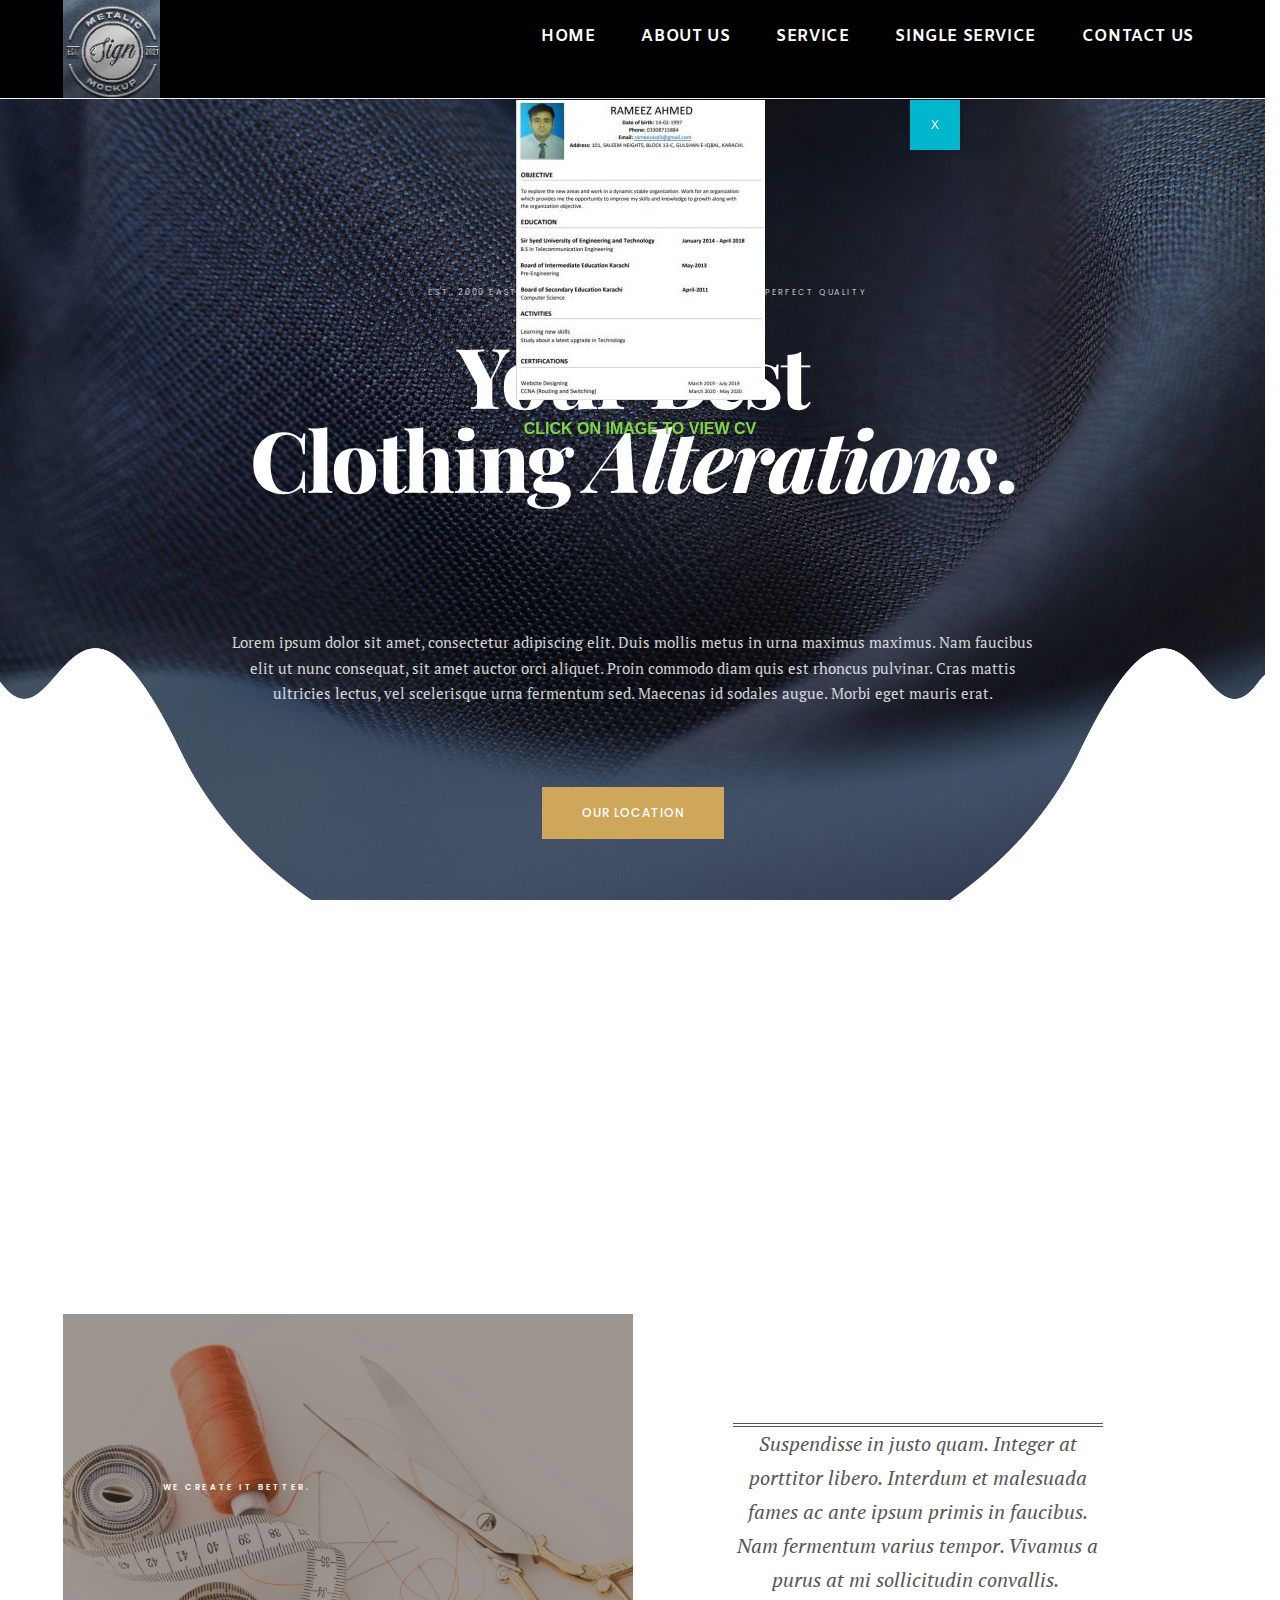
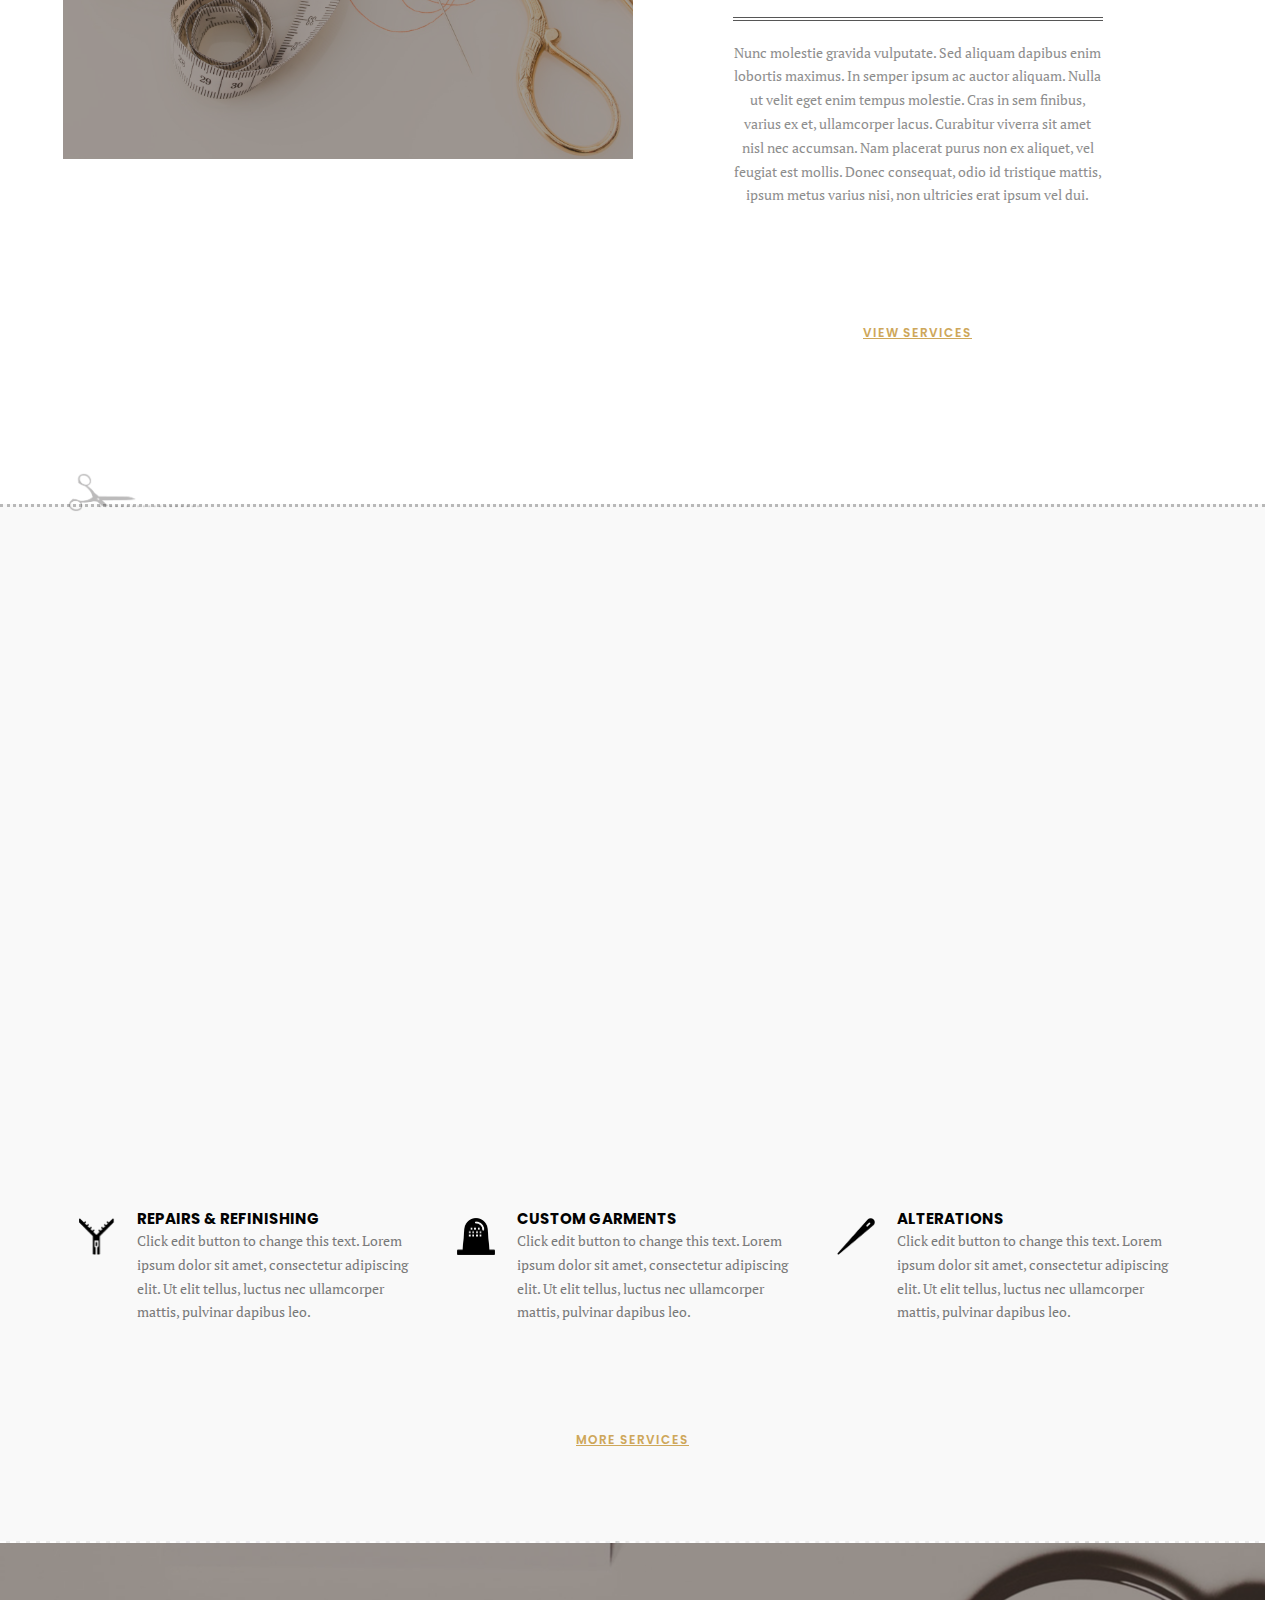
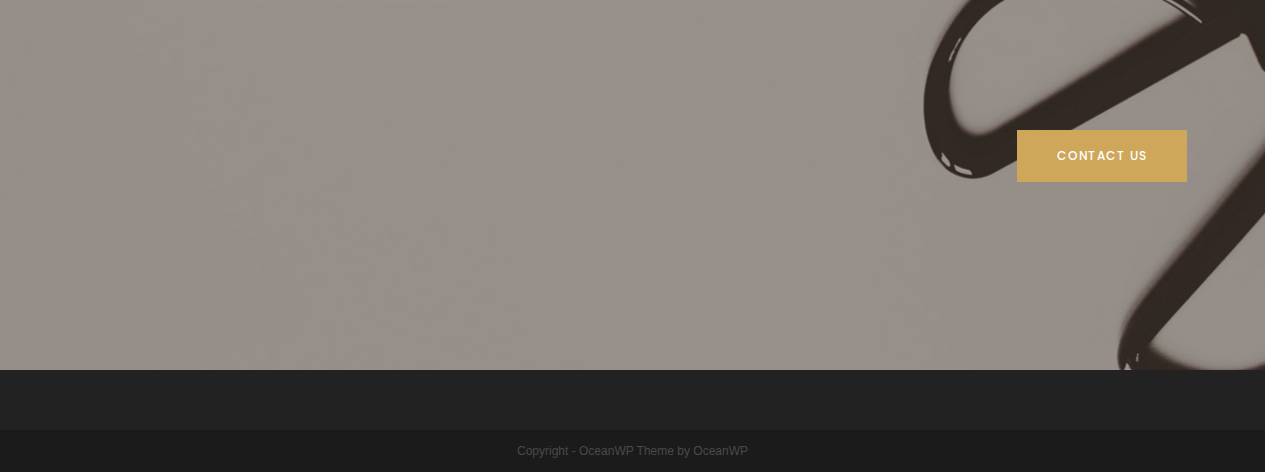
<file: index.html>
<!DOCTYPE html>
<html class="html" lang="en-US">
<head>
	<meta charset="UTF-8">
	<link rel="profile" href="https://gmpg.org/xfn/11">

	<title></title>
<meta name="robots" content="noindex, nofollow">
<meta name="viewport" content="width=device-width, initial-scale=1">
<link rel="dns-prefetch" href="//fonts.googleapis.com">
<link rel="alternate" type="application/rss+xml" title=" &raquo; Feed" href="https://Rameezasd.github.io/Clothes-website/feed/">
<link rel="alternate" type="application/rss+xml" title=" &raquo; Comments Feed" href="https://Rameezasd.github.io/Clothes-website/comments/feed/">
<script>
window._wpemojiSettings = {"baseUrl":"https:\/\/s.w.org\/images\/core\/emoji\/14.0.0\/72x72\/","ext":".png","svgUrl":"https:\/\/s.w.org\/images\/core\/emoji\/14.0.0\/svg\/","svgExt":".svg","source":{"concatemoji":"http:\/\/localhost\/wordpress4\/wp-includes\/js\/wp-emoji-release.min.js?ver=6.3.3"}};
/*! This file is auto-generated */
!function(i,n){var o,s,e;function c(e){try{var t={supportTests:e,timestamp:(new Date).valueOf()};sessionStorage.setItem(o,JSON.stringify(t))}catch(e){}}function p(e,t,n){e.clearRect(0,0,e.canvas.width,e.canvas.height),e.fillText(t,0,0);var t=new Uint32Array(e.getImageData(0,0,e.canvas.width,e.canvas.height).data),r=(e.clearRect(0,0,e.canvas.width,e.canvas.height),e.fillText(n,0,0),new Uint32Array(e.getImageData(0,0,e.canvas.width,e.canvas.height).data));return t.every(function(e,t){return e===r[t]})}function u(e,t,n){switch(t){case"flag":return n(e,"🏳️‍⚧️","🏳️​⚧️")?!1:!n(e,"🇺🇳","🇺​🇳")&&!n(e,"🏴󠁧󠁢󠁥󠁮󠁧󠁿","🏴​󠁧​󠁢​󠁥​󠁮​󠁧​󠁿");case"emoji":return!n(e,"🫱🏻‍🫲🏿","🫱🏻​🫲🏿")}return!1}function f(e,t,n){var r="undefined"!=typeof WorkerGlobalScope&&self instanceof WorkerGlobalScope?new OffscreenCanvas(300,150):i.createElement("canvas"),a=r.getContext("2d",{willReadFrequently:!0}),o=(a.textBaseline="top",a.font="600 32px Arial",{});return e.forEach(function(e){o[e]=t(a,e,n)}),o}function t(e){var t=i.createElement("script");t.src=e,t.defer=!0,i.head.appendChild(t)}"undefined"!=typeof Promise&&(o="wpEmojiSettingsSupports",s=["flag","emoji"],n.supports={everything:!0,everythingExceptFlag:!0},e=new Promise(function(e){i.addEventListener("DOMContentLoaded",e,{once:!0})}),new Promise(function(t){var n=function(){try{var e=JSON.parse(sessionStorage.getItem(o));if("object"==typeof e&&"number"==typeof e.timestamp&&(new Date).valueOf()<e.timestamp+604800&&"object"==typeof e.supportTests)return e.supportTests}catch(e){}return null}();if(!n){if("undefined"!=typeof Worker&&"undefined"!=typeof OffscreenCanvas&&"undefined"!=typeof URL&&URL.createObjectURL&&"undefined"!=typeof Blob)try{var e="postMessage("+f.toString()+"("+[JSON.stringify(s),u.toString(),p.toString()].join(",")+"));",r=new Blob([e],{type:"text/javascript"}),a=new Worker(URL.createObjectURL(r),{name:"wpTestEmojiSupports"});return void(a.onmessage=function(e){c(n=e.data),a.terminate(),t(n)})}catch(e){}c(n=f(s,u,p))}t(n)}).then(function(e){for(var t in e)n.supports[t]=e[t],n.supports.everything=n.supports.everything&&n.supports[t],"flag"!==t&&(n.supports.everythingExceptFlag=n.supports.everythingExceptFlag&&n.supports[t]);n.supports.everythingExceptFlag=n.supports.everythingExceptFlag&&!n.supports.flag,n.DOMReady=!1,n.readyCallback=function(){n.DOMReady=!0}}).then(function(){return e}).then(function(){var e;n.supports.everything||(n.readyCallback(),(e=n.source||{}).concatemoji?t(e.concatemoji):e.wpemoji&&e.twemoji&&(t(e.twemoji),t(e.wpemoji)))}))}((window,document),window._wpemojiSettings);
</script>
<style>img.wp-smiley,
img.emoji {
	display: inline !important;
	border: none !important;
	box-shadow: none !important;
	height: 1em !important;
	width: 1em !important;
	margin: 0 0.07em !important;
	vertical-align: -0.1em !important;
	background: none !important;
	padding: 0 !important;
}</style>
	<link rel="stylesheet" id="wp-block-library-css" href="https://Rameezasd.github.io/Clothes-website/wp-includes/css/dist/block-library/style.min.css?ver=6.3.3" media="all">
<style id="wp-block-library-theme-inline-css">.wp-block-audio figcaption{color:#555;font-size:13px;text-align:center}.is-dark-theme .wp-block-audio figcaption{color:hsla(0,0%,100%,.65)}.wp-block-audio{margin:0 0 1em}.wp-block-code{border:1px solid #ccc;border-radius:4px;font-family:Menlo,Consolas,monaco,monospace;padding:.8em 1em}.wp-block-embed figcaption{color:#555;font-size:13px;text-align:center}.is-dark-theme .wp-block-embed figcaption{color:hsla(0,0%,100%,.65)}.wp-block-embed{margin:0 0 1em}.blocks-gallery-caption{color:#555;font-size:13px;text-align:center}.is-dark-theme .blocks-gallery-caption{color:hsla(0,0%,100%,.65)}.wp-block-image figcaption{color:#555;font-size:13px;text-align:center}.is-dark-theme .wp-block-image figcaption{color:hsla(0,0%,100%,.65)}.wp-block-image{margin:0 0 1em}.wp-block-pullquote{border-bottom:4px solid;border-top:4px solid;color:currentColor;margin-bottom:1.75em}.wp-block-pullquote cite,.wp-block-pullquote footer,.wp-block-pullquote__citation{color:currentColor;font-size:.8125em;font-style:normal;text-transform:uppercase}.wp-block-quote{border-left:.25em solid;margin:0 0 1.75em;padding-left:1em}.wp-block-quote cite,.wp-block-quote footer{color:currentColor;font-size:.8125em;font-style:normal;position:relative}.wp-block-quote.has-text-align-right{border-left:none;border-right:.25em solid;padding-left:0;padding-right:1em}.wp-block-quote.has-text-align-center{border:none;padding-left:0}.wp-block-quote.is-large,.wp-block-quote.is-style-large,.wp-block-quote.is-style-plain{border:none}.wp-block-search .wp-block-search__label{font-weight:700}.wp-block-search__button{border:1px solid #ccc;padding:.375em .625em}:where(.wp-block-group.has-background){padding:1.25em 2.375em}.wp-block-separator.has-css-opacity{opacity:.4}.wp-block-separator{border:none;border-bottom:2px solid;margin-left:auto;margin-right:auto}.wp-block-separator.has-alpha-channel-opacity{opacity:1}.wp-block-separator:not(.is-style-wide):not(.is-style-dots){width:100px}.wp-block-separator.has-background:not(.is-style-dots){border-bottom:none;height:1px}.wp-block-separator.has-background:not(.is-style-wide):not(.is-style-dots){height:2px}.wp-block-table{margin:0 0 1em}.wp-block-table td,.wp-block-table th{word-break:normal}.wp-block-table figcaption{color:#555;font-size:13px;text-align:center}.is-dark-theme .wp-block-table figcaption{color:hsla(0,0%,100%,.65)}.wp-block-video figcaption{color:#555;font-size:13px;text-align:center}.is-dark-theme .wp-block-video figcaption{color:hsla(0,0%,100%,.65)}.wp-block-video{margin:0 0 1em}.wp-block-template-part.has-background{margin-bottom:0;margin-top:0;padding:1.25em 2.375em}</style>
<style id="classic-theme-styles-inline-css">/*! This file is auto-generated */
.wp-block-button__link{color:#fff;background-color:#32373c;border-radius:9999px;box-shadow:none;text-decoration:none;padding:calc(.667em + 2px) calc(1.333em + 2px);font-size:1.125em}.wp-block-file__button{background:#32373c;color:#fff;text-decoration:none}</style>
<style id="global-styles-inline-css">body{--wp--preset--color--black: #000000;--wp--preset--color--cyan-bluish-gray: #abb8c3;--wp--preset--color--white: #ffffff;--wp--preset--color--pale-pink: #f78da7;--wp--preset--color--vivid-red: #cf2e2e;--wp--preset--color--luminous-vivid-orange: #ff6900;--wp--preset--color--luminous-vivid-amber: #fcb900;--wp--preset--color--light-green-cyan: #7bdcb5;--wp--preset--color--vivid-green-cyan: #00d084;--wp--preset--color--pale-cyan-blue: #8ed1fc;--wp--preset--color--vivid-cyan-blue: #0693e3;--wp--preset--color--vivid-purple: #9b51e0;--wp--preset--gradient--vivid-cyan-blue-to-vivid-purple: linear-gradient(135deg,rgba(6,147,227,1) 0%,rgb(155,81,224) 100%);--wp--preset--gradient--light-green-cyan-to-vivid-green-cyan: linear-gradient(135deg,rgb(122,220,180) 0%,rgb(0,208,130) 100%);--wp--preset--gradient--luminous-vivid-amber-to-luminous-vivid-orange: linear-gradient(135deg,rgba(252,185,0,1) 0%,rgba(255,105,0,1) 100%);--wp--preset--gradient--luminous-vivid-orange-to-vivid-red: linear-gradient(135deg,rgba(255,105,0,1) 0%,rgb(207,46,46) 100%);--wp--preset--gradient--very-light-gray-to-cyan-bluish-gray: linear-gradient(135deg,rgb(238,238,238) 0%,rgb(169,184,195) 100%);--wp--preset--gradient--cool-to-warm-spectrum: linear-gradient(135deg,rgb(74,234,220) 0%,rgb(151,120,209) 20%,rgb(207,42,186) 40%,rgb(238,44,130) 60%,rgb(251,105,98) 80%,rgb(254,248,76) 100%);--wp--preset--gradient--blush-light-purple: linear-gradient(135deg,rgb(255,206,236) 0%,rgb(152,150,240) 100%);--wp--preset--gradient--blush-bordeaux: linear-gradient(135deg,rgb(254,205,165) 0%,rgb(254,45,45) 50%,rgb(107,0,62) 100%);--wp--preset--gradient--luminous-dusk: linear-gradient(135deg,rgb(255,203,112) 0%,rgb(199,81,192) 50%,rgb(65,88,208) 100%);--wp--preset--gradient--pale-ocean: linear-gradient(135deg,rgb(255,245,203) 0%,rgb(182,227,212) 50%,rgb(51,167,181) 100%);--wp--preset--gradient--electric-grass: linear-gradient(135deg,rgb(202,248,128) 0%,rgb(113,206,126) 100%);--wp--preset--gradient--midnight: linear-gradient(135deg,rgb(2,3,129) 0%,rgb(40,116,252) 100%);--wp--preset--font-size--small: 13px;--wp--preset--font-size--medium: 20px;--wp--preset--font-size--large: 36px;--wp--preset--font-size--x-large: 42px;--wp--preset--spacing--20: 0.44rem;--wp--preset--spacing--30: 0.67rem;--wp--preset--spacing--40: 1rem;--wp--preset--spacing--50: 1.5rem;--wp--preset--spacing--60: 2.25rem;--wp--preset--spacing--70: 3.38rem;--wp--preset--spacing--80: 5.06rem;--wp--preset--shadow--natural: 6px 6px 9px rgba(0, 0, 0, 0.2);--wp--preset--shadow--deep: 12px 12px 50px rgba(0, 0, 0, 0.4);--wp--preset--shadow--sharp: 6px 6px 0px rgba(0, 0, 0, 0.2);--wp--preset--shadow--outlined: 6px 6px 0px -3px rgba(255, 255, 255, 1), 6px 6px rgba(0, 0, 0, 1);--wp--preset--shadow--crisp: 6px 6px 0px rgba(0, 0, 0, 1);}:where(.is-layout-flex){gap: 0.5em;}:where(.is-layout-grid){gap: 0.5em;}body .is-layout-flow > .alignleft{float: left;margin-inline-start: 0;margin-inline-end: 2em;}body .is-layout-flow > .alignright{float: right;margin-inline-start: 2em;margin-inline-end: 0;}body .is-layout-flow > .aligncenter{margin-left: auto !important;margin-right: auto !important;}body .is-layout-constrained > .alignleft{float: left;margin-inline-start: 0;margin-inline-end: 2em;}body .is-layout-constrained > .alignright{float: right;margin-inline-start: 2em;margin-inline-end: 0;}body .is-layout-constrained > .aligncenter{margin-left: auto !important;margin-right: auto !important;}body .is-layout-constrained > :where(:not(.alignleft):not(.alignright):not(.alignfull)){max-width: var(--wp--style--global--content-size);margin-left: auto !important;margin-right: auto !important;}body .is-layout-constrained > .alignwide{max-width: var(--wp--style--global--wide-size);}body .is-layout-flex{display: flex;}body .is-layout-flex{flex-wrap: wrap;align-items: center;}body .is-layout-flex > *{margin: 0;}body .is-layout-grid{display: grid;}body .is-layout-grid > *{margin: 0;}:where(.wp-block-columns.is-layout-flex){gap: 2em;}:where(.wp-block-columns.is-layout-grid){gap: 2em;}:where(.wp-block-post-template.is-layout-flex){gap: 1.25em;}:where(.wp-block-post-template.is-layout-grid){gap: 1.25em;}.has-black-color{color: var(--wp--preset--color--black) !important;}.has-cyan-bluish-gray-color{color: var(--wp--preset--color--cyan-bluish-gray) !important;}.has-white-color{color: var(--wp--preset--color--white) !important;}.has-pale-pink-color{color: var(--wp--preset--color--pale-pink) !important;}.has-vivid-red-color{color: var(--wp--preset--color--vivid-red) !important;}.has-luminous-vivid-orange-color{color: var(--wp--preset--color--luminous-vivid-orange) !important;}.has-luminous-vivid-amber-color{color: var(--wp--preset--color--luminous-vivid-amber) !important;}.has-light-green-cyan-color{color: var(--wp--preset--color--light-green-cyan) !important;}.has-vivid-green-cyan-color{color: var(--wp--preset--color--vivid-green-cyan) !important;}.has-pale-cyan-blue-color{color: var(--wp--preset--color--pale-cyan-blue) !important;}.has-vivid-cyan-blue-color{color: var(--wp--preset--color--vivid-cyan-blue) !important;}.has-vivid-purple-color{color: var(--wp--preset--color--vivid-purple) !important;}.has-black-background-color{background-color: var(--wp--preset--color--black) !important;}.has-cyan-bluish-gray-background-color{background-color: var(--wp--preset--color--cyan-bluish-gray) !important;}.has-white-background-color{background-color: var(--wp--preset--color--white) !important;}.has-pale-pink-background-color{background-color: var(--wp--preset--color--pale-pink) !important;}.has-vivid-red-background-color{background-color: var(--wp--preset--color--vivid-red) !important;}.has-luminous-vivid-orange-background-color{background-color: var(--wp--preset--color--luminous-vivid-orange) !important;}.has-luminous-vivid-amber-background-color{background-color: var(--wp--preset--color--luminous-vivid-amber) !important;}.has-light-green-cyan-background-color{background-color: var(--wp--preset--color--light-green-cyan) !important;}.has-vivid-green-cyan-background-color{background-color: var(--wp--preset--color--vivid-green-cyan) !important;}.has-pale-cyan-blue-background-color{background-color: var(--wp--preset--color--pale-cyan-blue) !important;}.has-vivid-cyan-blue-background-color{background-color: var(--wp--preset--color--vivid-cyan-blue) !important;}.has-vivid-purple-background-color{background-color: var(--wp--preset--color--vivid-purple) !important;}.has-black-border-color{border-color: var(--wp--preset--color--black) !important;}.has-cyan-bluish-gray-border-color{border-color: var(--wp--preset--color--cyan-bluish-gray) !important;}.has-white-border-color{border-color: var(--wp--preset--color--white) !important;}.has-pale-pink-border-color{border-color: var(--wp--preset--color--pale-pink) !important;}.has-vivid-red-border-color{border-color: var(--wp--preset--color--vivid-red) !important;}.has-luminous-vivid-orange-border-color{border-color: var(--wp--preset--color--luminous-vivid-orange) !important;}.has-luminous-vivid-amber-border-color{border-color: var(--wp--preset--color--luminous-vivid-amber) !important;}.has-light-green-cyan-border-color{border-color: var(--wp--preset--color--light-green-cyan) !important;}.has-vivid-green-cyan-border-color{border-color: var(--wp--preset--color--vivid-green-cyan) !important;}.has-pale-cyan-blue-border-color{border-color: var(--wp--preset--color--pale-cyan-blue) !important;}.has-vivid-cyan-blue-border-color{border-color: var(--wp--preset--color--vivid-cyan-blue) !important;}.has-vivid-purple-border-color{border-color: var(--wp--preset--color--vivid-purple) !important;}.has-vivid-cyan-blue-to-vivid-purple-gradient-background{background: var(--wp--preset--gradient--vivid-cyan-blue-to-vivid-purple) !important;}.has-light-green-cyan-to-vivid-green-cyan-gradient-background{background: var(--wp--preset--gradient--light-green-cyan-to-vivid-green-cyan) !important;}.has-luminous-vivid-amber-to-luminous-vivid-orange-gradient-background{background: var(--wp--preset--gradient--luminous-vivid-amber-to-luminous-vivid-orange) !important;}.has-luminous-vivid-orange-to-vivid-red-gradient-background{background: var(--wp--preset--gradient--luminous-vivid-orange-to-vivid-red) !important;}.has-very-light-gray-to-cyan-bluish-gray-gradient-background{background: var(--wp--preset--gradient--very-light-gray-to-cyan-bluish-gray) !important;}.has-cool-to-warm-spectrum-gradient-background{background: var(--wp--preset--gradient--cool-to-warm-spectrum) !important;}.has-blush-light-purple-gradient-background{background: var(--wp--preset--gradient--blush-light-purple) !important;}.has-blush-bordeaux-gradient-background{background: var(--wp--preset--gradient--blush-bordeaux) !important;}.has-luminous-dusk-gradient-background{background: var(--wp--preset--gradient--luminous-dusk) !important;}.has-pale-ocean-gradient-background{background: var(--wp--preset--gradient--pale-ocean) !important;}.has-electric-grass-gradient-background{background: var(--wp--preset--gradient--electric-grass) !important;}.has-midnight-gradient-background{background: var(--wp--preset--gradient--midnight) !important;}.has-small-font-size{font-size: var(--wp--preset--font-size--small) !important;}.has-medium-font-size{font-size: var(--wp--preset--font-size--medium) !important;}.has-large-font-size{font-size: var(--wp--preset--font-size--large) !important;}.has-x-large-font-size{font-size: var(--wp--preset--font-size--x-large) !important;}
.wp-block-navigation a:where(:not(.wp-element-button)){color: inherit;}
:where(.wp-block-post-template.is-layout-flex){gap: 1.25em;}:where(.wp-block-post-template.is-layout-grid){gap: 1.25em;}
:where(.wp-block-columns.is-layout-flex){gap: 2em;}:where(.wp-block-columns.is-layout-grid){gap: 2em;}
.wp-block-pullquote{font-size: 1.5em;line-height: 1.6;}</style>
<link rel="stylesheet" id="font-awesome-css" href="https://Rameezasd.github.io/Clothes-website/wp-content/themes/oceanwp/assets/fonts/fontawesome/css/all.min.css?ver=5.15.1" media="all">
<link rel="stylesheet" id="simple-line-icons-css" href="https://Rameezasd.github.io/Clothes-website/wp-content/themes/oceanwp/assets/css/third/simple-line-icons.min.css?ver=2.4.0" media="all">
<link rel="stylesheet" id="oceanwp-style-css" href="https://Rameezasd.github.io/Clothes-website/wp-content/themes/oceanwp/assets/css/style.min.css?ver=3.3.3" media="all">
<link rel="stylesheet" id="oceanwp-google-font-amiko-css" href="//fonts.googleapis.com/css?family=Amiko%3A100%2C200%2C300%2C400%2C500%2C600%2C700%2C800%2C900%2C100i%2C200i%2C300i%2C400i%2C500i%2C600i%2C700i%2C800i%2C900i&#038;subset=latin&#038;display=swap&#038;ver=6.3.3" media="all">
<link rel="stylesheet" id="elementor-icons-css" href="https://Rameezasd.github.io/Clothes-website/wp-content/plugins/elementor/assets/lib/eicons/css/elementor-icons.min.css?ver=5.15.0" media="all">
<link rel="stylesheet" id="elementor-frontend-css" href="https://Rameezasd.github.io/Clothes-website/wp-content/plugins/elementor/assets/css/frontend-lite.min.css?ver=3.6.8" media="all">
<link rel="stylesheet" id="elementor-post-18-css" href="https://Rameezasd.github.io/Clothes-website/wp-content/uploads/elementor/css/post-18.css?ver=1659203072" media="all">
<link rel="stylesheet" id="elementor-global-css" href="https://Rameezasd.github.io/Clothes-website/wp-content/uploads/elementor/css/global.css?ver=1659204925" media="all">
<link rel="stylesheet" id="elementor-post-7-css" href="https://Rameezasd.github.io/Clothes-website/wp-content/uploads/elementor/css/post-7.css?ver=1708876990" media="all">
<link rel="stylesheet" id="popup-maker-site-css" href="https://Rameezasd.github.io/Clothes-website/wp-content/uploads/pum/pum-site-styles.css?generated=1709650174#038;ver=1.18.2" media="all">
<link rel="stylesheet" id="oe-widgets-style-css" href="https://Rameezasd.github.io/Clothes-website/wp-content/plugins/ocean-extra/assets/css/widgets.css?ver=6.3.3" media="all">
<link rel="stylesheet" id="google-fonts-1-css" href="https://fonts.googleapis.com/css?family=Roboto%3A100%2C100italic%2C200%2C200italic%2C300%2C300italic%2C400%2C400italic%2C500%2C500italic%2C600%2C600italic%2C700%2C700italic%2C800%2C800italic%2C900%2C900italic%7CRoboto+Slab%3A100%2C100italic%2C200%2C200italic%2C300%2C300italic%2C400%2C400italic%2C500%2C500italic%2C600%2C600italic%2C700%2C700italic%2C800%2C800italic%2C900%2C900italic%7CPoppins%3A100%2C100italic%2C200%2C200italic%2C300%2C300italic%2C400%2C400italic%2C500%2C500italic%2C600%2C600italic%2C700%2C700italic%2C800%2C800italic%2C900%2C900italic%7CPlayfair+Display%3A100%2C100italic%2C200%2C200italic%2C300%2C300italic%2C400%2C400italic%2C500%2C500italic%2C600%2C600italic%2C700%2C700italic%2C800%2C800italic%2C900%2C900italic%7CPT+Serif%3A100%2C100italic%2C200%2C200italic%2C300%2C300italic%2C400%2C400italic%2C500%2C500italic%2C600%2C600italic%2C700%2C700italic%2C800%2C800italic%2C900%2C900italic&#038;display=auto&#038;ver=6.3.3" media="all">
<script src="https://Rameezasd.github.io/Clothes-website/wp-includes/js/jquery/jquery.min.js?ver=3.7.0" id="jquery-core-js"></script>
<script src="https://Rameezasd.github.io/Clothes-website/wp-includes/js/jquery/jquery-migrate.min.js?ver=3.4.1" id="jquery-migrate-js"></script>
<link rel="https://api.w.org/" href="https://Rameezasd.github.io/Clothes-website/wp-json/">
<link rel="alternate" type="application/json" href="https://Rameezasd.github.io/Clothes-website/wp-json/wp/v2/pages/7">
<link rel="EditURI" type="application/rsd+xml" title="RSD" href="https://Rameezasd.github.io/Clothes-website/xmlrpc.php?rsd">
<meta name="generator" content="WordPress 6.3.3">
<link rel="canonical" href="https://Rameezasd.github.io/Clothes-website/">
<link rel="shortlink" href="https://Rameezasd.github.io/Clothes-website/">
<link rel="alternate" type="application/json+oembed" href="https://Rameezasd.github.io/Clothes-website/wp-json/oembed/1.0/embed?url=https%3A%2F%2FRameezasd.github.io%2FClothes-website%2F">
<link rel="alternate" type="text/xml+oembed" href="https://Rameezasd.github.io/Clothes-website/wp-json/oembed/1.0/embed?url=https%3A%2F%2FRameezasd.github.io%2FClothes-website%2F#038;format=xml">
<!-- OceanWP CSS -->
<style type="text/css">/* Header CSS */#site-header,.has-transparent-header .is-sticky #site-header,.has-vh-transparent .is-sticky #site-header.vertical-header,#searchform-header-replace{background-color:#000000}#site-header.has-header-media .overlay-header-media{background-color:rgba(0,0,0,0.5)}#site-logo #site-logo-inner a img,#site-header.center-header #site-navigation-wrap .middle-site-logo a img{max-width:97px}#site-header #site-logo #site-logo-inner a img,#site-header.center-header #site-navigation-wrap .middle-site-logo a img{max-height:102px}#site-navigation-wrap .dropdown-menu >li >a,.oceanwp-mobile-menu-icon a,#searchform-header-replace-close{color:#ffffff}#site-navigation-wrap .dropdown-menu >li >a .owp-icon use,.oceanwp-mobile-menu-icon a .owp-icon use,#searchform-header-replace-close .owp-icon use{stroke:#ffffff}#site-navigation-wrap .dropdown-menu >li >a{background-color:#000000}#site-navigation-wrap .dropdown-menu >li >a:hover,#site-navigation-wrap .dropdown-menu >li.sfHover >a{background-color:#ffffff}/* Typography CSS */#site-navigation-wrap .dropdown-menu >li >a,#site-header.full_screen-header .fs-dropdown-menu >li >a,#site-header.top-header #site-navigation-wrap .dropdown-menu >li >a,#site-header.center-header #site-navigation-wrap .dropdown-menu >li >a,#site-header.medium-header #site-navigation-wrap .dropdown-menu >li >a,.oceanwp-mobile-menu-icon a{font-family:Amiko;font-weight:800;font-style:normal;font-size:16px;text-transform:uppercase}</style>
</head>

<body class="home page-template page-template-elementor_header_footer page page-id-7 wp-custom-logo wp-embed-responsive oceanwp-theme dropdown-mobile default-breakpoint has-sidebar content-right-sidebar page-header-disabled has-breadcrumbs elementor-default elementor-template-full-width elementor-kit-18 elementor-page elementor-page-7" itemscope="itemscope" itemtype="https://schema.org/WebPage">

	
	
	<div id="outer-wrap" class="site clr">

		<a class="skip-link screen-reader-text" href="#main">Skip to content</a>

		
		<div id="wrap" class="clr">

			
			
<header id="site-header" class="minimal-header effect-ten clr" data-height="74" itemscope="itemscope" itemtype="https://schema.org/WPHeader" role="banner">

	
					
			<div id="site-header-inner" class="clr container">

				
				

<div id="site-logo" class="clr" itemscope itemtype="https://schema.org/Brand">

	
	<div id="site-logo-inner" class="clr">

		<a href="https://Rameezasd.github.io/Clothes-website/" class="custom-logo-link" rel="home" aria-current="page"><img width="205" height="207" src="https://Rameezasd.github.io/Clothes-website/wp-content/uploads/2022/07/cropped-Untitled.jpg" class="custom-logo" alt="" decoding="async" srcset="https://Rameezasd.github.io/Clothes-website/wp-content/uploads/2022/07/cropped-Untitled.jpg 205w, https://Rameezasd.github.io/Clothes-website/wp-content/uploads/2022/07/cropped-Untitled-150x150.jpg 150w" sizes="(max-width: 205px) 100vw, 205px"></a>
	</div>
<!-- #site-logo-inner -->

	
	
</div>
<!-- #site-logo -->

			<div id="site-navigation-wrap" class="clr">
			
			
			
			<nav id="site-navigation" class="navigation main-navigation clr" itemscope="itemscope" itemtype="https://schema.org/SiteNavigationElement" role="navigation">

				<ul id="menu-fastfood-websites" class="main-menu dropdown-menu sf-menu">
<li id="menu-item-94" class="menu-item menu-item-type-post_type menu-item-object-page menu-item-home current-menu-item page_item page-item-7 current_page_item menu-item-94"><a href="https://Rameezasd.github.io/Clothes-website/" class="menu-link"><span class="text-wrap">HOME</span></a></li>
<li id="menu-item-93" class="menu-item menu-item-type-post_type menu-item-object-page menu-item-93"><a href="https://Rameezasd.github.io/Clothes-website/about-us/" class="menu-link"><span class="text-wrap">ABOUT US</span></a></li>
<li id="menu-item-92" class="menu-item menu-item-type-post_type menu-item-object-page menu-item-92"><a href="https://Rameezasd.github.io/Clothes-website/menus/" class="menu-link"><span class="text-wrap">SERVICE</span></a></li>
<li id="menu-item-91" class="menu-item menu-item-type-post_type menu-item-object-page menu-item-91"><a href="https://Rameezasd.github.io/Clothes-website/gallery/" class="menu-link"><span class="text-wrap">SINGLE SERVICE</span></a></li>
<li id="menu-item-90" class="menu-item menu-item-type-post_type menu-item-object-page menu-item-90"><a href="https://Rameezasd.github.io/Clothes-website/contact-us/" class="menu-link"><span class="text-wrap">CONTACT US</span></a></li>
</ul>
			</nav><!-- #site-navigation -->

			
			
					</div>
<!-- #site-navigation-wrap -->
			
		
	
				
	
	<div class="oceanwp-mobile-menu-icon clr mobile-right">

		
		
		
		<a href="#" class="mobile-menu" aria-label="Mobile Menu">
							<i class="fa fa-bars" aria-hidden="true"></i>
								<span class="oceanwp-text">Menu</span>
				<span class="oceanwp-close-text">Close</span>
						</a>

		
		
		
	</div>
<!-- #oceanwp-mobile-menu-navbar -->

	

			</div>
<!-- #site-header-inner -->

			
<div id="mobile-dropdown" class="clr">

	<nav class="clr" itemscope="itemscope" itemtype="https://schema.org/SiteNavigationElement">

		<ul id="menu-fastfood-websites-1" class="menu">
<li class="menu-item menu-item-type-post_type menu-item-object-page menu-item-home current-menu-item page_item page-item-7 current_page_item menu-item-94"><a href="https://Rameezasd.github.io/Clothes-website/" aria-current="page">HOME</a></li>
<li class="menu-item menu-item-type-post_type menu-item-object-page menu-item-93"><a href="https://Rameezasd.github.io/Clothes-website/about-us/">ABOUT US</a></li>
<li class="menu-item menu-item-type-post_type menu-item-object-page menu-item-92"><a href="https://Rameezasd.github.io/Clothes-website/menus/">SERVICE</a></li>
<li class="menu-item menu-item-type-post_type menu-item-object-page menu-item-91"><a href="https://Rameezasd.github.io/Clothes-website/gallery/">SINGLE SERVICE</a></li>
<li class="menu-item menu-item-type-post_type menu-item-object-page menu-item-90"><a href="https://Rameezasd.github.io/Clothes-website/contact-us/">CONTACT US</a></li>
</ul>
<div id="mobile-menu-search" class="clr">
	<form aria-label="Search this website" method="get" action="http://localhost/wordpress4/" class="mobile-searchform" role="search">
		<input aria-label="Insert search query" value="" class="field" id="ocean-mobile-search-1" type="search" name="s" autocomplete="off" placeholder="Search">
		<button aria-label="Submit search" type="submit" class="searchform-submit">
			<i class=" icon-magnifier" aria-hidden="true" role="img"></i>		</button>
					</form>
</div>
<!-- .mobile-menu-search -->

	</nav>

</div>

			
			
		
		
</header><!-- #site-header -->


			
			<main id="main" class="site-main clr" role="main">

						<div data-elementor-type="wp-page" data-elementor-id="7" class="elementor elementor-7">
									<section class="elementor-section elementor-top-section elementor-element elementor-element-5823a2d3 elementor-section-content-middle elementor-section-boxed elementor-section-height-default elementor-section-height-default" data-id="5823a2d3" data-element_type="section" data-settings="{&quot;background_background&quot;:&quot;classic&quot;}">
							<div class="elementor-background-overlay"></div>
							<div class="elementor-container elementor-column-gap-extended">
					<div class="elementor-column elementor-col-100 elementor-top-column elementor-element elementor-element-2b62c372" data-id="2b62c372" data-element_type="column">
			<div class="elementor-widget-wrap elementor-element-populated">
								<section class="elementor-section elementor-inner-section elementor-element elementor-element-2ed5238f elementor-section-content-middle animated-slow elementor-section-boxed elementor-section-height-default elementor-section-height-default elementor-invisible" data-id="2ed5238f" data-element_type="section" data-settings="{&quot;animation&quot;:&quot;fadeIn&quot;,&quot;animation_delay&quot;:600}">
						<div class="elementor-container elementor-column-gap-no">
					<div class="elementor-column elementor-col-33 elementor-inner-column elementor-element elementor-element-6674d5fa" data-id="6674d5fa" data-element_type="column">
			<div class="elementor-widget-wrap elementor-element-populated">
								<div class="elementor-element elementor-element-56aca155 elementor-widget elementor-widget-text-editor" data-id="56aca155" data-element_type="widget" data-widget_type="text-editor.default">
				<div class="elementor-widget-container">
			<style>/*! elementor - v3.6.8 - 27-07-2022 */
.elementor-widget-text-editor.elementor-drop-cap-view-stacked .elementor-drop-cap{background-color:#818a91;color:#fff}.elementor-widget-text-editor.elementor-drop-cap-view-framed .elementor-drop-cap{color:#818a91;border:3px solid;background-color:transparent}.elementor-widget-text-editor:not(.elementor-drop-cap-view-default) .elementor-drop-cap{margin-top:8px}.elementor-widget-text-editor:not(.elementor-drop-cap-view-default) .elementor-drop-cap-letter{width:1em;height:1em}.elementor-widget-text-editor .elementor-drop-cap{float:left;text-align:center;line-height:1;font-size:50px}.elementor-widget-text-editor .elementor-drop-cap-letter{display:inline-block}</style>				<p>Est. 2000 east avenue 192</p>						</div>
				</div>
					</div>
		</div>
				<div class="elementor-column elementor-col-33 elementor-inner-column elementor-element elementor-element-1de21ccf" data-id="1de21ccf" data-element_type="column">
			<div class="elementor-widget-wrap elementor-element-populated">
								<div class="elementor-element elementor-element-25108287 elementor-widget elementor-widget-image" data-id="25108287" data-element_type="widget" data-widget_type="image.default">
				<div class="elementor-widget-container">
			<style>/*! elementor - v3.6.8 - 27-07-2022 */
.elementor-widget-image{text-align:center}.elementor-widget-image a{display:inline-block}.elementor-widget-image a img[src$=".svg"]{width:48px}.elementor-widget-image img{vertical-align:middle;display:inline-block}</style>												<img decoding="async" width="150" height="150" src="https://Rameezasd.github.io/Clothes-website/wp-content/uploads/2022/07/button-white-illustrio.png" class="attachment-large size-large" alt="">															</div>
				</div>
					</div>
		</div>
				<div class="elementor-column elementor-col-33 elementor-inner-column elementor-element elementor-element-651cf226" data-id="651cf226" data-element_type="column">
			<div class="elementor-widget-wrap elementor-element-populated">
								<div class="elementor-element elementor-element-4a5281c3 elementor-widget elementor-widget-text-editor" data-id="4a5281c3" data-element_type="widget" data-widget_type="text-editor.default">
				<div class="elementor-widget-container">
							<p>we guarantee perfect quality</p>						</div>
				</div>
					</div>
		</div>
							</div>
		</section>
				<div class="elementor-element elementor-element-411d4d8b animated-slow elementor-invisible elementor-widget elementor-widget-heading" data-id="411d4d8b" data-element_type="widget" data-settings="{&quot;_animation&quot;:&quot;fadeIn&quot;}" data-widget_type="heading.default">
				<div class="elementor-widget-container">
			<style>/*! elementor - v3.6.8 - 27-07-2022 */
.elementor-heading-title{padding:0;margin:0;line-height:1}.elementor-widget-heading .elementor-heading-title[class*=elementor-size-]>a{color:inherit;font-size:inherit;line-height:inherit}.elementor-widget-heading .elementor-heading-title.elementor-size-small{font-size:15px}.elementor-widget-heading .elementor-heading-title.elementor-size-medium{font-size:19px}.elementor-widget-heading .elementor-heading-title.elementor-size-large{font-size:29px}.elementor-widget-heading .elementor-heading-title.elementor-size-xl{font-size:39px}.elementor-widget-heading .elementor-heading-title.elementor-size-xxl{font-size:59px}</style>
<h1 class="elementor-heading-title elementor-size-default">Your best <br>clothing <i>Alterations</i>.</h1>		</div>
				</div>
				<div class="elementor-element elementor-element-2b06872e animated-slow elementor-widget-divider--view-line elementor-invisible elementor-widget elementor-widget-divider" data-id="2b06872e" data-element_type="widget" data-settings="{&quot;_animation&quot;:&quot;fadeIn&quot;,&quot;_animation_delay&quot;:1200}" data-widget_type="divider.default">
				<div class="elementor-widget-container">
			<style>/*! elementor - v3.6.8 - 27-07-2022 */
.elementor-widget-divider{--divider-border-style:none;--divider-border-width:1px;--divider-color:#2c2c2c;--divider-icon-size:20px;--divider-element-spacing:10px;--divider-pattern-height:24px;--divider-pattern-size:20px;--divider-pattern-url:none;--divider-pattern-repeat:repeat-x}.elementor-widget-divider .elementor-divider{display:-webkit-box;display:-ms-flexbox;display:flex}.elementor-widget-divider .elementor-divider__text{font-size:15px;line-height:1;max-width:95%}.elementor-widget-divider .elementor-divider__element{margin:0 var(--divider-element-spacing);-ms-flex-negative:0;flex-shrink:0}.elementor-widget-divider .elementor-icon{font-size:var(--divider-icon-size)}.elementor-widget-divider .elementor-divider-separator{display:-webkit-box;display:-ms-flexbox;display:flex;margin:0;direction:ltr}.elementor-widget-divider--view-line_icon .elementor-divider-separator,.elementor-widget-divider--view-line_text .elementor-divider-separator{-webkit-box-align:center;-ms-flex-align:center;align-items:center}.elementor-widget-divider--view-line_icon .elementor-divider-separator:after,.elementor-widget-divider--view-line_icon .elementor-divider-separator:before,.elementor-widget-divider--view-line_text .elementor-divider-separator:after,.elementor-widget-divider--view-line_text .elementor-divider-separator:before{display:block;content:"";border-bottom:0;-webkit-box-flex:1;-ms-flex-positive:1;flex-grow:1;border-top:var(--divider-border-width) var(--divider-border-style) var(--divider-color)}.elementor-widget-divider--element-align-left .elementor-divider .elementor-divider-separator>.elementor-divider__svg:first-of-type{-webkit-box-flex:0;-ms-flex-positive:0;flex-grow:0;-ms-flex-negative:100;flex-shrink:100}.elementor-widget-divider--element-align-left .elementor-divider-separator:before{content:none}.elementor-widget-divider--element-align-left .elementor-divider__element{margin-left:0}.elementor-widget-divider--element-align-right .elementor-divider .elementor-divider-separator>.elementor-divider__svg:last-of-type{-webkit-box-flex:0;-ms-flex-positive:0;flex-grow:0;-ms-flex-negative:100;flex-shrink:100}.elementor-widget-divider--element-align-right .elementor-divider-separator:after{content:none}.elementor-widget-divider--element-align-right .elementor-divider__element{margin-right:0}.elementor-widget-divider:not(.elementor-widget-divider--view-line_text):not(.elementor-widget-divider--view-line_icon) .elementor-divider-separator{border-top:var(--divider-border-width) var(--divider-border-style) var(--divider-color)}.elementor-widget-divider--separator-type-pattern{--divider-border-style:none}.elementor-widget-divider--separator-type-pattern.elementor-widget-divider--view-line .elementor-divider-separator,.elementor-widget-divider--separator-type-pattern:not(.elementor-widget-divider--view-line) .elementor-divider-separator:after,.elementor-widget-divider--separator-type-pattern:not(.elementor-widget-divider--view-line) .elementor-divider-separator:before,.elementor-widget-divider--separator-type-pattern:not([class*=elementor-widget-divider--view]) .elementor-divider-separator{width:100%;min-height:var(--divider-pattern-height);-webkit-mask-size:var(--divider-pattern-size) 100%;mask-size:var(--divider-pattern-size) 100%;-webkit-mask-repeat:var(--divider-pattern-repeat);mask-repeat:var(--divider-pattern-repeat);background-color:var(--divider-color);-webkit-mask-image:var(--divider-pattern-url);mask-image:var(--divider-pattern-url)}.elementor-widget-divider--no-spacing{--divider-pattern-size:auto}.elementor-widget-divider--bg-round{--divider-pattern-repeat:round}.rtl .elementor-widget-divider .elementor-divider__text{direction:rtl}.e-container>.elementor-widget-divider{width:var(--container-widget-width,100%);-webkit-box-flex:1;-ms-flex-positive:1;flex-grow:1}</style>		<div class="elementor-divider">
			<span class="elementor-divider-separator">
						</span>
		</div>
				</div>
				</div>
				<div class="elementor-element elementor-element-44971b3 elementor-hidden-phone elementor-invisible elementor-widget elementor-widget-text-editor" data-id="44971b3" data-element_type="widget" data-settings="{&quot;_animation&quot;:&quot;fadeInUp&quot;,&quot;_animation_delay&quot;:300}" data-widget_type="text-editor.default">
				<div class="elementor-widget-container">
							<p>Lorem ipsum dolor sit amet, consectetur adipiscing elit. Duis mollis metus in urna maximus maximus. Nam faucibus elit ut nunc consequat, sit amet auctor orci aliquet. Proin commodo diam quis est rhoncus pulvinar. Cras mattis ultricies lectus, vel scelerisque urna fermentum sed. Maecenas id sodales augue. Morbi eget mauris erat.</p>						</div>
				</div>
				<div class="elementor-element elementor-element-319fc094 elementor-align-center elementor-invisible elementor-widget elementor-widget-button" data-id="319fc094" data-element_type="widget" data-settings="{&quot;_animation&quot;:&quot;fadeInUp&quot;,&quot;_animation_delay&quot;:600}" data-widget_type="button.default">
				<div class="elementor-widget-container">
					<div class="elementor-button-wrapper">
			<a href="#" class="elementor-button-link elementor-button elementor-size-lg" role="button">
						<span class="elementor-button-content-wrapper">
						<span class="elementor-button-text">Our Location</span>
		</span>
					</a>
		</div>
				</div>
				</div>
					</div>
		</div>
							</div>
		</section>
				<section class="elementor-section elementor-top-section elementor-element elementor-element-5df1b708 elementor-section-height-min-height elementor-section-boxed elementor-section-height-default elementor-section-items-middle" data-id="5df1b708" data-element_type="section" data-settings="{&quot;shape_divider_top&quot;:&quot;book&quot;,&quot;shape_divider_bottom&quot;:&quot;curve-asymmetrical&quot;,&quot;shape_divider_top_negative&quot;:&quot;yes&quot;,&quot;shape_divider_bottom_negative&quot;:&quot;yes&quot;}">
					<div class="elementor-shape elementor-shape-top" data-negative="true">
			<svg xmlns="http://www.w3.org/2000/svg" viewbox="0 0 1000 100" preserveaspectratio="none">
	<path class="elementor-shape-fill" d="M806,94.7C619.5,90,500,20.3,500,1.7c-1,18.6-117.5,88.3-306,93C92,97.2,0,97.9,0,97.9v-0l0,0v2.3h1000v-2.3 C1000,97.7,920.3,97.6,806,94.7z M350,65.1L350,65.1L350,65.1L350,65.1z"></path>
</svg>
		</div>
				<div class="elementor-shape elementor-shape-bottom" data-negative="true">
			<svg xmlns="http://www.w3.org/2000/svg" viewbox="0 0 1000 100" preserveaspectratio="none">
	<path class="elementor-shape-fill" d="M615.2,96.7C240.2,97.8,0,18.9,0,0v100h1000V0C1000,19.2,989.8,96,615.2,96.7z"></path>
</svg>		</div>
					<div class="elementor-container elementor-column-gap-extended">
					<div class="elementor-column elementor-col-50 elementor-top-column elementor-element elementor-element-237f8825" data-id="237f8825" data-element_type="column" data-settings="{&quot;background_background&quot;:&quot;classic&quot;}">
			<div class="elementor-widget-wrap elementor-element-populated">
					<div class="elementor-background-overlay"></div>
								<div class="elementor-element elementor-element-7fe8946e elementor-widget elementor-widget-spacer" data-id="7fe8946e" data-element_type="widget" data-widget_type="spacer.default">
				<div class="elementor-widget-container">
			<style>/*! elementor - v3.6.8 - 27-07-2022 */
.e-container.e-container--row .elementor-spacer-inner{width:var(--spacer-size)}.e-container.e-container--column .elementor-spacer-inner,.elementor-column .elementor-spacer-inner{height:var(--spacer-size)}</style>		<div class="elementor-spacer">
			<div class="elementor-spacer-inner"></div>
		</div>
				</div>
				</div>
				<div class="elementor-element elementor-element-59a28618 elementor-widget elementor-widget-heading" data-id="59a28618" data-element_type="widget" data-widget_type="heading.default">
				<div class="elementor-widget-container">
			<h3 class="elementor-heading-title elementor-size-default">We create it better.</h3>		</div>
				</div>
				<div class="elementor-element elementor-element-457bcd0b elementor-invisible elementor-widget elementor-widget-text-editor" data-id="457bcd0b" data-element_type="widget" data-settings="{&quot;_animation&quot;:&quot;fadeInUp&quot;,&quot;_animation_delay&quot;:300}" data-widget_type="text-editor.default">
				<div class="elementor-widget-container">
							<p>Class aptent taciti sociosqu ad litora torquent per conubia nostra, per inceptos himenaeos. Sed placerat, dolor nec consequat auctor, odio nulla ullamcorper orci,.</p>						</div>
				</div>
					</div>
		</div>
				<div class="elementor-column elementor-col-50 elementor-top-column elementor-element elementor-element-16c872f1" data-id="16c872f1" data-element_type="column">
			<div class="elementor-widget-wrap elementor-element-populated">
								<div class="elementor-element elementor-element-574a1533 animated-slow elementor-invisible elementor-widget elementor-widget-heading" data-id="574a1533" data-element_type="widget" data-settings="{&quot;_animation&quot;:&quot;fadeIn&quot;}" data-widget_type="heading.default">
				<div class="elementor-widget-container">
			<h2 class="elementor-heading-title elementor-size-default">Quality Service</h2>		</div>
				</div>
				<div class="elementor-element elementor-element-3ec16c55 elementor-invisible elementor-widget elementor-widget-text-editor" data-id="3ec16c55" data-element_type="widget" data-settings="{&quot;_animation&quot;:&quot;fadeInUp&quot;,&quot;_animation_delay&quot;:300}" data-widget_type="text-editor.default">
				<div class="elementor-widget-container">
							<p>Class aptent taciti sociosqu ad litora torquent per conubia nostra, per inceptos himenaeos. </p>						</div>
				</div>
				<div class="elementor-element elementor-element-44009a66 animated-slow elementor-widget-divider--view-line elementor-invisible elementor-widget elementor-widget-divider" data-id="44009a66" data-element_type="widget" data-settings="{&quot;_animation&quot;:&quot;fadeIn&quot;,&quot;_animation_delay&quot;:1200}" data-widget_type="divider.default">
				<div class="elementor-widget-container">
					<div class="elementor-divider">
			<span class="elementor-divider-separator">
						</span>
		</div>
				</div>
				</div>
				<div class="elementor-element elementor-element-473ff938 elementor-widget elementor-widget-text-editor" data-id="473ff938" data-element_type="widget" data-widget_type="text-editor.default">
				<div class="elementor-widget-container">
							<p>Suspendisse in justo quam. Integer at porttitor libero. Interdum et malesuada fames ac ante ipsum primis in faucibus. Nam fermentum varius tempor. Vivamus a purus at mi sollicitudin convallis. </p>						</div>
				</div>
				<div class="elementor-element elementor-element-687b8240 elementor-widget elementor-widget-text-editor" data-id="687b8240" data-element_type="widget" data-widget_type="text-editor.default">
				<div class="elementor-widget-container">
							<p>Nunc molestie gravida vulputate. Sed aliquam dapibus enim lobortis maximus. In semper ipsum ac auctor aliquam. Nulla ut velit eget enim tempus molestie. Cras in sem finibus, varius ex et, ullamcorper lacus. Curabitur viverra sit amet nisl nec accumsan. Nam placerat purus non ex aliquet, vel feugiat est mollis. Donec consequat, odio id tristique mattis, ipsum metus varius nisi, non ultricies erat ipsum vel dui.</p>						</div>
				</div>
				<div class="elementor-element elementor-element-2b9a2ee7 elementor-align-center elementor-widget elementor-widget-button" data-id="2b9a2ee7" data-element_type="widget" data-widget_type="button.default">
				<div class="elementor-widget-container">
					<div class="elementor-button-wrapper">
			<a href="#" class="elementor-button-link elementor-button elementor-size-lg" role="button">
						<span class="elementor-button-content-wrapper">
						<span class="elementor-button-text">View Services</span>
		</span>
					</a>
		</div>
				</div>
				</div>
					</div>
		</div>
							</div>
		</section>
				<section class="elementor-section elementor-top-section elementor-element elementor-element-156b7e3b elementor-section-boxed elementor-section-height-default elementor-section-height-default" data-id="156b7e3b" data-element_type="section" data-settings="{&quot;background_background&quot;:&quot;classic&quot;}">
						<div class="elementor-container elementor-column-gap-no">
					<div class="elementor-column elementor-col-100 elementor-top-column elementor-element elementor-element-79e05070" data-id="79e05070" data-element_type="column">
			<div class="elementor-widget-wrap elementor-element-populated">
								<div class="elementor-element elementor-element-5cb7df64 elementor-widget elementor-widget-image" data-id="5cb7df64" data-element_type="widget" data-widget_type="image.default">
				<div class="elementor-widget-container">
															<img decoding="async" fetchpriority="high" width="599" height="173" src="https://Rameezasd.github.io/Clothes-website/wp-content/uploads/2022/07/scissors-clip.png" class="attachment-full size-full" alt="" srcset="https://Rameezasd.github.io/Clothes-website/wp-content/uploads/2022/07/scissors-clip.png 599w, https://Rameezasd.github.io/Clothes-website/wp-content/uploads/2022/07/scissors-clip-300x87.png 300w" sizes="(max-width: 599px) 100vw, 599px">															</div>
				</div>
				<section class="elementor-section elementor-inner-section elementor-element elementor-element-7381d3f4 elementor-section-boxed elementor-section-height-default elementor-section-height-default" data-id="7381d3f4" data-element_type="section">
						<div class="elementor-container elementor-column-gap-extended">
					<div class="elementor-column elementor-col-100 elementor-inner-column elementor-element elementor-element-7fab882c" data-id="7fab882c" data-element_type="column">
			<div class="elementor-widget-wrap elementor-element-populated">
								<div class="elementor-element elementor-element-32ef2765 animated-slow elementor-invisible elementor-widget elementor-widget-heading" data-id="32ef2765" data-element_type="widget" data-settings="{&quot;_animation&quot;:&quot;fadeIn&quot;}" data-widget_type="heading.default">
				<div class="elementor-widget-container">
			<h2 class="elementor-heading-title elementor-size-default">What We do</h2>		</div>
				</div>
				<div class="elementor-element elementor-element-598cc298 elementor-invisible elementor-widget elementor-widget-text-editor" data-id="598cc298" data-element_type="widget" data-settings="{&quot;_animation&quot;:&quot;fadeInUp&quot;,&quot;_animation_delay&quot;:300}" data-widget_type="text-editor.default">
				<div class="elementor-widget-container">
							<p>Quisque semper dui non bibendum iaculis. Quisque quis finibus neque. Cras nunc diam, pharetra et nisl a, semper bibendum elit. Nunc fringilla massa luctus, rutrum lorem cursus, luctus libero. </p>						</div>
				</div>
				<div class="elementor-element elementor-element-6c564e9d animated-slow elementor-widget-divider--view-line elementor-invisible elementor-widget elementor-widget-divider" data-id="6c564e9d" data-element_type="widget" data-settings="{&quot;_animation&quot;:&quot;fadeIn&quot;,&quot;_animation_delay&quot;:1200}" data-widget_type="divider.default">
				<div class="elementor-widget-container">
					<div class="elementor-divider">
			<span class="elementor-divider-separator">
						</span>
		</div>
				</div>
				</div>
					</div>
		</div>
							</div>
		</section>
				<section class="elementor-section elementor-inner-section elementor-element elementor-element-32624741 elementor-section-boxed elementor-section-height-default elementor-section-height-default" data-id="32624741" data-element_type="section">
						<div class="elementor-container elementor-column-gap-extended">
					<div class="elementor-column elementor-col-33 elementor-inner-column elementor-element elementor-element-40180137" data-id="40180137" data-element_type="column">
			<div class="elementor-widget-wrap elementor-element-populated">
								<div class="elementor-element elementor-element-53ed6b2c elementor-widget elementor-widget-image" data-id="53ed6b2c" data-element_type="widget" data-widget_type="image.default">
				<div class="elementor-widget-container">
															<img decoding="async" src="https://Rameezasd.github.io/Clothes-website/wp-content/uploads/elementor/thumbs/pexels-photo-531759-psjczgeb1hxx675dabl0hznes3ivtz6kfc20c7x20g.jpeg" title="pexels-photo-531759.jpeg" alt="pexels-photo-531759.jpeg">															</div>
				</div>
				<div class="elementor-element elementor-element-59d81422 elementor-position-left elementor-vertical-align-top elementor-widget elementor-widget-image-box" data-id="59d81422" data-element_type="widget" data-widget_type="image-box.default">
				<div class="elementor-widget-container">
			<style>/*! elementor - v3.6.8 - 27-07-2022 */
.elementor-widget-image-box .elementor-image-box-content{width:100%}@media (min-width:768px){.elementor-widget-image-box.elementor-position-left .elementor-image-box-wrapper,.elementor-widget-image-box.elementor-position-right .elementor-image-box-wrapper{display:-webkit-box;display:-ms-flexbox;display:flex}.elementor-widget-image-box.elementor-position-right .elementor-image-box-wrapper{text-align:right;-webkit-box-orient:horizontal;-webkit-box-direction:reverse;-ms-flex-direction:row-reverse;flex-direction:row-reverse}.elementor-widget-image-box.elementor-position-left .elementor-image-box-wrapper{text-align:left;-webkit-box-orient:horizontal;-webkit-box-direction:normal;-ms-flex-direction:row;flex-direction:row}.elementor-widget-image-box.elementor-position-top .elementor-image-box-img{margin:auto}.elementor-widget-image-box.elementor-vertical-align-top .elementor-image-box-wrapper{-webkit-box-align:start;-ms-flex-align:start;align-items:flex-start}.elementor-widget-image-box.elementor-vertical-align-middle .elementor-image-box-wrapper{-webkit-box-align:center;-ms-flex-align:center;align-items:center}.elementor-widget-image-box.elementor-vertical-align-bottom .elementor-image-box-wrapper{-webkit-box-align:end;-ms-flex-align:end;align-items:flex-end}}@media (max-width:767px){.elementor-widget-image-box .elementor-image-box-img{margin-left:auto!important;margin-right:auto!important;margin-bottom:15px}}.elementor-widget-image-box .elementor-image-box-img{display:inline-block}.elementor-widget-image-box .elementor-image-box-title a{color:inherit}.elementor-widget-image-box .elementor-image-box-wrapper{text-align:center}.elementor-widget-image-box .elementor-image-box-description{margin:0}</style>
<div class="elementor-image-box-wrapper">
<figure class="elementor-image-box-img"><img decoding="async" width="150" height="150" src="https://Rameezasd.github.io/Clothes-website/wp-content/uploads/2022/07/zipper-blk-illustrio.png" class="attachment-full size-full" alt=""></figure><div class="elementor-image-box-content">
<h3 class="elementor-image-box-title">Repairs &amp; Refinishing</h3>
<p class="elementor-image-box-description">Click edit button to change this text. Lorem ipsum dolor sit amet, consectetur adipiscing elit. Ut elit tellus, luctus nec ullamcorper mattis, pulvinar dapibus leo.</p>
</div>
</div>		</div>
				</div>
					</div>
		</div>
				<div class="elementor-column elementor-col-33 elementor-inner-column elementor-element elementor-element-7b72621b" data-id="7b72621b" data-element_type="column">
			<div class="elementor-widget-wrap elementor-element-populated">
								<div class="elementor-element elementor-element-1c883f31 elementor-widget elementor-widget-image" data-id="1c883f31" data-element_type="widget" data-widget_type="image.default">
				<div class="elementor-widget-container">
																<a href="https://Rameezasd.github.io/Clothes-website/wp-content/uploads/2022/07/fancycrave-254180-unsplash.jpg" data-elementor-open-lightbox="yes" data-elementor-lightbox-title="fancycrave-254180-unsplash.jpg" e-action-hash="#elementor-action%3Aaction%3Dlightbox%26settings%3DeyJpZCI6IjMxIiwidXJsIjoiaHR0cDpcL1wvbG9jYWxob3N0XC93b3JkcHJlc3M0XC93cC1jb250ZW50XC91cGxvYWRzXC8yMDIyXC8wN1wvZmFuY3ljcmF2ZS0yNTQxODAtdW5zcGxhc2guanBnIn0%3D">
							<img decoding="async" src="https://Rameezasd.github.io/Clothes-website/wp-content/uploads/elementor/thumbs/fancycrave-254180-unsplash-psjczwdk9ojsnki5p0ho6dm8vnc4gty05j59hx9d2o.jpg" title="fancycrave-254180-unsplash.jpg" alt="fancycrave-254180-unsplash.jpg">								</a>
															</div>
				</div>
				<div class="elementor-element elementor-element-1a014864 elementor-position-left elementor-vertical-align-top elementor-widget elementor-widget-image-box" data-id="1a014864" data-element_type="widget" data-widget_type="image-box.default">
				<div class="elementor-widget-container">
			<div class="elementor-image-box-wrapper">
<figure class="elementor-image-box-img"><img decoding="async" width="150" height="150" src="https://Rameezasd.github.io/Clothes-website/wp-content/uploads/2022/07/thimble-blk-illustrio.png" class="attachment-full size-full" alt=""></figure><div class="elementor-image-box-content">
<h3 class="elementor-image-box-title">Custom Garments</h3>
<p class="elementor-image-box-description">Click edit button to change this text. Lorem ipsum dolor sit amet, consectetur adipiscing elit. Ut elit tellus, luctus nec ullamcorper mattis, pulvinar dapibus leo.</p>
</div>
</div>		</div>
				</div>
					</div>
		</div>
				<div class="elementor-column elementor-col-33 elementor-inner-column elementor-element elementor-element-211d3bd" data-id="211d3bd" data-element_type="column">
			<div class="elementor-widget-wrap elementor-element-populated">
								<div class="elementor-element elementor-element-db221f3 elementor-widget elementor-widget-image" data-id="db221f3" data-element_type="widget" data-widget_type="image.default">
				<div class="elementor-widget-container">
																<a href="https://Rameezasd.github.io/Clothes-website/wp-content/uploads/2022/07/rawpixel-760104-unsplash.jpg" data-elementor-open-lightbox="yes" data-elementor-lightbox-title="rawpixel-760104-unsplash.jpg" e-action-hash="#elementor-action%3Aaction%3Dlightbox%26settings%3DeyJpZCI6IjMzIiwidXJsIjoiaHR0cDpcL1wvbG9jYWxob3N0XC93b3JkcHJlc3M0XC93cC1jb250ZW50XC91cGxvYWRzXC8yMDIyXC8wN1wvcmF3cGl4ZWwtNzYwMTA0LXVuc3BsYXNoLmpwZyJ9">
							<img decoding="async" src="https://Rameezasd.github.io/Clothes-website/wp-content/uploads/elementor/thumbs/rawpixel-760104-unsplash-psjd0e8hvj88s5s7sq7kzr405yw3j2wwjzjhm6ivsg.jpg" title="rawpixel-760104-unsplash.jpg" alt="rawpixel-760104-unsplash.jpg">								</a>
															</div>
				</div>
				<div class="elementor-element elementor-element-4e1bb1fe elementor-position-left elementor-vertical-align-top elementor-widget elementor-widget-image-box" data-id="4e1bb1fe" data-element_type="widget" data-widget_type="image-box.default">
				<div class="elementor-widget-container">
			<div class="elementor-image-box-wrapper">
<figure class="elementor-image-box-img"><img decoding="async" width="150" height="150" src="https://Rameezasd.github.io/Clothes-website/wp-content/uploads/2022/07/needle-blk-illustrio.png" class="attachment-full size-full" alt=""></figure><div class="elementor-image-box-content">
<h3 class="elementor-image-box-title">Alterations</h3>
<p class="elementor-image-box-description">Click edit button to change this text. Lorem ipsum dolor sit amet, consectetur adipiscing elit. Ut elit tellus, luctus nec ullamcorper mattis, pulvinar dapibus leo.</p>
</div>
</div>		</div>
				</div>
					</div>
		</div>
							</div>
		</section>
				<section class="elementor-section elementor-inner-section elementor-element elementor-element-7f370e10 elementor-section-boxed elementor-section-height-default elementor-section-height-default" data-id="7f370e10" data-element_type="section">
						<div class="elementor-container elementor-column-gap-extended">
					<div class="elementor-column elementor-col-100 elementor-inner-column elementor-element elementor-element-17dac696" data-id="17dac696" data-element_type="column">
			<div class="elementor-widget-wrap elementor-element-populated">
								<div class="elementor-element elementor-element-40aa7120 elementor-align-center elementor-widget elementor-widget-button" data-id="40aa7120" data-element_type="widget" data-widget_type="button.default">
				<div class="elementor-widget-container">
					<div class="elementor-button-wrapper">
			<a href="#" class="elementor-button-link elementor-button elementor-size-lg" role="button">
						<span class="elementor-button-content-wrapper">
						<span class="elementor-button-text">More Services</span>
		</span>
					</a>
		</div>
				</div>
				</div>
					</div>
		</div>
							</div>
		</section>
					</div>
		</div>
							</div>
		</section>
				<section class="elementor-section elementor-top-section elementor-element elementor-element-54f0638b elementor-section-content-middle elementor-section-boxed elementor-section-height-default elementor-section-height-default" data-id="54f0638b" data-element_type="section" data-settings="{&quot;background_background&quot;:&quot;classic&quot;}">
							<div class="elementor-background-overlay"></div>
							<div class="elementor-container elementor-column-gap-extended">
					<div class="elementor-column elementor-col-66 elementor-top-column elementor-element elementor-element-64148269" data-id="64148269" data-element_type="column">
			<div class="elementor-widget-wrap elementor-element-populated">
								<div class="elementor-element elementor-element-4eae09dc animated-slow elementor-invisible elementor-widget elementor-widget-heading" data-id="4eae09dc" data-element_type="widget" data-settings="{&quot;_animation&quot;:&quot;fadeIn&quot;}" data-widget_type="heading.default">
				<div class="elementor-widget-container">
			<h2 class="elementor-heading-title elementor-size-default">Come &amp; visit us today.</h2>		</div>
				</div>
				<div class="elementor-element elementor-element-1455b898 elementor-invisible elementor-widget elementor-widget-text-editor" data-id="1455b898" data-element_type="widget" data-settings="{&quot;_animation&quot;:&quot;fadeInUp&quot;,&quot;_animation_delay&quot;:300}" data-widget_type="text-editor.default">
				<div class="elementor-widget-container">
							<p>Quisque semper dui non bibendum iaculis. Quisque quis finibus neque. Cras nunc diam, pharetra et nisl a, semper bibendum elit. Nunc fringilla massa luctus, rutrum lorem cursus, luctus libero. </p>						</div>
				</div>
					</div>
		</div>
				<div class="elementor-column elementor-col-33 elementor-top-column elementor-element elementor-element-16fbc5b0" data-id="16fbc5b0" data-element_type="column">
			<div class="elementor-widget-wrap elementor-element-populated">
								<div class="elementor-element elementor-element-137e0b10 elementor-align-right elementor-tablet-align-center elementor-widget elementor-widget-button" data-id="137e0b10" data-element_type="widget" data-widget_type="button.default">
				<div class="elementor-widget-container">
					<div class="elementor-button-wrapper">
			<a href="#" class="elementor-button-link elementor-button elementor-size-lg" role="button">
						<span class="elementor-button-content-wrapper">
						<span class="elementor-button-text">Contact us</span>
		</span>
					</a>
		</div>
				</div>
				</div>
					</div>
		</div>
							</div>
		</section>
							</div>
		
	</main><!-- #main -->

	
	
	
		
<footer id="footer" class="site-footer" itemscope="itemscope" itemtype="https://schema.org/WPFooter" role="contentinfo">

	
	<div id="footer-inner" class="clr">

		

<div id="footer-widgets" class="oceanwp-row clr">

	
	<div class="footer-widgets-inner container">

					<div class="footer-box span_1_of_4 col col-1">
							</div>
<!-- .footer-one-box -->

							<div class="footer-box span_1_of_4 col col-2">
									</div>
<!-- .footer-one-box -->
				
							<div class="footer-box span_1_of_4 col col-3 ">
									</div>
<!-- .footer-one-box -->
				
							<div class="footer-box span_1_of_4 col col-4">
									</div>
<!-- .footer-box -->
				
			
	</div>
<!-- .container -->

	
</div>
<!-- #footer-widgets -->



<div id="footer-bottom" class="clr no-footer-nav">

	
	<div id="footer-bottom-inner" class="container clr">

		
		
			<div id="copyright" class="clr" role="contentinfo">
				Copyright - OceanWP Theme by OceanWP			</div>
<!-- #copyright -->

			
	</div>
<!-- #footer-bottom-inner -->

	
</div>
<!-- #footer-bottom -->


	</div>
<!-- #footer-inner -->

	
</footer><!-- #footer -->

	
	
</div>
<!-- #wrap -->


</div>
<!-- #outer-wrap -->



<a aria-label="Scroll to the top of the page" href="#" id="scroll-top" class="scroll-top-right"><i class=" fa fa-angle-up" aria-hidden="true" role="img"></i></a>




<div id="pum-162" class="pum pum-overlay pum-theme-105 pum-theme-default-theme popmake-overlay auto_open click_open" data-popmake="{&quot;id&quot;:162,&quot;slug&quot;:&quot;cv&quot;,&quot;theme_id&quot;:105,&quot;cookies&quot;:[],&quot;triggers&quot;:[{&quot;type&quot;:&quot;auto_open&quot;,&quot;settings&quot;:{&quot;delay&quot;:0}},{&quot;type&quot;:&quot;click_open&quot;,&quot;settings&quot;:{&quot;extra_selectors&quot;:&quot;&quot;,&quot;cookie_name&quot;:null}}],&quot;mobile_disabled&quot;:null,&quot;tablet_disabled&quot;:null,&quot;meta&quot;:{&quot;display&quot;:{&quot;stackable&quot;:false,&quot;overlay_disabled&quot;:false,&quot;scrollable_content&quot;:false,&quot;disable_reposition&quot;:false,&quot;size&quot;:&quot;medium&quot;,&quot;responsive_min_width&quot;:&quot;49%&quot;,&quot;responsive_min_width_unit&quot;:false,&quot;responsive_max_width&quot;:&quot;50%&quot;,&quot;responsive_max_width_unit&quot;:false,&quot;custom_width&quot;:&quot;640px&quot;,&quot;custom_width_unit&quot;:false,&quot;custom_height&quot;:&quot;380px&quot;,&quot;custom_height_unit&quot;:false,&quot;custom_height_auto&quot;:false,&quot;location&quot;:&quot;center top&quot;,&quot;position_from_trigger&quot;:false,&quot;position_top&quot;:&quot;100&quot;,&quot;position_left&quot;:&quot;0&quot;,&quot;position_bottom&quot;:&quot;0&quot;,&quot;position_right&quot;:&quot;0&quot;,&quot;position_fixed&quot;:false,&quot;animation_type&quot;:&quot;fade&quot;,&quot;animation_speed&quot;:&quot;350&quot;,&quot;animation_origin&quot;:&quot;center top&quot;,&quot;overlay_zindex&quot;:false,&quot;zindex&quot;:&quot;1999999999&quot;},&quot;close&quot;:{&quot;text&quot;:&quot;X&quot;,&quot;button_delay&quot;:&quot;0&quot;,&quot;overlay_click&quot;:false,&quot;esc_press&quot;:false,&quot;f4_press&quot;:false},&quot;click_open&quot;:[]}}" role="dialog" aria-modal="false">

	<div id="popmake-162" class="pum-container popmake theme-105 pum-responsive pum-responsive-medium responsive size-medium">

				

				

		

				<div class="pum-content popmake-content" tabindex="0">
			<p><img decoding="async" class="size-medium wp-image-171 aligncenter" src="https://Rameezasd.github.io/Clothes-website/wp-content/uploads/2024/03/net-249x300.jpg" alt="" width="249" height="300" srcset="https://Rameezasd.github.io/Clothes-website/wp-content/uploads/2024/03/net-249x300.jpg 249w, https://Rameezasd.github.io/Clothes-website/wp-content/uploads/2024/03/net.jpg 502w" sizes="(max-width: 249px) 100vw, 249px"></p>
<p style="text-align: center;">CLICK ON IMAGE TO VIEW CV</p>
		</div>


				

							<button type="button" class="pum-close popmake-close" aria-label="Close">
			X			</button>
		
	</div>

</div>
<link rel="stylesheet" id="e-animations-css" href="https://Rameezasd.github.io/Clothes-website/wp-content/plugins/elementor/assets/lib/animations/animations.min.css?ver=3.6.8" media="all">
<script src="https://Rameezasd.github.io/Clothes-website/wp-includes/js/imagesloaded.min.js?ver=4.1.4" id="imagesloaded-js"></script>
<script id="oceanwp-main-js-extra">var oceanwpLocalize = {"nonce":"597bd4dc89","isRTL":"","menuSearchStyle":"disabled","mobileMenuSearchStyle":"disabled","sidrSource":null,"sidrDisplace":"1","sidrSide":"left","sidrDropdownTarget":"link","verticalHeaderTarget":"link","customSelects":".woocommerce-ordering .orderby, #dropdown_product_cat, .widget_categories select, .widget_archive select, .single-product .variations_form .variations select","ajax_url":"http:\/\/localhost\/wordpress4\/wp-admin\/admin-ajax.php"};</script>
<script src="https://Rameezasd.github.io/Clothes-website/wp-content/themes/oceanwp/assets/js/theme.min.js?ver=3.3.3" id="oceanwp-main-js"></script>
<script src="https://Rameezasd.github.io/Clothes-website/wp-content/themes/oceanwp/assets/js/drop-down-mobile-menu.min.js?ver=3.3.3" id="oceanwp-drop-down-mobile-menu-js"></script>
<script src="https://Rameezasd.github.io/Clothes-website/wp-content/themes/oceanwp/assets/js/vendors/magnific-popup.min.js?ver=3.3.3" id="ow-magnific-popup-js"></script>
<script src="https://Rameezasd.github.io/Clothes-website/wp-content/themes/oceanwp/assets/js/ow-lightbox.min.js?ver=3.3.3" id="oceanwp-lightbox-js"></script>
<script src="https://Rameezasd.github.io/Clothes-website/wp-content/themes/oceanwp/assets/js/vendors/flickity.pkgd.min.js?ver=3.3.3" id="ow-flickity-js"></script>
<script src="https://Rameezasd.github.io/Clothes-website/wp-content/themes/oceanwp/assets/js/ow-slider.min.js?ver=3.3.3" id="oceanwp-slider-js"></script>
<script src="https://Rameezasd.github.io/Clothes-website/wp-content/themes/oceanwp/assets/js/scroll-effect.min.js?ver=3.3.3" id="oceanwp-scroll-effect-js"></script>
<script src="https://Rameezasd.github.io/Clothes-website/wp-content/themes/oceanwp/assets/js/scroll-top.min.js?ver=3.3.3" id="oceanwp-scroll-top-js"></script>
<script src="https://Rameezasd.github.io/Clothes-website/wp-content/themes/oceanwp/assets/js/select.min.js?ver=3.3.3" id="oceanwp-select-js"></script>
<script src="https://Rameezasd.github.io/Clothes-website/wp-includes/js/jquery/ui/core.min.js?ver=1.13.2" id="jquery-ui-core-js"></script>
<script id="popup-maker-site-js-extra">var pum_vars = {"version":"1.18.2","pm_dir_url":"http:\/\/localhost\/wordpress4\/wp-content\/plugins\/popup-maker\/","ajaxurl":"http:\/\/localhost\/wordpress4\/wp-admin\/admin-ajax.php","restapi":"http:\/\/localhost\/wordpress4\/wp-json\/pum\/v1","rest_nonce":null,"default_theme":"105","debug_mode":"","disable_tracking":"","home_url":"\/wordpress4\/","message_position":"top","core_sub_forms_enabled":"1","popups":[],"cookie_domain":"","analytics_route":"analytics","analytics_api":"http:\/\/localhost\/wordpress4\/wp-json\/pum\/v1"};
var pum_sub_vars = {"ajaxurl":"http:\/\/localhost\/wordpress4\/wp-admin\/admin-ajax.php","message_position":"top"};
var pum_popups = {"pum-162":{"triggers":[{"type":"auto_open","settings":{"delay":0}}],"cookies":[],"disable_on_mobile":false,"disable_on_tablet":false,"atc_promotion":null,"explain":null,"type_section":null,"theme_id":"105","size":"medium","responsive_min_width":"49%","responsive_max_width":"50%","custom_width":"640px","custom_height_auto":false,"custom_height":"380px","scrollable_content":false,"animation_type":"fade","animation_speed":"350","animation_origin":"center top","open_sound":"none","custom_sound":"","location":"center top","position_top":"100","position_bottom":"0","position_left":"0","position_right":"0","position_from_trigger":false,"position_fixed":false,"overlay_disabled":false,"stackable":false,"disable_reposition":false,"zindex":"1999999999","close_button_delay":"0","fi_promotion":null,"close_on_form_submission":false,"close_on_form_submission_delay":"0","close_on_overlay_click":false,"close_on_esc_press":false,"close_on_f4_press":false,"disable_form_reopen":false,"disable_accessibility":false,"theme_slug":"default-theme","id":162,"slug":"cv"}};</script>
<script src="https://Rameezasd.github.io/Clothes-website/wp-content/uploads/pum/pum-site-scripts.js?defer#038;generated=1709650182&#038;ver=1.18.2" id="popup-maker-site-js"></script>
<!--[if lt IE 9]>
<script src='http://localhost/wordpress4/wp-content/themes/oceanwp/assets/js/third/html5.min.js?ver=3.3.3' id='html5shiv-js'></script>
<![endif]-->
<script src="https://Rameezasd.github.io/Clothes-website/wp-content/plugins/elementor/assets/js/webpack.runtime.min.js?ver=3.6.8" id="elementor-webpack-runtime-js"></script>
<script src="https://Rameezasd.github.io/Clothes-website/wp-content/plugins/elementor/assets/js/frontend-modules.min.js?ver=3.6.8" id="elementor-frontend-modules-js"></script>
<script src="https://Rameezasd.github.io/Clothes-website/wp-content/plugins/elementor/assets/lib/waypoints/waypoints.min.js?ver=4.0.2" id="elementor-waypoints-js"></script>
<script id="elementor-frontend-js-before">var elementorFrontendConfig = {"environmentMode":{"edit":false,"wpPreview":false,"isScriptDebug":false},"i18n":{"shareOnFacebook":"Share on Facebook","shareOnTwitter":"Share on Twitter","pinIt":"Pin it","download":"Download","downloadImage":"Download image","fullscreen":"Fullscreen","zoom":"Zoom","share":"Share","playVideo":"Play Video","previous":"Previous","next":"Next","close":"Close"},"is_rtl":false,"breakpoints":{"xs":0,"sm":480,"md":768,"lg":1025,"xl":1440,"xxl":1600},"responsive":{"breakpoints":{"mobile":{"label":"Mobile","value":767,"default_value":767,"direction":"max","is_enabled":true},"mobile_extra":{"label":"Mobile Extra","value":880,"default_value":880,"direction":"max","is_enabled":false},"tablet":{"label":"Tablet","value":1024,"default_value":1024,"direction":"max","is_enabled":true},"tablet_extra":{"label":"Tablet Extra","value":1200,"default_value":1200,"direction":"max","is_enabled":false},"laptop":{"label":"Laptop","value":1366,"default_value":1366,"direction":"max","is_enabled":false},"widescreen":{"label":"Widescreen","value":2400,"default_value":2400,"direction":"min","is_enabled":false}}},"version":"3.6.8","is_static":false,"experimentalFeatures":{"e_dom_optimization":true,"e_optimized_assets_loading":true,"e_optimized_css_loading":true,"a11y_improvements":true,"e_import_export":true,"additional_custom_breakpoints":true,"e_hidden_wordpress_widgets":true,"landing-pages":true,"elements-color-picker":true,"favorite-widgets":true,"admin-top-bar":true},"urls":{"assets":"http:\/\/localhost\/wordpress4\/wp-content\/plugins\/elementor\/assets\/"},"settings":{"page":[],"editorPreferences":[]},"kit":{"active_breakpoints":["viewport_mobile","viewport_tablet"],"global_image_lightbox":"yes","lightbox_enable_counter":"yes","lightbox_enable_fullscreen":"yes","lightbox_enable_zoom":"yes","lightbox_enable_share":"yes","lightbox_title_src":"title","lightbox_description_src":"description"},"post":{"id":7,"title":"","excerpt":"","featuredImage":false}};</script>
<script src="https://Rameezasd.github.io/Clothes-website/wp-content/plugins/elementor/assets/js/frontend.min.js?ver=3.6.8" id="elementor-frontend-js"></script>
</body>
</html>
</file>
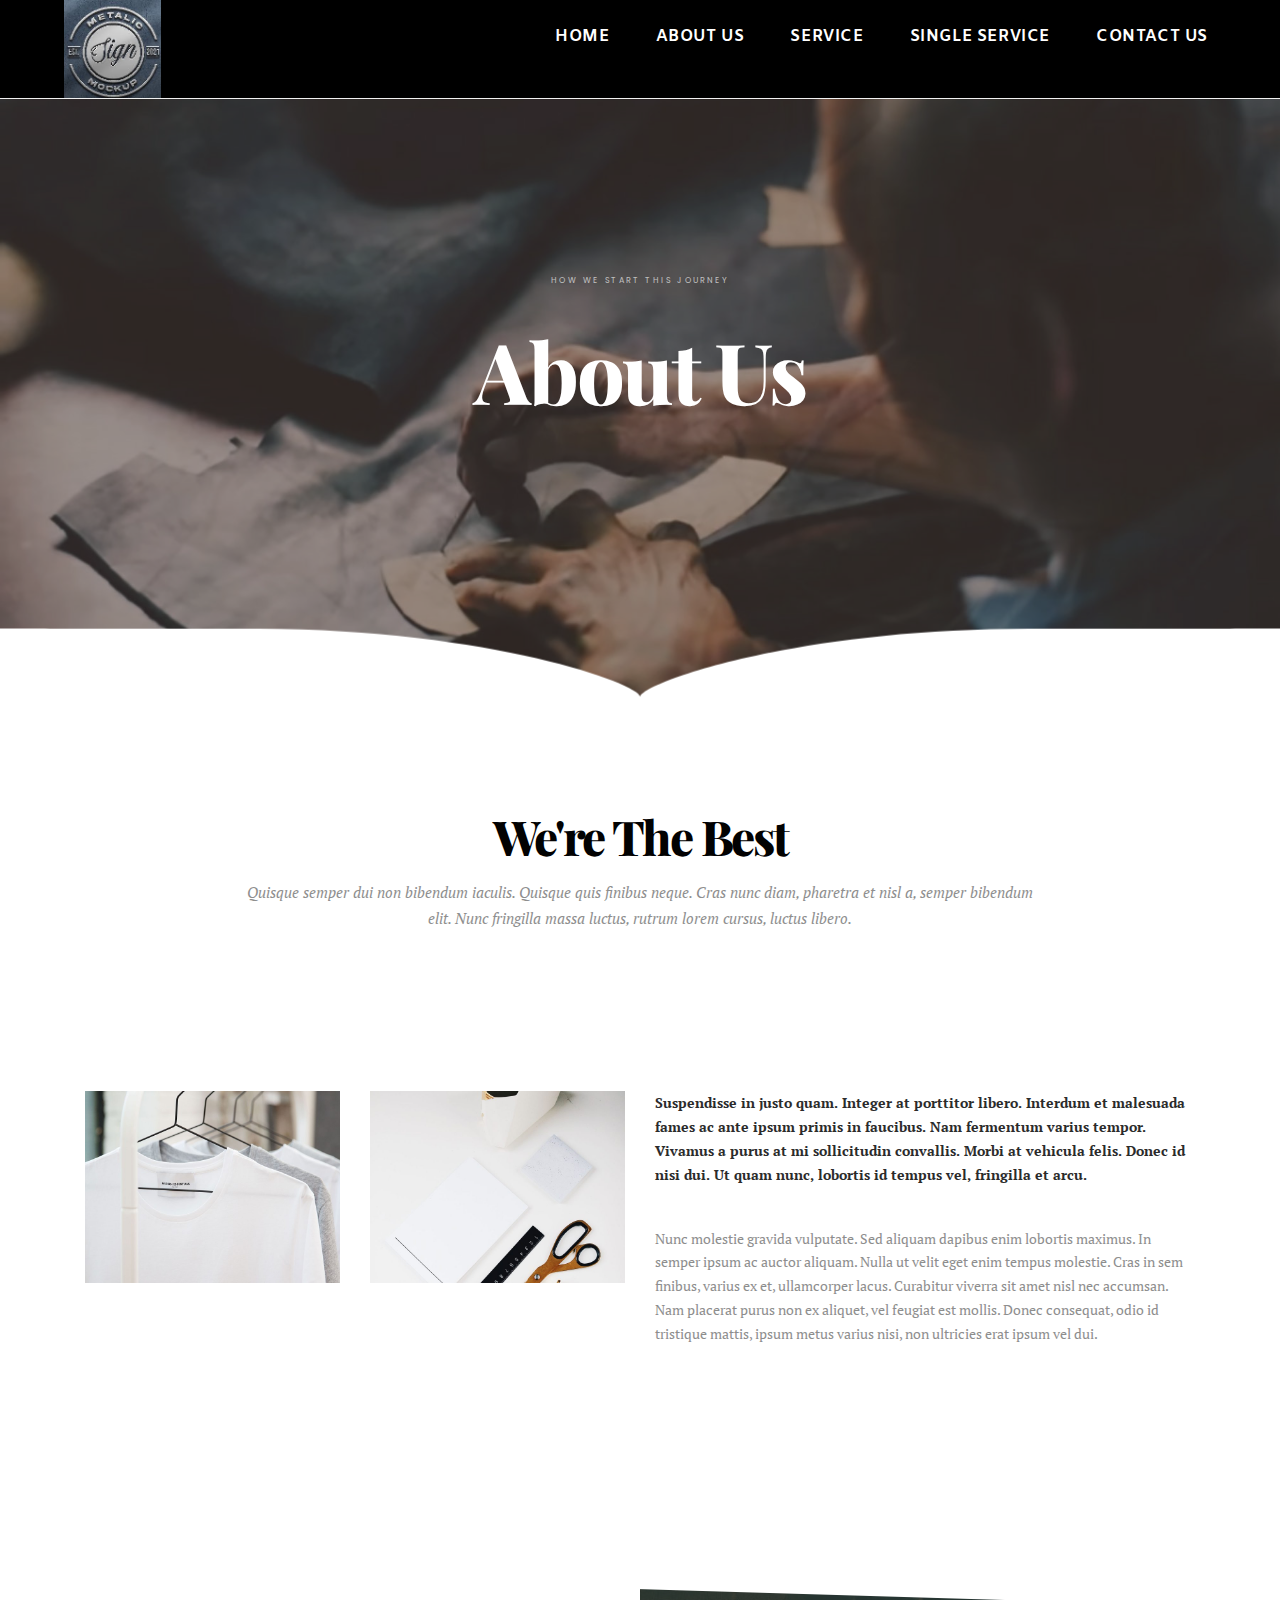
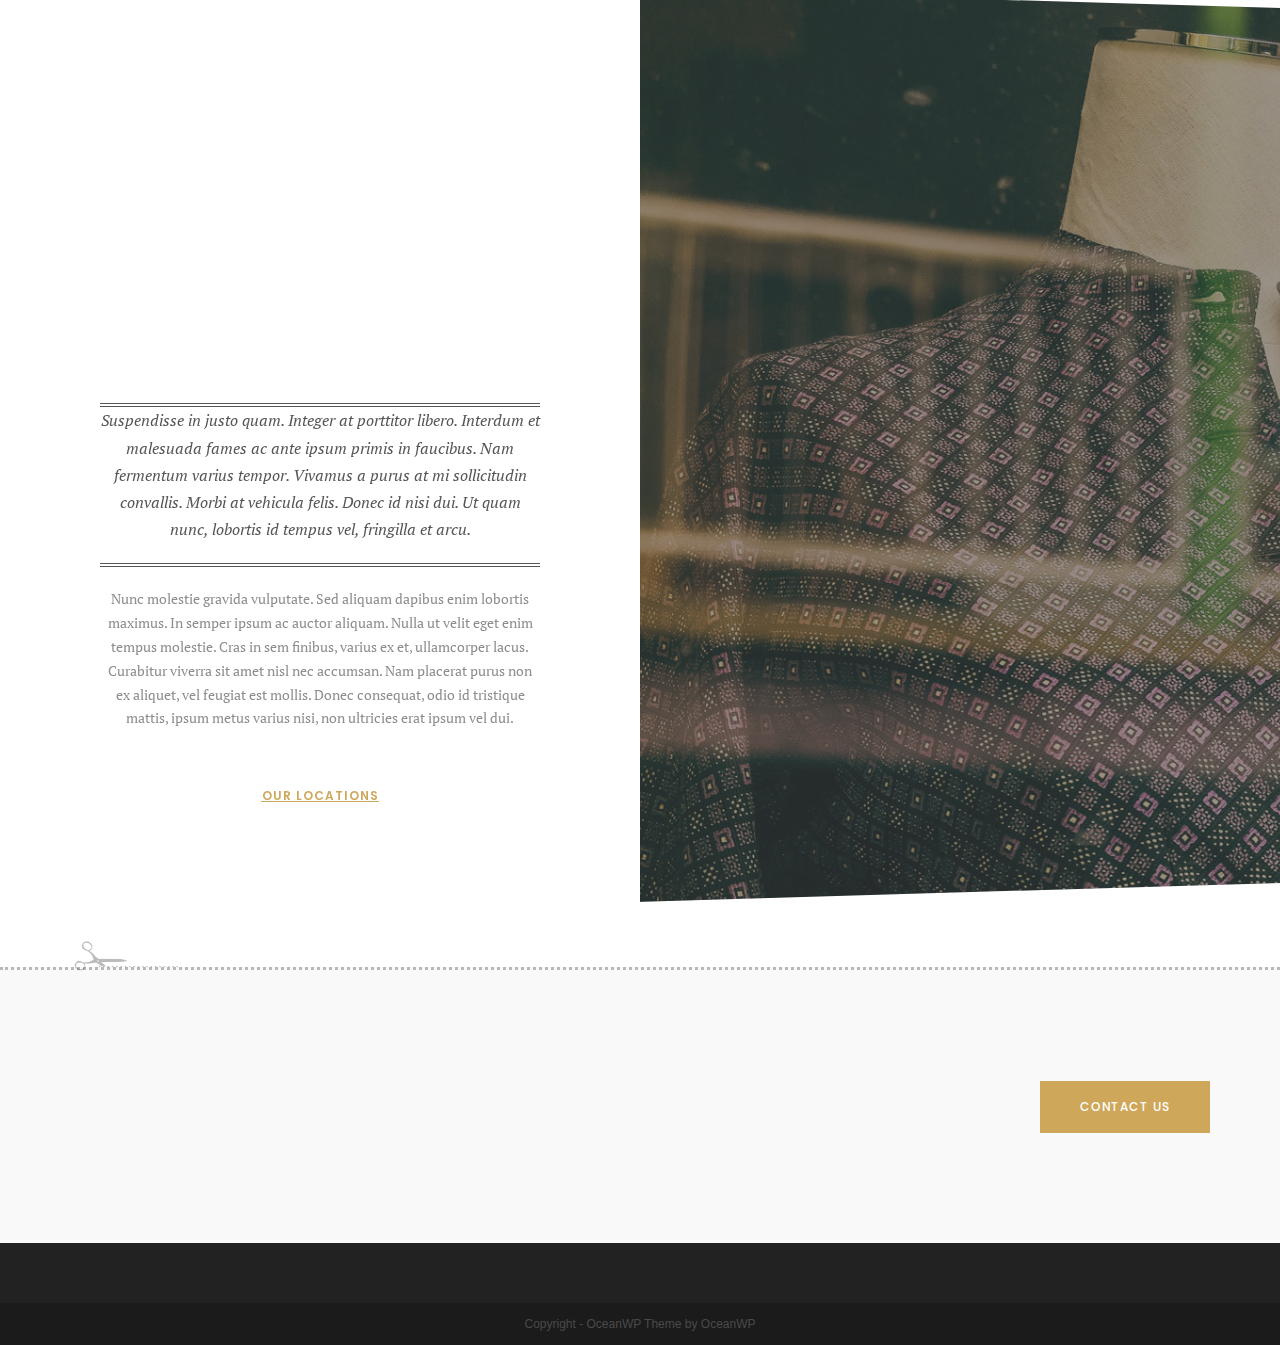
<file: about-us/index.html>
<!DOCTYPE html>
<html class="html" lang="en-US">
<head>
	<meta charset="UTF-8">
	<link rel="profile" href="https://gmpg.org/xfn/11">

	<title>ABOUT US</title>
<meta name="robots" content="noindex, nofollow">
<meta name="viewport" content="width=device-width, initial-scale=1">
<link rel="dns-prefetch" href="//fonts.googleapis.com">
<link rel="alternate" type="application/rss+xml" title=" &raquo; Feed" href="https://Rameezasd.github.io/Clothes-website/feed/">
<link rel="alternate" type="application/rss+xml" title=" &raquo; Comments Feed" href="https://Rameezasd.github.io/Clothes-website/comments/feed/">
<script>
window._wpemojiSettings = {"baseUrl":"https:\/\/s.w.org\/images\/core\/emoji\/14.0.0\/72x72\/","ext":".png","svgUrl":"https:\/\/s.w.org\/images\/core\/emoji\/14.0.0\/svg\/","svgExt":".svg","source":{"concatemoji":"http:\/\/localhost\/wordpress4\/wp-includes\/js\/wp-emoji-release.min.js?ver=6.3.3"}};
/*! This file is auto-generated */
!function(i,n){var o,s,e;function c(e){try{var t={supportTests:e,timestamp:(new Date).valueOf()};sessionStorage.setItem(o,JSON.stringify(t))}catch(e){}}function p(e,t,n){e.clearRect(0,0,e.canvas.width,e.canvas.height),e.fillText(t,0,0);var t=new Uint32Array(e.getImageData(0,0,e.canvas.width,e.canvas.height).data),r=(e.clearRect(0,0,e.canvas.width,e.canvas.height),e.fillText(n,0,0),new Uint32Array(e.getImageData(0,0,e.canvas.width,e.canvas.height).data));return t.every(function(e,t){return e===r[t]})}function u(e,t,n){switch(t){case"flag":return n(e,"🏳️‍⚧️","🏳️​⚧️")?!1:!n(e,"🇺🇳","🇺​🇳")&&!n(e,"🏴󠁧󠁢󠁥󠁮󠁧󠁿","🏴​󠁧​󠁢​󠁥​󠁮​󠁧​󠁿");case"emoji":return!n(e,"🫱🏻‍🫲🏿","🫱🏻​🫲🏿")}return!1}function f(e,t,n){var r="undefined"!=typeof WorkerGlobalScope&&self instanceof WorkerGlobalScope?new OffscreenCanvas(300,150):i.createElement("canvas"),a=r.getContext("2d",{willReadFrequently:!0}),o=(a.textBaseline="top",a.font="600 32px Arial",{});return e.forEach(function(e){o[e]=t(a,e,n)}),o}function t(e){var t=i.createElement("script");t.src=e,t.defer=!0,i.head.appendChild(t)}"undefined"!=typeof Promise&&(o="wpEmojiSettingsSupports",s=["flag","emoji"],n.supports={everything:!0,everythingExceptFlag:!0},e=new Promise(function(e){i.addEventListener("DOMContentLoaded",e,{once:!0})}),new Promise(function(t){var n=function(){try{var e=JSON.parse(sessionStorage.getItem(o));if("object"==typeof e&&"number"==typeof e.timestamp&&(new Date).valueOf()<e.timestamp+604800&&"object"==typeof e.supportTests)return e.supportTests}catch(e){}return null}();if(!n){if("undefined"!=typeof Worker&&"undefined"!=typeof OffscreenCanvas&&"undefined"!=typeof URL&&URL.createObjectURL&&"undefined"!=typeof Blob)try{var e="postMessage("+f.toString()+"("+[JSON.stringify(s),u.toString(),p.toString()].join(",")+"));",r=new Blob([e],{type:"text/javascript"}),a=new Worker(URL.createObjectURL(r),{name:"wpTestEmojiSupports"});return void(a.onmessage=function(e){c(n=e.data),a.terminate(),t(n)})}catch(e){}c(n=f(s,u,p))}t(n)}).then(function(e){for(var t in e)n.supports[t]=e[t],n.supports.everything=n.supports.everything&&n.supports[t],"flag"!==t&&(n.supports.everythingExceptFlag=n.supports.everythingExceptFlag&&n.supports[t]);n.supports.everythingExceptFlag=n.supports.everythingExceptFlag&&!n.supports.flag,n.DOMReady=!1,n.readyCallback=function(){n.DOMReady=!0}}).then(function(){return e}).then(function(){var e;n.supports.everything||(n.readyCallback(),(e=n.source||{}).concatemoji?t(e.concatemoji):e.wpemoji&&e.twemoji&&(t(e.twemoji),t(e.wpemoji)))}))}((window,document),window._wpemojiSettings);
</script>
<style>img.wp-smiley,
img.emoji {
	display: inline !important;
	border: none !important;
	box-shadow: none !important;
	height: 1em !important;
	width: 1em !important;
	margin: 0 0.07em !important;
	vertical-align: -0.1em !important;
	background: none !important;
	padding: 0 !important;
}</style>
	<link rel="stylesheet" id="wp-block-library-css" href="https://Rameezasd.github.io/Clothes-website/wp-includes/css/dist/block-library/style.min.css?ver=6.3.3" media="all">
<style id="wp-block-library-theme-inline-css">.wp-block-audio figcaption{color:#555;font-size:13px;text-align:center}.is-dark-theme .wp-block-audio figcaption{color:hsla(0,0%,100%,.65)}.wp-block-audio{margin:0 0 1em}.wp-block-code{border:1px solid #ccc;border-radius:4px;font-family:Menlo,Consolas,monaco,monospace;padding:.8em 1em}.wp-block-embed figcaption{color:#555;font-size:13px;text-align:center}.is-dark-theme .wp-block-embed figcaption{color:hsla(0,0%,100%,.65)}.wp-block-embed{margin:0 0 1em}.blocks-gallery-caption{color:#555;font-size:13px;text-align:center}.is-dark-theme .blocks-gallery-caption{color:hsla(0,0%,100%,.65)}.wp-block-image figcaption{color:#555;font-size:13px;text-align:center}.is-dark-theme .wp-block-image figcaption{color:hsla(0,0%,100%,.65)}.wp-block-image{margin:0 0 1em}.wp-block-pullquote{border-bottom:4px solid;border-top:4px solid;color:currentColor;margin-bottom:1.75em}.wp-block-pullquote cite,.wp-block-pullquote footer,.wp-block-pullquote__citation{color:currentColor;font-size:.8125em;font-style:normal;text-transform:uppercase}.wp-block-quote{border-left:.25em solid;margin:0 0 1.75em;padding-left:1em}.wp-block-quote cite,.wp-block-quote footer{color:currentColor;font-size:.8125em;font-style:normal;position:relative}.wp-block-quote.has-text-align-right{border-left:none;border-right:.25em solid;padding-left:0;padding-right:1em}.wp-block-quote.has-text-align-center{border:none;padding-left:0}.wp-block-quote.is-large,.wp-block-quote.is-style-large,.wp-block-quote.is-style-plain{border:none}.wp-block-search .wp-block-search__label{font-weight:700}.wp-block-search__button{border:1px solid #ccc;padding:.375em .625em}:where(.wp-block-group.has-background){padding:1.25em 2.375em}.wp-block-separator.has-css-opacity{opacity:.4}.wp-block-separator{border:none;border-bottom:2px solid;margin-left:auto;margin-right:auto}.wp-block-separator.has-alpha-channel-opacity{opacity:1}.wp-block-separator:not(.is-style-wide):not(.is-style-dots){width:100px}.wp-block-separator.has-background:not(.is-style-dots){border-bottom:none;height:1px}.wp-block-separator.has-background:not(.is-style-wide):not(.is-style-dots){height:2px}.wp-block-table{margin:0 0 1em}.wp-block-table td,.wp-block-table th{word-break:normal}.wp-block-table figcaption{color:#555;font-size:13px;text-align:center}.is-dark-theme .wp-block-table figcaption{color:hsla(0,0%,100%,.65)}.wp-block-video figcaption{color:#555;font-size:13px;text-align:center}.is-dark-theme .wp-block-video figcaption{color:hsla(0,0%,100%,.65)}.wp-block-video{margin:0 0 1em}.wp-block-template-part.has-background{margin-bottom:0;margin-top:0;padding:1.25em 2.375em}</style>
<style id="classic-theme-styles-inline-css">/*! This file is auto-generated */
.wp-block-button__link{color:#fff;background-color:#32373c;border-radius:9999px;box-shadow:none;text-decoration:none;padding:calc(.667em + 2px) calc(1.333em + 2px);font-size:1.125em}.wp-block-file__button{background:#32373c;color:#fff;text-decoration:none}</style>
<style id="global-styles-inline-css">body{--wp--preset--color--black: #000000;--wp--preset--color--cyan-bluish-gray: #abb8c3;--wp--preset--color--white: #ffffff;--wp--preset--color--pale-pink: #f78da7;--wp--preset--color--vivid-red: #cf2e2e;--wp--preset--color--luminous-vivid-orange: #ff6900;--wp--preset--color--luminous-vivid-amber: #fcb900;--wp--preset--color--light-green-cyan: #7bdcb5;--wp--preset--color--vivid-green-cyan: #00d084;--wp--preset--color--pale-cyan-blue: #8ed1fc;--wp--preset--color--vivid-cyan-blue: #0693e3;--wp--preset--color--vivid-purple: #9b51e0;--wp--preset--gradient--vivid-cyan-blue-to-vivid-purple: linear-gradient(135deg,rgba(6,147,227,1) 0%,rgb(155,81,224) 100%);--wp--preset--gradient--light-green-cyan-to-vivid-green-cyan: linear-gradient(135deg,rgb(122,220,180) 0%,rgb(0,208,130) 100%);--wp--preset--gradient--luminous-vivid-amber-to-luminous-vivid-orange: linear-gradient(135deg,rgba(252,185,0,1) 0%,rgba(255,105,0,1) 100%);--wp--preset--gradient--luminous-vivid-orange-to-vivid-red: linear-gradient(135deg,rgba(255,105,0,1) 0%,rgb(207,46,46) 100%);--wp--preset--gradient--very-light-gray-to-cyan-bluish-gray: linear-gradient(135deg,rgb(238,238,238) 0%,rgb(169,184,195) 100%);--wp--preset--gradient--cool-to-warm-spectrum: linear-gradient(135deg,rgb(74,234,220) 0%,rgb(151,120,209) 20%,rgb(207,42,186) 40%,rgb(238,44,130) 60%,rgb(251,105,98) 80%,rgb(254,248,76) 100%);--wp--preset--gradient--blush-light-purple: linear-gradient(135deg,rgb(255,206,236) 0%,rgb(152,150,240) 100%);--wp--preset--gradient--blush-bordeaux: linear-gradient(135deg,rgb(254,205,165) 0%,rgb(254,45,45) 50%,rgb(107,0,62) 100%);--wp--preset--gradient--luminous-dusk: linear-gradient(135deg,rgb(255,203,112) 0%,rgb(199,81,192) 50%,rgb(65,88,208) 100%);--wp--preset--gradient--pale-ocean: linear-gradient(135deg,rgb(255,245,203) 0%,rgb(182,227,212) 50%,rgb(51,167,181) 100%);--wp--preset--gradient--electric-grass: linear-gradient(135deg,rgb(202,248,128) 0%,rgb(113,206,126) 100%);--wp--preset--gradient--midnight: linear-gradient(135deg,rgb(2,3,129) 0%,rgb(40,116,252) 100%);--wp--preset--font-size--small: 13px;--wp--preset--font-size--medium: 20px;--wp--preset--font-size--large: 36px;--wp--preset--font-size--x-large: 42px;--wp--preset--spacing--20: 0.44rem;--wp--preset--spacing--30: 0.67rem;--wp--preset--spacing--40: 1rem;--wp--preset--spacing--50: 1.5rem;--wp--preset--spacing--60: 2.25rem;--wp--preset--spacing--70: 3.38rem;--wp--preset--spacing--80: 5.06rem;--wp--preset--shadow--natural: 6px 6px 9px rgba(0, 0, 0, 0.2);--wp--preset--shadow--deep: 12px 12px 50px rgba(0, 0, 0, 0.4);--wp--preset--shadow--sharp: 6px 6px 0px rgba(0, 0, 0, 0.2);--wp--preset--shadow--outlined: 6px 6px 0px -3px rgba(255, 255, 255, 1), 6px 6px rgba(0, 0, 0, 1);--wp--preset--shadow--crisp: 6px 6px 0px rgba(0, 0, 0, 1);}:where(.is-layout-flex){gap: 0.5em;}:where(.is-layout-grid){gap: 0.5em;}body .is-layout-flow > .alignleft{float: left;margin-inline-start: 0;margin-inline-end: 2em;}body .is-layout-flow > .alignright{float: right;margin-inline-start: 2em;margin-inline-end: 0;}body .is-layout-flow > .aligncenter{margin-left: auto !important;margin-right: auto !important;}body .is-layout-constrained > .alignleft{float: left;margin-inline-start: 0;margin-inline-end: 2em;}body .is-layout-constrained > .alignright{float: right;margin-inline-start: 2em;margin-inline-end: 0;}body .is-layout-constrained > .aligncenter{margin-left: auto !important;margin-right: auto !important;}body .is-layout-constrained > :where(:not(.alignleft):not(.alignright):not(.alignfull)){max-width: var(--wp--style--global--content-size);margin-left: auto !important;margin-right: auto !important;}body .is-layout-constrained > .alignwide{max-width: var(--wp--style--global--wide-size);}body .is-layout-flex{display: flex;}body .is-layout-flex{flex-wrap: wrap;align-items: center;}body .is-layout-flex > *{margin: 0;}body .is-layout-grid{display: grid;}body .is-layout-grid > *{margin: 0;}:where(.wp-block-columns.is-layout-flex){gap: 2em;}:where(.wp-block-columns.is-layout-grid){gap: 2em;}:where(.wp-block-post-template.is-layout-flex){gap: 1.25em;}:where(.wp-block-post-template.is-layout-grid){gap: 1.25em;}.has-black-color{color: var(--wp--preset--color--black) !important;}.has-cyan-bluish-gray-color{color: var(--wp--preset--color--cyan-bluish-gray) !important;}.has-white-color{color: var(--wp--preset--color--white) !important;}.has-pale-pink-color{color: var(--wp--preset--color--pale-pink) !important;}.has-vivid-red-color{color: var(--wp--preset--color--vivid-red) !important;}.has-luminous-vivid-orange-color{color: var(--wp--preset--color--luminous-vivid-orange) !important;}.has-luminous-vivid-amber-color{color: var(--wp--preset--color--luminous-vivid-amber) !important;}.has-light-green-cyan-color{color: var(--wp--preset--color--light-green-cyan) !important;}.has-vivid-green-cyan-color{color: var(--wp--preset--color--vivid-green-cyan) !important;}.has-pale-cyan-blue-color{color: var(--wp--preset--color--pale-cyan-blue) !important;}.has-vivid-cyan-blue-color{color: var(--wp--preset--color--vivid-cyan-blue) !important;}.has-vivid-purple-color{color: var(--wp--preset--color--vivid-purple) !important;}.has-black-background-color{background-color: var(--wp--preset--color--black) !important;}.has-cyan-bluish-gray-background-color{background-color: var(--wp--preset--color--cyan-bluish-gray) !important;}.has-white-background-color{background-color: var(--wp--preset--color--white) !important;}.has-pale-pink-background-color{background-color: var(--wp--preset--color--pale-pink) !important;}.has-vivid-red-background-color{background-color: var(--wp--preset--color--vivid-red) !important;}.has-luminous-vivid-orange-background-color{background-color: var(--wp--preset--color--luminous-vivid-orange) !important;}.has-luminous-vivid-amber-background-color{background-color: var(--wp--preset--color--luminous-vivid-amber) !important;}.has-light-green-cyan-background-color{background-color: var(--wp--preset--color--light-green-cyan) !important;}.has-vivid-green-cyan-background-color{background-color: var(--wp--preset--color--vivid-green-cyan) !important;}.has-pale-cyan-blue-background-color{background-color: var(--wp--preset--color--pale-cyan-blue) !important;}.has-vivid-cyan-blue-background-color{background-color: var(--wp--preset--color--vivid-cyan-blue) !important;}.has-vivid-purple-background-color{background-color: var(--wp--preset--color--vivid-purple) !important;}.has-black-border-color{border-color: var(--wp--preset--color--black) !important;}.has-cyan-bluish-gray-border-color{border-color: var(--wp--preset--color--cyan-bluish-gray) !important;}.has-white-border-color{border-color: var(--wp--preset--color--white) !important;}.has-pale-pink-border-color{border-color: var(--wp--preset--color--pale-pink) !important;}.has-vivid-red-border-color{border-color: var(--wp--preset--color--vivid-red) !important;}.has-luminous-vivid-orange-border-color{border-color: var(--wp--preset--color--luminous-vivid-orange) !important;}.has-luminous-vivid-amber-border-color{border-color: var(--wp--preset--color--luminous-vivid-amber) !important;}.has-light-green-cyan-border-color{border-color: var(--wp--preset--color--light-green-cyan) !important;}.has-vivid-green-cyan-border-color{border-color: var(--wp--preset--color--vivid-green-cyan) !important;}.has-pale-cyan-blue-border-color{border-color: var(--wp--preset--color--pale-cyan-blue) !important;}.has-vivid-cyan-blue-border-color{border-color: var(--wp--preset--color--vivid-cyan-blue) !important;}.has-vivid-purple-border-color{border-color: var(--wp--preset--color--vivid-purple) !important;}.has-vivid-cyan-blue-to-vivid-purple-gradient-background{background: var(--wp--preset--gradient--vivid-cyan-blue-to-vivid-purple) !important;}.has-light-green-cyan-to-vivid-green-cyan-gradient-background{background: var(--wp--preset--gradient--light-green-cyan-to-vivid-green-cyan) !important;}.has-luminous-vivid-amber-to-luminous-vivid-orange-gradient-background{background: var(--wp--preset--gradient--luminous-vivid-amber-to-luminous-vivid-orange) !important;}.has-luminous-vivid-orange-to-vivid-red-gradient-background{background: var(--wp--preset--gradient--luminous-vivid-orange-to-vivid-red) !important;}.has-very-light-gray-to-cyan-bluish-gray-gradient-background{background: var(--wp--preset--gradient--very-light-gray-to-cyan-bluish-gray) !important;}.has-cool-to-warm-spectrum-gradient-background{background: var(--wp--preset--gradient--cool-to-warm-spectrum) !important;}.has-blush-light-purple-gradient-background{background: var(--wp--preset--gradient--blush-light-purple) !important;}.has-blush-bordeaux-gradient-background{background: var(--wp--preset--gradient--blush-bordeaux) !important;}.has-luminous-dusk-gradient-background{background: var(--wp--preset--gradient--luminous-dusk) !important;}.has-pale-ocean-gradient-background{background: var(--wp--preset--gradient--pale-ocean) !important;}.has-electric-grass-gradient-background{background: var(--wp--preset--gradient--electric-grass) !important;}.has-midnight-gradient-background{background: var(--wp--preset--gradient--midnight) !important;}.has-small-font-size{font-size: var(--wp--preset--font-size--small) !important;}.has-medium-font-size{font-size: var(--wp--preset--font-size--medium) !important;}.has-large-font-size{font-size: var(--wp--preset--font-size--large) !important;}.has-x-large-font-size{font-size: var(--wp--preset--font-size--x-large) !important;}
.wp-block-navigation a:where(:not(.wp-element-button)){color: inherit;}
:where(.wp-block-post-template.is-layout-flex){gap: 1.25em;}:where(.wp-block-post-template.is-layout-grid){gap: 1.25em;}
:where(.wp-block-columns.is-layout-flex){gap: 2em;}:where(.wp-block-columns.is-layout-grid){gap: 2em;}
.wp-block-pullquote{font-size: 1.5em;line-height: 1.6;}</style>
<link rel="stylesheet" id="font-awesome-css" href="https://Rameezasd.github.io/Clothes-website/wp-content/themes/oceanwp/assets/fonts/fontawesome/css/all.min.css?ver=5.15.1" media="all">
<link rel="stylesheet" id="simple-line-icons-css" href="https://Rameezasd.github.io/Clothes-website/wp-content/themes/oceanwp/assets/css/third/simple-line-icons.min.css?ver=2.4.0" media="all">
<link rel="stylesheet" id="oceanwp-style-css" href="https://Rameezasd.github.io/Clothes-website/wp-content/themes/oceanwp/assets/css/style.min.css?ver=3.3.3" media="all">
<link rel="stylesheet" id="oceanwp-google-font-amiko-css" href="//fonts.googleapis.com/css?family=Amiko%3A100%2C200%2C300%2C400%2C500%2C600%2C700%2C800%2C900%2C100i%2C200i%2C300i%2C400i%2C500i%2C600i%2C700i%2C800i%2C900i&#038;subset=latin&#038;display=swap&#038;ver=6.3.3" media="all">
<link rel="stylesheet" id="elementor-icons-css" href="https://Rameezasd.github.io/Clothes-website/wp-content/plugins/elementor/assets/lib/eicons/css/elementor-icons.min.css?ver=5.15.0" media="all">
<link rel="stylesheet" id="elementor-frontend-css" href="https://Rameezasd.github.io/Clothes-website/wp-content/plugins/elementor/assets/css/frontend-lite.min.css?ver=3.6.8" media="all">
<link rel="stylesheet" id="elementor-post-18-css" href="https://Rameezasd.github.io/Clothes-website/wp-content/uploads/elementor/css/post-18.css?ver=1659203072" media="all">
<link rel="stylesheet" id="elementor-global-css" href="https://Rameezasd.github.io/Clothes-website/wp-content/uploads/elementor/css/global.css?ver=1659204925" media="all">
<link rel="stylesheet" id="elementor-post-10-css" href="https://Rameezasd.github.io/Clothes-website/wp-content/uploads/elementor/css/post-10.css?ver=1659204935" media="all">
<link rel="stylesheet" id="oe-widgets-style-css" href="https://Rameezasd.github.io/Clothes-website/wp-content/plugins/ocean-extra/assets/css/widgets.css?ver=6.3.3" media="all">
<link rel="stylesheet" id="google-fonts-1-css" href="https://fonts.googleapis.com/css?family=Roboto%3A100%2C100italic%2C200%2C200italic%2C300%2C300italic%2C400%2C400italic%2C500%2C500italic%2C600%2C600italic%2C700%2C700italic%2C800%2C800italic%2C900%2C900italic%7CRoboto+Slab%3A100%2C100italic%2C200%2C200italic%2C300%2C300italic%2C400%2C400italic%2C500%2C500italic%2C600%2C600italic%2C700%2C700italic%2C800%2C800italic%2C900%2C900italic%7CPoppins%3A100%2C100italic%2C200%2C200italic%2C300%2C300italic%2C400%2C400italic%2C500%2C500italic%2C600%2C600italic%2C700%2C700italic%2C800%2C800italic%2C900%2C900italic%7CPlayfair+Display%3A100%2C100italic%2C200%2C200italic%2C300%2C300italic%2C400%2C400italic%2C500%2C500italic%2C600%2C600italic%2C700%2C700italic%2C800%2C800italic%2C900%2C900italic%7CPT+Serif%3A100%2C100italic%2C200%2C200italic%2C300%2C300italic%2C400%2C400italic%2C500%2C500italic%2C600%2C600italic%2C700%2C700italic%2C800%2C800italic%2C900%2C900italic&#038;display=auto&#038;ver=6.3.3" media="all">
<script src="https://Rameezasd.github.io/Clothes-website/wp-includes/js/jquery/jquery.min.js?ver=3.7.0" id="jquery-core-js"></script>
<script src="https://Rameezasd.github.io/Clothes-website/wp-includes/js/jquery/jquery-migrate.min.js?ver=3.4.1" id="jquery-migrate-js"></script>
<link rel="https://api.w.org/" href="https://Rameezasd.github.io/Clothes-website/wp-json/">
<link rel="alternate" type="application/json" href="https://Rameezasd.github.io/Clothes-website/wp-json/wp/v2/pages/10">
<link rel="EditURI" type="application/rsd+xml" title="RSD" href="https://Rameezasd.github.io/Clothes-website/xmlrpc.php?rsd">
<meta name="generator" content="WordPress 6.3.3">
<link rel="canonical" href="https://Rameezasd.github.io/Clothes-website/about-us/">
<link rel="shortlink" href="https://Rameezasd.github.io/Clothes-website/?p=10">
<link rel="alternate" type="application/json+oembed" href="https://Rameezasd.github.io/Clothes-website/wp-json/oembed/1.0/embed?url=https%3A%2F%2FRameezasd.github.io%2FClothes-website%2Fabout-us%2F">
<link rel="alternate" type="text/xml+oembed" href="https://Rameezasd.github.io/Clothes-website/wp-json/oembed/1.0/embed?url=https%3A%2F%2FRameezasd.github.io%2FClothes-website%2Fabout-us%2F#038;format=xml">
<!-- OceanWP CSS -->
<style type="text/css">/* Header CSS */#site-header,.has-transparent-header .is-sticky #site-header,.has-vh-transparent .is-sticky #site-header.vertical-header,#searchform-header-replace{background-color:#000000}#site-header.has-header-media .overlay-header-media{background-color:rgba(0,0,0,0.5)}#site-logo #site-logo-inner a img,#site-header.center-header #site-navigation-wrap .middle-site-logo a img{max-width:97px}#site-header #site-logo #site-logo-inner a img,#site-header.center-header #site-navigation-wrap .middle-site-logo a img{max-height:102px}#site-navigation-wrap .dropdown-menu >li >a,.oceanwp-mobile-menu-icon a,#searchform-header-replace-close{color:#ffffff}#site-navigation-wrap .dropdown-menu >li >a .owp-icon use,.oceanwp-mobile-menu-icon a .owp-icon use,#searchform-header-replace-close .owp-icon use{stroke:#ffffff}#site-navigation-wrap .dropdown-menu >li >a{background-color:#000000}#site-navigation-wrap .dropdown-menu >li >a:hover,#site-navigation-wrap .dropdown-menu >li.sfHover >a{background-color:#ffffff}/* Typography CSS */#site-navigation-wrap .dropdown-menu >li >a,#site-header.full_screen-header .fs-dropdown-menu >li >a,#site-header.top-header #site-navigation-wrap .dropdown-menu >li >a,#site-header.center-header #site-navigation-wrap .dropdown-menu >li >a,#site-header.medium-header #site-navigation-wrap .dropdown-menu >li >a,.oceanwp-mobile-menu-icon a{font-family:Amiko;font-weight:800;font-style:normal;font-size:16px;text-transform:uppercase}</style>
</head>

<body class="page-template page-template-elementor_header_footer page page-id-10 wp-custom-logo wp-embed-responsive oceanwp-theme dropdown-mobile default-breakpoint has-sidebar content-right-sidebar page-header-disabled has-breadcrumbs elementor-default elementor-template-full-width elementor-kit-18 elementor-page elementor-page-10" itemscope="itemscope" itemtype="https://schema.org/WebPage">

	
	
	<div id="outer-wrap" class="site clr">

		<a class="skip-link screen-reader-text" href="#main">Skip to content</a>

		
		<div id="wrap" class="clr">

			
			
<header id="site-header" class="minimal-header effect-ten clr" data-height="74" itemscope="itemscope" itemtype="https://schema.org/WPHeader" role="banner">

	
					
			<div id="site-header-inner" class="clr container">

				
				

<div id="site-logo" class="clr" itemscope itemtype="https://schema.org/Brand">

	
	<div id="site-logo-inner" class="clr">

		<a href="https://Rameezasd.github.io/Clothes-website/" class="custom-logo-link" rel="home"><img width="205" height="207" src="https://Rameezasd.github.io/Clothes-website/wp-content/uploads/2022/07/cropped-Untitled.jpg" class="custom-logo" alt="" decoding="async" srcset="https://Rameezasd.github.io/Clothes-website/wp-content/uploads/2022/07/cropped-Untitled.jpg 205w, https://Rameezasd.github.io/Clothes-website/wp-content/uploads/2022/07/cropped-Untitled-150x150.jpg 150w" sizes="(max-width: 205px) 100vw, 205px"></a>
	</div>
<!-- #site-logo-inner -->

	
	
</div>
<!-- #site-logo -->

			<div id="site-navigation-wrap" class="clr">
			
			
			
			<nav id="site-navigation" class="navigation main-navigation clr" itemscope="itemscope" itemtype="https://schema.org/SiteNavigationElement" role="navigation">

				<ul id="menu-fastfood-websites" class="main-menu dropdown-menu sf-menu">
<li id="menu-item-94" class="menu-item menu-item-type-post_type menu-item-object-page menu-item-home menu-item-94"><a href="https://Rameezasd.github.io/Clothes-website/" class="menu-link"><span class="text-wrap">HOME</span></a></li>
<li id="menu-item-93" class="menu-item menu-item-type-post_type menu-item-object-page current-menu-item page_item page-item-10 current_page_item menu-item-93"><a href="https://Rameezasd.github.io/Clothes-website/about-us/" class="menu-link"><span class="text-wrap">ABOUT US</span></a></li>
<li id="menu-item-92" class="menu-item menu-item-type-post_type menu-item-object-page menu-item-92"><a href="https://Rameezasd.github.io/Clothes-website/menus/" class="menu-link"><span class="text-wrap">SERVICE</span></a></li>
<li id="menu-item-91" class="menu-item menu-item-type-post_type menu-item-object-page menu-item-91"><a href="https://Rameezasd.github.io/Clothes-website/gallery/" class="menu-link"><span class="text-wrap">SINGLE SERVICE</span></a></li>
<li id="menu-item-90" class="menu-item menu-item-type-post_type menu-item-object-page menu-item-90"><a href="https://Rameezasd.github.io/Clothes-website/contact-us/" class="menu-link"><span class="text-wrap">CONTACT US</span></a></li>
</ul>
			</nav><!-- #site-navigation -->

			
			
					</div>
<!-- #site-navigation-wrap -->
			
		
	
				
	
	<div class="oceanwp-mobile-menu-icon clr mobile-right">

		
		
		
		<a href="#" class="mobile-menu" aria-label="Mobile Menu">
							<i class="fa fa-bars" aria-hidden="true"></i>
								<span class="oceanwp-text">Menu</span>
				<span class="oceanwp-close-text">Close</span>
						</a>

		
		
		
	</div>
<!-- #oceanwp-mobile-menu-navbar -->

	

			</div>
<!-- #site-header-inner -->

			
<div id="mobile-dropdown" class="clr">

	<nav class="clr" itemscope="itemscope" itemtype="https://schema.org/SiteNavigationElement">

		<ul id="menu-fastfood-websites-1" class="menu">
<li class="menu-item menu-item-type-post_type menu-item-object-page menu-item-home menu-item-94"><a href="https://Rameezasd.github.io/Clothes-website/">HOME</a></li>
<li class="menu-item menu-item-type-post_type menu-item-object-page current-menu-item page_item page-item-10 current_page_item menu-item-93"><a href="https://Rameezasd.github.io/Clothes-website/about-us/" aria-current="page">ABOUT US</a></li>
<li class="menu-item menu-item-type-post_type menu-item-object-page menu-item-92"><a href="https://Rameezasd.github.io/Clothes-website/menus/">SERVICE</a></li>
<li class="menu-item menu-item-type-post_type menu-item-object-page menu-item-91"><a href="https://Rameezasd.github.io/Clothes-website/gallery/">SINGLE SERVICE</a></li>
<li class="menu-item menu-item-type-post_type menu-item-object-page menu-item-90"><a href="https://Rameezasd.github.io/Clothes-website/contact-us/">CONTACT US</a></li>
</ul>
<div id="mobile-menu-search" class="clr">
	<form aria-label="Search this website" method="get" action="http://localhost/wordpress4/" class="mobile-searchform" role="search">
		<input aria-label="Insert search query" value="" class="field" id="ocean-mobile-search-1" type="search" name="s" autocomplete="off" placeholder="Search">
		<button aria-label="Submit search" type="submit" class="searchform-submit">
			<i class=" icon-magnifier" aria-hidden="true" role="img"></i>		</button>
					</form>
</div>
<!-- .mobile-menu-search -->

	</nav>

</div>

			
			
		
		
</header><!-- #site-header -->


			
			<main id="main" class="site-main clr" role="main">

						<div data-elementor-type="wp-page" data-elementor-id="10" class="elementor elementor-10">
									<section class="elementor-section elementor-top-section elementor-element elementor-element-2b5aa4cb elementor-section-content-middle elementor-section-boxed elementor-section-height-default elementor-section-height-default" data-id="2b5aa4cb" data-element_type="section" data-settings="{&quot;background_background&quot;:&quot;classic&quot;,&quot;shape_divider_bottom&quot;:&quot;book&quot;}">
							<div class="elementor-background-overlay"></div>
						<div class="elementor-shape elementor-shape-bottom" data-negative="false">
			<svg xmlns="http://www.w3.org/2000/svg" viewbox="0 0 1000 100" preserveaspectratio="none">
	<path class="elementor-shape-fill" d="M194,99c186.7,0.7,305-78.3,306-97.2c1,18.9,119.3,97.9,306,97.2c114.3-0.3,194,0.3,194,0.3s0-91.7,0-100c0,0,0,0,0-0 L0,0v99.3C0,99.3,79.7,98.7,194,99z"></path>
</svg>		</div>
					<div class="elementor-container elementor-column-gap-extended">
					<div class="elementor-column elementor-col-100 elementor-top-column elementor-element elementor-element-293197c6" data-id="293197c6" data-element_type="column">
			<div class="elementor-widget-wrap elementor-element-populated">
								<div class="elementor-element elementor-element-49c12585 elementor-widget elementor-widget-text-editor" data-id="49c12585" data-element_type="widget" data-widget_type="text-editor.default">
				<div class="elementor-widget-container">
			<style>/*! elementor - v3.6.8 - 27-07-2022 */
.elementor-widget-text-editor.elementor-drop-cap-view-stacked .elementor-drop-cap{background-color:#818a91;color:#fff}.elementor-widget-text-editor.elementor-drop-cap-view-framed .elementor-drop-cap{color:#818a91;border:3px solid;background-color:transparent}.elementor-widget-text-editor:not(.elementor-drop-cap-view-default) .elementor-drop-cap{margin-top:8px}.elementor-widget-text-editor:not(.elementor-drop-cap-view-default) .elementor-drop-cap-letter{width:1em;height:1em}.elementor-widget-text-editor .elementor-drop-cap{float:left;text-align:center;line-height:1;font-size:50px}.elementor-widget-text-editor .elementor-drop-cap-letter{display:inline-block}</style>				<p>how we start this journey</p>						</div>
				</div>
				<div class="elementor-element elementor-element-5be5ff53 animated-slow elementor-invisible elementor-widget elementor-widget-heading" data-id="5be5ff53" data-element_type="widget" data-settings="{&quot;_animation&quot;:&quot;fadeIn&quot;}" data-widget_type="heading.default">
				<div class="elementor-widget-container">
			<style>/*! elementor - v3.6.8 - 27-07-2022 */
.elementor-heading-title{padding:0;margin:0;line-height:1}.elementor-widget-heading .elementor-heading-title[class*=elementor-size-]>a{color:inherit;font-size:inherit;line-height:inherit}.elementor-widget-heading .elementor-heading-title.elementor-size-small{font-size:15px}.elementor-widget-heading .elementor-heading-title.elementor-size-medium{font-size:19px}.elementor-widget-heading .elementor-heading-title.elementor-size-large{font-size:29px}.elementor-widget-heading .elementor-heading-title.elementor-size-xl{font-size:39px}.elementor-widget-heading .elementor-heading-title.elementor-size-xxl{font-size:59px}</style>
<h1 class="elementor-heading-title elementor-size-default">About Us</h1>		</div>
				</div>
				<div class="elementor-element elementor-element-41a1f9dc animated-slow elementor-widget-divider--view-line elementor-invisible elementor-widget elementor-widget-divider" data-id="41a1f9dc" data-element_type="widget" data-settings="{&quot;_animation&quot;:&quot;fadeIn&quot;,&quot;_animation_delay&quot;:1200}" data-widget_type="divider.default">
				<div class="elementor-widget-container">
			<style>/*! elementor - v3.6.8 - 27-07-2022 */
.elementor-widget-divider{--divider-border-style:none;--divider-border-width:1px;--divider-color:#2c2c2c;--divider-icon-size:20px;--divider-element-spacing:10px;--divider-pattern-height:24px;--divider-pattern-size:20px;--divider-pattern-url:none;--divider-pattern-repeat:repeat-x}.elementor-widget-divider .elementor-divider{display:-webkit-box;display:-ms-flexbox;display:flex}.elementor-widget-divider .elementor-divider__text{font-size:15px;line-height:1;max-width:95%}.elementor-widget-divider .elementor-divider__element{margin:0 var(--divider-element-spacing);-ms-flex-negative:0;flex-shrink:0}.elementor-widget-divider .elementor-icon{font-size:var(--divider-icon-size)}.elementor-widget-divider .elementor-divider-separator{display:-webkit-box;display:-ms-flexbox;display:flex;margin:0;direction:ltr}.elementor-widget-divider--view-line_icon .elementor-divider-separator,.elementor-widget-divider--view-line_text .elementor-divider-separator{-webkit-box-align:center;-ms-flex-align:center;align-items:center}.elementor-widget-divider--view-line_icon .elementor-divider-separator:after,.elementor-widget-divider--view-line_icon .elementor-divider-separator:before,.elementor-widget-divider--view-line_text .elementor-divider-separator:after,.elementor-widget-divider--view-line_text .elementor-divider-separator:before{display:block;content:"";border-bottom:0;-webkit-box-flex:1;-ms-flex-positive:1;flex-grow:1;border-top:var(--divider-border-width) var(--divider-border-style) var(--divider-color)}.elementor-widget-divider--element-align-left .elementor-divider .elementor-divider-separator>.elementor-divider__svg:first-of-type{-webkit-box-flex:0;-ms-flex-positive:0;flex-grow:0;-ms-flex-negative:100;flex-shrink:100}.elementor-widget-divider--element-align-left .elementor-divider-separator:before{content:none}.elementor-widget-divider--element-align-left .elementor-divider__element{margin-left:0}.elementor-widget-divider--element-align-right .elementor-divider .elementor-divider-separator>.elementor-divider__svg:last-of-type{-webkit-box-flex:0;-ms-flex-positive:0;flex-grow:0;-ms-flex-negative:100;flex-shrink:100}.elementor-widget-divider--element-align-right .elementor-divider-separator:after{content:none}.elementor-widget-divider--element-align-right .elementor-divider__element{margin-right:0}.elementor-widget-divider:not(.elementor-widget-divider--view-line_text):not(.elementor-widget-divider--view-line_icon) .elementor-divider-separator{border-top:var(--divider-border-width) var(--divider-border-style) var(--divider-color)}.elementor-widget-divider--separator-type-pattern{--divider-border-style:none}.elementor-widget-divider--separator-type-pattern.elementor-widget-divider--view-line .elementor-divider-separator,.elementor-widget-divider--separator-type-pattern:not(.elementor-widget-divider--view-line) .elementor-divider-separator:after,.elementor-widget-divider--separator-type-pattern:not(.elementor-widget-divider--view-line) .elementor-divider-separator:before,.elementor-widget-divider--separator-type-pattern:not([class*=elementor-widget-divider--view]) .elementor-divider-separator{width:100%;min-height:var(--divider-pattern-height);-webkit-mask-size:var(--divider-pattern-size) 100%;mask-size:var(--divider-pattern-size) 100%;-webkit-mask-repeat:var(--divider-pattern-repeat);mask-repeat:var(--divider-pattern-repeat);background-color:var(--divider-color);-webkit-mask-image:var(--divider-pattern-url);mask-image:var(--divider-pattern-url)}.elementor-widget-divider--no-spacing{--divider-pattern-size:auto}.elementor-widget-divider--bg-round{--divider-pattern-repeat:round}.rtl .elementor-widget-divider .elementor-divider__text{direction:rtl}.e-container>.elementor-widget-divider{width:var(--container-widget-width,100%);-webkit-box-flex:1;-ms-flex-positive:1;flex-grow:1}</style>		<div class="elementor-divider">
			<span class="elementor-divider-separator">
						</span>
		</div>
				</div>
				</div>
					</div>
		</div>
							</div>
		</section>
				<section class="elementor-section elementor-top-section elementor-element elementor-element-1160790c elementor-section-boxed elementor-section-height-default elementor-section-height-default" data-id="1160790c" data-element_type="section" data-settings="{&quot;background_background&quot;:&quot;classic&quot;}">
						<div class="elementor-container elementor-column-gap-no">
					<div class="elementor-column elementor-col-100 elementor-top-column elementor-element elementor-element-41ef3d69" data-id="41ef3d69" data-element_type="column">
			<div class="elementor-widget-wrap elementor-element-populated">
								<section class="elementor-section elementor-inner-section elementor-element elementor-element-57a4f6b7 elementor-section-boxed elementor-section-height-default elementor-section-height-default" data-id="57a4f6b7" data-element_type="section">
						<div class="elementor-container elementor-column-gap-extended">
					<div class="elementor-column elementor-col-100 elementor-inner-column elementor-element elementor-element-26478bde" data-id="26478bde" data-element_type="column">
			<div class="elementor-widget-wrap elementor-element-populated">
								<div class="elementor-element elementor-element-6774e953 animated-slow elementor-invisible elementor-widget elementor-widget-heading" data-id="6774e953" data-element_type="widget" data-settings="{&quot;_animation&quot;:&quot;fadeIn&quot;}" data-widget_type="heading.default">
				<div class="elementor-widget-container">
			<h2 class="elementor-heading-title elementor-size-default">We're the Best</h2>		</div>
				</div>
				<div class="elementor-element elementor-element-20bf2bd5 elementor-invisible elementor-widget elementor-widget-text-editor" data-id="20bf2bd5" data-element_type="widget" data-settings="{&quot;_animation&quot;:&quot;fadeInUp&quot;,&quot;_animation_delay&quot;:300}" data-widget_type="text-editor.default">
				<div class="elementor-widget-container">
							<p>Quisque semper dui non bibendum iaculis. Quisque quis finibus neque. Cras nunc diam, pharetra et nisl a, semper bibendum elit. Nunc fringilla massa luctus, rutrum lorem cursus, luctus libero. </p>						</div>
				</div>
				<div class="elementor-element elementor-element-7e92a25 animated-slow elementor-widget-divider--view-line elementor-invisible elementor-widget elementor-widget-divider" data-id="7e92a25" data-element_type="widget" data-settings="{&quot;_animation&quot;:&quot;fadeIn&quot;,&quot;_animation_delay&quot;:1200}" data-widget_type="divider.default">
				<div class="elementor-widget-container">
					<div class="elementor-divider">
			<span class="elementor-divider-separator">
						</span>
		</div>
				</div>
				</div>
					</div>
		</div>
							</div>
		</section>
				<section class="elementor-section elementor-inner-section elementor-element elementor-element-5a39ffaf elementor-section-boxed elementor-section-height-default elementor-section-height-default" data-id="5a39ffaf" data-element_type="section">
						<div class="elementor-container elementor-column-gap-extended">
					<div class="elementor-column elementor-col-25 elementor-inner-column elementor-element elementor-element-334091a3" data-id="334091a3" data-element_type="column">
			<div class="elementor-widget-wrap elementor-element-populated">
								<div class="elementor-element elementor-element-404544d6 elementor-widget elementor-widget-image" data-id="404544d6" data-element_type="widget" data-widget_type="image.default">
				<div class="elementor-widget-container">
			<style>/*! elementor - v3.6.8 - 27-07-2022 */
.elementor-widget-image{text-align:center}.elementor-widget-image a{display:inline-block}.elementor-widget-image a img[src$=".svg"]{width:48px}.elementor-widget-image img{vertical-align:middle;display:inline-block}</style>													<a href="https://Rameezasd.github.io/Clothes-website/wp-content/uploads/2022/07/modern-essentials-790188-unsplash.jpg" data-elementor-open-lightbox="yes" data-elementor-lightbox-title="modern-essentials-790188-unsplash.jpg" e-action-hash="#elementor-action%3Aaction%3Dlightbox%26settings%3DeyJpZCI6IjQ0IiwidXJsIjoiaHR0cDpcL1wvbG9jYWxob3N0XC93b3JkcHJlc3M0XC93cC1jb250ZW50XC91cGxvYWRzXC8yMDIyXC8wN1wvbW9kZXJuLWVzc2VudGlhbHMtNzkwMTg4LXVuc3BsYXNoLmpwZyJ9">
							<img decoding="async" src="https://Rameezasd.github.io/Clothes-website/wp-content/uploads/elementor/thumbs/modern-essentials-790188-unsplash-psjd5vmlqqqgi9ths3j8jdaswvv6fiojb4jgeae7hs.jpg" title="modern-essentials-790188-unsplash.jpg" alt="modern-essentials-790188-unsplash.jpg">								</a>
															</div>
				</div>
				<div class="elementor-element elementor-element-74948ab3 elementor-widget elementor-widget-image" data-id="74948ab3" data-element_type="widget" data-widget_type="image.default">
				<div class="elementor-widget-container">
																<a href="https://Rameezasd.github.io/Clothes-website/wp-content/uploads/2022/07/cam-morin-655384-unsplash.jpg" data-elementor-open-lightbox="yes" data-elementor-lightbox-title="cam-morin-655384-unsplash.jpg" e-action-hash="#elementor-action%3Aaction%3Dlightbox%26settings%3DeyJpZCI6IjQ1IiwidXJsIjoiaHR0cDpcL1wvbG9jYWxob3N0XC93b3JkcHJlc3M0XC93cC1jb250ZW50XC91cGxvYWRzXC8yMDIyXC8wN1wvY2FtLW1vcmluLTY1NTM4NC11bnNwbGFzaC5qcGcifQ%3D%3D">
							<img decoding="async" src="https://Rameezasd.github.io/Clothes-website/wp-content/uploads/elementor/thumbs/cam-morin-655384-unsplash-psjd6cjp5rdmb94x1auis913ltjsa2jpdga719p4ds.jpg" title="cam-morin-655384-unsplash.jpg" alt="cam-morin-655384-unsplash.jpg">								</a>
															</div>
				</div>
					</div>
		</div>
				<div class="elementor-column elementor-col-25 elementor-inner-column elementor-element elementor-element-2f6565c1" data-id="2f6565c1" data-element_type="column">
			<div class="elementor-widget-wrap elementor-element-populated">
								<div class="elementor-element elementor-element-442cc8ac elementor-widget elementor-widget-image" data-id="442cc8ac" data-element_type="widget" data-widget_type="image.default">
				<div class="elementor-widget-container">
																<a href="https://Rameezasd.github.io/Clothes-website/wp-content/uploads/2022/07/stil-410576-unsplash.jpg" data-elementor-open-lightbox="yes" data-elementor-lightbox-title="stil-410576-unsplash.jpg" e-action-hash="#elementor-action%3Aaction%3Dlightbox%26settings%3DeyJpZCI6IjQ2IiwidXJsIjoiaHR0cDpcL1wvbG9jYWxob3N0XC93b3JkcHJlc3M0XC93cC1jb250ZW50XC91cGxvYWRzXC8yMDIyXC8wN1wvc3RpbC00MTA1NzYtdW5zcGxhc2guanBnIn0%3D">
							<img decoding="async" src="https://Rameezasd.github.io/Clothes-website/wp-content/uploads/elementor/thumbs/stil-410576-unsplash-psjd6l08v9p77qsmnwi5wow8yae37chaem5kcrckts.jpg" title="stil-410576-unsplash.jpg" alt="stil-410576-unsplash.jpg">								</a>
															</div>
				</div>
				<div class="elementor-element elementor-element-328d9fd5 elementor-widget elementor-widget-image" data-id="328d9fd5" data-element_type="widget" data-widget_type="image.default">
				<div class="elementor-widget-container">
																<a href="https://Rameezasd.github.io/Clothes-website/wp-content/uploads/2022/07/junko-nakase-654732-unsplash.jpg" data-elementor-open-lightbox="yes" data-elementor-lightbox-title="junko-nakase-654732-unsplash.jpg" e-action-hash="#elementor-action%3Aaction%3Dlightbox%26settings%3DeyJpZCI6IjQ3IiwidXJsIjoiaHR0cDpcL1wvbG9jYWxob3N0XC93b3JkcHJlc3M0XC93cC1jb250ZW50XC91cGxvYWRzXC8yMDIyXC8wN1wvanVua28tbmFrYXNlLTY1NDczMi11bnNwbGFzaC5qcGcifQ%3D%3D">
							<img decoding="async" src="https://Rameezasd.github.io/Clothes-website/wp-content/uploads/elementor/thumbs/junko-nakase-654732-unsplash-psjd6vcgyg3crgdlziz264abhiz4k0mc41bwmsx8xc.jpg" title="junko-nakase-654732-unsplash.jpg" alt="junko-nakase-654732-unsplash.jpg">								</a>
															</div>
				</div>
					</div>
		</div>
				<div class="elementor-column elementor-col-50 elementor-inner-column elementor-element elementor-element-2b3d74bf" data-id="2b3d74bf" data-element_type="column">
			<div class="elementor-widget-wrap elementor-element-populated">
								<div class="elementor-element elementor-element-607c166c elementor-widget elementor-widget-text-editor" data-id="607c166c" data-element_type="widget" data-widget_type="text-editor.default">
				<div class="elementor-widget-container">
							<p>Suspendisse in justo quam. Integer at porttitor libero. Interdum et malesuada fames ac ante ipsum primis in faucibus. Nam fermentum varius tempor. Vivamus a purus at mi sollicitudin convallis. Morbi at vehicula felis. Donec id nisi dui. Ut quam nunc, lobortis id tempus vel, fringilla et arcu.</p>						</div>
				</div>
				<div class="elementor-element elementor-element-70baa1b elementor-widget elementor-widget-text-editor" data-id="70baa1b" data-element_type="widget" data-widget_type="text-editor.default">
				<div class="elementor-widget-container">
							<p>Nunc molestie gravida vulputate. Sed aliquam dapibus enim lobortis maximus. In semper ipsum ac auctor aliquam. Nulla ut velit eget enim tempus molestie. Cras in sem finibus, varius ex et, ullamcorper lacus. Curabitur viverra sit amet nisl nec accumsan. Nam placerat purus non ex aliquet, vel feugiat est mollis. Donec consequat, odio id tristique mattis, ipsum metus varius nisi, non ultricies erat ipsum vel dui.</p>						</div>
				</div>
				<div class="elementor-element elementor-element-2547103e elementor-align-right elementor-mobile-align-center elementor-invisible elementor-widget elementor-widget-button" data-id="2547103e" data-element_type="widget" data-settings="{&quot;_animation_delay&quot;:600,&quot;_animation&quot;:&quot;fadeInUp&quot;}" data-widget_type="button.default">
				<div class="elementor-widget-container">
					<div class="elementor-button-wrapper">
			<a href="#" class="elementor-button-link elementor-button elementor-size-lg" role="button">
						<span class="elementor-button-content-wrapper">
						<span class="elementor-button-text">View Service</span>
		</span>
					</a>
		</div>
				</div>
				</div>
					</div>
		</div>
							</div>
		</section>
					</div>
		</div>
							</div>
		</section>
				<section class="elementor-section elementor-top-section elementor-element elementor-element-3278cf50 elementor-section-full_width elementor-section-height-default elementor-section-height-default" data-id="3278cf50" data-element_type="section" data-settings="{&quot;shape_divider_top&quot;:&quot;tilt&quot;,&quot;shape_divider_bottom&quot;:&quot;tilt&quot;}">
					<div class="elementor-shape elementor-shape-top" data-negative="false">
			<svg xmlns="http://www.w3.org/2000/svg" viewbox="0 0 1000 100" preserveaspectratio="none">
	<path class="elementor-shape-fill" d="M0,6V0h1000v100L0,6z"></path>
</svg>		</div>
				<div class="elementor-shape elementor-shape-bottom" data-negative="false">
			<svg xmlns="http://www.w3.org/2000/svg" viewbox="0 0 1000 100" preserveaspectratio="none">
	<path class="elementor-shape-fill" d="M0,6V0h1000v100L0,6z"></path>
</svg>		</div>
					<div class="elementor-container elementor-column-gap-extended">
					<div class="elementor-column elementor-col-50 elementor-top-column elementor-element elementor-element-33aa721d" data-id="33aa721d" data-element_type="column">
			<div class="elementor-widget-wrap elementor-element-populated">
								<div class="elementor-element elementor-element-4391ba6f animated-slow elementor-invisible elementor-widget elementor-widget-heading" data-id="4391ba6f" data-element_type="widget" data-settings="{&quot;_animation&quot;:&quot;fadeIn&quot;}" data-widget_type="heading.default">
				<div class="elementor-widget-container">
			<h2 class="elementor-heading-title elementor-size-default">our guarantee</h2>		</div>
				</div>
				<div class="elementor-element elementor-element-5ccbcd05 elementor-invisible elementor-widget elementor-widget-text-editor" data-id="5ccbcd05" data-element_type="widget" data-settings="{&quot;_animation&quot;:&quot;fadeInUp&quot;,&quot;_animation_delay&quot;:300}" data-widget_type="text-editor.default">
				<div class="elementor-widget-container">
							<p>Class aptent taciti sociosqu ad litora torquent per conubia nostra, per inceptos himenaeos. Sed placerat, dolor nec consequat auctor, odio nulla ullamcorper orci, a vestibulum ex nisi id quam.</p>						</div>
				</div>
				<div class="elementor-element elementor-element-4b4f2da8 animated-slow elementor-widget-divider--view-line elementor-invisible elementor-widget elementor-widget-divider" data-id="4b4f2da8" data-element_type="widget" data-settings="{&quot;_animation&quot;:&quot;fadeIn&quot;,&quot;_animation_delay&quot;:1200}" data-widget_type="divider.default">
				<div class="elementor-widget-container">
					<div class="elementor-divider">
			<span class="elementor-divider-separator">
						</span>
		</div>
				</div>
				</div>
				<div class="elementor-element elementor-element-3610838a elementor-widget elementor-widget-text-editor" data-id="3610838a" data-element_type="widget" data-widget_type="text-editor.default">
				<div class="elementor-widget-container">
							<p>Suspendisse in justo quam. Integer at porttitor libero. Interdum et malesuada fames ac ante ipsum primis in faucibus. Nam fermentum varius tempor. Vivamus a purus at mi sollicitudin convallis. Morbi at vehicula felis. Donec id nisi dui. Ut quam nunc, lobortis id tempus vel, fringilla et arcu.</p>						</div>
				</div>
				<div class="elementor-element elementor-element-9d8ef42 elementor-widget elementor-widget-text-editor" data-id="9d8ef42" data-element_type="widget" data-widget_type="text-editor.default">
				<div class="elementor-widget-container">
							<p>Nunc molestie gravida vulputate. Sed aliquam dapibus enim lobortis maximus. In semper ipsum ac auctor aliquam. Nulla ut velit eget enim tempus molestie. Cras in sem finibus, varius ex et, ullamcorper lacus. Curabitur viverra sit amet nisl nec accumsan. Nam placerat purus non ex aliquet, vel feugiat est mollis. Donec consequat, odio id tristique mattis, ipsum metus varius nisi, non ultricies erat ipsum vel dui.</p>						</div>
				</div>
				<div class="elementor-element elementor-element-2dd4d93a elementor-align-center elementor-widget elementor-widget-button" data-id="2dd4d93a" data-element_type="widget" data-widget_type="button.default">
				<div class="elementor-widget-container">
					<div class="elementor-button-wrapper">
			<a href="#" class="elementor-button-link elementor-button elementor-size-lg" role="button">
						<span class="elementor-button-content-wrapper">
						<span class="elementor-button-text">Our locations</span>
		</span>
					</a>
		</div>
				</div>
				</div>
					</div>
		</div>
				<div class="elementor-column elementor-col-50 elementor-top-column elementor-element elementor-element-9512df6" data-id="9512df6" data-element_type="column" data-settings="{&quot;background_background&quot;:&quot;classic&quot;}">
			<div class="elementor-widget-wrap elementor-element-populated">
					<div class="elementor-background-overlay"></div>
								<div class="elementor-element elementor-element-1df0d229 elementor-widget elementor-widget-spacer" data-id="1df0d229" data-element_type="widget" data-widget_type="spacer.default">
				<div class="elementor-widget-container">
			<style>/*! elementor - v3.6.8 - 27-07-2022 */
.e-container.e-container--row .elementor-spacer-inner{width:var(--spacer-size)}.e-container.e-container--column .elementor-spacer-inner,.elementor-column .elementor-spacer-inner{height:var(--spacer-size)}</style>		<div class="elementor-spacer">
			<div class="elementor-spacer-inner"></div>
		</div>
				</div>
				</div>
					</div>
		</div>
							</div>
		</section>
				<section class="elementor-section elementor-top-section elementor-element elementor-element-4aee343f elementor-section-boxed elementor-section-height-default elementor-section-height-default" data-id="4aee343f" data-element_type="section" data-settings="{&quot;background_background&quot;:&quot;classic&quot;}">
						<div class="elementor-container elementor-column-gap-no">
					<div class="elementor-column elementor-col-100 elementor-top-column elementor-element elementor-element-5536f90b" data-id="5536f90b" data-element_type="column">
			<div class="elementor-widget-wrap elementor-element-populated">
								<div class="elementor-element elementor-element-8dd9f77 elementor-widget elementor-widget-image" data-id="8dd9f77" data-element_type="widget" data-widget_type="image.default">
				<div class="elementor-widget-container">
															<img decoding="async" fetchpriority="high" width="599" height="173" src="https://Rameezasd.github.io/Clothes-website/wp-content/uploads/2022/07/scissors-clip.png" class="attachment-full size-full" alt="" srcset="https://Rameezasd.github.io/Clothes-website/wp-content/uploads/2022/07/scissors-clip.png 599w, https://Rameezasd.github.io/Clothes-website/wp-content/uploads/2022/07/scissors-clip-300x87.png 300w" sizes="(max-width: 599px) 100vw, 599px">															</div>
				</div>
				<div class="elementor-element elementor-element-e3c9eaa animated-slow elementor-invisible elementor-widget elementor-widget-heading" data-id="e3c9eaa" data-element_type="widget" data-settings="{&quot;_animation&quot;:&quot;fadeIn&quot;}" data-widget_type="heading.default">
				<div class="elementor-widget-container">
			<h2 class="elementor-heading-title elementor-size-default">Come &amp; visit us today.</h2>		</div>
				</div>
				<div class="elementor-element elementor-element-5afee6c3 elementor-invisible elementor-widget elementor-widget-text-editor" data-id="5afee6c3" data-element_type="widget" data-settings="{&quot;_animation&quot;:&quot;fadeInUp&quot;,&quot;_animation_delay&quot;:300}" data-widget_type="text-editor.default">
				<div class="elementor-widget-container">
							<p>Quisque semper dui non bibendum iaculis. Quisque quis finibus neque. Cras nunc diam, pharetra et nisl a, semper bibendum elit. Nunc fringilla massa luctus, rutrum lorem cursus, luctus libero. </p>						</div>
				</div>
					</div>
		</div>
				<div class="elementor-column elementor-col-100 elementor-top-column elementor-element elementor-element-2a93ed0b" data-id="2a93ed0b" data-element_type="column">
			<div class="elementor-widget-wrap elementor-element-populated">
								<div class="elementor-element elementor-element-52a874f7 elementor-align-right elementor-tablet-align-center elementor-widget elementor-widget-button" data-id="52a874f7" data-element_type="widget" data-widget_type="button.default">
				<div class="elementor-widget-container">
					<div class="elementor-button-wrapper">
			<a href="#" class="elementor-button-link elementor-button elementor-size-lg" role="button">
						<span class="elementor-button-content-wrapper">
						<span class="elementor-button-text">Contact us</span>
		</span>
					</a>
		</div>
				</div>
				</div>
					</div>
		</div>
							</div>
		</section>
							</div>
		
	</main><!-- #main -->

	
	
	
		
<footer id="footer" class="site-footer" itemscope="itemscope" itemtype="https://schema.org/WPFooter" role="contentinfo">

	
	<div id="footer-inner" class="clr">

		

<div id="footer-widgets" class="oceanwp-row clr">

	
	<div class="footer-widgets-inner container">

					<div class="footer-box span_1_of_4 col col-1">
							</div>
<!-- .footer-one-box -->

							<div class="footer-box span_1_of_4 col col-2">
									</div>
<!-- .footer-one-box -->
				
							<div class="footer-box span_1_of_4 col col-3 ">
									</div>
<!-- .footer-one-box -->
				
							<div class="footer-box span_1_of_4 col col-4">
									</div>
<!-- .footer-box -->
				
			
	</div>
<!-- .container -->

	
</div>
<!-- #footer-widgets -->



<div id="footer-bottom" class="clr no-footer-nav">

	
	<div id="footer-bottom-inner" class="container clr">

		
		
			<div id="copyright" class="clr" role="contentinfo">
				Copyright - OceanWP Theme by OceanWP			</div>
<!-- #copyright -->

			
	</div>
<!-- #footer-bottom-inner -->

	
</div>
<!-- #footer-bottom -->


	</div>
<!-- #footer-inner -->

	
</footer><!-- #footer -->

	
	
</div>
<!-- #wrap -->


</div>
<!-- #outer-wrap -->



<a aria-label="Scroll to the top of the page" href="#" id="scroll-top" class="scroll-top-right"><i class=" fa fa-angle-up" aria-hidden="true" role="img"></i></a>




<link rel="stylesheet" id="e-animations-css" href="https://Rameezasd.github.io/Clothes-website/wp-content/plugins/elementor/assets/lib/animations/animations.min.css?ver=3.6.8" media="all">
<script src="https://Rameezasd.github.io/Clothes-website/wp-includes/js/imagesloaded.min.js?ver=4.1.4" id="imagesloaded-js"></script>
<script id="oceanwp-main-js-extra">var oceanwpLocalize = {"nonce":"597bd4dc89","isRTL":"","menuSearchStyle":"disabled","mobileMenuSearchStyle":"disabled","sidrSource":null,"sidrDisplace":"1","sidrSide":"left","sidrDropdownTarget":"link","verticalHeaderTarget":"link","customSelects":".woocommerce-ordering .orderby, #dropdown_product_cat, .widget_categories select, .widget_archive select, .single-product .variations_form .variations select","ajax_url":"http:\/\/localhost\/wordpress4\/wp-admin\/admin-ajax.php"};</script>
<script src="https://Rameezasd.github.io/Clothes-website/wp-content/themes/oceanwp/assets/js/theme.min.js?ver=3.3.3" id="oceanwp-main-js"></script>
<script src="https://Rameezasd.github.io/Clothes-website/wp-content/themes/oceanwp/assets/js/drop-down-mobile-menu.min.js?ver=3.3.3" id="oceanwp-drop-down-mobile-menu-js"></script>
<script src="https://Rameezasd.github.io/Clothes-website/wp-content/themes/oceanwp/assets/js/vendors/magnific-popup.min.js?ver=3.3.3" id="ow-magnific-popup-js"></script>
<script src="https://Rameezasd.github.io/Clothes-website/wp-content/themes/oceanwp/assets/js/ow-lightbox.min.js?ver=3.3.3" id="oceanwp-lightbox-js"></script>
<script src="https://Rameezasd.github.io/Clothes-website/wp-content/themes/oceanwp/assets/js/vendors/flickity.pkgd.min.js?ver=3.3.3" id="ow-flickity-js"></script>
<script src="https://Rameezasd.github.io/Clothes-website/wp-content/themes/oceanwp/assets/js/ow-slider.min.js?ver=3.3.3" id="oceanwp-slider-js"></script>
<script src="https://Rameezasd.github.io/Clothes-website/wp-content/themes/oceanwp/assets/js/scroll-effect.min.js?ver=3.3.3" id="oceanwp-scroll-effect-js"></script>
<script src="https://Rameezasd.github.io/Clothes-website/wp-content/themes/oceanwp/assets/js/scroll-top.min.js?ver=3.3.3" id="oceanwp-scroll-top-js"></script>
<script src="https://Rameezasd.github.io/Clothes-website/wp-content/themes/oceanwp/assets/js/select.min.js?ver=3.3.3" id="oceanwp-select-js"></script>
<!--[if lt IE 9]>
<script src='http://localhost/wordpress4/wp-content/themes/oceanwp/assets/js/third/html5.min.js?ver=3.3.3' id='html5shiv-js'></script>
<![endif]-->
<script src="https://Rameezasd.github.io/Clothes-website/wp-content/plugins/elementor/assets/js/webpack.runtime.min.js?ver=3.6.8" id="elementor-webpack-runtime-js"></script>
<script src="https://Rameezasd.github.io/Clothes-website/wp-content/plugins/elementor/assets/js/frontend-modules.min.js?ver=3.6.8" id="elementor-frontend-modules-js"></script>
<script src="https://Rameezasd.github.io/Clothes-website/wp-content/plugins/elementor/assets/lib/waypoints/waypoints.min.js?ver=4.0.2" id="elementor-waypoints-js"></script>
<script src="https://Rameezasd.github.io/Clothes-website/wp-includes/js/jquery/ui/core.min.js?ver=1.13.2" id="jquery-ui-core-js"></script>
<script id="elementor-frontend-js-before">var elementorFrontendConfig = {"environmentMode":{"edit":false,"wpPreview":false,"isScriptDebug":false},"i18n":{"shareOnFacebook":"Share on Facebook","shareOnTwitter":"Share on Twitter","pinIt":"Pin it","download":"Download","downloadImage":"Download image","fullscreen":"Fullscreen","zoom":"Zoom","share":"Share","playVideo":"Play Video","previous":"Previous","next":"Next","close":"Close"},"is_rtl":false,"breakpoints":{"xs":0,"sm":480,"md":768,"lg":1025,"xl":1440,"xxl":1600},"responsive":{"breakpoints":{"mobile":{"label":"Mobile","value":767,"default_value":767,"direction":"max","is_enabled":true},"mobile_extra":{"label":"Mobile Extra","value":880,"default_value":880,"direction":"max","is_enabled":false},"tablet":{"label":"Tablet","value":1024,"default_value":1024,"direction":"max","is_enabled":true},"tablet_extra":{"label":"Tablet Extra","value":1200,"default_value":1200,"direction":"max","is_enabled":false},"laptop":{"label":"Laptop","value":1366,"default_value":1366,"direction":"max","is_enabled":false},"widescreen":{"label":"Widescreen","value":2400,"default_value":2400,"direction":"min","is_enabled":false}}},"version":"3.6.8","is_static":false,"experimentalFeatures":{"e_dom_optimization":true,"e_optimized_assets_loading":true,"e_optimized_css_loading":true,"a11y_improvements":true,"e_import_export":true,"additional_custom_breakpoints":true,"e_hidden_wordpress_widgets":true,"landing-pages":true,"elements-color-picker":true,"favorite-widgets":true,"admin-top-bar":true},"urls":{"assets":"http:\/\/localhost\/wordpress4\/wp-content\/plugins\/elementor\/assets\/"},"settings":{"page":[],"editorPreferences":[]},"kit":{"active_breakpoints":["viewport_mobile","viewport_tablet"],"global_image_lightbox":"yes","lightbox_enable_counter":"yes","lightbox_enable_fullscreen":"yes","lightbox_enable_zoom":"yes","lightbox_enable_share":"yes","lightbox_title_src":"title","lightbox_description_src":"description"},"post":{"id":10,"title":"ABOUT%20US","excerpt":"","featuredImage":false}};</script>
<script src="https://Rameezasd.github.io/Clothes-website/wp-content/plugins/elementor/assets/js/frontend.min.js?ver=3.6.8" id="elementor-frontend-js"></script>
</body>
</html>
</file>
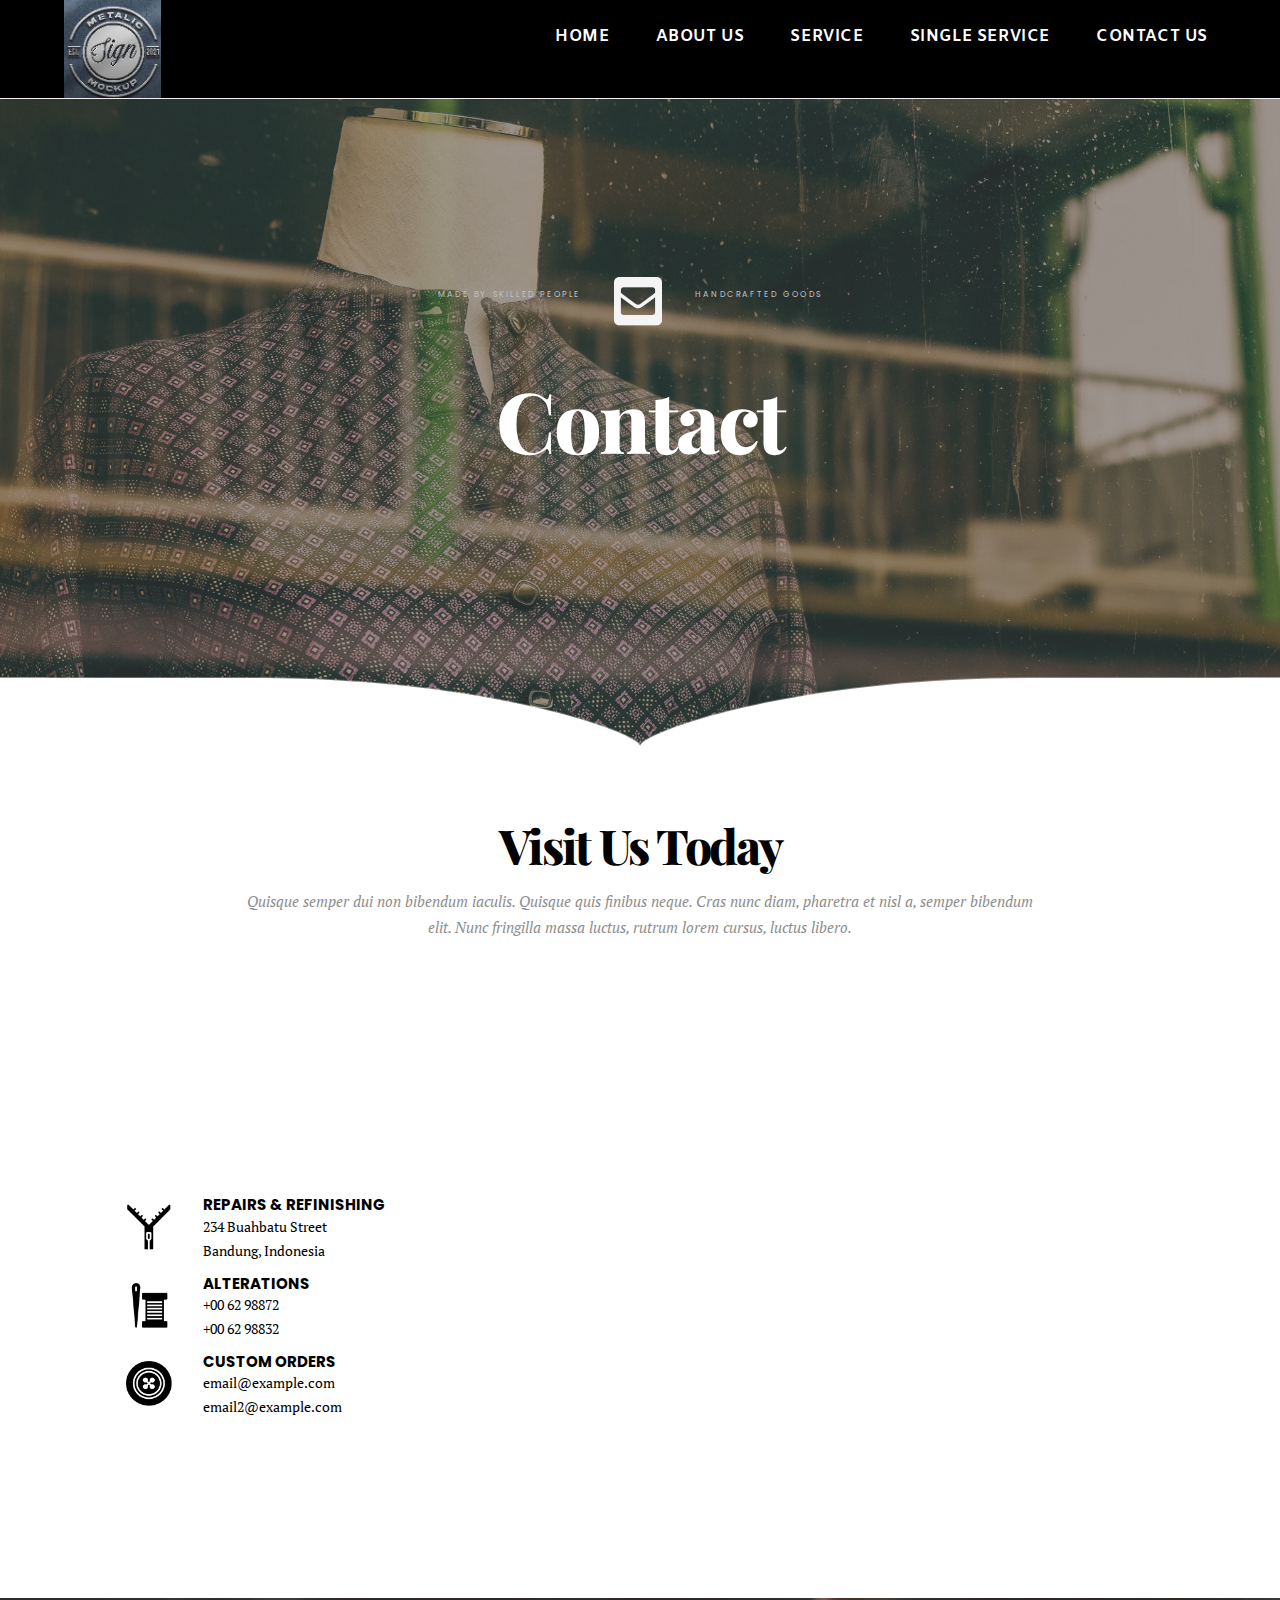
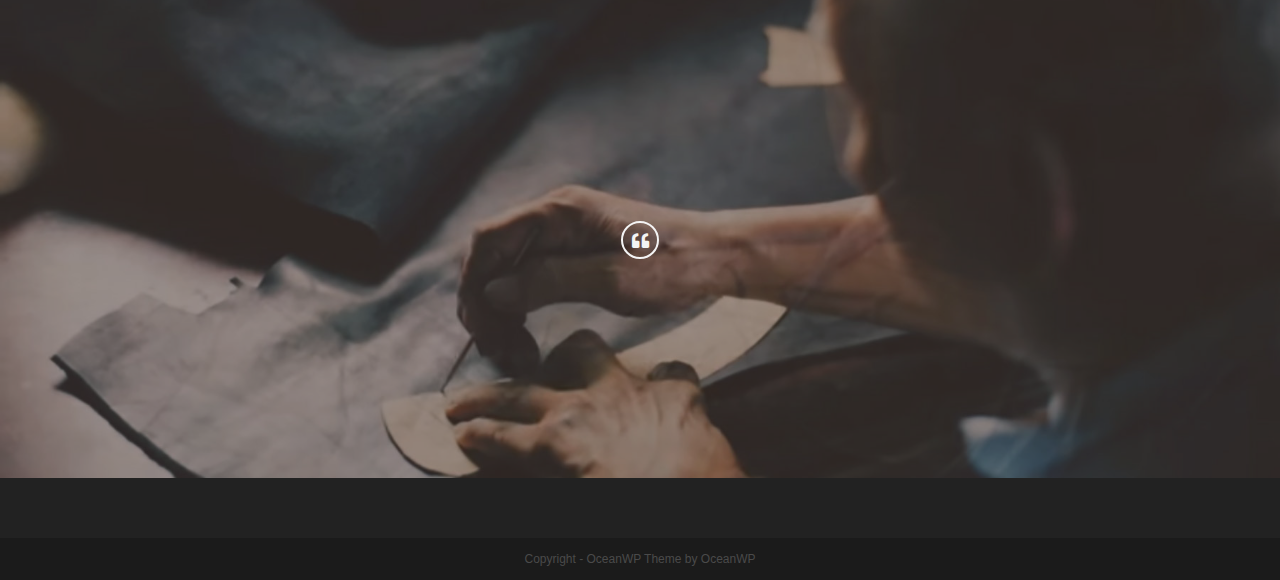
<file: contact-us/index.html>
<!DOCTYPE html>
<html class="html" lang="en-US">
<head>
	<meta charset="UTF-8">
	<link rel="profile" href="https://gmpg.org/xfn/11">

	<title>CONTACT US</title>
<meta name="robots" content="noindex, nofollow">
<meta name="viewport" content="width=device-width, initial-scale=1">
<link rel="dns-prefetch" href="//fonts.googleapis.com">
<link rel="alternate" type="application/rss+xml" title=" &raquo; Feed" href="https://Rameezasd.github.io/Clothes-website/feed/">
<link rel="alternate" type="application/rss+xml" title=" &raquo; Comments Feed" href="https://Rameezasd.github.io/Clothes-website/comments/feed/">
<script>
window._wpemojiSettings = {"baseUrl":"https:\/\/s.w.org\/images\/core\/emoji\/14.0.0\/72x72\/","ext":".png","svgUrl":"https:\/\/s.w.org\/images\/core\/emoji\/14.0.0\/svg\/","svgExt":".svg","source":{"concatemoji":"http:\/\/localhost\/wordpress4\/wp-includes\/js\/wp-emoji-release.min.js?ver=6.3.3"}};
/*! This file is auto-generated */
!function(i,n){var o,s,e;function c(e){try{var t={supportTests:e,timestamp:(new Date).valueOf()};sessionStorage.setItem(o,JSON.stringify(t))}catch(e){}}function p(e,t,n){e.clearRect(0,0,e.canvas.width,e.canvas.height),e.fillText(t,0,0);var t=new Uint32Array(e.getImageData(0,0,e.canvas.width,e.canvas.height).data),r=(e.clearRect(0,0,e.canvas.width,e.canvas.height),e.fillText(n,0,0),new Uint32Array(e.getImageData(0,0,e.canvas.width,e.canvas.height).data));return t.every(function(e,t){return e===r[t]})}function u(e,t,n){switch(t){case"flag":return n(e,"🏳️‍⚧️","🏳️​⚧️")?!1:!n(e,"🇺🇳","🇺​🇳")&&!n(e,"🏴󠁧󠁢󠁥󠁮󠁧󠁿","🏴​󠁧​󠁢​󠁥​󠁮​󠁧​󠁿");case"emoji":return!n(e,"🫱🏻‍🫲🏿","🫱🏻​🫲🏿")}return!1}function f(e,t,n){var r="undefined"!=typeof WorkerGlobalScope&&self instanceof WorkerGlobalScope?new OffscreenCanvas(300,150):i.createElement("canvas"),a=r.getContext("2d",{willReadFrequently:!0}),o=(a.textBaseline="top",a.font="600 32px Arial",{});return e.forEach(function(e){o[e]=t(a,e,n)}),o}function t(e){var t=i.createElement("script");t.src=e,t.defer=!0,i.head.appendChild(t)}"undefined"!=typeof Promise&&(o="wpEmojiSettingsSupports",s=["flag","emoji"],n.supports={everything:!0,everythingExceptFlag:!0},e=new Promise(function(e){i.addEventListener("DOMContentLoaded",e,{once:!0})}),new Promise(function(t){var n=function(){try{var e=JSON.parse(sessionStorage.getItem(o));if("object"==typeof e&&"number"==typeof e.timestamp&&(new Date).valueOf()<e.timestamp+604800&&"object"==typeof e.supportTests)return e.supportTests}catch(e){}return null}();if(!n){if("undefined"!=typeof Worker&&"undefined"!=typeof OffscreenCanvas&&"undefined"!=typeof URL&&URL.createObjectURL&&"undefined"!=typeof Blob)try{var e="postMessage("+f.toString()+"("+[JSON.stringify(s),u.toString(),p.toString()].join(",")+"));",r=new Blob([e],{type:"text/javascript"}),a=new Worker(URL.createObjectURL(r),{name:"wpTestEmojiSupports"});return void(a.onmessage=function(e){c(n=e.data),a.terminate(),t(n)})}catch(e){}c(n=f(s,u,p))}t(n)}).then(function(e){for(var t in e)n.supports[t]=e[t],n.supports.everything=n.supports.everything&&n.supports[t],"flag"!==t&&(n.supports.everythingExceptFlag=n.supports.everythingExceptFlag&&n.supports[t]);n.supports.everythingExceptFlag=n.supports.everythingExceptFlag&&!n.supports.flag,n.DOMReady=!1,n.readyCallback=function(){n.DOMReady=!0}}).then(function(){return e}).then(function(){var e;n.supports.everything||(n.readyCallback(),(e=n.source||{}).concatemoji?t(e.concatemoji):e.wpemoji&&e.twemoji&&(t(e.twemoji),t(e.wpemoji)))}))}((window,document),window._wpemojiSettings);
</script>
<style>img.wp-smiley,
img.emoji {
	display: inline !important;
	border: none !important;
	box-shadow: none !important;
	height: 1em !important;
	width: 1em !important;
	margin: 0 0.07em !important;
	vertical-align: -0.1em !important;
	background: none !important;
	padding: 0 !important;
}</style>
	<link rel="stylesheet" id="wp-block-library-css" href="https://Rameezasd.github.io/Clothes-website/wp-includes/css/dist/block-library/style.min.css?ver=6.3.3" media="all">
<style id="wp-block-library-theme-inline-css">.wp-block-audio figcaption{color:#555;font-size:13px;text-align:center}.is-dark-theme .wp-block-audio figcaption{color:hsla(0,0%,100%,.65)}.wp-block-audio{margin:0 0 1em}.wp-block-code{border:1px solid #ccc;border-radius:4px;font-family:Menlo,Consolas,monaco,monospace;padding:.8em 1em}.wp-block-embed figcaption{color:#555;font-size:13px;text-align:center}.is-dark-theme .wp-block-embed figcaption{color:hsla(0,0%,100%,.65)}.wp-block-embed{margin:0 0 1em}.blocks-gallery-caption{color:#555;font-size:13px;text-align:center}.is-dark-theme .blocks-gallery-caption{color:hsla(0,0%,100%,.65)}.wp-block-image figcaption{color:#555;font-size:13px;text-align:center}.is-dark-theme .wp-block-image figcaption{color:hsla(0,0%,100%,.65)}.wp-block-image{margin:0 0 1em}.wp-block-pullquote{border-bottom:4px solid;border-top:4px solid;color:currentColor;margin-bottom:1.75em}.wp-block-pullquote cite,.wp-block-pullquote footer,.wp-block-pullquote__citation{color:currentColor;font-size:.8125em;font-style:normal;text-transform:uppercase}.wp-block-quote{border-left:.25em solid;margin:0 0 1.75em;padding-left:1em}.wp-block-quote cite,.wp-block-quote footer{color:currentColor;font-size:.8125em;font-style:normal;position:relative}.wp-block-quote.has-text-align-right{border-left:none;border-right:.25em solid;padding-left:0;padding-right:1em}.wp-block-quote.has-text-align-center{border:none;padding-left:0}.wp-block-quote.is-large,.wp-block-quote.is-style-large,.wp-block-quote.is-style-plain{border:none}.wp-block-search .wp-block-search__label{font-weight:700}.wp-block-search__button{border:1px solid #ccc;padding:.375em .625em}:where(.wp-block-group.has-background){padding:1.25em 2.375em}.wp-block-separator.has-css-opacity{opacity:.4}.wp-block-separator{border:none;border-bottom:2px solid;margin-left:auto;margin-right:auto}.wp-block-separator.has-alpha-channel-opacity{opacity:1}.wp-block-separator:not(.is-style-wide):not(.is-style-dots){width:100px}.wp-block-separator.has-background:not(.is-style-dots){border-bottom:none;height:1px}.wp-block-separator.has-background:not(.is-style-wide):not(.is-style-dots){height:2px}.wp-block-table{margin:0 0 1em}.wp-block-table td,.wp-block-table th{word-break:normal}.wp-block-table figcaption{color:#555;font-size:13px;text-align:center}.is-dark-theme .wp-block-table figcaption{color:hsla(0,0%,100%,.65)}.wp-block-video figcaption{color:#555;font-size:13px;text-align:center}.is-dark-theme .wp-block-video figcaption{color:hsla(0,0%,100%,.65)}.wp-block-video{margin:0 0 1em}.wp-block-template-part.has-background{margin-bottom:0;margin-top:0;padding:1.25em 2.375em}</style>
<style id="classic-theme-styles-inline-css">/*! This file is auto-generated */
.wp-block-button__link{color:#fff;background-color:#32373c;border-radius:9999px;box-shadow:none;text-decoration:none;padding:calc(.667em + 2px) calc(1.333em + 2px);font-size:1.125em}.wp-block-file__button{background:#32373c;color:#fff;text-decoration:none}</style>
<style id="global-styles-inline-css">body{--wp--preset--color--black: #000000;--wp--preset--color--cyan-bluish-gray: #abb8c3;--wp--preset--color--white: #ffffff;--wp--preset--color--pale-pink: #f78da7;--wp--preset--color--vivid-red: #cf2e2e;--wp--preset--color--luminous-vivid-orange: #ff6900;--wp--preset--color--luminous-vivid-amber: #fcb900;--wp--preset--color--light-green-cyan: #7bdcb5;--wp--preset--color--vivid-green-cyan: #00d084;--wp--preset--color--pale-cyan-blue: #8ed1fc;--wp--preset--color--vivid-cyan-blue: #0693e3;--wp--preset--color--vivid-purple: #9b51e0;--wp--preset--gradient--vivid-cyan-blue-to-vivid-purple: linear-gradient(135deg,rgba(6,147,227,1) 0%,rgb(155,81,224) 100%);--wp--preset--gradient--light-green-cyan-to-vivid-green-cyan: linear-gradient(135deg,rgb(122,220,180) 0%,rgb(0,208,130) 100%);--wp--preset--gradient--luminous-vivid-amber-to-luminous-vivid-orange: linear-gradient(135deg,rgba(252,185,0,1) 0%,rgba(255,105,0,1) 100%);--wp--preset--gradient--luminous-vivid-orange-to-vivid-red: linear-gradient(135deg,rgba(255,105,0,1) 0%,rgb(207,46,46) 100%);--wp--preset--gradient--very-light-gray-to-cyan-bluish-gray: linear-gradient(135deg,rgb(238,238,238) 0%,rgb(169,184,195) 100%);--wp--preset--gradient--cool-to-warm-spectrum: linear-gradient(135deg,rgb(74,234,220) 0%,rgb(151,120,209) 20%,rgb(207,42,186) 40%,rgb(238,44,130) 60%,rgb(251,105,98) 80%,rgb(254,248,76) 100%);--wp--preset--gradient--blush-light-purple: linear-gradient(135deg,rgb(255,206,236) 0%,rgb(152,150,240) 100%);--wp--preset--gradient--blush-bordeaux: linear-gradient(135deg,rgb(254,205,165) 0%,rgb(254,45,45) 50%,rgb(107,0,62) 100%);--wp--preset--gradient--luminous-dusk: linear-gradient(135deg,rgb(255,203,112) 0%,rgb(199,81,192) 50%,rgb(65,88,208) 100%);--wp--preset--gradient--pale-ocean: linear-gradient(135deg,rgb(255,245,203) 0%,rgb(182,227,212) 50%,rgb(51,167,181) 100%);--wp--preset--gradient--electric-grass: linear-gradient(135deg,rgb(202,248,128) 0%,rgb(113,206,126) 100%);--wp--preset--gradient--midnight: linear-gradient(135deg,rgb(2,3,129) 0%,rgb(40,116,252) 100%);--wp--preset--font-size--small: 13px;--wp--preset--font-size--medium: 20px;--wp--preset--font-size--large: 36px;--wp--preset--font-size--x-large: 42px;--wp--preset--spacing--20: 0.44rem;--wp--preset--spacing--30: 0.67rem;--wp--preset--spacing--40: 1rem;--wp--preset--spacing--50: 1.5rem;--wp--preset--spacing--60: 2.25rem;--wp--preset--spacing--70: 3.38rem;--wp--preset--spacing--80: 5.06rem;--wp--preset--shadow--natural: 6px 6px 9px rgba(0, 0, 0, 0.2);--wp--preset--shadow--deep: 12px 12px 50px rgba(0, 0, 0, 0.4);--wp--preset--shadow--sharp: 6px 6px 0px rgba(0, 0, 0, 0.2);--wp--preset--shadow--outlined: 6px 6px 0px -3px rgba(255, 255, 255, 1), 6px 6px rgba(0, 0, 0, 1);--wp--preset--shadow--crisp: 6px 6px 0px rgba(0, 0, 0, 1);}:where(.is-layout-flex){gap: 0.5em;}:where(.is-layout-grid){gap: 0.5em;}body .is-layout-flow > .alignleft{float: left;margin-inline-start: 0;margin-inline-end: 2em;}body .is-layout-flow > .alignright{float: right;margin-inline-start: 2em;margin-inline-end: 0;}body .is-layout-flow > .aligncenter{margin-left: auto !important;margin-right: auto !important;}body .is-layout-constrained > .alignleft{float: left;margin-inline-start: 0;margin-inline-end: 2em;}body .is-layout-constrained > .alignright{float: right;margin-inline-start: 2em;margin-inline-end: 0;}body .is-layout-constrained > .aligncenter{margin-left: auto !important;margin-right: auto !important;}body .is-layout-constrained > :where(:not(.alignleft):not(.alignright):not(.alignfull)){max-width: var(--wp--style--global--content-size);margin-left: auto !important;margin-right: auto !important;}body .is-layout-constrained > .alignwide{max-width: var(--wp--style--global--wide-size);}body .is-layout-flex{display: flex;}body .is-layout-flex{flex-wrap: wrap;align-items: center;}body .is-layout-flex > *{margin: 0;}body .is-layout-grid{display: grid;}body .is-layout-grid > *{margin: 0;}:where(.wp-block-columns.is-layout-flex){gap: 2em;}:where(.wp-block-columns.is-layout-grid){gap: 2em;}:where(.wp-block-post-template.is-layout-flex){gap: 1.25em;}:where(.wp-block-post-template.is-layout-grid){gap: 1.25em;}.has-black-color{color: var(--wp--preset--color--black) !important;}.has-cyan-bluish-gray-color{color: var(--wp--preset--color--cyan-bluish-gray) !important;}.has-white-color{color: var(--wp--preset--color--white) !important;}.has-pale-pink-color{color: var(--wp--preset--color--pale-pink) !important;}.has-vivid-red-color{color: var(--wp--preset--color--vivid-red) !important;}.has-luminous-vivid-orange-color{color: var(--wp--preset--color--luminous-vivid-orange) !important;}.has-luminous-vivid-amber-color{color: var(--wp--preset--color--luminous-vivid-amber) !important;}.has-light-green-cyan-color{color: var(--wp--preset--color--light-green-cyan) !important;}.has-vivid-green-cyan-color{color: var(--wp--preset--color--vivid-green-cyan) !important;}.has-pale-cyan-blue-color{color: var(--wp--preset--color--pale-cyan-blue) !important;}.has-vivid-cyan-blue-color{color: var(--wp--preset--color--vivid-cyan-blue) !important;}.has-vivid-purple-color{color: var(--wp--preset--color--vivid-purple) !important;}.has-black-background-color{background-color: var(--wp--preset--color--black) !important;}.has-cyan-bluish-gray-background-color{background-color: var(--wp--preset--color--cyan-bluish-gray) !important;}.has-white-background-color{background-color: var(--wp--preset--color--white) !important;}.has-pale-pink-background-color{background-color: var(--wp--preset--color--pale-pink) !important;}.has-vivid-red-background-color{background-color: var(--wp--preset--color--vivid-red) !important;}.has-luminous-vivid-orange-background-color{background-color: var(--wp--preset--color--luminous-vivid-orange) !important;}.has-luminous-vivid-amber-background-color{background-color: var(--wp--preset--color--luminous-vivid-amber) !important;}.has-light-green-cyan-background-color{background-color: var(--wp--preset--color--light-green-cyan) !important;}.has-vivid-green-cyan-background-color{background-color: var(--wp--preset--color--vivid-green-cyan) !important;}.has-pale-cyan-blue-background-color{background-color: var(--wp--preset--color--pale-cyan-blue) !important;}.has-vivid-cyan-blue-background-color{background-color: var(--wp--preset--color--vivid-cyan-blue) !important;}.has-vivid-purple-background-color{background-color: var(--wp--preset--color--vivid-purple) !important;}.has-black-border-color{border-color: var(--wp--preset--color--black) !important;}.has-cyan-bluish-gray-border-color{border-color: var(--wp--preset--color--cyan-bluish-gray) !important;}.has-white-border-color{border-color: var(--wp--preset--color--white) !important;}.has-pale-pink-border-color{border-color: var(--wp--preset--color--pale-pink) !important;}.has-vivid-red-border-color{border-color: var(--wp--preset--color--vivid-red) !important;}.has-luminous-vivid-orange-border-color{border-color: var(--wp--preset--color--luminous-vivid-orange) !important;}.has-luminous-vivid-amber-border-color{border-color: var(--wp--preset--color--luminous-vivid-amber) !important;}.has-light-green-cyan-border-color{border-color: var(--wp--preset--color--light-green-cyan) !important;}.has-vivid-green-cyan-border-color{border-color: var(--wp--preset--color--vivid-green-cyan) !important;}.has-pale-cyan-blue-border-color{border-color: var(--wp--preset--color--pale-cyan-blue) !important;}.has-vivid-cyan-blue-border-color{border-color: var(--wp--preset--color--vivid-cyan-blue) !important;}.has-vivid-purple-border-color{border-color: var(--wp--preset--color--vivid-purple) !important;}.has-vivid-cyan-blue-to-vivid-purple-gradient-background{background: var(--wp--preset--gradient--vivid-cyan-blue-to-vivid-purple) !important;}.has-light-green-cyan-to-vivid-green-cyan-gradient-background{background: var(--wp--preset--gradient--light-green-cyan-to-vivid-green-cyan) !important;}.has-luminous-vivid-amber-to-luminous-vivid-orange-gradient-background{background: var(--wp--preset--gradient--luminous-vivid-amber-to-luminous-vivid-orange) !important;}.has-luminous-vivid-orange-to-vivid-red-gradient-background{background: var(--wp--preset--gradient--luminous-vivid-orange-to-vivid-red) !important;}.has-very-light-gray-to-cyan-bluish-gray-gradient-background{background: var(--wp--preset--gradient--very-light-gray-to-cyan-bluish-gray) !important;}.has-cool-to-warm-spectrum-gradient-background{background: var(--wp--preset--gradient--cool-to-warm-spectrum) !important;}.has-blush-light-purple-gradient-background{background: var(--wp--preset--gradient--blush-light-purple) !important;}.has-blush-bordeaux-gradient-background{background: var(--wp--preset--gradient--blush-bordeaux) !important;}.has-luminous-dusk-gradient-background{background: var(--wp--preset--gradient--luminous-dusk) !important;}.has-pale-ocean-gradient-background{background: var(--wp--preset--gradient--pale-ocean) !important;}.has-electric-grass-gradient-background{background: var(--wp--preset--gradient--electric-grass) !important;}.has-midnight-gradient-background{background: var(--wp--preset--gradient--midnight) !important;}.has-small-font-size{font-size: var(--wp--preset--font-size--small) !important;}.has-medium-font-size{font-size: var(--wp--preset--font-size--medium) !important;}.has-large-font-size{font-size: var(--wp--preset--font-size--large) !important;}.has-x-large-font-size{font-size: var(--wp--preset--font-size--x-large) !important;}
.wp-block-navigation a:where(:not(.wp-element-button)){color: inherit;}
:where(.wp-block-post-template.is-layout-flex){gap: 1.25em;}:where(.wp-block-post-template.is-layout-grid){gap: 1.25em;}
:where(.wp-block-columns.is-layout-flex){gap: 2em;}:where(.wp-block-columns.is-layout-grid){gap: 2em;}
.wp-block-pullquote{font-size: 1.5em;line-height: 1.6;}</style>
<link rel="stylesheet" id="font-awesome-css" href="https://Rameezasd.github.io/Clothes-website/wp-content/themes/oceanwp/assets/fonts/fontawesome/css/all.min.css?ver=5.15.1" media="all">
<link rel="stylesheet" id="simple-line-icons-css" href="https://Rameezasd.github.io/Clothes-website/wp-content/themes/oceanwp/assets/css/third/simple-line-icons.min.css?ver=2.4.0" media="all">
<link rel="stylesheet" id="oceanwp-style-css" href="https://Rameezasd.github.io/Clothes-website/wp-content/themes/oceanwp/assets/css/style.min.css?ver=3.3.3" media="all">
<link rel="stylesheet" id="oceanwp-google-font-amiko-css" href="//fonts.googleapis.com/css?family=Amiko%3A100%2C200%2C300%2C400%2C500%2C600%2C700%2C800%2C900%2C100i%2C200i%2C300i%2C400i%2C500i%2C600i%2C700i%2C800i%2C900i&#038;subset=latin&#038;display=swap&#038;ver=6.3.3" media="all">
<link rel="stylesheet" id="elementor-icons-css" href="https://Rameezasd.github.io/Clothes-website/wp-content/plugins/elementor/assets/lib/eicons/css/elementor-icons.min.css?ver=5.15.0" media="all">
<link rel="stylesheet" id="elementor-frontend-css" href="https://Rameezasd.github.io/Clothes-website/wp-content/plugins/elementor/assets/css/frontend-lite.min.css?ver=3.6.8" media="all">
<link rel="stylesheet" id="elementor-post-18-css" href="https://Rameezasd.github.io/Clothes-website/wp-content/uploads/elementor/css/post-18.css?ver=1659203072" media="all">
<link rel="stylesheet" id="elementor-global-css" href="https://Rameezasd.github.io/Clothes-website/wp-content/uploads/elementor/css/global.css?ver=1659204925" media="all">
<link rel="stylesheet" id="elementor-post-16-css" href="https://Rameezasd.github.io/Clothes-website/wp-content/uploads/elementor/css/post-16.css?ver=1709650461" media="all">
<link rel="stylesheet" id="oe-widgets-style-css" href="https://Rameezasd.github.io/Clothes-website/wp-content/plugins/ocean-extra/assets/css/widgets.css?ver=6.3.3" media="all">
<link rel="stylesheet" id="google-fonts-1-css" href="https://fonts.googleapis.com/css?family=Roboto%3A100%2C100italic%2C200%2C200italic%2C300%2C300italic%2C400%2C400italic%2C500%2C500italic%2C600%2C600italic%2C700%2C700italic%2C800%2C800italic%2C900%2C900italic%7CRoboto+Slab%3A100%2C100italic%2C200%2C200italic%2C300%2C300italic%2C400%2C400italic%2C500%2C500italic%2C600%2C600italic%2C700%2C700italic%2C800%2C800italic%2C900%2C900italic%7CPoppins%3A100%2C100italic%2C200%2C200italic%2C300%2C300italic%2C400%2C400italic%2C500%2C500italic%2C600%2C600italic%2C700%2C700italic%2C800%2C800italic%2C900%2C900italic%7CPlayfair+Display%3A100%2C100italic%2C200%2C200italic%2C300%2C300italic%2C400%2C400italic%2C500%2C500italic%2C600%2C600italic%2C700%2C700italic%2C800%2C800italic%2C900%2C900italic%7CPT+Serif%3A100%2C100italic%2C200%2C200italic%2C300%2C300italic%2C400%2C400italic%2C500%2C500italic%2C600%2C600italic%2C700%2C700italic%2C800%2C800italic%2C900%2C900italic&#038;display=auto&#038;ver=6.3.3" media="all">
<link rel="stylesheet" id="elementor-icons-shared-0-css" href="https://Rameezasd.github.io/Clothes-website/wp-content/plugins/elementor/assets/lib/font-awesome/css/fontawesome.min.css?ver=5.15.3" media="all">
<link rel="stylesheet" id="elementor-icons-fa-solid-css" href="https://Rameezasd.github.io/Clothes-website/wp-content/plugins/elementor/assets/lib/font-awesome/css/solid.min.css?ver=5.15.3" media="all">
<script src="https://Rameezasd.github.io/Clothes-website/wp-includes/js/jquery/jquery.min.js?ver=3.7.0" id="jquery-core-js"></script>
<script src="https://Rameezasd.github.io/Clothes-website/wp-includes/js/jquery/jquery-migrate.min.js?ver=3.4.1" id="jquery-migrate-js"></script>
<link rel="https://api.w.org/" href="https://Rameezasd.github.io/Clothes-website/wp-json/">
<link rel="alternate" type="application/json" href="https://Rameezasd.github.io/Clothes-website/wp-json/wp/v2/pages/16">
<link rel="EditURI" type="application/rsd+xml" title="RSD" href="https://Rameezasd.github.io/Clothes-website/xmlrpc.php?rsd">
<meta name="generator" content="WordPress 6.3.3">
<link rel="canonical" href="https://Rameezasd.github.io/Clothes-website/contact-us/">
<link rel="shortlink" href="https://Rameezasd.github.io/Clothes-website/?p=16">
<link rel="alternate" type="application/json+oembed" href="https://Rameezasd.github.io/Clothes-website/wp-json/oembed/1.0/embed?url=https%3A%2F%2FRameezasd.github.io%2FClothes-website%2Fcontact-us%2F">
<link rel="alternate" type="text/xml+oembed" href="https://Rameezasd.github.io/Clothes-website/wp-json/oembed/1.0/embed?url=https%3A%2F%2FRameezasd.github.io%2FClothes-website%2Fcontact-us%2F#038;format=xml">
<!-- OceanWP CSS -->
<style type="text/css">/* Header CSS */#site-header,.has-transparent-header .is-sticky #site-header,.has-vh-transparent .is-sticky #site-header.vertical-header,#searchform-header-replace{background-color:#000000}#site-header.has-header-media .overlay-header-media{background-color:rgba(0,0,0,0.5)}#site-logo #site-logo-inner a img,#site-header.center-header #site-navigation-wrap .middle-site-logo a img{max-width:97px}#site-header #site-logo #site-logo-inner a img,#site-header.center-header #site-navigation-wrap .middle-site-logo a img{max-height:102px}#site-navigation-wrap .dropdown-menu >li >a,.oceanwp-mobile-menu-icon a,#searchform-header-replace-close{color:#ffffff}#site-navigation-wrap .dropdown-menu >li >a .owp-icon use,.oceanwp-mobile-menu-icon a .owp-icon use,#searchform-header-replace-close .owp-icon use{stroke:#ffffff}#site-navigation-wrap .dropdown-menu >li >a{background-color:#000000}#site-navigation-wrap .dropdown-menu >li >a:hover,#site-navigation-wrap .dropdown-menu >li.sfHover >a{background-color:#ffffff}/* Typography CSS */#site-navigation-wrap .dropdown-menu >li >a,#site-header.full_screen-header .fs-dropdown-menu >li >a,#site-header.top-header #site-navigation-wrap .dropdown-menu >li >a,#site-header.center-header #site-navigation-wrap .dropdown-menu >li >a,#site-header.medium-header #site-navigation-wrap .dropdown-menu >li >a,.oceanwp-mobile-menu-icon a{font-family:Amiko;font-weight:800;font-style:normal;font-size:16px;text-transform:uppercase}</style>
</head>

<body class="page-template page-template-elementor_header_footer page page-id-16 wp-custom-logo wp-embed-responsive oceanwp-theme dropdown-mobile default-breakpoint has-sidebar content-right-sidebar page-header-disabled has-breadcrumbs elementor-default elementor-template-full-width elementor-kit-18 elementor-page elementor-page-16" itemscope="itemscope" itemtype="https://schema.org/WebPage">

	
	
	<div id="outer-wrap" class="site clr">

		<a class="skip-link screen-reader-text" href="#main">Skip to content</a>

		
		<div id="wrap" class="clr">

			
			
<header id="site-header" class="minimal-header effect-ten clr" data-height="74" itemscope="itemscope" itemtype="https://schema.org/WPHeader" role="banner">

	
					
			<div id="site-header-inner" class="clr container">

				
				

<div id="site-logo" class="clr" itemscope itemtype="https://schema.org/Brand">

	
	<div id="site-logo-inner" class="clr">

		<a href="https://Rameezasd.github.io/Clothes-website/" class="custom-logo-link" rel="home"><img width="205" height="207" src="https://Rameezasd.github.io/Clothes-website/wp-content/uploads/2022/07/cropped-Untitled.jpg" class="custom-logo" alt="" decoding="async" srcset="https://Rameezasd.github.io/Clothes-website/wp-content/uploads/2022/07/cropped-Untitled.jpg 205w, https://Rameezasd.github.io/Clothes-website/wp-content/uploads/2022/07/cropped-Untitled-150x150.jpg 150w" sizes="(max-width: 205px) 100vw, 205px"></a>
	</div>
<!-- #site-logo-inner -->

	
	
</div>
<!-- #site-logo -->

			<div id="site-navigation-wrap" class="clr">
			
			
			
			<nav id="site-navigation" class="navigation main-navigation clr" itemscope="itemscope" itemtype="https://schema.org/SiteNavigationElement" role="navigation">

				<ul id="menu-fastfood-websites" class="main-menu dropdown-menu sf-menu">
<li id="menu-item-94" class="menu-item menu-item-type-post_type menu-item-object-page menu-item-home menu-item-94"><a href="https://Rameezasd.github.io/Clothes-website/" class="menu-link"><span class="text-wrap">HOME</span></a></li>
<li id="menu-item-93" class="menu-item menu-item-type-post_type menu-item-object-page menu-item-93"><a href="https://Rameezasd.github.io/Clothes-website/about-us/" class="menu-link"><span class="text-wrap">ABOUT US</span></a></li>
<li id="menu-item-92" class="menu-item menu-item-type-post_type menu-item-object-page menu-item-92"><a href="https://Rameezasd.github.io/Clothes-website/menus/" class="menu-link"><span class="text-wrap">SERVICE</span></a></li>
<li id="menu-item-91" class="menu-item menu-item-type-post_type menu-item-object-page menu-item-91"><a href="https://Rameezasd.github.io/Clothes-website/gallery/" class="menu-link"><span class="text-wrap">SINGLE SERVICE</span></a></li>
<li id="menu-item-90" class="menu-item menu-item-type-post_type menu-item-object-page current-menu-item page_item page-item-16 current_page_item menu-item-90"><a href="https://Rameezasd.github.io/Clothes-website/contact-us/" class="menu-link"><span class="text-wrap">CONTACT US</span></a></li>
</ul>
			</nav><!-- #site-navigation -->

			
			
					</div>
<!-- #site-navigation-wrap -->
			
		
	
				
	
	<div class="oceanwp-mobile-menu-icon clr mobile-right">

		
		
		
		<a href="#" class="mobile-menu" aria-label="Mobile Menu">
							<i class="fa fa-bars" aria-hidden="true"></i>
								<span class="oceanwp-text">Menu</span>
				<span class="oceanwp-close-text">Close</span>
						</a>

		
		
		
	</div>
<!-- #oceanwp-mobile-menu-navbar -->

	

			</div>
<!-- #site-header-inner -->

			
<div id="mobile-dropdown" class="clr">

	<nav class="clr" itemscope="itemscope" itemtype="https://schema.org/SiteNavigationElement">

		<ul id="menu-fastfood-websites-1" class="menu">
<li class="menu-item menu-item-type-post_type menu-item-object-page menu-item-home menu-item-94"><a href="https://Rameezasd.github.io/Clothes-website/">HOME</a></li>
<li class="menu-item menu-item-type-post_type menu-item-object-page menu-item-93"><a href="https://Rameezasd.github.io/Clothes-website/about-us/">ABOUT US</a></li>
<li class="menu-item menu-item-type-post_type menu-item-object-page menu-item-92"><a href="https://Rameezasd.github.io/Clothes-website/menus/">SERVICE</a></li>
<li class="menu-item menu-item-type-post_type menu-item-object-page menu-item-91"><a href="https://Rameezasd.github.io/Clothes-website/gallery/">SINGLE SERVICE</a></li>
<li class="menu-item menu-item-type-post_type menu-item-object-page current-menu-item page_item page-item-16 current_page_item menu-item-90"><a href="https://Rameezasd.github.io/Clothes-website/contact-us/" aria-current="page">CONTACT US</a></li>
</ul>
<div id="mobile-menu-search" class="clr">
	<form aria-label="Search this website" method="get" action="http://localhost/wordpress4/" class="mobile-searchform" role="search">
		<input aria-label="Insert search query" value="" class="field" id="ocean-mobile-search-1" type="search" name="s" autocomplete="off" placeholder="Search">
		<button aria-label="Submit search" type="submit" class="searchform-submit">
			<i class=" icon-magnifier" aria-hidden="true" role="img"></i>		</button>
					</form>
</div>
<!-- .mobile-menu-search -->

	</nav>

</div>

			
			
		
		
</header><!-- #site-header -->


			
			<main id="main" class="site-main clr" role="main">

						<div data-elementor-type="wp-page" data-elementor-id="16" class="elementor elementor-16">
									<section class="elementor-section elementor-top-section elementor-element elementor-element-672d7206 elementor-section-content-middle elementor-section-boxed elementor-section-height-default elementor-section-height-default" data-id="672d7206" data-element_type="section" data-settings="{&quot;background_background&quot;:&quot;classic&quot;,&quot;shape_divider_bottom&quot;:&quot;book&quot;}">
							<div class="elementor-background-overlay"></div>
						<div class="elementor-shape elementor-shape-bottom" data-negative="false">
			<svg xmlns="http://www.w3.org/2000/svg" viewbox="0 0 1000 100" preserveaspectratio="none">
	<path class="elementor-shape-fill" d="M194,99c186.7,0.7,305-78.3,306-97.2c1,18.9,119.3,97.9,306,97.2c114.3-0.3,194,0.3,194,0.3s0-91.7,0-100c0,0,0,0,0-0 L0,0v99.3C0,99.3,79.7,98.7,194,99z"></path>
</svg>		</div>
					<div class="elementor-container elementor-column-gap-extended">
					<div class="elementor-column elementor-col-100 elementor-top-column elementor-element elementor-element-424b0b2e" data-id="424b0b2e" data-element_type="column">
			<div class="elementor-widget-wrap elementor-element-populated">
								<section class="elementor-section elementor-inner-section elementor-element elementor-element-277e5478 elementor-section-content-middle animated-slow elementor-section-boxed elementor-section-height-default elementor-section-height-default elementor-invisible" data-id="277e5478" data-element_type="section" data-settings="{&quot;animation&quot;:&quot;fadeIn&quot;,&quot;animation_delay&quot;:600}">
						<div class="elementor-container elementor-column-gap-no">
					<div class="elementor-column elementor-col-33 elementor-inner-column elementor-element elementor-element-5ad854f5" data-id="5ad854f5" data-element_type="column">
			<div class="elementor-widget-wrap elementor-element-populated">
								<div class="elementor-element elementor-element-19fcc62d elementor-widget elementor-widget-text-editor" data-id="19fcc62d" data-element_type="widget" data-widget_type="text-editor.default">
				<div class="elementor-widget-container">
			<style>/*! elementor - v3.6.8 - 27-07-2022 */
.elementor-widget-text-editor.elementor-drop-cap-view-stacked .elementor-drop-cap{background-color:#818a91;color:#fff}.elementor-widget-text-editor.elementor-drop-cap-view-framed .elementor-drop-cap{color:#818a91;border:3px solid;background-color:transparent}.elementor-widget-text-editor:not(.elementor-drop-cap-view-default) .elementor-drop-cap{margin-top:8px}.elementor-widget-text-editor:not(.elementor-drop-cap-view-default) .elementor-drop-cap-letter{width:1em;height:1em}.elementor-widget-text-editor .elementor-drop-cap{float:left;text-align:center;line-height:1;font-size:50px}.elementor-widget-text-editor .elementor-drop-cap-letter{display:inline-block}</style>				<p>made by skilled people</p>						</div>
				</div>
					</div>
		</div>
				<div class="elementor-column elementor-col-33 elementor-inner-column elementor-element elementor-element-10b66d1c" data-id="10b66d1c" data-element_type="column">
			<div class="elementor-widget-wrap elementor-element-populated">
								<div class="elementor-element elementor-element-36f5d937 elementor-view-default elementor-widget elementor-widget-icon" data-id="36f5d937" data-element_type="widget" data-widget_type="icon.default">
				<div class="elementor-widget-container">
					<div class="elementor-icon-wrapper">
			<div class="elementor-icon">
							<i class="fa fa-envelope-square" aria-hidden="true"></i>
						</div>
		</div>
				</div>
				</div>
					</div>
		</div>
				<div class="elementor-column elementor-col-33 elementor-inner-column elementor-element elementor-element-45f2935f" data-id="45f2935f" data-element_type="column">
			<div class="elementor-widget-wrap elementor-element-populated">
								<div class="elementor-element elementor-element-402c2548 elementor-widget elementor-widget-text-editor" data-id="402c2548" data-element_type="widget" data-widget_type="text-editor.default">
				<div class="elementor-widget-container">
							<p>handcrafted goods</p>						</div>
				</div>
					</div>
		</div>
							</div>
		</section>
				<div class="elementor-element elementor-element-2b0e0bbb animated-slow elementor-invisible elementor-widget elementor-widget-heading" data-id="2b0e0bbb" data-element_type="widget" data-settings="{&quot;_animation&quot;:&quot;fadeIn&quot;}" data-widget_type="heading.default">
				<div class="elementor-widget-container">
			<style>/*! elementor - v3.6.8 - 27-07-2022 */
.elementor-heading-title{padding:0;margin:0;line-height:1}.elementor-widget-heading .elementor-heading-title[class*=elementor-size-]>a{color:inherit;font-size:inherit;line-height:inherit}.elementor-widget-heading .elementor-heading-title.elementor-size-small{font-size:15px}.elementor-widget-heading .elementor-heading-title.elementor-size-medium{font-size:19px}.elementor-widget-heading .elementor-heading-title.elementor-size-large{font-size:29px}.elementor-widget-heading .elementor-heading-title.elementor-size-xl{font-size:39px}.elementor-widget-heading .elementor-heading-title.elementor-size-xxl{font-size:59px}</style>
<h1 class="elementor-heading-title elementor-size-default">Contact</h1>		</div>
				</div>
				<div class="elementor-element elementor-element-72a4d9b9 animated-slow elementor-widget-divider--view-line elementor-invisible elementor-widget elementor-widget-divider" data-id="72a4d9b9" data-element_type="widget" data-settings="{&quot;_animation&quot;:&quot;fadeIn&quot;,&quot;_animation_delay&quot;:1200}" data-widget_type="divider.default">
				<div class="elementor-widget-container">
			<style>/*! elementor - v3.6.8 - 27-07-2022 */
.elementor-widget-divider{--divider-border-style:none;--divider-border-width:1px;--divider-color:#2c2c2c;--divider-icon-size:20px;--divider-element-spacing:10px;--divider-pattern-height:24px;--divider-pattern-size:20px;--divider-pattern-url:none;--divider-pattern-repeat:repeat-x}.elementor-widget-divider .elementor-divider{display:-webkit-box;display:-ms-flexbox;display:flex}.elementor-widget-divider .elementor-divider__text{font-size:15px;line-height:1;max-width:95%}.elementor-widget-divider .elementor-divider__element{margin:0 var(--divider-element-spacing);-ms-flex-negative:0;flex-shrink:0}.elementor-widget-divider .elementor-icon{font-size:var(--divider-icon-size)}.elementor-widget-divider .elementor-divider-separator{display:-webkit-box;display:-ms-flexbox;display:flex;margin:0;direction:ltr}.elementor-widget-divider--view-line_icon .elementor-divider-separator,.elementor-widget-divider--view-line_text .elementor-divider-separator{-webkit-box-align:center;-ms-flex-align:center;align-items:center}.elementor-widget-divider--view-line_icon .elementor-divider-separator:after,.elementor-widget-divider--view-line_icon .elementor-divider-separator:before,.elementor-widget-divider--view-line_text .elementor-divider-separator:after,.elementor-widget-divider--view-line_text .elementor-divider-separator:before{display:block;content:"";border-bottom:0;-webkit-box-flex:1;-ms-flex-positive:1;flex-grow:1;border-top:var(--divider-border-width) var(--divider-border-style) var(--divider-color)}.elementor-widget-divider--element-align-left .elementor-divider .elementor-divider-separator>.elementor-divider__svg:first-of-type{-webkit-box-flex:0;-ms-flex-positive:0;flex-grow:0;-ms-flex-negative:100;flex-shrink:100}.elementor-widget-divider--element-align-left .elementor-divider-separator:before{content:none}.elementor-widget-divider--element-align-left .elementor-divider__element{margin-left:0}.elementor-widget-divider--element-align-right .elementor-divider .elementor-divider-separator>.elementor-divider__svg:last-of-type{-webkit-box-flex:0;-ms-flex-positive:0;flex-grow:0;-ms-flex-negative:100;flex-shrink:100}.elementor-widget-divider--element-align-right .elementor-divider-separator:after{content:none}.elementor-widget-divider--element-align-right .elementor-divider__element{margin-right:0}.elementor-widget-divider:not(.elementor-widget-divider--view-line_text):not(.elementor-widget-divider--view-line_icon) .elementor-divider-separator{border-top:var(--divider-border-width) var(--divider-border-style) var(--divider-color)}.elementor-widget-divider--separator-type-pattern{--divider-border-style:none}.elementor-widget-divider--separator-type-pattern.elementor-widget-divider--view-line .elementor-divider-separator,.elementor-widget-divider--separator-type-pattern:not(.elementor-widget-divider--view-line) .elementor-divider-separator:after,.elementor-widget-divider--separator-type-pattern:not(.elementor-widget-divider--view-line) .elementor-divider-separator:before,.elementor-widget-divider--separator-type-pattern:not([class*=elementor-widget-divider--view]) .elementor-divider-separator{width:100%;min-height:var(--divider-pattern-height);-webkit-mask-size:var(--divider-pattern-size) 100%;mask-size:var(--divider-pattern-size) 100%;-webkit-mask-repeat:var(--divider-pattern-repeat);mask-repeat:var(--divider-pattern-repeat);background-color:var(--divider-color);-webkit-mask-image:var(--divider-pattern-url);mask-image:var(--divider-pattern-url)}.elementor-widget-divider--no-spacing{--divider-pattern-size:auto}.elementor-widget-divider--bg-round{--divider-pattern-repeat:round}.rtl .elementor-widget-divider .elementor-divider__text{direction:rtl}.e-container>.elementor-widget-divider{width:var(--container-widget-width,100%);-webkit-box-flex:1;-ms-flex-positive:1;flex-grow:1}</style>		<div class="elementor-divider">
			<span class="elementor-divider-separator">
						</span>
		</div>
				</div>
				</div>
					</div>
		</div>
							</div>
		</section>
				<section class="elementor-section elementor-top-section elementor-element elementor-element-26fac6b elementor-section-boxed elementor-section-height-default elementor-section-height-default" data-id="26fac6b" data-element_type="section" data-settings="{&quot;background_background&quot;:&quot;classic&quot;}">
						<div class="elementor-container elementor-column-gap-no">
					<div class="elementor-column elementor-col-100 elementor-top-column elementor-element elementor-element-4e36ec92" data-id="4e36ec92" data-element_type="column">
			<div class="elementor-widget-wrap elementor-element-populated">
								<section class="elementor-section elementor-inner-section elementor-element elementor-element-7cfbea26 elementor-section-boxed elementor-section-height-default elementor-section-height-default" data-id="7cfbea26" data-element_type="section">
						<div class="elementor-container elementor-column-gap-extended">
					<div class="elementor-column elementor-col-100 elementor-inner-column elementor-element elementor-element-30f6fdd4" data-id="30f6fdd4" data-element_type="column">
			<div class="elementor-widget-wrap elementor-element-populated">
								<div class="elementor-element elementor-element-1254d74f animated-slow elementor-invisible elementor-widget elementor-widget-heading" data-id="1254d74f" data-element_type="widget" data-settings="{&quot;_animation&quot;:&quot;fadeIn&quot;}" data-widget_type="heading.default">
				<div class="elementor-widget-container">
			<h2 class="elementor-heading-title elementor-size-default">visit us today</h2>		</div>
				</div>
				<div class="elementor-element elementor-element-4c8f302b elementor-invisible elementor-widget elementor-widget-text-editor" data-id="4c8f302b" data-element_type="widget" data-settings="{&quot;_animation&quot;:&quot;fadeInUp&quot;,&quot;_animation_delay&quot;:300}" data-widget_type="text-editor.default">
				<div class="elementor-widget-container">
							<p>Quisque semper dui non bibendum iaculis. Quisque quis finibus neque. Cras nunc diam, pharetra et nisl a, semper bibendum elit. Nunc fringilla massa luctus, rutrum lorem cursus, luctus libero. </p>						</div>
				</div>
				<div class="elementor-element elementor-element-6389b2a3 animated-slow elementor-widget-divider--view-line elementor-invisible elementor-widget elementor-widget-divider" data-id="6389b2a3" data-element_type="widget" data-settings="{&quot;_animation&quot;:&quot;fadeIn&quot;,&quot;_animation_delay&quot;:1200}" data-widget_type="divider.default">
				<div class="elementor-widget-container">
					<div class="elementor-divider">
			<span class="elementor-divider-separator">
						</span>
		</div>
				</div>
				</div>
					</div>
		</div>
							</div>
		</section>
				<section class="elementor-section elementor-inner-section elementor-element elementor-element-54f79697 elementor-section-content-middle elementor-section-boxed elementor-section-height-default elementor-section-height-default" data-id="54f79697" data-element_type="section">
						<div class="elementor-container elementor-column-gap-extended">
					<div class="elementor-column elementor-col-50 elementor-inner-column elementor-element elementor-element-14b8b9eb" data-id="14b8b9eb" data-element_type="column">
			<div class="elementor-widget-wrap elementor-element-populated">
								<div class="elementor-element elementor-element-46e939a4 elementor-position-left elementor-vertical-align-top elementor-widget elementor-widget-image-box" data-id="46e939a4" data-element_type="widget" data-widget_type="image-box.default">
				<div class="elementor-widget-container">
			<style>/*! elementor - v3.6.8 - 27-07-2022 */
.elementor-widget-image-box .elementor-image-box-content{width:100%}@media (min-width:768px){.elementor-widget-image-box.elementor-position-left .elementor-image-box-wrapper,.elementor-widget-image-box.elementor-position-right .elementor-image-box-wrapper{display:-webkit-box;display:-ms-flexbox;display:flex}.elementor-widget-image-box.elementor-position-right .elementor-image-box-wrapper{text-align:right;-webkit-box-orient:horizontal;-webkit-box-direction:reverse;-ms-flex-direction:row-reverse;flex-direction:row-reverse}.elementor-widget-image-box.elementor-position-left .elementor-image-box-wrapper{text-align:left;-webkit-box-orient:horizontal;-webkit-box-direction:normal;-ms-flex-direction:row;flex-direction:row}.elementor-widget-image-box.elementor-position-top .elementor-image-box-img{margin:auto}.elementor-widget-image-box.elementor-vertical-align-top .elementor-image-box-wrapper{-webkit-box-align:start;-ms-flex-align:start;align-items:flex-start}.elementor-widget-image-box.elementor-vertical-align-middle .elementor-image-box-wrapper{-webkit-box-align:center;-ms-flex-align:center;align-items:center}.elementor-widget-image-box.elementor-vertical-align-bottom .elementor-image-box-wrapper{-webkit-box-align:end;-ms-flex-align:end;align-items:flex-end}}@media (max-width:767px){.elementor-widget-image-box .elementor-image-box-img{margin-left:auto!important;margin-right:auto!important;margin-bottom:15px}}.elementor-widget-image-box .elementor-image-box-img{display:inline-block}.elementor-widget-image-box .elementor-image-box-title a{color:inherit}.elementor-widget-image-box .elementor-image-box-wrapper{text-align:center}.elementor-widget-image-box .elementor-image-box-description{margin:0}</style>
<div class="elementor-image-box-wrapper">
<figure class="elementor-image-box-img"><img decoding="async" width="150" height="150" src="https://Rameezasd.github.io/Clothes-website/wp-content/uploads/2022/07/zipper-blk-illustrio.png" class="attachment-full size-full" alt=""></figure><div class="elementor-image-box-content">
<h3 class="elementor-image-box-title">Repairs &amp; Refinishing</h3>
<p class="elementor-image-box-description">234 Buahbatu Street <br>Bandung, Indonesia</p>
</div>
</div>		</div>
				</div>
				<div class="elementor-element elementor-element-2af40c7f elementor-position-left elementor-vertical-align-top elementor-widget elementor-widget-image-box" data-id="2af40c7f" data-element_type="widget" data-widget_type="image-box.default">
				<div class="elementor-widget-container">
			<div class="elementor-image-box-wrapper">
<figure class="elementor-image-box-img"><img decoding="async" width="150" height="150" src="https://Rameezasd.github.io/Clothes-website/wp-content/uploads/2022/07/tailor-blk-illustrio.png" class="attachment-full size-full" alt=""></figure><div class="elementor-image-box-content">
<h3 class="elementor-image-box-title">alterations</h3>
<p class="elementor-image-box-description">+00 62 98872<br>
+00 62 98832</p>
</div>
</div>		</div>
				</div>
				<div class="elementor-element elementor-element-872d9da elementor-position-left elementor-vertical-align-top elementor-widget elementor-widget-image-box" data-id="872d9da" data-element_type="widget" data-widget_type="image-box.default">
				<div class="elementor-widget-container">
			<div class="elementor-image-box-wrapper">
<figure class="elementor-image-box-img"><img decoding="async" width="150" height="150" src="https://Rameezasd.github.io/Clothes-website/wp-content/uploads/2022/07/button-black-illustrio.png" class="attachment-full size-full" alt=""></figure><div class="elementor-image-box-content">
<h3 class="elementor-image-box-title">Custom orders</h3>
<p class="elementor-image-box-description">email@example.com<br>
email2@example.com</p>
</div>
</div>		</div>
				</div>
					</div>
		</div>
				<div class="elementor-column elementor-col-50 elementor-inner-column elementor-element elementor-element-22116457" data-id="22116457" data-element_type="column">
			<div class="elementor-widget-wrap elementor-element-populated">
								<div class="elementor-element elementor-element-682ba3c1 elementor-widget elementor-widget-google_maps" data-id="682ba3c1" data-element_type="widget" data-widget_type="google_maps.default">
				<div class="elementor-widget-container">
			<style>/*! elementor - v3.6.8 - 27-07-2022 */
.elementor-widget-google_maps .elementor-widget-container{overflow:hidden}.elementor-widget-google_maps iframe{height:300px}</style>		<div class="elementor-custom-embed">
			<iframe frameborder="0" scrolling="no" marginheight="0" marginwidth="0" src="https://maps.google.com/maps?q=London%20Eye%2C%20London%2C%20United%20Kingdom&#038;t=m&#038;z=10&#038;output=embed&#038;iwloc=near" title="London Eye, London, United Kingdom" aria-label="London Eye, London, United Kingdom"></iframe>
		</div>
				</div>
				</div>
					</div>
		</div>
							</div>
		</section>
					</div>
		</div>
							</div>
		</section>
				<section class="elementor-section elementor-top-section elementor-element elementor-element-3d5e6652 elementor-section-content-middle elementor-section-boxed elementor-section-height-default elementor-section-height-default" data-id="3d5e6652" data-element_type="section" data-settings="{&quot;background_background&quot;:&quot;classic&quot;}">
							<div class="elementor-background-overlay"></div>
							<div class="elementor-container elementor-column-gap-extended">
					<div class="elementor-column elementor-col-100 elementor-top-column elementor-element elementor-element-3b371680" data-id="3b371680" data-element_type="column">
			<div class="elementor-widget-wrap elementor-element-populated">
								<div class="elementor-element elementor-element-5541363a animated-slow elementor-invisible elementor-widget elementor-widget-heading" data-id="5541363a" data-element_type="widget" data-settings="{&quot;_animation&quot;:&quot;fadeIn&quot;}" data-widget_type="heading.default">
				<div class="elementor-widget-container">
			<h2 class="elementor-heading-title elementor-size-default">You can have anything you want in life if you dress for it.</h2>		</div>
				</div>
				<div class="elementor-element elementor-element-381e733f elementor-view-framed elementor-shape-circle elementor-widget elementor-widget-icon" data-id="381e733f" data-element_type="widget" data-widget_type="icon.default">
				<div class="elementor-widget-container">
					<div class="elementor-icon-wrapper">
			<div class="elementor-icon">
							<i class="fa fa-quote-left" aria-hidden="true"></i>
						</div>
		</div>
				</div>
				</div>
				<div class="elementor-element elementor-element-64c52c1d elementor-invisible elementor-widget elementor-widget-text-editor" data-id="64c52c1d" data-element_type="widget" data-settings="{&quot;_animation&quot;:&quot;fadeInUp&quot;,&quot;_animation_delay&quot;:300}" data-widget_type="text-editor.default">
				<div class="elementor-widget-container">
							<p>Edith Head.</p>						</div>
				</div>
					</div>
		</div>
							</div>
		</section>
							</div>
		
	</main><!-- #main -->

	
	
	
		
<footer id="footer" class="site-footer" itemscope="itemscope" itemtype="https://schema.org/WPFooter" role="contentinfo">

	
	<div id="footer-inner" class="clr">

		

<div id="footer-widgets" class="oceanwp-row clr">

	
	<div class="footer-widgets-inner container">

					<div class="footer-box span_1_of_4 col col-1">
							</div>
<!-- .footer-one-box -->

							<div class="footer-box span_1_of_4 col col-2">
									</div>
<!-- .footer-one-box -->
				
							<div class="footer-box span_1_of_4 col col-3 ">
									</div>
<!-- .footer-one-box -->
				
							<div class="footer-box span_1_of_4 col col-4">
									</div>
<!-- .footer-box -->
				
			
	</div>
<!-- .container -->

	
</div>
<!-- #footer-widgets -->



<div id="footer-bottom" class="clr no-footer-nav">

	
	<div id="footer-bottom-inner" class="container clr">

		
		
			<div id="copyright" class="clr" role="contentinfo">
				Copyright - OceanWP Theme by OceanWP			</div>
<!-- #copyright -->

			
	</div>
<!-- #footer-bottom-inner -->

	
</div>
<!-- #footer-bottom -->


	</div>
<!-- #footer-inner -->

	
</footer><!-- #footer -->

	
	
</div>
<!-- #wrap -->


</div>
<!-- #outer-wrap -->



<a aria-label="Scroll to the top of the page" href="#" id="scroll-top" class="scroll-top-right"><i class=" fa fa-angle-up" aria-hidden="true" role="img"></i></a>




<link rel="stylesheet" id="e-animations-css" href="https://Rameezasd.github.io/Clothes-website/wp-content/plugins/elementor/assets/lib/animations/animations.min.css?ver=3.6.8" media="all">
<script src="https://Rameezasd.github.io/Clothes-website/wp-includes/js/imagesloaded.min.js?ver=4.1.4" id="imagesloaded-js"></script>
<script id="oceanwp-main-js-extra">var oceanwpLocalize = {"nonce":"597bd4dc89","isRTL":"","menuSearchStyle":"disabled","mobileMenuSearchStyle":"disabled","sidrSource":null,"sidrDisplace":"1","sidrSide":"left","sidrDropdownTarget":"link","verticalHeaderTarget":"link","customSelects":".woocommerce-ordering .orderby, #dropdown_product_cat, .widget_categories select, .widget_archive select, .single-product .variations_form .variations select","ajax_url":"http:\/\/localhost\/wordpress4\/wp-admin\/admin-ajax.php"};</script>
<script src="https://Rameezasd.github.io/Clothes-website/wp-content/themes/oceanwp/assets/js/theme.min.js?ver=3.3.3" id="oceanwp-main-js"></script>
<script src="https://Rameezasd.github.io/Clothes-website/wp-content/themes/oceanwp/assets/js/drop-down-mobile-menu.min.js?ver=3.3.3" id="oceanwp-drop-down-mobile-menu-js"></script>
<script src="https://Rameezasd.github.io/Clothes-website/wp-content/themes/oceanwp/assets/js/vendors/magnific-popup.min.js?ver=3.3.3" id="ow-magnific-popup-js"></script>
<script src="https://Rameezasd.github.io/Clothes-website/wp-content/themes/oceanwp/assets/js/ow-lightbox.min.js?ver=3.3.3" id="oceanwp-lightbox-js"></script>
<script src="https://Rameezasd.github.io/Clothes-website/wp-content/themes/oceanwp/assets/js/vendors/flickity.pkgd.min.js?ver=3.3.3" id="ow-flickity-js"></script>
<script src="https://Rameezasd.github.io/Clothes-website/wp-content/themes/oceanwp/assets/js/ow-slider.min.js?ver=3.3.3" id="oceanwp-slider-js"></script>
<script src="https://Rameezasd.github.io/Clothes-website/wp-content/themes/oceanwp/assets/js/scroll-effect.min.js?ver=3.3.3" id="oceanwp-scroll-effect-js"></script>
<script src="https://Rameezasd.github.io/Clothes-website/wp-content/themes/oceanwp/assets/js/scroll-top.min.js?ver=3.3.3" id="oceanwp-scroll-top-js"></script>
<script src="https://Rameezasd.github.io/Clothes-website/wp-content/themes/oceanwp/assets/js/select.min.js?ver=3.3.3" id="oceanwp-select-js"></script>
<!--[if lt IE 9]>
<script src='http://localhost/wordpress4/wp-content/themes/oceanwp/assets/js/third/html5.min.js?ver=3.3.3' id='html5shiv-js'></script>
<![endif]-->
<script src="https://Rameezasd.github.io/Clothes-website/wp-content/plugins/elementor/assets/js/webpack.runtime.min.js?ver=3.6.8" id="elementor-webpack-runtime-js"></script>
<script src="https://Rameezasd.github.io/Clothes-website/wp-content/plugins/elementor/assets/js/frontend-modules.min.js?ver=3.6.8" id="elementor-frontend-modules-js"></script>
<script src="https://Rameezasd.github.io/Clothes-website/wp-content/plugins/elementor/assets/lib/waypoints/waypoints.min.js?ver=4.0.2" id="elementor-waypoints-js"></script>
<script src="https://Rameezasd.github.io/Clothes-website/wp-includes/js/jquery/ui/core.min.js?ver=1.13.2" id="jquery-ui-core-js"></script>
<script id="elementor-frontend-js-before">var elementorFrontendConfig = {"environmentMode":{"edit":false,"wpPreview":false,"isScriptDebug":false},"i18n":{"shareOnFacebook":"Share on Facebook","shareOnTwitter":"Share on Twitter","pinIt":"Pin it","download":"Download","downloadImage":"Download image","fullscreen":"Fullscreen","zoom":"Zoom","share":"Share","playVideo":"Play Video","previous":"Previous","next":"Next","close":"Close"},"is_rtl":false,"breakpoints":{"xs":0,"sm":480,"md":768,"lg":1025,"xl":1440,"xxl":1600},"responsive":{"breakpoints":{"mobile":{"label":"Mobile","value":767,"default_value":767,"direction":"max","is_enabled":true},"mobile_extra":{"label":"Mobile Extra","value":880,"default_value":880,"direction":"max","is_enabled":false},"tablet":{"label":"Tablet","value":1024,"default_value":1024,"direction":"max","is_enabled":true},"tablet_extra":{"label":"Tablet Extra","value":1200,"default_value":1200,"direction":"max","is_enabled":false},"laptop":{"label":"Laptop","value":1366,"default_value":1366,"direction":"max","is_enabled":false},"widescreen":{"label":"Widescreen","value":2400,"default_value":2400,"direction":"min","is_enabled":false}}},"version":"3.6.8","is_static":false,"experimentalFeatures":{"e_dom_optimization":true,"e_optimized_assets_loading":true,"e_optimized_css_loading":true,"a11y_improvements":true,"e_import_export":true,"additional_custom_breakpoints":true,"e_hidden_wordpress_widgets":true,"landing-pages":true,"elements-color-picker":true,"favorite-widgets":true,"admin-top-bar":true},"urls":{"assets":"http:\/\/localhost\/wordpress4\/wp-content\/plugins\/elementor\/assets\/"},"settings":{"page":[],"editorPreferences":[]},"kit":{"active_breakpoints":["viewport_mobile","viewport_tablet"],"global_image_lightbox":"yes","lightbox_enable_counter":"yes","lightbox_enable_fullscreen":"yes","lightbox_enable_zoom":"yes","lightbox_enable_share":"yes","lightbox_title_src":"title","lightbox_description_src":"description"},"post":{"id":16,"title":"CONTACT%20US","excerpt":"","featuredImage":false}};</script>
<script src="https://Rameezasd.github.io/Clothes-website/wp-content/plugins/elementor/assets/js/frontend.min.js?ver=3.6.8" id="elementor-frontend-js"></script>
</body>
</html>
</file>
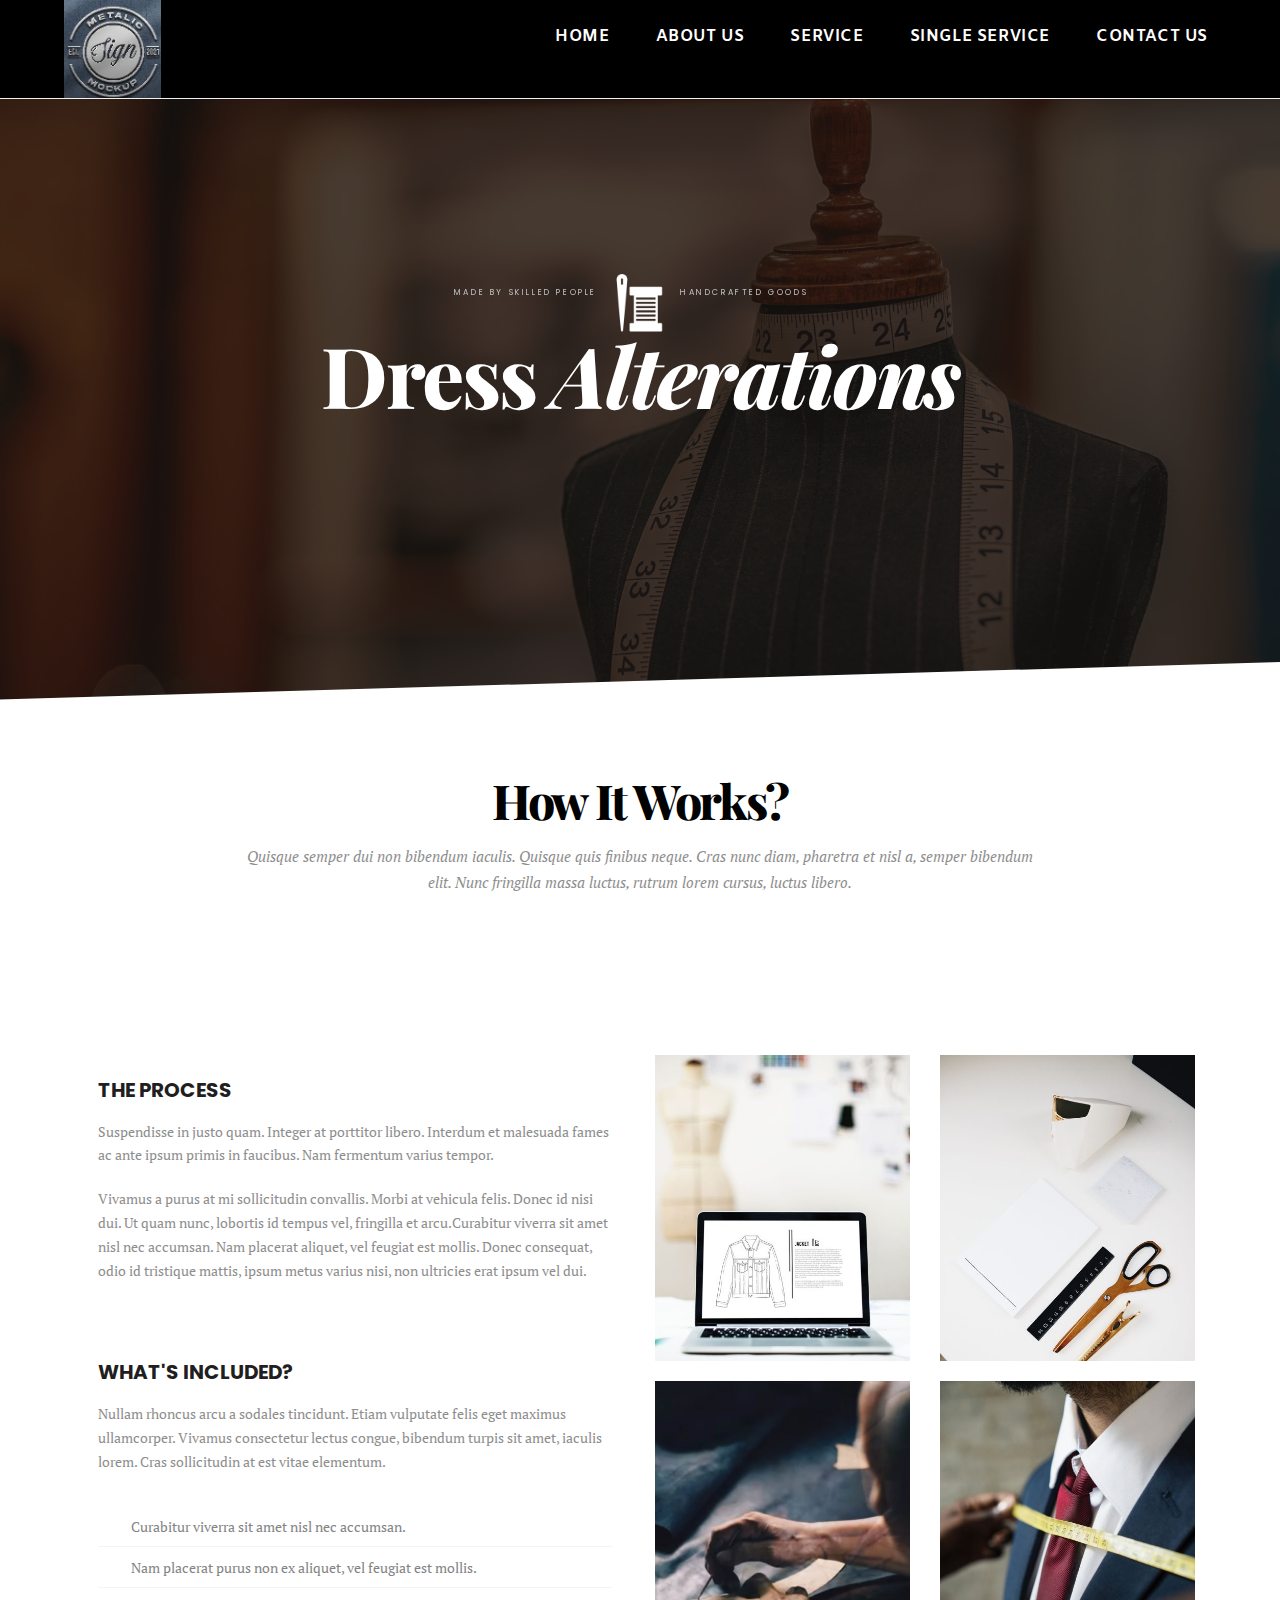
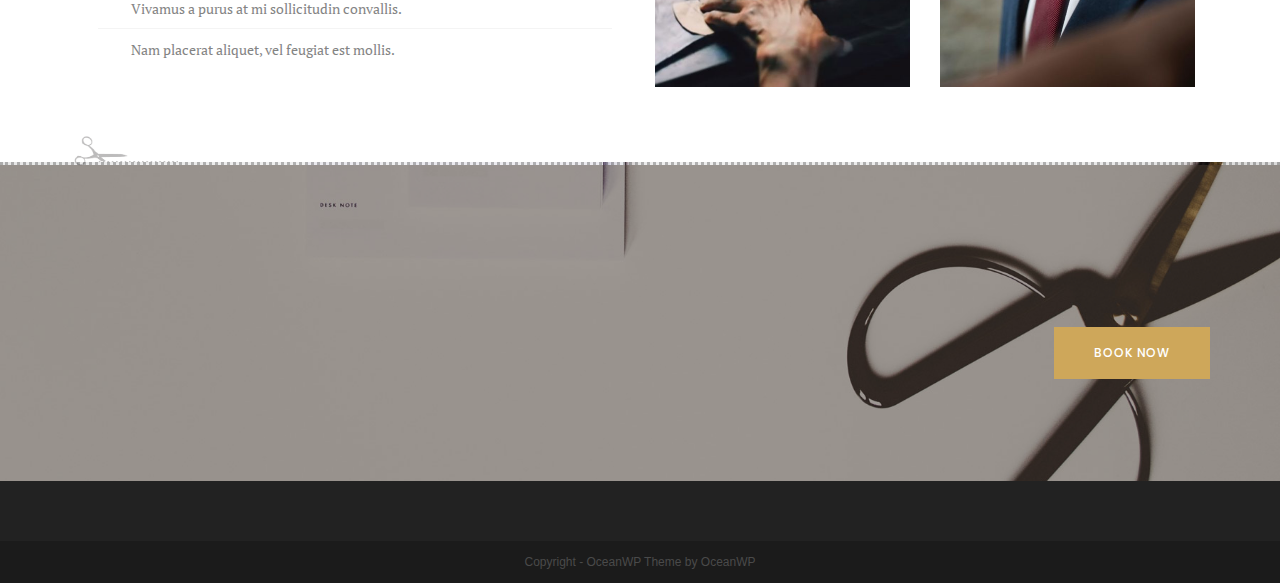
<file: gallery/index.html>
<!DOCTYPE html>
<html class="html" lang="en-US">
<head>
	<meta charset="UTF-8">
	<link rel="profile" href="https://gmpg.org/xfn/11">

	<title>SINGLE SERVICE</title>
<meta name="robots" content="noindex, nofollow">
<meta name="viewport" content="width=device-width, initial-scale=1">
<link rel="dns-prefetch" href="//fonts.googleapis.com">
<link rel="alternate" type="application/rss+xml" title=" &raquo; Feed" href="https://Rameezasd.github.io/Clothes-website/feed/">
<link rel="alternate" type="application/rss+xml" title=" &raquo; Comments Feed" href="https://Rameezasd.github.io/Clothes-website/comments/feed/">
<script>
window._wpemojiSettings = {"baseUrl":"https:\/\/s.w.org\/images\/core\/emoji\/14.0.0\/72x72\/","ext":".png","svgUrl":"https:\/\/s.w.org\/images\/core\/emoji\/14.0.0\/svg\/","svgExt":".svg","source":{"concatemoji":"http:\/\/localhost\/wordpress4\/wp-includes\/js\/wp-emoji-release.min.js?ver=6.3.3"}};
/*! This file is auto-generated */
!function(i,n){var o,s,e;function c(e){try{var t={supportTests:e,timestamp:(new Date).valueOf()};sessionStorage.setItem(o,JSON.stringify(t))}catch(e){}}function p(e,t,n){e.clearRect(0,0,e.canvas.width,e.canvas.height),e.fillText(t,0,0);var t=new Uint32Array(e.getImageData(0,0,e.canvas.width,e.canvas.height).data),r=(e.clearRect(0,0,e.canvas.width,e.canvas.height),e.fillText(n,0,0),new Uint32Array(e.getImageData(0,0,e.canvas.width,e.canvas.height).data));return t.every(function(e,t){return e===r[t]})}function u(e,t,n){switch(t){case"flag":return n(e,"🏳️‍⚧️","🏳️​⚧️")?!1:!n(e,"🇺🇳","🇺​🇳")&&!n(e,"🏴󠁧󠁢󠁥󠁮󠁧󠁿","🏴​󠁧​󠁢​󠁥​󠁮​󠁧​󠁿");case"emoji":return!n(e,"🫱🏻‍🫲🏿","🫱🏻​🫲🏿")}return!1}function f(e,t,n){var r="undefined"!=typeof WorkerGlobalScope&&self instanceof WorkerGlobalScope?new OffscreenCanvas(300,150):i.createElement("canvas"),a=r.getContext("2d",{willReadFrequently:!0}),o=(a.textBaseline="top",a.font="600 32px Arial",{});return e.forEach(function(e){o[e]=t(a,e,n)}),o}function t(e){var t=i.createElement("script");t.src=e,t.defer=!0,i.head.appendChild(t)}"undefined"!=typeof Promise&&(o="wpEmojiSettingsSupports",s=["flag","emoji"],n.supports={everything:!0,everythingExceptFlag:!0},e=new Promise(function(e){i.addEventListener("DOMContentLoaded",e,{once:!0})}),new Promise(function(t){var n=function(){try{var e=JSON.parse(sessionStorage.getItem(o));if("object"==typeof e&&"number"==typeof e.timestamp&&(new Date).valueOf()<e.timestamp+604800&&"object"==typeof e.supportTests)return e.supportTests}catch(e){}return null}();if(!n){if("undefined"!=typeof Worker&&"undefined"!=typeof OffscreenCanvas&&"undefined"!=typeof URL&&URL.createObjectURL&&"undefined"!=typeof Blob)try{var e="postMessage("+f.toString()+"("+[JSON.stringify(s),u.toString(),p.toString()].join(",")+"));",r=new Blob([e],{type:"text/javascript"}),a=new Worker(URL.createObjectURL(r),{name:"wpTestEmojiSupports"});return void(a.onmessage=function(e){c(n=e.data),a.terminate(),t(n)})}catch(e){}c(n=f(s,u,p))}t(n)}).then(function(e){for(var t in e)n.supports[t]=e[t],n.supports.everything=n.supports.everything&&n.supports[t],"flag"!==t&&(n.supports.everythingExceptFlag=n.supports.everythingExceptFlag&&n.supports[t]);n.supports.everythingExceptFlag=n.supports.everythingExceptFlag&&!n.supports.flag,n.DOMReady=!1,n.readyCallback=function(){n.DOMReady=!0}}).then(function(){return e}).then(function(){var e;n.supports.everything||(n.readyCallback(),(e=n.source||{}).concatemoji?t(e.concatemoji):e.wpemoji&&e.twemoji&&(t(e.twemoji),t(e.wpemoji)))}))}((window,document),window._wpemojiSettings);
</script>
<style>img.wp-smiley,
img.emoji {
	display: inline !important;
	border: none !important;
	box-shadow: none !important;
	height: 1em !important;
	width: 1em !important;
	margin: 0 0.07em !important;
	vertical-align: -0.1em !important;
	background: none !important;
	padding: 0 !important;
}</style>
	<link rel="stylesheet" id="wp-block-library-css" href="https://Rameezasd.github.io/Clothes-website/wp-includes/css/dist/block-library/style.min.css?ver=6.3.3" media="all">
<style id="wp-block-library-theme-inline-css">.wp-block-audio figcaption{color:#555;font-size:13px;text-align:center}.is-dark-theme .wp-block-audio figcaption{color:hsla(0,0%,100%,.65)}.wp-block-audio{margin:0 0 1em}.wp-block-code{border:1px solid #ccc;border-radius:4px;font-family:Menlo,Consolas,monaco,monospace;padding:.8em 1em}.wp-block-embed figcaption{color:#555;font-size:13px;text-align:center}.is-dark-theme .wp-block-embed figcaption{color:hsla(0,0%,100%,.65)}.wp-block-embed{margin:0 0 1em}.blocks-gallery-caption{color:#555;font-size:13px;text-align:center}.is-dark-theme .blocks-gallery-caption{color:hsla(0,0%,100%,.65)}.wp-block-image figcaption{color:#555;font-size:13px;text-align:center}.is-dark-theme .wp-block-image figcaption{color:hsla(0,0%,100%,.65)}.wp-block-image{margin:0 0 1em}.wp-block-pullquote{border-bottom:4px solid;border-top:4px solid;color:currentColor;margin-bottom:1.75em}.wp-block-pullquote cite,.wp-block-pullquote footer,.wp-block-pullquote__citation{color:currentColor;font-size:.8125em;font-style:normal;text-transform:uppercase}.wp-block-quote{border-left:.25em solid;margin:0 0 1.75em;padding-left:1em}.wp-block-quote cite,.wp-block-quote footer{color:currentColor;font-size:.8125em;font-style:normal;position:relative}.wp-block-quote.has-text-align-right{border-left:none;border-right:.25em solid;padding-left:0;padding-right:1em}.wp-block-quote.has-text-align-center{border:none;padding-left:0}.wp-block-quote.is-large,.wp-block-quote.is-style-large,.wp-block-quote.is-style-plain{border:none}.wp-block-search .wp-block-search__label{font-weight:700}.wp-block-search__button{border:1px solid #ccc;padding:.375em .625em}:where(.wp-block-group.has-background){padding:1.25em 2.375em}.wp-block-separator.has-css-opacity{opacity:.4}.wp-block-separator{border:none;border-bottom:2px solid;margin-left:auto;margin-right:auto}.wp-block-separator.has-alpha-channel-opacity{opacity:1}.wp-block-separator:not(.is-style-wide):not(.is-style-dots){width:100px}.wp-block-separator.has-background:not(.is-style-dots){border-bottom:none;height:1px}.wp-block-separator.has-background:not(.is-style-wide):not(.is-style-dots){height:2px}.wp-block-table{margin:0 0 1em}.wp-block-table td,.wp-block-table th{word-break:normal}.wp-block-table figcaption{color:#555;font-size:13px;text-align:center}.is-dark-theme .wp-block-table figcaption{color:hsla(0,0%,100%,.65)}.wp-block-video figcaption{color:#555;font-size:13px;text-align:center}.is-dark-theme .wp-block-video figcaption{color:hsla(0,0%,100%,.65)}.wp-block-video{margin:0 0 1em}.wp-block-template-part.has-background{margin-bottom:0;margin-top:0;padding:1.25em 2.375em}</style>
<style id="classic-theme-styles-inline-css">/*! This file is auto-generated */
.wp-block-button__link{color:#fff;background-color:#32373c;border-radius:9999px;box-shadow:none;text-decoration:none;padding:calc(.667em + 2px) calc(1.333em + 2px);font-size:1.125em}.wp-block-file__button{background:#32373c;color:#fff;text-decoration:none}</style>
<style id="global-styles-inline-css">body{--wp--preset--color--black: #000000;--wp--preset--color--cyan-bluish-gray: #abb8c3;--wp--preset--color--white: #ffffff;--wp--preset--color--pale-pink: #f78da7;--wp--preset--color--vivid-red: #cf2e2e;--wp--preset--color--luminous-vivid-orange: #ff6900;--wp--preset--color--luminous-vivid-amber: #fcb900;--wp--preset--color--light-green-cyan: #7bdcb5;--wp--preset--color--vivid-green-cyan: #00d084;--wp--preset--color--pale-cyan-blue: #8ed1fc;--wp--preset--color--vivid-cyan-blue: #0693e3;--wp--preset--color--vivid-purple: #9b51e0;--wp--preset--gradient--vivid-cyan-blue-to-vivid-purple: linear-gradient(135deg,rgba(6,147,227,1) 0%,rgb(155,81,224) 100%);--wp--preset--gradient--light-green-cyan-to-vivid-green-cyan: linear-gradient(135deg,rgb(122,220,180) 0%,rgb(0,208,130) 100%);--wp--preset--gradient--luminous-vivid-amber-to-luminous-vivid-orange: linear-gradient(135deg,rgba(252,185,0,1) 0%,rgba(255,105,0,1) 100%);--wp--preset--gradient--luminous-vivid-orange-to-vivid-red: linear-gradient(135deg,rgba(255,105,0,1) 0%,rgb(207,46,46) 100%);--wp--preset--gradient--very-light-gray-to-cyan-bluish-gray: linear-gradient(135deg,rgb(238,238,238) 0%,rgb(169,184,195) 100%);--wp--preset--gradient--cool-to-warm-spectrum: linear-gradient(135deg,rgb(74,234,220) 0%,rgb(151,120,209) 20%,rgb(207,42,186) 40%,rgb(238,44,130) 60%,rgb(251,105,98) 80%,rgb(254,248,76) 100%);--wp--preset--gradient--blush-light-purple: linear-gradient(135deg,rgb(255,206,236) 0%,rgb(152,150,240) 100%);--wp--preset--gradient--blush-bordeaux: linear-gradient(135deg,rgb(254,205,165) 0%,rgb(254,45,45) 50%,rgb(107,0,62) 100%);--wp--preset--gradient--luminous-dusk: linear-gradient(135deg,rgb(255,203,112) 0%,rgb(199,81,192) 50%,rgb(65,88,208) 100%);--wp--preset--gradient--pale-ocean: linear-gradient(135deg,rgb(255,245,203) 0%,rgb(182,227,212) 50%,rgb(51,167,181) 100%);--wp--preset--gradient--electric-grass: linear-gradient(135deg,rgb(202,248,128) 0%,rgb(113,206,126) 100%);--wp--preset--gradient--midnight: linear-gradient(135deg,rgb(2,3,129) 0%,rgb(40,116,252) 100%);--wp--preset--font-size--small: 13px;--wp--preset--font-size--medium: 20px;--wp--preset--font-size--large: 36px;--wp--preset--font-size--x-large: 42px;--wp--preset--spacing--20: 0.44rem;--wp--preset--spacing--30: 0.67rem;--wp--preset--spacing--40: 1rem;--wp--preset--spacing--50: 1.5rem;--wp--preset--spacing--60: 2.25rem;--wp--preset--spacing--70: 3.38rem;--wp--preset--spacing--80: 5.06rem;--wp--preset--shadow--natural: 6px 6px 9px rgba(0, 0, 0, 0.2);--wp--preset--shadow--deep: 12px 12px 50px rgba(0, 0, 0, 0.4);--wp--preset--shadow--sharp: 6px 6px 0px rgba(0, 0, 0, 0.2);--wp--preset--shadow--outlined: 6px 6px 0px -3px rgba(255, 255, 255, 1), 6px 6px rgba(0, 0, 0, 1);--wp--preset--shadow--crisp: 6px 6px 0px rgba(0, 0, 0, 1);}:where(.is-layout-flex){gap: 0.5em;}:where(.is-layout-grid){gap: 0.5em;}body .is-layout-flow > .alignleft{float: left;margin-inline-start: 0;margin-inline-end: 2em;}body .is-layout-flow > .alignright{float: right;margin-inline-start: 2em;margin-inline-end: 0;}body .is-layout-flow > .aligncenter{margin-left: auto !important;margin-right: auto !important;}body .is-layout-constrained > .alignleft{float: left;margin-inline-start: 0;margin-inline-end: 2em;}body .is-layout-constrained > .alignright{float: right;margin-inline-start: 2em;margin-inline-end: 0;}body .is-layout-constrained > .aligncenter{margin-left: auto !important;margin-right: auto !important;}body .is-layout-constrained > :where(:not(.alignleft):not(.alignright):not(.alignfull)){max-width: var(--wp--style--global--content-size);margin-left: auto !important;margin-right: auto !important;}body .is-layout-constrained > .alignwide{max-width: var(--wp--style--global--wide-size);}body .is-layout-flex{display: flex;}body .is-layout-flex{flex-wrap: wrap;align-items: center;}body .is-layout-flex > *{margin: 0;}body .is-layout-grid{display: grid;}body .is-layout-grid > *{margin: 0;}:where(.wp-block-columns.is-layout-flex){gap: 2em;}:where(.wp-block-columns.is-layout-grid){gap: 2em;}:where(.wp-block-post-template.is-layout-flex){gap: 1.25em;}:where(.wp-block-post-template.is-layout-grid){gap: 1.25em;}.has-black-color{color: var(--wp--preset--color--black) !important;}.has-cyan-bluish-gray-color{color: var(--wp--preset--color--cyan-bluish-gray) !important;}.has-white-color{color: var(--wp--preset--color--white) !important;}.has-pale-pink-color{color: var(--wp--preset--color--pale-pink) !important;}.has-vivid-red-color{color: var(--wp--preset--color--vivid-red) !important;}.has-luminous-vivid-orange-color{color: var(--wp--preset--color--luminous-vivid-orange) !important;}.has-luminous-vivid-amber-color{color: var(--wp--preset--color--luminous-vivid-amber) !important;}.has-light-green-cyan-color{color: var(--wp--preset--color--light-green-cyan) !important;}.has-vivid-green-cyan-color{color: var(--wp--preset--color--vivid-green-cyan) !important;}.has-pale-cyan-blue-color{color: var(--wp--preset--color--pale-cyan-blue) !important;}.has-vivid-cyan-blue-color{color: var(--wp--preset--color--vivid-cyan-blue) !important;}.has-vivid-purple-color{color: var(--wp--preset--color--vivid-purple) !important;}.has-black-background-color{background-color: var(--wp--preset--color--black) !important;}.has-cyan-bluish-gray-background-color{background-color: var(--wp--preset--color--cyan-bluish-gray) !important;}.has-white-background-color{background-color: var(--wp--preset--color--white) !important;}.has-pale-pink-background-color{background-color: var(--wp--preset--color--pale-pink) !important;}.has-vivid-red-background-color{background-color: var(--wp--preset--color--vivid-red) !important;}.has-luminous-vivid-orange-background-color{background-color: var(--wp--preset--color--luminous-vivid-orange) !important;}.has-luminous-vivid-amber-background-color{background-color: var(--wp--preset--color--luminous-vivid-amber) !important;}.has-light-green-cyan-background-color{background-color: var(--wp--preset--color--light-green-cyan) !important;}.has-vivid-green-cyan-background-color{background-color: var(--wp--preset--color--vivid-green-cyan) !important;}.has-pale-cyan-blue-background-color{background-color: var(--wp--preset--color--pale-cyan-blue) !important;}.has-vivid-cyan-blue-background-color{background-color: var(--wp--preset--color--vivid-cyan-blue) !important;}.has-vivid-purple-background-color{background-color: var(--wp--preset--color--vivid-purple) !important;}.has-black-border-color{border-color: var(--wp--preset--color--black) !important;}.has-cyan-bluish-gray-border-color{border-color: var(--wp--preset--color--cyan-bluish-gray) !important;}.has-white-border-color{border-color: var(--wp--preset--color--white) !important;}.has-pale-pink-border-color{border-color: var(--wp--preset--color--pale-pink) !important;}.has-vivid-red-border-color{border-color: var(--wp--preset--color--vivid-red) !important;}.has-luminous-vivid-orange-border-color{border-color: var(--wp--preset--color--luminous-vivid-orange) !important;}.has-luminous-vivid-amber-border-color{border-color: var(--wp--preset--color--luminous-vivid-amber) !important;}.has-light-green-cyan-border-color{border-color: var(--wp--preset--color--light-green-cyan) !important;}.has-vivid-green-cyan-border-color{border-color: var(--wp--preset--color--vivid-green-cyan) !important;}.has-pale-cyan-blue-border-color{border-color: var(--wp--preset--color--pale-cyan-blue) !important;}.has-vivid-cyan-blue-border-color{border-color: var(--wp--preset--color--vivid-cyan-blue) !important;}.has-vivid-purple-border-color{border-color: var(--wp--preset--color--vivid-purple) !important;}.has-vivid-cyan-blue-to-vivid-purple-gradient-background{background: var(--wp--preset--gradient--vivid-cyan-blue-to-vivid-purple) !important;}.has-light-green-cyan-to-vivid-green-cyan-gradient-background{background: var(--wp--preset--gradient--light-green-cyan-to-vivid-green-cyan) !important;}.has-luminous-vivid-amber-to-luminous-vivid-orange-gradient-background{background: var(--wp--preset--gradient--luminous-vivid-amber-to-luminous-vivid-orange) !important;}.has-luminous-vivid-orange-to-vivid-red-gradient-background{background: var(--wp--preset--gradient--luminous-vivid-orange-to-vivid-red) !important;}.has-very-light-gray-to-cyan-bluish-gray-gradient-background{background: var(--wp--preset--gradient--very-light-gray-to-cyan-bluish-gray) !important;}.has-cool-to-warm-spectrum-gradient-background{background: var(--wp--preset--gradient--cool-to-warm-spectrum) !important;}.has-blush-light-purple-gradient-background{background: var(--wp--preset--gradient--blush-light-purple) !important;}.has-blush-bordeaux-gradient-background{background: var(--wp--preset--gradient--blush-bordeaux) !important;}.has-luminous-dusk-gradient-background{background: var(--wp--preset--gradient--luminous-dusk) !important;}.has-pale-ocean-gradient-background{background: var(--wp--preset--gradient--pale-ocean) !important;}.has-electric-grass-gradient-background{background: var(--wp--preset--gradient--electric-grass) !important;}.has-midnight-gradient-background{background: var(--wp--preset--gradient--midnight) !important;}.has-small-font-size{font-size: var(--wp--preset--font-size--small) !important;}.has-medium-font-size{font-size: var(--wp--preset--font-size--medium) !important;}.has-large-font-size{font-size: var(--wp--preset--font-size--large) !important;}.has-x-large-font-size{font-size: var(--wp--preset--font-size--x-large) !important;}
.wp-block-navigation a:where(:not(.wp-element-button)){color: inherit;}
:where(.wp-block-post-template.is-layout-flex){gap: 1.25em;}:where(.wp-block-post-template.is-layout-grid){gap: 1.25em;}
:where(.wp-block-columns.is-layout-flex){gap: 2em;}:where(.wp-block-columns.is-layout-grid){gap: 2em;}
.wp-block-pullquote{font-size: 1.5em;line-height: 1.6;}</style>
<link rel="stylesheet" id="font-awesome-css" href="https://Rameezasd.github.io/Clothes-website/wp-content/themes/oceanwp/assets/fonts/fontawesome/css/all.min.css?ver=5.15.1" media="all">
<link rel="stylesheet" id="simple-line-icons-css" href="https://Rameezasd.github.io/Clothes-website/wp-content/themes/oceanwp/assets/css/third/simple-line-icons.min.css?ver=2.4.0" media="all">
<link rel="stylesheet" id="oceanwp-style-css" href="https://Rameezasd.github.io/Clothes-website/wp-content/themes/oceanwp/assets/css/style.min.css?ver=3.3.3" media="all">
<link rel="stylesheet" id="oceanwp-google-font-amiko-css" href="//fonts.googleapis.com/css?family=Amiko%3A100%2C200%2C300%2C400%2C500%2C600%2C700%2C800%2C900%2C100i%2C200i%2C300i%2C400i%2C500i%2C600i%2C700i%2C800i%2C900i&#038;subset=latin&#038;display=swap&#038;ver=6.3.3" media="all">
<link rel="stylesheet" id="elementor-icons-css" href="https://Rameezasd.github.io/Clothes-website/wp-content/plugins/elementor/assets/lib/eicons/css/elementor-icons.min.css?ver=5.15.0" media="all">
<link rel="stylesheet" id="elementor-frontend-css" href="https://Rameezasd.github.io/Clothes-website/wp-content/plugins/elementor/assets/css/frontend-lite.min.css?ver=3.6.8" media="all">
<link rel="stylesheet" id="elementor-post-18-css" href="https://Rameezasd.github.io/Clothes-website/wp-content/uploads/elementor/css/post-18.css?ver=1659203072" media="all">
<link rel="stylesheet" id="elementor-global-css" href="https://Rameezasd.github.io/Clothes-website/wp-content/uploads/elementor/css/global.css?ver=1659204925" media="all">
<link rel="stylesheet" id="elementor-post-14-css" href="https://Rameezasd.github.io/Clothes-website/wp-content/uploads/elementor/css/post-14.css?ver=1708877691" media="all">
<link rel="stylesheet" id="oe-widgets-style-css" href="https://Rameezasd.github.io/Clothes-website/wp-content/plugins/ocean-extra/assets/css/widgets.css?ver=6.3.3" media="all">
<link rel="stylesheet" id="google-fonts-1-css" href="https://fonts.googleapis.com/css?family=Roboto%3A100%2C100italic%2C200%2C200italic%2C300%2C300italic%2C400%2C400italic%2C500%2C500italic%2C600%2C600italic%2C700%2C700italic%2C800%2C800italic%2C900%2C900italic%7CRoboto+Slab%3A100%2C100italic%2C200%2C200italic%2C300%2C300italic%2C400%2C400italic%2C500%2C500italic%2C600%2C600italic%2C700%2C700italic%2C800%2C800italic%2C900%2C900italic%7CPoppins%3A100%2C100italic%2C200%2C200italic%2C300%2C300italic%2C400%2C400italic%2C500%2C500italic%2C600%2C600italic%2C700%2C700italic%2C800%2C800italic%2C900%2C900italic%7CPlayfair+Display%3A100%2C100italic%2C200%2C200italic%2C300%2C300italic%2C400%2C400italic%2C500%2C500italic%2C600%2C600italic%2C700%2C700italic%2C800%2C800italic%2C900%2C900italic%7CPT+Serif%3A100%2C100italic%2C200%2C200italic%2C300%2C300italic%2C400%2C400italic%2C500%2C500italic%2C600%2C600italic%2C700%2C700italic%2C800%2C800italic%2C900%2C900italic&#038;display=auto&#038;ver=6.3.3" media="all">
<link rel="stylesheet" id="elementor-icons-shared-0-css" href="https://Rameezasd.github.io/Clothes-website/wp-content/plugins/elementor/assets/lib/font-awesome/css/fontawesome.min.css?ver=5.15.3" media="all">
<link rel="stylesheet" id="elementor-icons-fa-solid-css" href="https://Rameezasd.github.io/Clothes-website/wp-content/plugins/elementor/assets/lib/font-awesome/css/solid.min.css?ver=5.15.3" media="all">
<script src="https://Rameezasd.github.io/Clothes-website/wp-includes/js/jquery/jquery.min.js?ver=3.7.0" id="jquery-core-js"></script>
<script src="https://Rameezasd.github.io/Clothes-website/wp-includes/js/jquery/jquery-migrate.min.js?ver=3.4.1" id="jquery-migrate-js"></script>
<link rel="https://api.w.org/" href="https://Rameezasd.github.io/Clothes-website/wp-json/">
<link rel="alternate" type="application/json" href="https://Rameezasd.github.io/Clothes-website/wp-json/wp/v2/pages/14">
<link rel="EditURI" type="application/rsd+xml" title="RSD" href="https://Rameezasd.github.io/Clothes-website/xmlrpc.php?rsd">
<meta name="generator" content="WordPress 6.3.3">
<link rel="canonical" href="https://Rameezasd.github.io/Clothes-website/gallery/">
<link rel="shortlink" href="https://Rameezasd.github.io/Clothes-website/?p=14">
<link rel="alternate" type="application/json+oembed" href="https://Rameezasd.github.io/Clothes-website/wp-json/oembed/1.0/embed?url=https%3A%2F%2FRameezasd.github.io%2FClothes-website%2Fgallery%2F">
<link rel="alternate" type="text/xml+oembed" href="https://Rameezasd.github.io/Clothes-website/wp-json/oembed/1.0/embed?url=https%3A%2F%2FRameezasd.github.io%2FClothes-website%2Fgallery%2F#038;format=xml">
<!-- OceanWP CSS -->
<style type="text/css">/* Header CSS */#site-header,.has-transparent-header .is-sticky #site-header,.has-vh-transparent .is-sticky #site-header.vertical-header,#searchform-header-replace{background-color:#000000}#site-header.has-header-media .overlay-header-media{background-color:rgba(0,0,0,0.5)}#site-logo #site-logo-inner a img,#site-header.center-header #site-navigation-wrap .middle-site-logo a img{max-width:97px}#site-header #site-logo #site-logo-inner a img,#site-header.center-header #site-navigation-wrap .middle-site-logo a img{max-height:102px}#site-navigation-wrap .dropdown-menu >li >a,.oceanwp-mobile-menu-icon a,#searchform-header-replace-close{color:#ffffff}#site-navigation-wrap .dropdown-menu >li >a .owp-icon use,.oceanwp-mobile-menu-icon a .owp-icon use,#searchform-header-replace-close .owp-icon use{stroke:#ffffff}#site-navigation-wrap .dropdown-menu >li >a{background-color:#000000}#site-navigation-wrap .dropdown-menu >li >a:hover,#site-navigation-wrap .dropdown-menu >li.sfHover >a{background-color:#ffffff}/* Typography CSS */#site-navigation-wrap .dropdown-menu >li >a,#site-header.full_screen-header .fs-dropdown-menu >li >a,#site-header.top-header #site-navigation-wrap .dropdown-menu >li >a,#site-header.center-header #site-navigation-wrap .dropdown-menu >li >a,#site-header.medium-header #site-navigation-wrap .dropdown-menu >li >a,.oceanwp-mobile-menu-icon a{font-family:Amiko;font-weight:800;font-style:normal;font-size:16px;text-transform:uppercase}</style>
</head>

<body class="page-template page-template-elementor_header_footer page page-id-14 wp-custom-logo wp-embed-responsive oceanwp-theme dropdown-mobile default-breakpoint has-sidebar content-right-sidebar page-header-disabled has-breadcrumbs elementor-default elementor-template-full-width elementor-kit-18 elementor-page elementor-page-14" itemscope="itemscope" itemtype="https://schema.org/WebPage">

	
	
	<div id="outer-wrap" class="site clr">

		<a class="skip-link screen-reader-text" href="#main">Skip to content</a>

		
		<div id="wrap" class="clr">

			
			
<header id="site-header" class="minimal-header effect-ten clr" data-height="74" itemscope="itemscope" itemtype="https://schema.org/WPHeader" role="banner">

	
					
			<div id="site-header-inner" class="clr container">

				
				

<div id="site-logo" class="clr" itemscope itemtype="https://schema.org/Brand">

	
	<div id="site-logo-inner" class="clr">

		<a href="https://Rameezasd.github.io/Clothes-website/" class="custom-logo-link" rel="home"><img width="205" height="207" src="https://Rameezasd.github.io/Clothes-website/wp-content/uploads/2022/07/cropped-Untitled.jpg" class="custom-logo" alt="" decoding="async" srcset="https://Rameezasd.github.io/Clothes-website/wp-content/uploads/2022/07/cropped-Untitled.jpg 205w, https://Rameezasd.github.io/Clothes-website/wp-content/uploads/2022/07/cropped-Untitled-150x150.jpg 150w" sizes="(max-width: 205px) 100vw, 205px"></a>
	</div>
<!-- #site-logo-inner -->

	
	
</div>
<!-- #site-logo -->

			<div id="site-navigation-wrap" class="clr">
			
			
			
			<nav id="site-navigation" class="navigation main-navigation clr" itemscope="itemscope" itemtype="https://schema.org/SiteNavigationElement" role="navigation">

				<ul id="menu-fastfood-websites" class="main-menu dropdown-menu sf-menu">
<li id="menu-item-94" class="menu-item menu-item-type-post_type menu-item-object-page menu-item-home menu-item-94"><a href="https://Rameezasd.github.io/Clothes-website/" class="menu-link"><span class="text-wrap">HOME</span></a></li>
<li id="menu-item-93" class="menu-item menu-item-type-post_type menu-item-object-page menu-item-93"><a href="https://Rameezasd.github.io/Clothes-website/about-us/" class="menu-link"><span class="text-wrap">ABOUT US</span></a></li>
<li id="menu-item-92" class="menu-item menu-item-type-post_type menu-item-object-page menu-item-92"><a href="https://Rameezasd.github.io/Clothes-website/menus/" class="menu-link"><span class="text-wrap">SERVICE</span></a></li>
<li id="menu-item-91" class="menu-item menu-item-type-post_type menu-item-object-page current-menu-item page_item page-item-14 current_page_item menu-item-91"><a href="https://Rameezasd.github.io/Clothes-website/gallery/" class="menu-link"><span class="text-wrap">SINGLE SERVICE</span></a></li>
<li id="menu-item-90" class="menu-item menu-item-type-post_type menu-item-object-page menu-item-90"><a href="https://Rameezasd.github.io/Clothes-website/contact-us/" class="menu-link"><span class="text-wrap">CONTACT US</span></a></li>
</ul>
			</nav><!-- #site-navigation -->

			
			
					</div>
<!-- #site-navigation-wrap -->
			
		
	
				
	
	<div class="oceanwp-mobile-menu-icon clr mobile-right">

		
		
		
		<a href="#" class="mobile-menu" aria-label="Mobile Menu">
							<i class="fa fa-bars" aria-hidden="true"></i>
								<span class="oceanwp-text">Menu</span>
				<span class="oceanwp-close-text">Close</span>
						</a>

		
		
		
	</div>
<!-- #oceanwp-mobile-menu-navbar -->

	

			</div>
<!-- #site-header-inner -->

			
<div id="mobile-dropdown" class="clr">

	<nav class="clr" itemscope="itemscope" itemtype="https://schema.org/SiteNavigationElement">

		<ul id="menu-fastfood-websites-1" class="menu">
<li class="menu-item menu-item-type-post_type menu-item-object-page menu-item-home menu-item-94"><a href="https://Rameezasd.github.io/Clothes-website/">HOME</a></li>
<li class="menu-item menu-item-type-post_type menu-item-object-page menu-item-93"><a href="https://Rameezasd.github.io/Clothes-website/about-us/">ABOUT US</a></li>
<li class="menu-item menu-item-type-post_type menu-item-object-page menu-item-92"><a href="https://Rameezasd.github.io/Clothes-website/menus/">SERVICE</a></li>
<li class="menu-item menu-item-type-post_type menu-item-object-page current-menu-item page_item page-item-14 current_page_item menu-item-91"><a href="https://Rameezasd.github.io/Clothes-website/gallery/" aria-current="page">SINGLE SERVICE</a></li>
<li class="menu-item menu-item-type-post_type menu-item-object-page menu-item-90"><a href="https://Rameezasd.github.io/Clothes-website/contact-us/">CONTACT US</a></li>
</ul>
<div id="mobile-menu-search" class="clr">
	<form aria-label="Search this website" method="get" action="http://localhost/wordpress4/" class="mobile-searchform" role="search">
		<input aria-label="Insert search query" value="" class="field" id="ocean-mobile-search-1" type="search" name="s" autocomplete="off" placeholder="Search">
		<button aria-label="Submit search" type="submit" class="searchform-submit">
			<i class=" icon-magnifier" aria-hidden="true" role="img"></i>		</button>
					</form>
</div>
<!-- .mobile-menu-search -->

	</nav>

</div>

			
			
		
		
</header><!-- #site-header -->


			
			<main id="main" class="site-main clr" role="main">

						<div data-elementor-type="wp-page" data-elementor-id="14" class="elementor elementor-14">
									<section class="elementor-section elementor-top-section elementor-element elementor-element-3c083423 elementor-section-content-middle elementor-section-boxed elementor-section-height-default elementor-section-height-default" data-id="3c083423" data-element_type="section" data-settings="{&quot;background_background&quot;:&quot;classic&quot;,&quot;shape_divider_bottom&quot;:&quot;tilt&quot;}">
							<div class="elementor-background-overlay"></div>
						<div class="elementor-shape elementor-shape-bottom" data-negative="false">
			<svg xmlns="http://www.w3.org/2000/svg" viewbox="0 0 1000 100" preserveaspectratio="none">
	<path class="elementor-shape-fill" d="M0,6V0h1000v100L0,6z"></path>
</svg>		</div>
					<div class="elementor-container elementor-column-gap-extended">
					<div class="elementor-column elementor-col-100 elementor-top-column elementor-element elementor-element-2f66b6c7" data-id="2f66b6c7" data-element_type="column">
			<div class="elementor-widget-wrap elementor-element-populated">
								<section class="elementor-section elementor-inner-section elementor-element elementor-element-4881d1cd elementor-section-content-middle animated-slow elementor-section-boxed elementor-section-height-default elementor-section-height-default elementor-invisible" data-id="4881d1cd" data-element_type="section" data-settings="{&quot;animation&quot;:&quot;fadeIn&quot;,&quot;animation_delay&quot;:600}">
						<div class="elementor-container elementor-column-gap-no">
					<div class="elementor-column elementor-col-33 elementor-inner-column elementor-element elementor-element-66fc19c6" data-id="66fc19c6" data-element_type="column">
			<div class="elementor-widget-wrap elementor-element-populated">
								<div class="elementor-element elementor-element-2b667d9e elementor-widget elementor-widget-text-editor" data-id="2b667d9e" data-element_type="widget" data-widget_type="text-editor.default">
				<div class="elementor-widget-container">
			<style>/*! elementor - v3.6.8 - 27-07-2022 */
.elementor-widget-text-editor.elementor-drop-cap-view-stacked .elementor-drop-cap{background-color:#818a91;color:#fff}.elementor-widget-text-editor.elementor-drop-cap-view-framed .elementor-drop-cap{color:#818a91;border:3px solid;background-color:transparent}.elementor-widget-text-editor:not(.elementor-drop-cap-view-default) .elementor-drop-cap{margin-top:8px}.elementor-widget-text-editor:not(.elementor-drop-cap-view-default) .elementor-drop-cap-letter{width:1em;height:1em}.elementor-widget-text-editor .elementor-drop-cap{float:left;text-align:center;line-height:1;font-size:50px}.elementor-widget-text-editor .elementor-drop-cap-letter{display:inline-block}</style>				<p>made by skilled people</p>						</div>
				</div>
					</div>
		</div>
				<div class="elementor-column elementor-col-33 elementor-inner-column elementor-element elementor-element-52cb2a34" data-id="52cb2a34" data-element_type="column">
			<div class="elementor-widget-wrap elementor-element-populated">
								<div class="elementor-element elementor-element-7471d5ec elementor-widget elementor-widget-image" data-id="7471d5ec" data-element_type="widget" data-widget_type="image.default">
				<div class="elementor-widget-container">
			<style>/*! elementor - v3.6.8 - 27-07-2022 */
.elementor-widget-image{text-align:center}.elementor-widget-image a{display:inline-block}.elementor-widget-image a img[src$=".svg"]{width:48px}.elementor-widget-image img{vertical-align:middle;display:inline-block}</style>												<img decoding="async" width="150" height="150" src="https://Rameezasd.github.io/Clothes-website/wp-content/uploads/2022/07/tailor-white-illustrio.png" class="attachment-large size-large" alt="">															</div>
				</div>
					</div>
		</div>
				<div class="elementor-column elementor-col-33 elementor-inner-column elementor-element elementor-element-1e86227e" data-id="1e86227e" data-element_type="column">
			<div class="elementor-widget-wrap elementor-element-populated">
								<div class="elementor-element elementor-element-56e8bf9d elementor-widget elementor-widget-text-editor" data-id="56e8bf9d" data-element_type="widget" data-widget_type="text-editor.default">
				<div class="elementor-widget-container">
							<p>handcrafted goods</p>						</div>
				</div>
					</div>
		</div>
							</div>
		</section>
				<div class="elementor-element elementor-element-7ad19fd1 animated-slow elementor-invisible elementor-widget elementor-widget-heading" data-id="7ad19fd1" data-element_type="widget" data-settings="{&quot;_animation&quot;:&quot;fadeIn&quot;}" data-widget_type="heading.default">
				<div class="elementor-widget-container">
			<style>/*! elementor - v3.6.8 - 27-07-2022 */
.elementor-heading-title{padding:0;margin:0;line-height:1}.elementor-widget-heading .elementor-heading-title[class*=elementor-size-]>a{color:inherit;font-size:inherit;line-height:inherit}.elementor-widget-heading .elementor-heading-title.elementor-size-small{font-size:15px}.elementor-widget-heading .elementor-heading-title.elementor-size-medium{font-size:19px}.elementor-widget-heading .elementor-heading-title.elementor-size-large{font-size:29px}.elementor-widget-heading .elementor-heading-title.elementor-size-xl{font-size:39px}.elementor-widget-heading .elementor-heading-title.elementor-size-xxl{font-size:59px}</style>
<h1 class="elementor-heading-title elementor-size-default">Dress <i>Alterations</i>
</h1>		</div>
				</div>
				<div class="elementor-element elementor-element-54b965a2 animated-slow elementor-widget-divider--view-line elementor-invisible elementor-widget elementor-widget-divider" data-id="54b965a2" data-element_type="widget" data-settings="{&quot;_animation&quot;:&quot;fadeIn&quot;,&quot;_animation_delay&quot;:1200}" data-widget_type="divider.default">
				<div class="elementor-widget-container">
			<style>/*! elementor - v3.6.8 - 27-07-2022 */
.elementor-widget-divider{--divider-border-style:none;--divider-border-width:1px;--divider-color:#2c2c2c;--divider-icon-size:20px;--divider-element-spacing:10px;--divider-pattern-height:24px;--divider-pattern-size:20px;--divider-pattern-url:none;--divider-pattern-repeat:repeat-x}.elementor-widget-divider .elementor-divider{display:-webkit-box;display:-ms-flexbox;display:flex}.elementor-widget-divider .elementor-divider__text{font-size:15px;line-height:1;max-width:95%}.elementor-widget-divider .elementor-divider__element{margin:0 var(--divider-element-spacing);-ms-flex-negative:0;flex-shrink:0}.elementor-widget-divider .elementor-icon{font-size:var(--divider-icon-size)}.elementor-widget-divider .elementor-divider-separator{display:-webkit-box;display:-ms-flexbox;display:flex;margin:0;direction:ltr}.elementor-widget-divider--view-line_icon .elementor-divider-separator,.elementor-widget-divider--view-line_text .elementor-divider-separator{-webkit-box-align:center;-ms-flex-align:center;align-items:center}.elementor-widget-divider--view-line_icon .elementor-divider-separator:after,.elementor-widget-divider--view-line_icon .elementor-divider-separator:before,.elementor-widget-divider--view-line_text .elementor-divider-separator:after,.elementor-widget-divider--view-line_text .elementor-divider-separator:before{display:block;content:"";border-bottom:0;-webkit-box-flex:1;-ms-flex-positive:1;flex-grow:1;border-top:var(--divider-border-width) var(--divider-border-style) var(--divider-color)}.elementor-widget-divider--element-align-left .elementor-divider .elementor-divider-separator>.elementor-divider__svg:first-of-type{-webkit-box-flex:0;-ms-flex-positive:0;flex-grow:0;-ms-flex-negative:100;flex-shrink:100}.elementor-widget-divider--element-align-left .elementor-divider-separator:before{content:none}.elementor-widget-divider--element-align-left .elementor-divider__element{margin-left:0}.elementor-widget-divider--element-align-right .elementor-divider .elementor-divider-separator>.elementor-divider__svg:last-of-type{-webkit-box-flex:0;-ms-flex-positive:0;flex-grow:0;-ms-flex-negative:100;flex-shrink:100}.elementor-widget-divider--element-align-right .elementor-divider-separator:after{content:none}.elementor-widget-divider--element-align-right .elementor-divider__element{margin-right:0}.elementor-widget-divider:not(.elementor-widget-divider--view-line_text):not(.elementor-widget-divider--view-line_icon) .elementor-divider-separator{border-top:var(--divider-border-width) var(--divider-border-style) var(--divider-color)}.elementor-widget-divider--separator-type-pattern{--divider-border-style:none}.elementor-widget-divider--separator-type-pattern.elementor-widget-divider--view-line .elementor-divider-separator,.elementor-widget-divider--separator-type-pattern:not(.elementor-widget-divider--view-line) .elementor-divider-separator:after,.elementor-widget-divider--separator-type-pattern:not(.elementor-widget-divider--view-line) .elementor-divider-separator:before,.elementor-widget-divider--separator-type-pattern:not([class*=elementor-widget-divider--view]) .elementor-divider-separator{width:100%;min-height:var(--divider-pattern-height);-webkit-mask-size:var(--divider-pattern-size) 100%;mask-size:var(--divider-pattern-size) 100%;-webkit-mask-repeat:var(--divider-pattern-repeat);mask-repeat:var(--divider-pattern-repeat);background-color:var(--divider-color);-webkit-mask-image:var(--divider-pattern-url);mask-image:var(--divider-pattern-url)}.elementor-widget-divider--no-spacing{--divider-pattern-size:auto}.elementor-widget-divider--bg-round{--divider-pattern-repeat:round}.rtl .elementor-widget-divider .elementor-divider__text{direction:rtl}.e-container>.elementor-widget-divider{width:var(--container-widget-width,100%);-webkit-box-flex:1;-ms-flex-positive:1;flex-grow:1}</style>		<div class="elementor-divider">
			<span class="elementor-divider-separator">
						</span>
		</div>
				</div>
				</div>
					</div>
		</div>
							</div>
		</section>
				<section class="elementor-section elementor-top-section elementor-element elementor-element-bf952c2 elementor-section-boxed elementor-section-height-default elementor-section-height-default" data-id="bf952c2" data-element_type="section" data-settings="{&quot;background_background&quot;:&quot;classic&quot;}">
						<div class="elementor-container elementor-column-gap-no">
					<div class="elementor-column elementor-col-100 elementor-top-column elementor-element elementor-element-61371851" data-id="61371851" data-element_type="column">
			<div class="elementor-widget-wrap elementor-element-populated">
								<section class="elementor-section elementor-inner-section elementor-element elementor-element-4ac0cdc0 elementor-section-boxed elementor-section-height-default elementor-section-height-default" data-id="4ac0cdc0" data-element_type="section">
						<div class="elementor-container elementor-column-gap-extended">
					<div class="elementor-column elementor-col-100 elementor-inner-column elementor-element elementor-element-12b0b109" data-id="12b0b109" data-element_type="column">
			<div class="elementor-widget-wrap elementor-element-populated">
								<div class="elementor-element elementor-element-383f8d7a animated-slow elementor-invisible elementor-widget elementor-widget-heading" data-id="383f8d7a" data-element_type="widget" data-settings="{&quot;_animation&quot;:&quot;fadeIn&quot;}" data-widget_type="heading.default">
				<div class="elementor-widget-container">
			<h2 class="elementor-heading-title elementor-size-default">How it works?</h2>		</div>
				</div>
				<div class="elementor-element elementor-element-2aa2abc4 elementor-invisible elementor-widget elementor-widget-text-editor" data-id="2aa2abc4" data-element_type="widget" data-settings="{&quot;_animation&quot;:&quot;fadeInUp&quot;,&quot;_animation_delay&quot;:300}" data-widget_type="text-editor.default">
				<div class="elementor-widget-container">
							<p>Quisque semper dui non bibendum iaculis. Quisque quis finibus neque. Cras nunc diam, pharetra et nisl a, semper bibendum elit. Nunc fringilla massa luctus, rutrum lorem cursus, luctus libero. </p>						</div>
				</div>
				<div class="elementor-element elementor-element-7fe828c3 animated-slow elementor-widget-divider--view-line elementor-invisible elementor-widget elementor-widget-divider" data-id="7fe828c3" data-element_type="widget" data-settings="{&quot;_animation&quot;:&quot;fadeIn&quot;,&quot;_animation_delay&quot;:1200}" data-widget_type="divider.default">
				<div class="elementor-widget-container">
					<div class="elementor-divider">
			<span class="elementor-divider-separator">
						</span>
		</div>
				</div>
				</div>
					</div>
		</div>
							</div>
		</section>
				<section class="elementor-section elementor-inner-section elementor-element elementor-element-1563510c elementor-section-content-middle elementor-section-boxed elementor-section-height-default elementor-section-height-default" data-id="1563510c" data-element_type="section">
						<div class="elementor-container elementor-column-gap-extended">
					<div class="elementor-column elementor-col-50 elementor-inner-column elementor-element elementor-element-1e9184ea" data-id="1e9184ea" data-element_type="column">
			<div class="elementor-widget-wrap elementor-element-populated">
								<div class="elementor-element elementor-element-28df27ec elementor-widget elementor-widget-heading" data-id="28df27ec" data-element_type="widget" data-widget_type="heading.default">
				<div class="elementor-widget-container">
			<h3 class="elementor-heading-title elementor-size-default">The Process</h3>		</div>
				</div>
				<div class="elementor-element elementor-element-37eff1ee elementor-widget elementor-widget-text-editor" data-id="37eff1ee" data-element_type="widget" data-widget_type="text-editor.default">
				<div class="elementor-widget-container">
							<p>Suspendisse in justo quam. Integer at porttitor libero. Interdum et malesuada fames ac ante ipsum primis in faucibus. Nam fermentum varius tempor.</p>
<p>Vivamus a purus at mi sollicitudin convallis. Morbi at vehicula felis. Donec id nisi dui. Ut quam nunc, lobortis id tempus vel, fringilla et arcu.Curabitur viverra sit amet nisl nec accumsan. Nam placerat aliquet, vel feugiat est mollis. Donec consequat, odio id tristique mattis, ipsum metus varius nisi, non ultricies erat ipsum vel dui.</p>						</div>
				</div>
				<div class="elementor-element elementor-element-62af37a5 elementor-widget elementor-widget-heading" data-id="62af37a5" data-element_type="widget" data-widget_type="heading.default">
				<div class="elementor-widget-container">
			<h3 class="elementor-heading-title elementor-size-default">What's included?</h3>		</div>
				</div>
				<div class="elementor-element elementor-element-7891179d elementor-widget elementor-widget-text-editor" data-id="7891179d" data-element_type="widget" data-widget_type="text-editor.default">
				<div class="elementor-widget-container">
							<p>Nullam rhoncus arcu a sodales tincidunt. Etiam vulputate felis eget maximus ullamcorper. Vivamus consectetur lectus congue, bibendum turpis sit amet, iaculis lorem. Cras sollicitudin at est vitae elementum.</p>						</div>
				</div>
				<div class="elementor-element elementor-element-2488bdb1 elementor-align-left elementor-icon-list--layout-traditional elementor-list-item-link-full_width elementor-widget elementor-widget-icon-list" data-id="2488bdb1" data-element_type="widget" data-widget_type="icon-list.default">
				<div class="elementor-widget-container">
			<link rel="stylesheet" href="https://Rameezasd.github.io/Clothes-website/wp-content/plugins/elementor/assets/css/widget-icon-list.min.css">		<ul class="elementor-icon-list-items">
							<li class="elementor-icon-list-item">
											<span class="elementor-icon-list-icon">
																<i class="fa fa-check-circle-o" aria-hidden="true"></i>
													</span>
										<span class="elementor-icon-list-text">Curabitur viverra sit amet nisl nec accumsan.</span>
									</li>
								<li class="elementor-icon-list-item">
											<span class="elementor-icon-list-icon">
																<i class="fa fa-check-circle-o" aria-hidden="true"></i>
													</span>
										<span class="elementor-icon-list-text"> Nam placerat purus non ex aliquet, vel feugiat est mollis.</span>
									</li>
								<li class="elementor-icon-list-item">
											<span class="elementor-icon-list-icon">
																<i class="fa fa-check-circle-o" aria-hidden="true"></i>
													</span>
										<span class="elementor-icon-list-text">Vivamus a purus at mi sollicitudin convallis. </span>
									</li>
								<li class="elementor-icon-list-item">
											<span class="elementor-icon-list-icon">
																<i class="fa fa-check-circle-o" aria-hidden="true"></i>
													</span>
										<span class="elementor-icon-list-text">Nam placerat aliquet, vel feugiat est mollis.</span>
									</li>
						</ul>
				</div>
				</div>
					</div>
		</div>
				<div class="elementor-column elementor-col-25 elementor-inner-column elementor-element elementor-element-60065299" data-id="60065299" data-element_type="column">
			<div class="elementor-widget-wrap elementor-element-populated">
								<div class="elementor-element elementor-element-681cdc1 elementor-widget elementor-widget-image" data-id="681cdc1" data-element_type="widget" data-widget_type="image.default">
				<div class="elementor-widget-container">
															<img decoding="async" src="https://Rameezasd.github.io/Clothes-website/wp-content/uploads/elementor/thumbs/rawpixel-477808-unsplash-psjdku80v8w5ulmt6jsbz6cvc6u7shd4i92o0icvhs.jpg" title="rawpixel-477808-unsplash.jpg" alt="rawpixel-477808-unsplash.jpg">															</div>
				</div>
				<div class="elementor-element elementor-element-7bd25c8d elementor-widget elementor-widget-image" data-id="7bd25c8d" data-element_type="widget" data-widget_type="image.default">
				<div class="elementor-widget-container">
															<img decoding="async" src="https://Rameezasd.github.io/Clothes-website/wp-content/uploads/elementor/thumbs/d-ng-tr-n-qu-c-104958-unsplash-psjd5o3ski4kh5o2rhq38i627blykc52r61k6qulww.jpg" title="d-ng-tr-n-qu-c-104958-unsplash.jpg" alt="d-ng-tr-n-qu-c-104958-unsplash.jpg">															</div>
				</div>
					</div>
		</div>
				<div class="elementor-column elementor-col-25 elementor-inner-column elementor-element elementor-element-e8abfd8" data-id="e8abfd8" data-element_type="column">
			<div class="elementor-widget-wrap elementor-element-populated">
								<div class="elementor-element elementor-element-20ca109c elementor-widget elementor-widget-image" data-id="20ca109c" data-element_type="widget" data-widget_type="image.default">
				<div class="elementor-widget-container">
															<img decoding="async" src="https://Rameezasd.github.io/Clothes-website/wp-content/uploads/elementor/thumbs/stil-410576-unsplash-psjd6l057pdlricafdy15rv6zt3t1qrojovjzfhtv4.jpg" title="stil-410576-unsplash.jpg" alt="stil-410576-unsplash.jpg">															</div>
				</div>
				<div class="elementor-element elementor-element-bffe3c7 elementor-widget elementor-widget-image" data-id="bffe3c7" data-element_type="widget" data-widget_type="image.default">
				<div class="elementor-widget-container">
															<img decoding="async" src="https://Rameezasd.github.io/Clothes-website/wp-content/uploads/elementor/thumbs/rawpixel-760104-unsplash-psjd0e8e7ywnbxbvk7ng8u2y7hltdh7ap29h8uo4ts.jpg" title="rawpixel-760104-unsplash.jpg" alt="rawpixel-760104-unsplash.jpg">															</div>
				</div>
					</div>
		</div>
							</div>
		</section>
					</div>
		</div>
							</div>
		</section>
				<section class="elementor-section elementor-top-section elementor-element elementor-element-54b5f6d7 elementor-section-boxed elementor-section-height-default elementor-section-height-default" data-id="54b5f6d7" data-element_type="section" data-settings="{&quot;background_background&quot;:&quot;classic&quot;}">
							<div class="elementor-background-overlay"></div>
							<div class="elementor-container elementor-column-gap-no">
					<div class="elementor-column elementor-col-100 elementor-top-column elementor-element elementor-element-20021605" data-id="20021605" data-element_type="column">
			<div class="elementor-widget-wrap elementor-element-populated">
								<div class="elementor-element elementor-element-174697bd elementor-widget elementor-widget-image" data-id="174697bd" data-element_type="widget" data-widget_type="image.default">
				<div class="elementor-widget-container">
															<img decoding="async" fetchpriority="high" width="599" height="173" src="https://Rameezasd.github.io/Clothes-website/wp-content/uploads/2022/07/scissors-clip.png" class="attachment-full size-full" alt="" srcset="https://Rameezasd.github.io/Clothes-website/wp-content/uploads/2022/07/scissors-clip.png 599w, https://Rameezasd.github.io/Clothes-website/wp-content/uploads/2022/07/scissors-clip-300x87.png 300w" sizes="(max-width: 599px) 100vw, 599px">															</div>
				</div>
				<div class="elementor-element elementor-element-3f8d575a animated-slow elementor-invisible elementor-widget elementor-widget-heading" data-id="3f8d575a" data-element_type="widget" data-settings="{&quot;_animation&quot;:&quot;fadeIn&quot;}" data-widget_type="heading.default">
				<div class="elementor-widget-container">
			<h2 class="elementor-heading-title elementor-size-default">Come &amp; visit us today.</h2>		</div>
				</div>
				<div class="elementor-element elementor-element-33a50b6f elementor-invisible elementor-widget elementor-widget-text-editor" data-id="33a50b6f" data-element_type="widget" data-settings="{&quot;_animation&quot;:&quot;fadeInUp&quot;,&quot;_animation_delay&quot;:300}" data-widget_type="text-editor.default">
				<div class="elementor-widget-container">
							<p>Quisque semper dui non bibendum iaculis. Quisque quis finibus neque. Cras nunc diam, pharetra et nisl a, semper bibendum elit. Nunc fringilla massa luctus, rutrum lorem cursus, luctus libero. </p>						</div>
				</div>
					</div>
		</div>
				<div class="elementor-column elementor-col-100 elementor-top-column elementor-element elementor-element-5fb4777" data-id="5fb4777" data-element_type="column">
			<div class="elementor-widget-wrap elementor-element-populated">
								<div class="elementor-element elementor-element-54d0cd87 elementor-align-right elementor-mobile-align-center elementor-widget elementor-widget-button" data-id="54d0cd87" data-element_type="widget" data-widget_type="button.default">
				<div class="elementor-widget-container">
					<div class="elementor-button-wrapper">
			<a href="#" class="elementor-button-link elementor-button elementor-size-lg" role="button">
						<span class="elementor-button-content-wrapper">
						<span class="elementor-button-text">Book Now</span>
		</span>
					</a>
		</div>
				</div>
				</div>
					</div>
		</div>
							</div>
		</section>
							</div>
		
	</main><!-- #main -->

	
	
	
		
<footer id="footer" class="site-footer" itemscope="itemscope" itemtype="https://schema.org/WPFooter" role="contentinfo">

	
	<div id="footer-inner" class="clr">

		

<div id="footer-widgets" class="oceanwp-row clr">

	
	<div class="footer-widgets-inner container">

					<div class="footer-box span_1_of_4 col col-1">
							</div>
<!-- .footer-one-box -->

							<div class="footer-box span_1_of_4 col col-2">
									</div>
<!-- .footer-one-box -->
				
							<div class="footer-box span_1_of_4 col col-3 ">
									</div>
<!-- .footer-one-box -->
				
							<div class="footer-box span_1_of_4 col col-4">
									</div>
<!-- .footer-box -->
				
			
	</div>
<!-- .container -->

	
</div>
<!-- #footer-widgets -->



<div id="footer-bottom" class="clr no-footer-nav">

	
	<div id="footer-bottom-inner" class="container clr">

		
		
			<div id="copyright" class="clr" role="contentinfo">
				Copyright - OceanWP Theme by OceanWP			</div>
<!-- #copyright -->

			
	</div>
<!-- #footer-bottom-inner -->

	
</div>
<!-- #footer-bottom -->


	</div>
<!-- #footer-inner -->

	
</footer><!-- #footer -->

	
	
</div>
<!-- #wrap -->


</div>
<!-- #outer-wrap -->



<a aria-label="Scroll to the top of the page" href="#" id="scroll-top" class="scroll-top-right"><i class=" fa fa-angle-up" aria-hidden="true" role="img"></i></a>




<link rel="stylesheet" id="e-animations-css" href="https://Rameezasd.github.io/Clothes-website/wp-content/plugins/elementor/assets/lib/animations/animations.min.css?ver=3.6.8" media="all">
<script src="https://Rameezasd.github.io/Clothes-website/wp-includes/js/imagesloaded.min.js?ver=4.1.4" id="imagesloaded-js"></script>
<script id="oceanwp-main-js-extra">var oceanwpLocalize = {"nonce":"597bd4dc89","isRTL":"","menuSearchStyle":"disabled","mobileMenuSearchStyle":"disabled","sidrSource":null,"sidrDisplace":"1","sidrSide":"left","sidrDropdownTarget":"link","verticalHeaderTarget":"link","customSelects":".woocommerce-ordering .orderby, #dropdown_product_cat, .widget_categories select, .widget_archive select, .single-product .variations_form .variations select","ajax_url":"http:\/\/localhost\/wordpress4\/wp-admin\/admin-ajax.php"};</script>
<script src="https://Rameezasd.github.io/Clothes-website/wp-content/themes/oceanwp/assets/js/theme.min.js?ver=3.3.3" id="oceanwp-main-js"></script>
<script src="https://Rameezasd.github.io/Clothes-website/wp-content/themes/oceanwp/assets/js/drop-down-mobile-menu.min.js?ver=3.3.3" id="oceanwp-drop-down-mobile-menu-js"></script>
<script src="https://Rameezasd.github.io/Clothes-website/wp-content/themes/oceanwp/assets/js/vendors/magnific-popup.min.js?ver=3.3.3" id="ow-magnific-popup-js"></script>
<script src="https://Rameezasd.github.io/Clothes-website/wp-content/themes/oceanwp/assets/js/ow-lightbox.min.js?ver=3.3.3" id="oceanwp-lightbox-js"></script>
<script src="https://Rameezasd.github.io/Clothes-website/wp-content/themes/oceanwp/assets/js/vendors/flickity.pkgd.min.js?ver=3.3.3" id="ow-flickity-js"></script>
<script src="https://Rameezasd.github.io/Clothes-website/wp-content/themes/oceanwp/assets/js/ow-slider.min.js?ver=3.3.3" id="oceanwp-slider-js"></script>
<script src="https://Rameezasd.github.io/Clothes-website/wp-content/themes/oceanwp/assets/js/scroll-effect.min.js?ver=3.3.3" id="oceanwp-scroll-effect-js"></script>
<script src="https://Rameezasd.github.io/Clothes-website/wp-content/themes/oceanwp/assets/js/scroll-top.min.js?ver=3.3.3" id="oceanwp-scroll-top-js"></script>
<script src="https://Rameezasd.github.io/Clothes-website/wp-content/themes/oceanwp/assets/js/select.min.js?ver=3.3.3" id="oceanwp-select-js"></script>
<!--[if lt IE 9]>
<script src='http://localhost/wordpress4/wp-content/themes/oceanwp/assets/js/third/html5.min.js?ver=3.3.3' id='html5shiv-js'></script>
<![endif]-->
<script src="https://Rameezasd.github.io/Clothes-website/wp-content/plugins/elementor/assets/js/webpack.runtime.min.js?ver=3.6.8" id="elementor-webpack-runtime-js"></script>
<script src="https://Rameezasd.github.io/Clothes-website/wp-content/plugins/elementor/assets/js/frontend-modules.min.js?ver=3.6.8" id="elementor-frontend-modules-js"></script>
<script src="https://Rameezasd.github.io/Clothes-website/wp-content/plugins/elementor/assets/lib/waypoints/waypoints.min.js?ver=4.0.2" id="elementor-waypoints-js"></script>
<script src="https://Rameezasd.github.io/Clothes-website/wp-includes/js/jquery/ui/core.min.js?ver=1.13.2" id="jquery-ui-core-js"></script>
<script id="elementor-frontend-js-before">var elementorFrontendConfig = {"environmentMode":{"edit":false,"wpPreview":false,"isScriptDebug":false},"i18n":{"shareOnFacebook":"Share on Facebook","shareOnTwitter":"Share on Twitter","pinIt":"Pin it","download":"Download","downloadImage":"Download image","fullscreen":"Fullscreen","zoom":"Zoom","share":"Share","playVideo":"Play Video","previous":"Previous","next":"Next","close":"Close"},"is_rtl":false,"breakpoints":{"xs":0,"sm":480,"md":768,"lg":1025,"xl":1440,"xxl":1600},"responsive":{"breakpoints":{"mobile":{"label":"Mobile","value":767,"default_value":767,"direction":"max","is_enabled":true},"mobile_extra":{"label":"Mobile Extra","value":880,"default_value":880,"direction":"max","is_enabled":false},"tablet":{"label":"Tablet","value":1024,"default_value":1024,"direction":"max","is_enabled":true},"tablet_extra":{"label":"Tablet Extra","value":1200,"default_value":1200,"direction":"max","is_enabled":false},"laptop":{"label":"Laptop","value":1366,"default_value":1366,"direction":"max","is_enabled":false},"widescreen":{"label":"Widescreen","value":2400,"default_value":2400,"direction":"min","is_enabled":false}}},"version":"3.6.8","is_static":false,"experimentalFeatures":{"e_dom_optimization":true,"e_optimized_assets_loading":true,"e_optimized_css_loading":true,"a11y_improvements":true,"e_import_export":true,"additional_custom_breakpoints":true,"e_hidden_wordpress_widgets":true,"landing-pages":true,"elements-color-picker":true,"favorite-widgets":true,"admin-top-bar":true},"urls":{"assets":"http:\/\/localhost\/wordpress4\/wp-content\/plugins\/elementor\/assets\/"},"settings":{"page":[],"editorPreferences":[]},"kit":{"active_breakpoints":["viewport_mobile","viewport_tablet"],"global_image_lightbox":"yes","lightbox_enable_counter":"yes","lightbox_enable_fullscreen":"yes","lightbox_enable_zoom":"yes","lightbox_enable_share":"yes","lightbox_title_src":"title","lightbox_description_src":"description"},"post":{"id":14,"title":"SINGLE%20SERVICE","excerpt":"","featuredImage":false}};</script>
<script src="https://Rameezasd.github.io/Clothes-website/wp-content/plugins/elementor/assets/js/frontend.min.js?ver=3.6.8" id="elementor-frontend-js"></script>
</body>
</html>
</file>
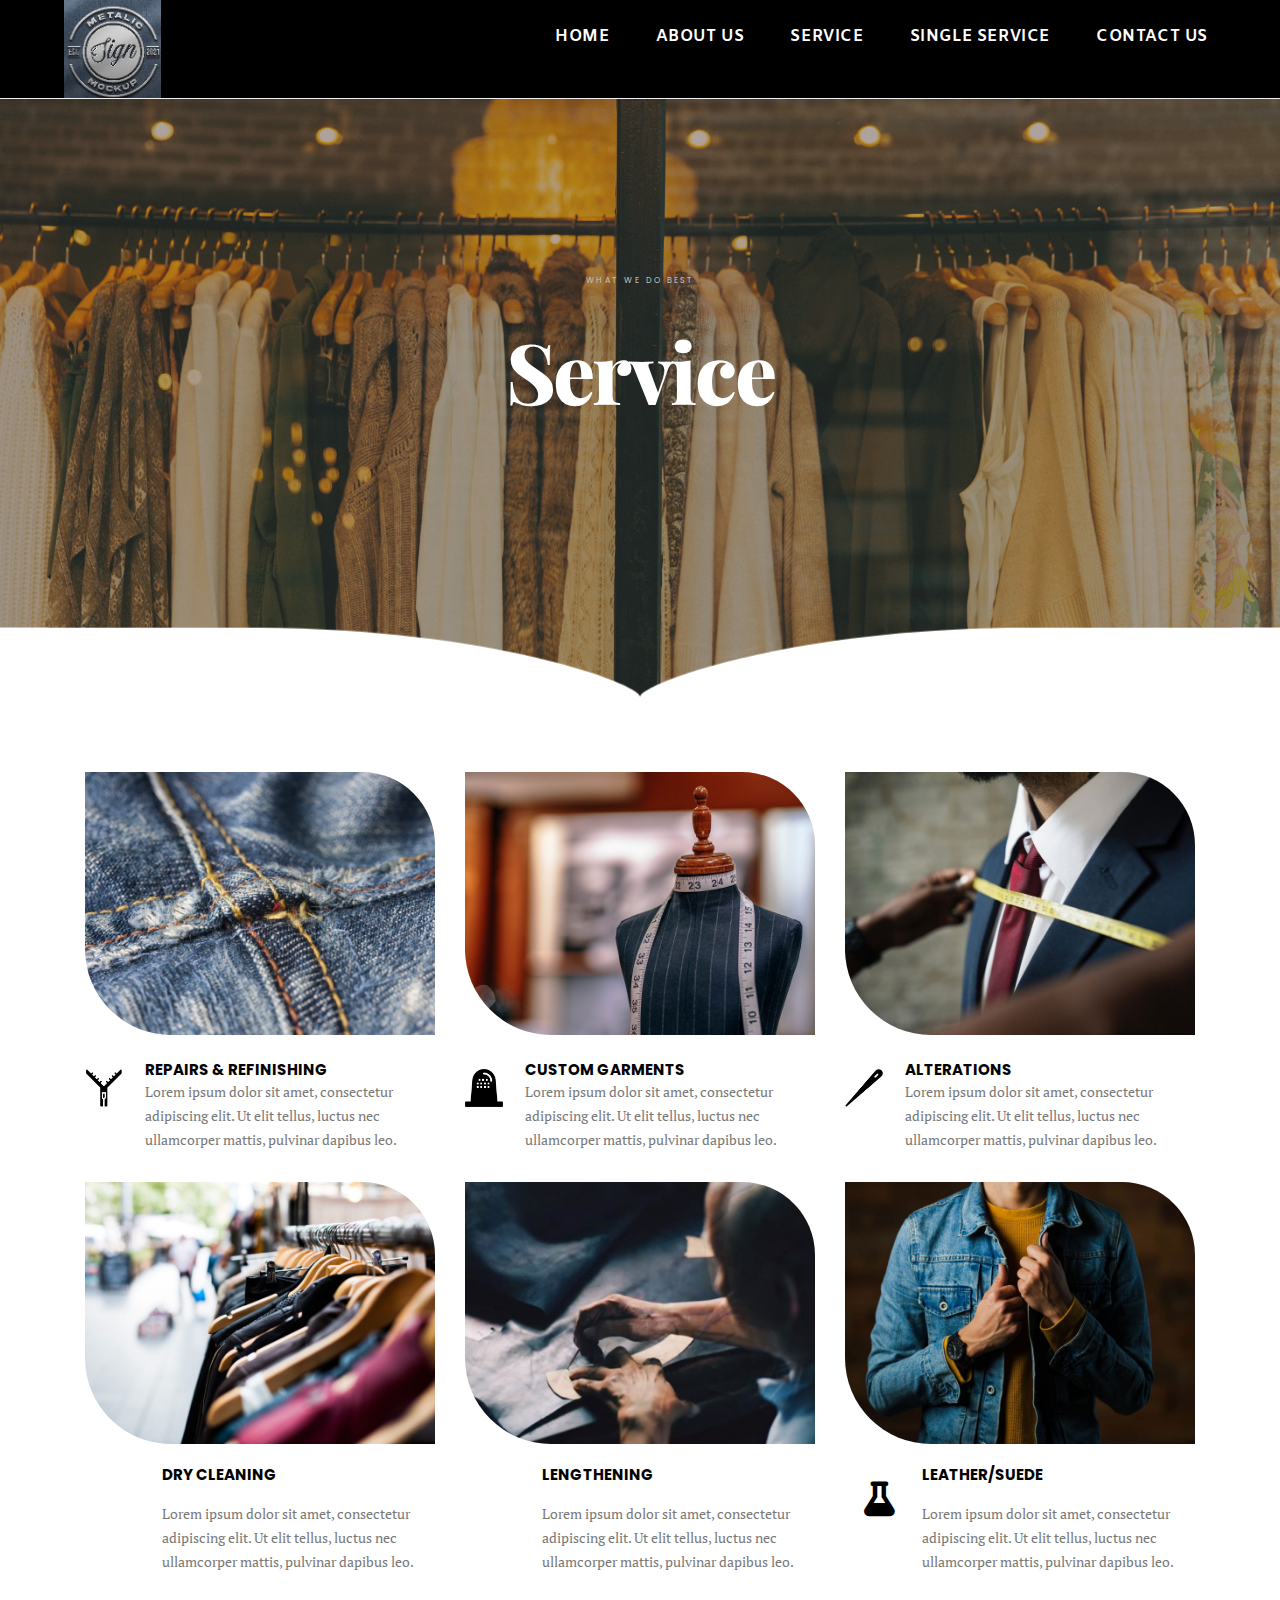
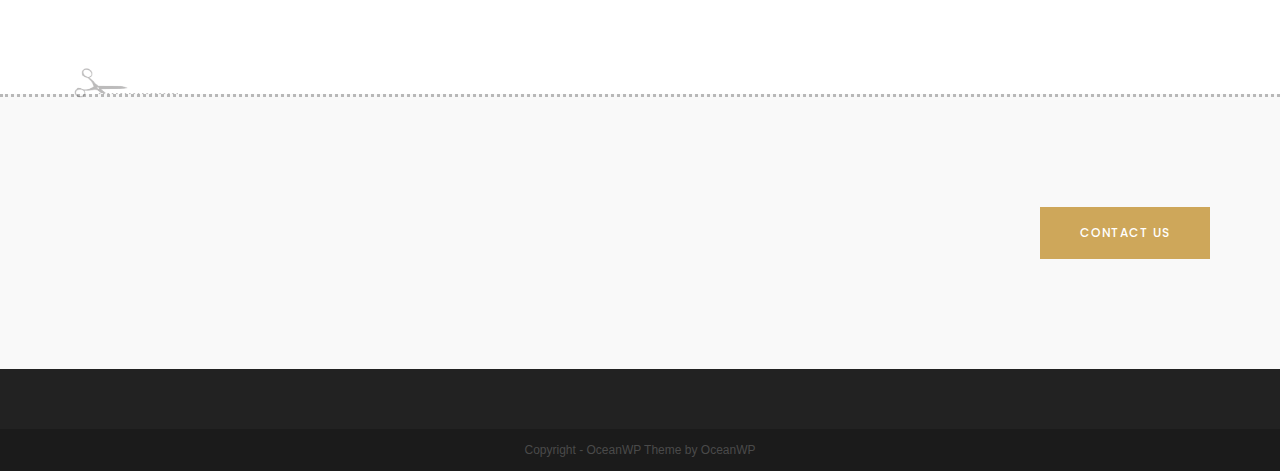
<file: menus/index.html>
<!DOCTYPE html>
<html class="html" lang="en-US">
<head>
	<meta charset="UTF-8">
	<link rel="profile" href="https://gmpg.org/xfn/11">

	<title>SERVICE</title>
<meta name="robots" content="noindex, nofollow">
<meta name="viewport" content="width=device-width, initial-scale=1">
<link rel="dns-prefetch" href="//fonts.googleapis.com">
<link rel="alternate" type="application/rss+xml" title=" &raquo; Feed" href="https://Rameezasd.github.io/Clothes-website/feed/">
<link rel="alternate" type="application/rss+xml" title=" &raquo; Comments Feed" href="https://Rameezasd.github.io/Clothes-website/comments/feed/">
<script>
window._wpemojiSettings = {"baseUrl":"https:\/\/s.w.org\/images\/core\/emoji\/14.0.0\/72x72\/","ext":".png","svgUrl":"https:\/\/s.w.org\/images\/core\/emoji\/14.0.0\/svg\/","svgExt":".svg","source":{"concatemoji":"http:\/\/localhost\/wordpress4\/wp-includes\/js\/wp-emoji-release.min.js?ver=6.3.3"}};
/*! This file is auto-generated */
!function(i,n){var o,s,e;function c(e){try{var t={supportTests:e,timestamp:(new Date).valueOf()};sessionStorage.setItem(o,JSON.stringify(t))}catch(e){}}function p(e,t,n){e.clearRect(0,0,e.canvas.width,e.canvas.height),e.fillText(t,0,0);var t=new Uint32Array(e.getImageData(0,0,e.canvas.width,e.canvas.height).data),r=(e.clearRect(0,0,e.canvas.width,e.canvas.height),e.fillText(n,0,0),new Uint32Array(e.getImageData(0,0,e.canvas.width,e.canvas.height).data));return t.every(function(e,t){return e===r[t]})}function u(e,t,n){switch(t){case"flag":return n(e,"🏳️‍⚧️","🏳️​⚧️")?!1:!n(e,"🇺🇳","🇺​🇳")&&!n(e,"🏴󠁧󠁢󠁥󠁮󠁧󠁿","🏴​󠁧​󠁢​󠁥​󠁮​󠁧​󠁿");case"emoji":return!n(e,"🫱🏻‍🫲🏿","🫱🏻​🫲🏿")}return!1}function f(e,t,n){var r="undefined"!=typeof WorkerGlobalScope&&self instanceof WorkerGlobalScope?new OffscreenCanvas(300,150):i.createElement("canvas"),a=r.getContext("2d",{willReadFrequently:!0}),o=(a.textBaseline="top",a.font="600 32px Arial",{});return e.forEach(function(e){o[e]=t(a,e,n)}),o}function t(e){var t=i.createElement("script");t.src=e,t.defer=!0,i.head.appendChild(t)}"undefined"!=typeof Promise&&(o="wpEmojiSettingsSupports",s=["flag","emoji"],n.supports={everything:!0,everythingExceptFlag:!0},e=new Promise(function(e){i.addEventListener("DOMContentLoaded",e,{once:!0})}),new Promise(function(t){var n=function(){try{var e=JSON.parse(sessionStorage.getItem(o));if("object"==typeof e&&"number"==typeof e.timestamp&&(new Date).valueOf()<e.timestamp+604800&&"object"==typeof e.supportTests)return e.supportTests}catch(e){}return null}();if(!n){if("undefined"!=typeof Worker&&"undefined"!=typeof OffscreenCanvas&&"undefined"!=typeof URL&&URL.createObjectURL&&"undefined"!=typeof Blob)try{var e="postMessage("+f.toString()+"("+[JSON.stringify(s),u.toString(),p.toString()].join(",")+"));",r=new Blob([e],{type:"text/javascript"}),a=new Worker(URL.createObjectURL(r),{name:"wpTestEmojiSupports"});return void(a.onmessage=function(e){c(n=e.data),a.terminate(),t(n)})}catch(e){}c(n=f(s,u,p))}t(n)}).then(function(e){for(var t in e)n.supports[t]=e[t],n.supports.everything=n.supports.everything&&n.supports[t],"flag"!==t&&(n.supports.everythingExceptFlag=n.supports.everythingExceptFlag&&n.supports[t]);n.supports.everythingExceptFlag=n.supports.everythingExceptFlag&&!n.supports.flag,n.DOMReady=!1,n.readyCallback=function(){n.DOMReady=!0}}).then(function(){return e}).then(function(){var e;n.supports.everything||(n.readyCallback(),(e=n.source||{}).concatemoji?t(e.concatemoji):e.wpemoji&&e.twemoji&&(t(e.twemoji),t(e.wpemoji)))}))}((window,document),window._wpemojiSettings);
</script>
<style>img.wp-smiley,
img.emoji {
	display: inline !important;
	border: none !important;
	box-shadow: none !important;
	height: 1em !important;
	width: 1em !important;
	margin: 0 0.07em !important;
	vertical-align: -0.1em !important;
	background: none !important;
	padding: 0 !important;
}</style>
	<link rel="stylesheet" id="wp-block-library-css" href="https://Rameezasd.github.io/Clothes-website/wp-includes/css/dist/block-library/style.min.css?ver=6.3.3" media="all">
<style id="wp-block-library-theme-inline-css">.wp-block-audio figcaption{color:#555;font-size:13px;text-align:center}.is-dark-theme .wp-block-audio figcaption{color:hsla(0,0%,100%,.65)}.wp-block-audio{margin:0 0 1em}.wp-block-code{border:1px solid #ccc;border-radius:4px;font-family:Menlo,Consolas,monaco,monospace;padding:.8em 1em}.wp-block-embed figcaption{color:#555;font-size:13px;text-align:center}.is-dark-theme .wp-block-embed figcaption{color:hsla(0,0%,100%,.65)}.wp-block-embed{margin:0 0 1em}.blocks-gallery-caption{color:#555;font-size:13px;text-align:center}.is-dark-theme .blocks-gallery-caption{color:hsla(0,0%,100%,.65)}.wp-block-image figcaption{color:#555;font-size:13px;text-align:center}.is-dark-theme .wp-block-image figcaption{color:hsla(0,0%,100%,.65)}.wp-block-image{margin:0 0 1em}.wp-block-pullquote{border-bottom:4px solid;border-top:4px solid;color:currentColor;margin-bottom:1.75em}.wp-block-pullquote cite,.wp-block-pullquote footer,.wp-block-pullquote__citation{color:currentColor;font-size:.8125em;font-style:normal;text-transform:uppercase}.wp-block-quote{border-left:.25em solid;margin:0 0 1.75em;padding-left:1em}.wp-block-quote cite,.wp-block-quote footer{color:currentColor;font-size:.8125em;font-style:normal;position:relative}.wp-block-quote.has-text-align-right{border-left:none;border-right:.25em solid;padding-left:0;padding-right:1em}.wp-block-quote.has-text-align-center{border:none;padding-left:0}.wp-block-quote.is-large,.wp-block-quote.is-style-large,.wp-block-quote.is-style-plain{border:none}.wp-block-search .wp-block-search__label{font-weight:700}.wp-block-search__button{border:1px solid #ccc;padding:.375em .625em}:where(.wp-block-group.has-background){padding:1.25em 2.375em}.wp-block-separator.has-css-opacity{opacity:.4}.wp-block-separator{border:none;border-bottom:2px solid;margin-left:auto;margin-right:auto}.wp-block-separator.has-alpha-channel-opacity{opacity:1}.wp-block-separator:not(.is-style-wide):not(.is-style-dots){width:100px}.wp-block-separator.has-background:not(.is-style-dots){border-bottom:none;height:1px}.wp-block-separator.has-background:not(.is-style-wide):not(.is-style-dots){height:2px}.wp-block-table{margin:0 0 1em}.wp-block-table td,.wp-block-table th{word-break:normal}.wp-block-table figcaption{color:#555;font-size:13px;text-align:center}.is-dark-theme .wp-block-table figcaption{color:hsla(0,0%,100%,.65)}.wp-block-video figcaption{color:#555;font-size:13px;text-align:center}.is-dark-theme .wp-block-video figcaption{color:hsla(0,0%,100%,.65)}.wp-block-video{margin:0 0 1em}.wp-block-template-part.has-background{margin-bottom:0;margin-top:0;padding:1.25em 2.375em}</style>
<style id="classic-theme-styles-inline-css">/*! This file is auto-generated */
.wp-block-button__link{color:#fff;background-color:#32373c;border-radius:9999px;box-shadow:none;text-decoration:none;padding:calc(.667em + 2px) calc(1.333em + 2px);font-size:1.125em}.wp-block-file__button{background:#32373c;color:#fff;text-decoration:none}</style>
<style id="global-styles-inline-css">body{--wp--preset--color--black: #000000;--wp--preset--color--cyan-bluish-gray: #abb8c3;--wp--preset--color--white: #ffffff;--wp--preset--color--pale-pink: #f78da7;--wp--preset--color--vivid-red: #cf2e2e;--wp--preset--color--luminous-vivid-orange: #ff6900;--wp--preset--color--luminous-vivid-amber: #fcb900;--wp--preset--color--light-green-cyan: #7bdcb5;--wp--preset--color--vivid-green-cyan: #00d084;--wp--preset--color--pale-cyan-blue: #8ed1fc;--wp--preset--color--vivid-cyan-blue: #0693e3;--wp--preset--color--vivid-purple: #9b51e0;--wp--preset--gradient--vivid-cyan-blue-to-vivid-purple: linear-gradient(135deg,rgba(6,147,227,1) 0%,rgb(155,81,224) 100%);--wp--preset--gradient--light-green-cyan-to-vivid-green-cyan: linear-gradient(135deg,rgb(122,220,180) 0%,rgb(0,208,130) 100%);--wp--preset--gradient--luminous-vivid-amber-to-luminous-vivid-orange: linear-gradient(135deg,rgba(252,185,0,1) 0%,rgba(255,105,0,1) 100%);--wp--preset--gradient--luminous-vivid-orange-to-vivid-red: linear-gradient(135deg,rgba(255,105,0,1) 0%,rgb(207,46,46) 100%);--wp--preset--gradient--very-light-gray-to-cyan-bluish-gray: linear-gradient(135deg,rgb(238,238,238) 0%,rgb(169,184,195) 100%);--wp--preset--gradient--cool-to-warm-spectrum: linear-gradient(135deg,rgb(74,234,220) 0%,rgb(151,120,209) 20%,rgb(207,42,186) 40%,rgb(238,44,130) 60%,rgb(251,105,98) 80%,rgb(254,248,76) 100%);--wp--preset--gradient--blush-light-purple: linear-gradient(135deg,rgb(255,206,236) 0%,rgb(152,150,240) 100%);--wp--preset--gradient--blush-bordeaux: linear-gradient(135deg,rgb(254,205,165) 0%,rgb(254,45,45) 50%,rgb(107,0,62) 100%);--wp--preset--gradient--luminous-dusk: linear-gradient(135deg,rgb(255,203,112) 0%,rgb(199,81,192) 50%,rgb(65,88,208) 100%);--wp--preset--gradient--pale-ocean: linear-gradient(135deg,rgb(255,245,203) 0%,rgb(182,227,212) 50%,rgb(51,167,181) 100%);--wp--preset--gradient--electric-grass: linear-gradient(135deg,rgb(202,248,128) 0%,rgb(113,206,126) 100%);--wp--preset--gradient--midnight: linear-gradient(135deg,rgb(2,3,129) 0%,rgb(40,116,252) 100%);--wp--preset--font-size--small: 13px;--wp--preset--font-size--medium: 20px;--wp--preset--font-size--large: 36px;--wp--preset--font-size--x-large: 42px;--wp--preset--spacing--20: 0.44rem;--wp--preset--spacing--30: 0.67rem;--wp--preset--spacing--40: 1rem;--wp--preset--spacing--50: 1.5rem;--wp--preset--spacing--60: 2.25rem;--wp--preset--spacing--70: 3.38rem;--wp--preset--spacing--80: 5.06rem;--wp--preset--shadow--natural: 6px 6px 9px rgba(0, 0, 0, 0.2);--wp--preset--shadow--deep: 12px 12px 50px rgba(0, 0, 0, 0.4);--wp--preset--shadow--sharp: 6px 6px 0px rgba(0, 0, 0, 0.2);--wp--preset--shadow--outlined: 6px 6px 0px -3px rgba(255, 255, 255, 1), 6px 6px rgba(0, 0, 0, 1);--wp--preset--shadow--crisp: 6px 6px 0px rgba(0, 0, 0, 1);}:where(.is-layout-flex){gap: 0.5em;}:where(.is-layout-grid){gap: 0.5em;}body .is-layout-flow > .alignleft{float: left;margin-inline-start: 0;margin-inline-end: 2em;}body .is-layout-flow > .alignright{float: right;margin-inline-start: 2em;margin-inline-end: 0;}body .is-layout-flow > .aligncenter{margin-left: auto !important;margin-right: auto !important;}body .is-layout-constrained > .alignleft{float: left;margin-inline-start: 0;margin-inline-end: 2em;}body .is-layout-constrained > .alignright{float: right;margin-inline-start: 2em;margin-inline-end: 0;}body .is-layout-constrained > .aligncenter{margin-left: auto !important;margin-right: auto !important;}body .is-layout-constrained > :where(:not(.alignleft):not(.alignright):not(.alignfull)){max-width: var(--wp--style--global--content-size);margin-left: auto !important;margin-right: auto !important;}body .is-layout-constrained > .alignwide{max-width: var(--wp--style--global--wide-size);}body .is-layout-flex{display: flex;}body .is-layout-flex{flex-wrap: wrap;align-items: center;}body .is-layout-flex > *{margin: 0;}body .is-layout-grid{display: grid;}body .is-layout-grid > *{margin: 0;}:where(.wp-block-columns.is-layout-flex){gap: 2em;}:where(.wp-block-columns.is-layout-grid){gap: 2em;}:where(.wp-block-post-template.is-layout-flex){gap: 1.25em;}:where(.wp-block-post-template.is-layout-grid){gap: 1.25em;}.has-black-color{color: var(--wp--preset--color--black) !important;}.has-cyan-bluish-gray-color{color: var(--wp--preset--color--cyan-bluish-gray) !important;}.has-white-color{color: var(--wp--preset--color--white) !important;}.has-pale-pink-color{color: var(--wp--preset--color--pale-pink) !important;}.has-vivid-red-color{color: var(--wp--preset--color--vivid-red) !important;}.has-luminous-vivid-orange-color{color: var(--wp--preset--color--luminous-vivid-orange) !important;}.has-luminous-vivid-amber-color{color: var(--wp--preset--color--luminous-vivid-amber) !important;}.has-light-green-cyan-color{color: var(--wp--preset--color--light-green-cyan) !important;}.has-vivid-green-cyan-color{color: var(--wp--preset--color--vivid-green-cyan) !important;}.has-pale-cyan-blue-color{color: var(--wp--preset--color--pale-cyan-blue) !important;}.has-vivid-cyan-blue-color{color: var(--wp--preset--color--vivid-cyan-blue) !important;}.has-vivid-purple-color{color: var(--wp--preset--color--vivid-purple) !important;}.has-black-background-color{background-color: var(--wp--preset--color--black) !important;}.has-cyan-bluish-gray-background-color{background-color: var(--wp--preset--color--cyan-bluish-gray) !important;}.has-white-background-color{background-color: var(--wp--preset--color--white) !important;}.has-pale-pink-background-color{background-color: var(--wp--preset--color--pale-pink) !important;}.has-vivid-red-background-color{background-color: var(--wp--preset--color--vivid-red) !important;}.has-luminous-vivid-orange-background-color{background-color: var(--wp--preset--color--luminous-vivid-orange) !important;}.has-luminous-vivid-amber-background-color{background-color: var(--wp--preset--color--luminous-vivid-amber) !important;}.has-light-green-cyan-background-color{background-color: var(--wp--preset--color--light-green-cyan) !important;}.has-vivid-green-cyan-background-color{background-color: var(--wp--preset--color--vivid-green-cyan) !important;}.has-pale-cyan-blue-background-color{background-color: var(--wp--preset--color--pale-cyan-blue) !important;}.has-vivid-cyan-blue-background-color{background-color: var(--wp--preset--color--vivid-cyan-blue) !important;}.has-vivid-purple-background-color{background-color: var(--wp--preset--color--vivid-purple) !important;}.has-black-border-color{border-color: var(--wp--preset--color--black) !important;}.has-cyan-bluish-gray-border-color{border-color: var(--wp--preset--color--cyan-bluish-gray) !important;}.has-white-border-color{border-color: var(--wp--preset--color--white) !important;}.has-pale-pink-border-color{border-color: var(--wp--preset--color--pale-pink) !important;}.has-vivid-red-border-color{border-color: var(--wp--preset--color--vivid-red) !important;}.has-luminous-vivid-orange-border-color{border-color: var(--wp--preset--color--luminous-vivid-orange) !important;}.has-luminous-vivid-amber-border-color{border-color: var(--wp--preset--color--luminous-vivid-amber) !important;}.has-light-green-cyan-border-color{border-color: var(--wp--preset--color--light-green-cyan) !important;}.has-vivid-green-cyan-border-color{border-color: var(--wp--preset--color--vivid-green-cyan) !important;}.has-pale-cyan-blue-border-color{border-color: var(--wp--preset--color--pale-cyan-blue) !important;}.has-vivid-cyan-blue-border-color{border-color: var(--wp--preset--color--vivid-cyan-blue) !important;}.has-vivid-purple-border-color{border-color: var(--wp--preset--color--vivid-purple) !important;}.has-vivid-cyan-blue-to-vivid-purple-gradient-background{background: var(--wp--preset--gradient--vivid-cyan-blue-to-vivid-purple) !important;}.has-light-green-cyan-to-vivid-green-cyan-gradient-background{background: var(--wp--preset--gradient--light-green-cyan-to-vivid-green-cyan) !important;}.has-luminous-vivid-amber-to-luminous-vivid-orange-gradient-background{background: var(--wp--preset--gradient--luminous-vivid-amber-to-luminous-vivid-orange) !important;}.has-luminous-vivid-orange-to-vivid-red-gradient-background{background: var(--wp--preset--gradient--luminous-vivid-orange-to-vivid-red) !important;}.has-very-light-gray-to-cyan-bluish-gray-gradient-background{background: var(--wp--preset--gradient--very-light-gray-to-cyan-bluish-gray) !important;}.has-cool-to-warm-spectrum-gradient-background{background: var(--wp--preset--gradient--cool-to-warm-spectrum) !important;}.has-blush-light-purple-gradient-background{background: var(--wp--preset--gradient--blush-light-purple) !important;}.has-blush-bordeaux-gradient-background{background: var(--wp--preset--gradient--blush-bordeaux) !important;}.has-luminous-dusk-gradient-background{background: var(--wp--preset--gradient--luminous-dusk) !important;}.has-pale-ocean-gradient-background{background: var(--wp--preset--gradient--pale-ocean) !important;}.has-electric-grass-gradient-background{background: var(--wp--preset--gradient--electric-grass) !important;}.has-midnight-gradient-background{background: var(--wp--preset--gradient--midnight) !important;}.has-small-font-size{font-size: var(--wp--preset--font-size--small) !important;}.has-medium-font-size{font-size: var(--wp--preset--font-size--medium) !important;}.has-large-font-size{font-size: var(--wp--preset--font-size--large) !important;}.has-x-large-font-size{font-size: var(--wp--preset--font-size--x-large) !important;}
.wp-block-navigation a:where(:not(.wp-element-button)){color: inherit;}
:where(.wp-block-post-template.is-layout-flex){gap: 1.25em;}:where(.wp-block-post-template.is-layout-grid){gap: 1.25em;}
:where(.wp-block-columns.is-layout-flex){gap: 2em;}:where(.wp-block-columns.is-layout-grid){gap: 2em;}
.wp-block-pullquote{font-size: 1.5em;line-height: 1.6;}</style>
<link rel="stylesheet" id="font-awesome-css" href="https://Rameezasd.github.io/Clothes-website/wp-content/themes/oceanwp/assets/fonts/fontawesome/css/all.min.css?ver=5.15.1" media="all">
<link rel="stylesheet" id="simple-line-icons-css" href="https://Rameezasd.github.io/Clothes-website/wp-content/themes/oceanwp/assets/css/third/simple-line-icons.min.css?ver=2.4.0" media="all">
<link rel="stylesheet" id="oceanwp-style-css" href="https://Rameezasd.github.io/Clothes-website/wp-content/themes/oceanwp/assets/css/style.min.css?ver=3.3.3" media="all">
<link rel="stylesheet" id="oceanwp-google-font-amiko-css" href="//fonts.googleapis.com/css?family=Amiko%3A100%2C200%2C300%2C400%2C500%2C600%2C700%2C800%2C900%2C100i%2C200i%2C300i%2C400i%2C500i%2C600i%2C700i%2C800i%2C900i&#038;subset=latin&#038;display=swap&#038;ver=6.3.3" media="all">
<link rel="stylesheet" id="elementor-icons-css" href="https://Rameezasd.github.io/Clothes-website/wp-content/plugins/elementor/assets/lib/eicons/css/elementor-icons.min.css?ver=5.15.0" media="all">
<link rel="stylesheet" id="elementor-frontend-css" href="https://Rameezasd.github.io/Clothes-website/wp-content/plugins/elementor/assets/css/frontend-lite.min.css?ver=3.6.8" media="all">
<link rel="stylesheet" id="elementor-post-18-css" href="https://Rameezasd.github.io/Clothes-website/wp-content/uploads/elementor/css/post-18.css?ver=1659203072" media="all">
<link rel="stylesheet" id="elementor-global-css" href="https://Rameezasd.github.io/Clothes-website/wp-content/uploads/elementor/css/global.css?ver=1659204925" media="all">
<link rel="stylesheet" id="elementor-post-12-css" href="https://Rameezasd.github.io/Clothes-website/wp-content/uploads/elementor/css/post-12.css?ver=1659204046" media="all">
<link rel="stylesheet" id="oe-widgets-style-css" href="https://Rameezasd.github.io/Clothes-website/wp-content/plugins/ocean-extra/assets/css/widgets.css?ver=6.3.3" media="all">
<link rel="stylesheet" id="google-fonts-1-css" href="https://fonts.googleapis.com/css?family=Roboto%3A100%2C100italic%2C200%2C200italic%2C300%2C300italic%2C400%2C400italic%2C500%2C500italic%2C600%2C600italic%2C700%2C700italic%2C800%2C800italic%2C900%2C900italic%7CRoboto+Slab%3A100%2C100italic%2C200%2C200italic%2C300%2C300italic%2C400%2C400italic%2C500%2C500italic%2C600%2C600italic%2C700%2C700italic%2C800%2C800italic%2C900%2C900italic%7CPoppins%3A100%2C100italic%2C200%2C200italic%2C300%2C300italic%2C400%2C400italic%2C500%2C500italic%2C600%2C600italic%2C700%2C700italic%2C800%2C800italic%2C900%2C900italic%7CPlayfair+Display%3A100%2C100italic%2C200%2C200italic%2C300%2C300italic%2C400%2C400italic%2C500%2C500italic%2C600%2C600italic%2C700%2C700italic%2C800%2C800italic%2C900%2C900italic%7CPT+Serif%3A100%2C100italic%2C200%2C200italic%2C300%2C300italic%2C400%2C400italic%2C500%2C500italic%2C600%2C600italic%2C700%2C700italic%2C800%2C800italic%2C900%2C900italic&#038;display=auto&#038;ver=6.3.3" media="all">
<link rel="stylesheet" id="elementor-icons-shared-0-css" href="https://Rameezasd.github.io/Clothes-website/wp-content/plugins/elementor/assets/lib/font-awesome/css/fontawesome.min.css?ver=5.15.3" media="all">
<link rel="stylesheet" id="elementor-icons-fa-regular-css" href="https://Rameezasd.github.io/Clothes-website/wp-content/plugins/elementor/assets/lib/font-awesome/css/regular.min.css?ver=5.15.3" media="all">
<link rel="stylesheet" id="elementor-icons-fa-solid-css" href="https://Rameezasd.github.io/Clothes-website/wp-content/plugins/elementor/assets/lib/font-awesome/css/solid.min.css?ver=5.15.3" media="all">
<script src="https://Rameezasd.github.io/Clothes-website/wp-includes/js/jquery/jquery.min.js?ver=3.7.0" id="jquery-core-js"></script>
<script src="https://Rameezasd.github.io/Clothes-website/wp-includes/js/jquery/jquery-migrate.min.js?ver=3.4.1" id="jquery-migrate-js"></script>
<link rel="https://api.w.org/" href="https://Rameezasd.github.io/Clothes-website/wp-json/">
<link rel="alternate" type="application/json" href="https://Rameezasd.github.io/Clothes-website/wp-json/wp/v2/pages/12">
<link rel="EditURI" type="application/rsd+xml" title="RSD" href="https://Rameezasd.github.io/Clothes-website/xmlrpc.php?rsd">
<meta name="generator" content="WordPress 6.3.3">
<link rel="canonical" href="https://Rameezasd.github.io/Clothes-website/menus/">
<link rel="shortlink" href="https://Rameezasd.github.io/Clothes-website/?p=12">
<link rel="alternate" type="application/json+oembed" href="https://Rameezasd.github.io/Clothes-website/wp-json/oembed/1.0/embed?url=https%3A%2F%2FRameezasd.github.io%2FClothes-website%2Fmenus%2F">
<link rel="alternate" type="text/xml+oembed" href="https://Rameezasd.github.io/Clothes-website/wp-json/oembed/1.0/embed?url=https%3A%2F%2FRameezasd.github.io%2FClothes-website%2Fmenus%2F#038;format=xml">
<!-- OceanWP CSS -->
<style type="text/css">/* Header CSS */#site-header,.has-transparent-header .is-sticky #site-header,.has-vh-transparent .is-sticky #site-header.vertical-header,#searchform-header-replace{background-color:#000000}#site-header.has-header-media .overlay-header-media{background-color:rgba(0,0,0,0.5)}#site-logo #site-logo-inner a img,#site-header.center-header #site-navigation-wrap .middle-site-logo a img{max-width:97px}#site-header #site-logo #site-logo-inner a img,#site-header.center-header #site-navigation-wrap .middle-site-logo a img{max-height:102px}#site-navigation-wrap .dropdown-menu >li >a,.oceanwp-mobile-menu-icon a,#searchform-header-replace-close{color:#ffffff}#site-navigation-wrap .dropdown-menu >li >a .owp-icon use,.oceanwp-mobile-menu-icon a .owp-icon use,#searchform-header-replace-close .owp-icon use{stroke:#ffffff}#site-navigation-wrap .dropdown-menu >li >a{background-color:#000000}#site-navigation-wrap .dropdown-menu >li >a:hover,#site-navigation-wrap .dropdown-menu >li.sfHover >a{background-color:#ffffff}/* Typography CSS */#site-navigation-wrap .dropdown-menu >li >a,#site-header.full_screen-header .fs-dropdown-menu >li >a,#site-header.top-header #site-navigation-wrap .dropdown-menu >li >a,#site-header.center-header #site-navigation-wrap .dropdown-menu >li >a,#site-header.medium-header #site-navigation-wrap .dropdown-menu >li >a,.oceanwp-mobile-menu-icon a{font-family:Amiko;font-weight:800;font-style:normal;font-size:16px;text-transform:uppercase}</style>
</head>

<body class="page-template page-template-elementor_header_footer page page-id-12 wp-custom-logo wp-embed-responsive oceanwp-theme dropdown-mobile default-breakpoint has-sidebar content-right-sidebar page-header-disabled has-breadcrumbs elementor-default elementor-template-full-width elementor-kit-18 elementor-page elementor-page-12" itemscope="itemscope" itemtype="https://schema.org/WebPage">

	
	
	<div id="outer-wrap" class="site clr">

		<a class="skip-link screen-reader-text" href="#main">Skip to content</a>

		
		<div id="wrap" class="clr">

			
			
<header id="site-header" class="minimal-header effect-ten clr" data-height="74" itemscope="itemscope" itemtype="https://schema.org/WPHeader" role="banner">

	
					
			<div id="site-header-inner" class="clr container">

				
				

<div id="site-logo" class="clr" itemscope itemtype="https://schema.org/Brand">

	
	<div id="site-logo-inner" class="clr">

		<a href="https://Rameezasd.github.io/Clothes-website/" class="custom-logo-link" rel="home"><img width="205" height="207" src="https://Rameezasd.github.io/Clothes-website/wp-content/uploads/2022/07/cropped-Untitled.jpg" class="custom-logo" alt="" decoding="async" srcset="https://Rameezasd.github.io/Clothes-website/wp-content/uploads/2022/07/cropped-Untitled.jpg 205w, https://Rameezasd.github.io/Clothes-website/wp-content/uploads/2022/07/cropped-Untitled-150x150.jpg 150w" sizes="(max-width: 205px) 100vw, 205px"></a>
	</div>
<!-- #site-logo-inner -->

	
	
</div>
<!-- #site-logo -->

			<div id="site-navigation-wrap" class="clr">
			
			
			
			<nav id="site-navigation" class="navigation main-navigation clr" itemscope="itemscope" itemtype="https://schema.org/SiteNavigationElement" role="navigation">

				<ul id="menu-fastfood-websites" class="main-menu dropdown-menu sf-menu">
<li id="menu-item-94" class="menu-item menu-item-type-post_type menu-item-object-page menu-item-home menu-item-94"><a href="https://Rameezasd.github.io/Clothes-website/" class="menu-link"><span class="text-wrap">HOME</span></a></li>
<li id="menu-item-93" class="menu-item menu-item-type-post_type menu-item-object-page menu-item-93"><a href="https://Rameezasd.github.io/Clothes-website/about-us/" class="menu-link"><span class="text-wrap">ABOUT US</span></a></li>
<li id="menu-item-92" class="menu-item menu-item-type-post_type menu-item-object-page current-menu-item page_item page-item-12 current_page_item menu-item-92"><a href="https://Rameezasd.github.io/Clothes-website/menus/" class="menu-link"><span class="text-wrap">SERVICE</span></a></li>
<li id="menu-item-91" class="menu-item menu-item-type-post_type menu-item-object-page menu-item-91"><a href="https://Rameezasd.github.io/Clothes-website/gallery/" class="menu-link"><span class="text-wrap">SINGLE SERVICE</span></a></li>
<li id="menu-item-90" class="menu-item menu-item-type-post_type menu-item-object-page menu-item-90"><a href="https://Rameezasd.github.io/Clothes-website/contact-us/" class="menu-link"><span class="text-wrap">CONTACT US</span></a></li>
</ul>
			</nav><!-- #site-navigation -->

			
			
					</div>
<!-- #site-navigation-wrap -->
			
		
	
				
	
	<div class="oceanwp-mobile-menu-icon clr mobile-right">

		
		
		
		<a href="#" class="mobile-menu" aria-label="Mobile Menu">
							<i class="fa fa-bars" aria-hidden="true"></i>
								<span class="oceanwp-text">Menu</span>
				<span class="oceanwp-close-text">Close</span>
						</a>

		
		
		
	</div>
<!-- #oceanwp-mobile-menu-navbar -->

	

			</div>
<!-- #site-header-inner -->

			
<div id="mobile-dropdown" class="clr">

	<nav class="clr" itemscope="itemscope" itemtype="https://schema.org/SiteNavigationElement">

		<ul id="menu-fastfood-websites-1" class="menu">
<li class="menu-item menu-item-type-post_type menu-item-object-page menu-item-home menu-item-94"><a href="https://Rameezasd.github.io/Clothes-website/">HOME</a></li>
<li class="menu-item menu-item-type-post_type menu-item-object-page menu-item-93"><a href="https://Rameezasd.github.io/Clothes-website/about-us/">ABOUT US</a></li>
<li class="menu-item menu-item-type-post_type menu-item-object-page current-menu-item page_item page-item-12 current_page_item menu-item-92"><a href="https://Rameezasd.github.io/Clothes-website/menus/" aria-current="page">SERVICE</a></li>
<li class="menu-item menu-item-type-post_type menu-item-object-page menu-item-91"><a href="https://Rameezasd.github.io/Clothes-website/gallery/">SINGLE SERVICE</a></li>
<li class="menu-item menu-item-type-post_type menu-item-object-page menu-item-90"><a href="https://Rameezasd.github.io/Clothes-website/contact-us/">CONTACT US</a></li>
</ul>
<div id="mobile-menu-search" class="clr">
	<form aria-label="Search this website" method="get" action="http://localhost/wordpress4/" class="mobile-searchform" role="search">
		<input aria-label="Insert search query" value="" class="field" id="ocean-mobile-search-1" type="search" name="s" autocomplete="off" placeholder="Search">
		<button aria-label="Submit search" type="submit" class="searchform-submit">
			<i class=" icon-magnifier" aria-hidden="true" role="img"></i>		</button>
					</form>
</div>
<!-- .mobile-menu-search -->

	</nav>

</div>

			
			
		
		
</header><!-- #site-header -->


			
			<main id="main" class="site-main clr" role="main">

						<div data-elementor-type="wp-page" data-elementor-id="12" class="elementor elementor-12">
									<section class="elementor-section elementor-top-section elementor-element elementor-element-7354555b elementor-section-content-middle elementor-section-boxed elementor-section-height-default elementor-section-height-default" data-id="7354555b" data-element_type="section" data-settings="{&quot;background_background&quot;:&quot;classic&quot;,&quot;shape_divider_bottom&quot;:&quot;book&quot;}">
							<div class="elementor-background-overlay"></div>
						<div class="elementor-shape elementor-shape-bottom" data-negative="false">
			<svg xmlns="http://www.w3.org/2000/svg" viewbox="0 0 1000 100" preserveaspectratio="none">
	<path class="elementor-shape-fill" d="M194,99c186.7,0.7,305-78.3,306-97.2c1,18.9,119.3,97.9,306,97.2c114.3-0.3,194,0.3,194,0.3s0-91.7,0-100c0,0,0,0,0-0 L0,0v99.3C0,99.3,79.7,98.7,194,99z"></path>
</svg>		</div>
					<div class="elementor-container elementor-column-gap-extended">
					<div class="elementor-column elementor-col-100 elementor-top-column elementor-element elementor-element-384990b3" data-id="384990b3" data-element_type="column">
			<div class="elementor-widget-wrap elementor-element-populated">
								<div class="elementor-element elementor-element-4c89c621 elementor-widget elementor-widget-text-editor" data-id="4c89c621" data-element_type="widget" data-widget_type="text-editor.default">
				<div class="elementor-widget-container">
			<style>/*! elementor - v3.6.8 - 27-07-2022 */
.elementor-widget-text-editor.elementor-drop-cap-view-stacked .elementor-drop-cap{background-color:#818a91;color:#fff}.elementor-widget-text-editor.elementor-drop-cap-view-framed .elementor-drop-cap{color:#818a91;border:3px solid;background-color:transparent}.elementor-widget-text-editor:not(.elementor-drop-cap-view-default) .elementor-drop-cap{margin-top:8px}.elementor-widget-text-editor:not(.elementor-drop-cap-view-default) .elementor-drop-cap-letter{width:1em;height:1em}.elementor-widget-text-editor .elementor-drop-cap{float:left;text-align:center;line-height:1;font-size:50px}.elementor-widget-text-editor .elementor-drop-cap-letter{display:inline-block}</style>				<p>What we do best</p>						</div>
				</div>
				<div class="elementor-element elementor-element-228c9f10 animated-slow elementor-invisible elementor-widget elementor-widget-heading" data-id="228c9f10" data-element_type="widget" data-settings="{&quot;_animation&quot;:&quot;fadeIn&quot;}" data-widget_type="heading.default">
				<div class="elementor-widget-container">
			<style>/*! elementor - v3.6.8 - 27-07-2022 */
.elementor-heading-title{padding:0;margin:0;line-height:1}.elementor-widget-heading .elementor-heading-title[class*=elementor-size-]>a{color:inherit;font-size:inherit;line-height:inherit}.elementor-widget-heading .elementor-heading-title.elementor-size-small{font-size:15px}.elementor-widget-heading .elementor-heading-title.elementor-size-medium{font-size:19px}.elementor-widget-heading .elementor-heading-title.elementor-size-large{font-size:29px}.elementor-widget-heading .elementor-heading-title.elementor-size-xl{font-size:39px}.elementor-widget-heading .elementor-heading-title.elementor-size-xxl{font-size:59px}</style>
<h1 class="elementor-heading-title elementor-size-default">Service</h1>		</div>
				</div>
				<div class="elementor-element elementor-element-24019573 animated-slow elementor-widget-divider--view-line elementor-invisible elementor-widget elementor-widget-divider" data-id="24019573" data-element_type="widget" data-settings="{&quot;_animation&quot;:&quot;fadeIn&quot;,&quot;_animation_delay&quot;:1200}" data-widget_type="divider.default">
				<div class="elementor-widget-container">
			<style>/*! elementor - v3.6.8 - 27-07-2022 */
.elementor-widget-divider{--divider-border-style:none;--divider-border-width:1px;--divider-color:#2c2c2c;--divider-icon-size:20px;--divider-element-spacing:10px;--divider-pattern-height:24px;--divider-pattern-size:20px;--divider-pattern-url:none;--divider-pattern-repeat:repeat-x}.elementor-widget-divider .elementor-divider{display:-webkit-box;display:-ms-flexbox;display:flex}.elementor-widget-divider .elementor-divider__text{font-size:15px;line-height:1;max-width:95%}.elementor-widget-divider .elementor-divider__element{margin:0 var(--divider-element-spacing);-ms-flex-negative:0;flex-shrink:0}.elementor-widget-divider .elementor-icon{font-size:var(--divider-icon-size)}.elementor-widget-divider .elementor-divider-separator{display:-webkit-box;display:-ms-flexbox;display:flex;margin:0;direction:ltr}.elementor-widget-divider--view-line_icon .elementor-divider-separator,.elementor-widget-divider--view-line_text .elementor-divider-separator{-webkit-box-align:center;-ms-flex-align:center;align-items:center}.elementor-widget-divider--view-line_icon .elementor-divider-separator:after,.elementor-widget-divider--view-line_icon .elementor-divider-separator:before,.elementor-widget-divider--view-line_text .elementor-divider-separator:after,.elementor-widget-divider--view-line_text .elementor-divider-separator:before{display:block;content:"";border-bottom:0;-webkit-box-flex:1;-ms-flex-positive:1;flex-grow:1;border-top:var(--divider-border-width) var(--divider-border-style) var(--divider-color)}.elementor-widget-divider--element-align-left .elementor-divider .elementor-divider-separator>.elementor-divider__svg:first-of-type{-webkit-box-flex:0;-ms-flex-positive:0;flex-grow:0;-ms-flex-negative:100;flex-shrink:100}.elementor-widget-divider--element-align-left .elementor-divider-separator:before{content:none}.elementor-widget-divider--element-align-left .elementor-divider__element{margin-left:0}.elementor-widget-divider--element-align-right .elementor-divider .elementor-divider-separator>.elementor-divider__svg:last-of-type{-webkit-box-flex:0;-ms-flex-positive:0;flex-grow:0;-ms-flex-negative:100;flex-shrink:100}.elementor-widget-divider--element-align-right .elementor-divider-separator:after{content:none}.elementor-widget-divider--element-align-right .elementor-divider__element{margin-right:0}.elementor-widget-divider:not(.elementor-widget-divider--view-line_text):not(.elementor-widget-divider--view-line_icon) .elementor-divider-separator{border-top:var(--divider-border-width) var(--divider-border-style) var(--divider-color)}.elementor-widget-divider--separator-type-pattern{--divider-border-style:none}.elementor-widget-divider--separator-type-pattern.elementor-widget-divider--view-line .elementor-divider-separator,.elementor-widget-divider--separator-type-pattern:not(.elementor-widget-divider--view-line) .elementor-divider-separator:after,.elementor-widget-divider--separator-type-pattern:not(.elementor-widget-divider--view-line) .elementor-divider-separator:before,.elementor-widget-divider--separator-type-pattern:not([class*=elementor-widget-divider--view]) .elementor-divider-separator{width:100%;min-height:var(--divider-pattern-height);-webkit-mask-size:var(--divider-pattern-size) 100%;mask-size:var(--divider-pattern-size) 100%;-webkit-mask-repeat:var(--divider-pattern-repeat);mask-repeat:var(--divider-pattern-repeat);background-color:var(--divider-color);-webkit-mask-image:var(--divider-pattern-url);mask-image:var(--divider-pattern-url)}.elementor-widget-divider--no-spacing{--divider-pattern-size:auto}.elementor-widget-divider--bg-round{--divider-pattern-repeat:round}.rtl .elementor-widget-divider .elementor-divider__text{direction:rtl}.e-container>.elementor-widget-divider{width:var(--container-widget-width,100%);-webkit-box-flex:1;-ms-flex-positive:1;flex-grow:1}</style>		<div class="elementor-divider">
			<span class="elementor-divider-separator">
						</span>
		</div>
				</div>
				</div>
					</div>
		</div>
							</div>
		</section>
				<section class="elementor-section elementor-top-section elementor-element elementor-element-3263dbde elementor-section-boxed elementor-section-height-default elementor-section-height-default" data-id="3263dbde" data-element_type="section" data-settings="{&quot;background_background&quot;:&quot;classic&quot;}">
						<div class="elementor-container elementor-column-gap-no">
					<div class="elementor-column elementor-col-100 elementor-top-column elementor-element elementor-element-767c492" data-id="767c492" data-element_type="column">
			<div class="elementor-widget-wrap elementor-element-populated">
								<section class="elementor-section elementor-inner-section elementor-element elementor-element-35cc31f elementor-section-boxed elementor-section-height-default elementor-section-height-default" data-id="35cc31f" data-element_type="section">
						<div class="elementor-container elementor-column-gap-extended">
					<div class="elementor-column elementor-col-33 elementor-inner-column elementor-element elementor-element-7ee9f615" data-id="7ee9f615" data-element_type="column">
			<div class="elementor-widget-wrap elementor-element-populated">
								<div class="elementor-element elementor-element-4ea38075 elementor-widget elementor-widget-image" data-id="4ea38075" data-element_type="widget" data-widget_type="image.default">
				<div class="elementor-widget-container">
			<style>/*! elementor - v3.6.8 - 27-07-2022 */
.elementor-widget-image{text-align:center}.elementor-widget-image a{display:inline-block}.elementor-widget-image a img[src$=".svg"]{width:48px}.elementor-widget-image img{vertical-align:middle;display:inline-block}</style>												<img decoding="async" src="https://Rameezasd.github.io/Clothes-website/wp-content/uploads/elementor/thumbs/pexels-photo-531759-psjczgeb1hxx675dabl0hznes3ivtz6kfc20c7x20g.jpeg" title="pexels-photo-531759.jpeg" alt="pexels-photo-531759.jpeg">															</div>
				</div>
				<div class="elementor-element elementor-element-30ffe5a8 elementor-position-left elementor-vertical-align-top elementor-widget elementor-widget-image-box" data-id="30ffe5a8" data-element_type="widget" data-widget_type="image-box.default">
				<div class="elementor-widget-container">
			<style>/*! elementor - v3.6.8 - 27-07-2022 */
.elementor-widget-image-box .elementor-image-box-content{width:100%}@media (min-width:768px){.elementor-widget-image-box.elementor-position-left .elementor-image-box-wrapper,.elementor-widget-image-box.elementor-position-right .elementor-image-box-wrapper{display:-webkit-box;display:-ms-flexbox;display:flex}.elementor-widget-image-box.elementor-position-right .elementor-image-box-wrapper{text-align:right;-webkit-box-orient:horizontal;-webkit-box-direction:reverse;-ms-flex-direction:row-reverse;flex-direction:row-reverse}.elementor-widget-image-box.elementor-position-left .elementor-image-box-wrapper{text-align:left;-webkit-box-orient:horizontal;-webkit-box-direction:normal;-ms-flex-direction:row;flex-direction:row}.elementor-widget-image-box.elementor-position-top .elementor-image-box-img{margin:auto}.elementor-widget-image-box.elementor-vertical-align-top .elementor-image-box-wrapper{-webkit-box-align:start;-ms-flex-align:start;align-items:flex-start}.elementor-widget-image-box.elementor-vertical-align-middle .elementor-image-box-wrapper{-webkit-box-align:center;-ms-flex-align:center;align-items:center}.elementor-widget-image-box.elementor-vertical-align-bottom .elementor-image-box-wrapper{-webkit-box-align:end;-ms-flex-align:end;align-items:flex-end}}@media (max-width:767px){.elementor-widget-image-box .elementor-image-box-img{margin-left:auto!important;margin-right:auto!important;margin-bottom:15px}}.elementor-widget-image-box .elementor-image-box-img{display:inline-block}.elementor-widget-image-box .elementor-image-box-title a{color:inherit}.elementor-widget-image-box .elementor-image-box-wrapper{text-align:center}.elementor-widget-image-box .elementor-image-box-description{margin:0}</style>
<div class="elementor-image-box-wrapper">
<figure class="elementor-image-box-img"><img decoding="async" width="150" height="150" src="https://Rameezasd.github.io/Clothes-website/wp-content/uploads/2022/07/zipper-blk-illustrio.png" class="attachment-full size-full" alt=""></figure><div class="elementor-image-box-content">
<h3 class="elementor-image-box-title">Repairs &amp; Refinishing</h3>
<p class="elementor-image-box-description">Lorem ipsum dolor sit amet, consectetur adipiscing elit. Ut elit tellus, luctus nec ullamcorper mattis, pulvinar dapibus leo.</p>
</div>
</div>		</div>
				</div>
					</div>
		</div>
				<div class="elementor-column elementor-col-33 elementor-inner-column elementor-element elementor-element-a622868" data-id="a622868" data-element_type="column">
			<div class="elementor-widget-wrap elementor-element-populated">
								<div class="elementor-element elementor-element-5bae50c1 elementor-widget elementor-widget-image" data-id="5bae50c1" data-element_type="widget" data-widget_type="image.default">
				<div class="elementor-widget-container">
																<a href="https://Rameezasd.github.io/Clothes-website/wp-content/uploads/2022/07/fancycrave-254180-unsplash.jpg" data-elementor-open-lightbox="yes" data-elementor-lightbox-title="fancycrave-254180-unsplash.jpg" e-action-hash="#elementor-action%3Aaction%3Dlightbox%26settings%3DeyJpZCI6IjMxIiwidXJsIjoiaHR0cDpcL1wvbG9jYWxob3N0XC93b3JkcHJlc3M0XC93cC1jb250ZW50XC91cGxvYWRzXC8yMDIyXC8wN1wvZmFuY3ljcmF2ZS0yNTQxODAtdW5zcGxhc2guanBnIn0%3D">
							<img decoding="async" src="https://Rameezasd.github.io/Clothes-website/wp-content/uploads/elementor/thumbs/fancycrave-254180-unsplash-psjczwdk9ojsnki5p0ho6dm8vnc4gty05j59hx9d2o.jpg" title="fancycrave-254180-unsplash.jpg" alt="fancycrave-254180-unsplash.jpg">								</a>
															</div>
				</div>
				<div class="elementor-element elementor-element-5f6fd558 elementor-position-left elementor-vertical-align-top elementor-widget elementor-widget-image-box" data-id="5f6fd558" data-element_type="widget" data-widget_type="image-box.default">
				<div class="elementor-widget-container">
			<div class="elementor-image-box-wrapper">
<figure class="elementor-image-box-img"><img decoding="async" width="150" height="150" src="https://Rameezasd.github.io/Clothes-website/wp-content/uploads/2022/07/thimble-blk-illustrio.png" class="attachment-full size-full" alt=""></figure><div class="elementor-image-box-content">
<h3 class="elementor-image-box-title">Custom Garments</h3>
<p class="elementor-image-box-description">Lorem ipsum dolor sit amet, consectetur adipiscing elit. Ut elit tellus, luctus nec ullamcorper mattis, pulvinar dapibus leo.</p>
</div>
</div>		</div>
				</div>
					</div>
		</div>
				<div class="elementor-column elementor-col-33 elementor-inner-column elementor-element elementor-element-291b5ff0" data-id="291b5ff0" data-element_type="column">
			<div class="elementor-widget-wrap elementor-element-populated">
								<div class="elementor-element elementor-element-16f0fe19 elementor-widget elementor-widget-image" data-id="16f0fe19" data-element_type="widget" data-widget_type="image.default">
				<div class="elementor-widget-container">
																<a href="https://Rameezasd.github.io/Clothes-website/wp-content/uploads/2022/07/rawpixel-760104-unsplash.jpg" data-elementor-open-lightbox="yes" data-elementor-lightbox-title="rawpixel-760104-unsplash.jpg" e-action-hash="#elementor-action%3Aaction%3Dlightbox%26settings%3DeyJpZCI6IjMzIiwidXJsIjoiaHR0cDpcL1wvbG9jYWxob3N0XC93b3JkcHJlc3M0XC93cC1jb250ZW50XC91cGxvYWRzXC8yMDIyXC8wN1wvcmF3cGl4ZWwtNzYwMTA0LXVuc3BsYXNoLmpwZyJ9">
							<img decoding="async" src="https://Rameezasd.github.io/Clothes-website/wp-content/uploads/elementor/thumbs/rawpixel-760104-unsplash-psjd0e8hvj88s5s7sq7kzr405yw3j2wwjzjhm6ivsg.jpg" title="rawpixel-760104-unsplash.jpg" alt="rawpixel-760104-unsplash.jpg">								</a>
															</div>
				</div>
				<div class="elementor-element elementor-element-39cc5291 elementor-position-left elementor-vertical-align-top elementor-widget elementor-widget-image-box" data-id="39cc5291" data-element_type="widget" data-widget_type="image-box.default">
				<div class="elementor-widget-container">
			<div class="elementor-image-box-wrapper">
<figure class="elementor-image-box-img"><img decoding="async" width="150" height="150" src="https://Rameezasd.github.io/Clothes-website/wp-content/uploads/2022/07/needle-blk-illustrio.png" class="attachment-full size-full" alt=""></figure><div class="elementor-image-box-content">
<h3 class="elementor-image-box-title">Alterations</h3>
<p class="elementor-image-box-description">Lorem ipsum dolor sit amet, consectetur adipiscing elit. Ut elit tellus, luctus nec ullamcorper mattis, pulvinar dapibus leo.</p>
</div>
</div>		</div>
				</div>
					</div>
		</div>
							</div>
		</section>
				<section class="elementor-section elementor-inner-section elementor-element elementor-element-7f372400 elementor-section-boxed elementor-section-height-default elementor-section-height-default" data-id="7f372400" data-element_type="section">
						<div class="elementor-container elementor-column-gap-extended">
					<div class="elementor-column elementor-col-33 elementor-inner-column elementor-element elementor-element-5cc3860e" data-id="5cc3860e" data-element_type="column">
			<div class="elementor-widget-wrap elementor-element-populated">
								<div class="elementor-element elementor-element-66c909f0 elementor-widget elementor-widget-image" data-id="66c909f0" data-element_type="widget" data-widget_type="image.default">
				<div class="elementor-widget-container">
																<a href="https://Rameezasd.github.io/Clothes-website/wp-content/uploads/2022/07/artificial-photography-119298-unsplash.jpg" data-elementor-open-lightbox="yes" data-elementor-lightbox-title="artificial-photography-119298-unsplash.jpg" e-action-hash="#elementor-action%3Aaction%3Dlightbox%26settings%3DeyJpZCI6IjU5IiwidXJsIjoiaHR0cDpcL1wvbG9jYWxob3N0XC93b3JkcHJlc3M0XC93cC1jb250ZW50XC91cGxvYWRzXC8yMDIyXC8wN1wvYXJ0aWZpY2lhbC1waG90b2dyYXBoeS0xMTkyOTgtdW5zcGxhc2guanBnIn0%3D">
							<img decoding="async" src="https://Rameezasd.github.io/Clothes-website/wp-content/uploads/elementor/thumbs/artificial-photography-119298-unsplash-psjdcoyhai2aohx4zjkv45e3yg9z8iqh8ut6niagds.jpg" title="artificial-photography-119298-unsplash.jpg" alt="artificial-photography-119298-unsplash.jpg">								</a>
															</div>
				</div>
				<div class="elementor-element elementor-element-5f1be963 elementor-view-stacked elementor-position-left elementor-shape-circle elementor-mobile-position-top elementor-vertical-align-top elementor-widget elementor-widget-icon-box" data-id="5f1be963" data-element_type="widget" data-widget_type="icon-box.default">
				<div class="elementor-widget-container">
			<link rel="stylesheet" href="https://Rameezasd.github.io/Clothes-website/wp-content/plugins/elementor/assets/css/widget-icon-box.min.css">		<div class="elementor-icon-box-wrapper">
						<div class="elementor-icon-box-icon">
				<span class="elementor-icon elementor-animation-">
				<i class="fa fa-sun-o" aria-hidden="true"></i>				</span>
			</div>
						<div class="elementor-icon-box-content">
				<h3 class="elementor-icon-box-title">
					<span>
						Dry Cleaning					</span>
				</h3>
									<p class="elementor-icon-box-description">
						Lorem ipsum dolor sit amet, consectetur adipiscing elit. Ut elit tellus, luctus nec ullamcorper mattis, pulvinar dapibus leo.					</p>
							</div>
		</div>
				</div>
				</div>
					</div>
		</div>
				<div class="elementor-column elementor-col-33 elementor-inner-column elementor-element elementor-element-6e80f848" data-id="6e80f848" data-element_type="column">
			<div class="elementor-widget-wrap elementor-element-populated">
								<div class="elementor-element elementor-element-58b2925a elementor-widget elementor-widget-image" data-id="58b2925a" data-element_type="widget" data-widget_type="image.default">
				<div class="elementor-widget-container">
																<a href="https://Rameezasd.github.io/Clothes-website/wp-content/uploads/2022/07/d-ng-tr-n-qu-c-104958-unsplash.jpg" data-elementor-open-lightbox="yes" data-elementor-lightbox-title="d-ng-tr-n-qu-c-104958-unsplash.jpg" e-action-hash="#elementor-action%3Aaction%3Dlightbox%26settings%3DeyJpZCI6IjQzIiwidXJsIjoiaHR0cDpcL1wvbG9jYWxob3N0XC93b3JkcHJlc3M0XC93cC1jb250ZW50XC91cGxvYWRzXC8yMDIyXC8wN1wvZC1uZy10ci1uLXF1LWMtMTA0OTU4LXVuc3BsYXNoLmpwZyJ9">
							<img decoding="async" src="https://Rameezasd.github.io/Clothes-website/wp-content/uploads/elementor/thumbs/d-ng-tr-n-qu-c-104958-unsplash-psjd5o3w82g5xe4f00a7zf745sw8pxuom3bkk2pcvk.jpg" title="d-ng-tr-n-qu-c-104958-unsplash.jpg" alt="d-ng-tr-n-qu-c-104958-unsplash.jpg">								</a>
															</div>
				</div>
				<div class="elementor-element elementor-element-250fa046 elementor-view-stacked elementor-position-left elementor-shape-circle elementor-mobile-position-top elementor-vertical-align-top elementor-widget elementor-widget-icon-box" data-id="250fa046" data-element_type="widget" data-widget_type="icon-box.default">
				<div class="elementor-widget-container">
					<div class="elementor-icon-box-wrapper">
						<div class="elementor-icon-box-icon">
				<span class="elementor-icon elementor-animation-">
				<i class="fa fa-exchange" aria-hidden="true"></i>				</span>
			</div>
						<div class="elementor-icon-box-content">
				<h3 class="elementor-icon-box-title">
					<span>
						LENGTHENING					</span>
				</h3>
									<p class="elementor-icon-box-description">
						Lorem ipsum dolor sit amet, consectetur adipiscing elit. Ut elit tellus, luctus nec ullamcorper mattis, pulvinar dapibus leo.					</p>
							</div>
		</div>
				</div>
				</div>
					</div>
		</div>
				<div class="elementor-column elementor-col-33 elementor-inner-column elementor-element elementor-element-2c32d82e" data-id="2c32d82e" data-element_type="column">
			<div class="elementor-widget-wrap elementor-element-populated">
								<div class="elementor-element elementor-element-272f310b elementor-widget elementor-widget-image" data-id="272f310b" data-element_type="widget" data-widget_type="image.default">
				<div class="elementor-widget-container">
																<a href="https://Rameezasd.github.io/Clothes-website/wp-content/uploads/2022/07/james-balensiefen-676151-unsplash.jpg" data-elementor-open-lightbox="yes" data-elementor-lightbox-title="james-balensiefen-676151-unsplash.jpg" e-action-hash="#elementor-action%3Aaction%3Dlightbox%26settings%3DeyJpZCI6IjYwIiwidXJsIjoiaHR0cDpcL1wvbG9jYWxob3N0XC93b3JkcHJlc3M0XC93cC1jb250ZW50XC91cGxvYWRzXC8yMDIyXC8wN1wvamFtZXMtYmFsZW5zaWVmZW4tNjc2MTUxLXVuc3BsYXNoLmpwZyJ9">
							<img decoding="async" src="https://Rameezasd.github.io/Clothes-website/wp-content/uploads/elementor/thumbs/james-balensiefen-676151-unsplash-psjddbiluix6f50dbtbwrzp67p6sd981bygu65d08g.jpg" title="james-balensiefen-676151-unsplash.jpg" alt="james-balensiefen-676151-unsplash.jpg">								</a>
															</div>
				</div>
				<div class="elementor-element elementor-element-4b7a97e0 elementor-view-stacked elementor-position-left elementor-shape-circle elementor-mobile-position-top elementor-vertical-align-top elementor-widget elementor-widget-icon-box" data-id="4b7a97e0" data-element_type="widget" data-widget_type="icon-box.default">
				<div class="elementor-widget-container">
					<div class="elementor-icon-box-wrapper">
						<div class="elementor-icon-box-icon">
				<span class="elementor-icon elementor-animation-">
				<i class="fa fa-flask" aria-hidden="true"></i>				</span>
			</div>
						<div class="elementor-icon-box-content">
				<h3 class="elementor-icon-box-title">
					<span>
						LEATHER/SUEDE 					</span>
				</h3>
									<p class="elementor-icon-box-description">
						Lorem ipsum dolor sit amet, consectetur adipiscing elit. Ut elit tellus, luctus nec ullamcorper mattis, pulvinar dapibus leo.					</p>
							</div>
		</div>
				</div>
				</div>
					</div>
		</div>
							</div>
		</section>
					</div>
		</div>
							</div>
		</section>
				<section class="elementor-section elementor-top-section elementor-element elementor-element-78a50011 elementor-section-boxed elementor-section-height-default elementor-section-height-default" data-id="78a50011" data-element_type="section" data-settings="{&quot;background_background&quot;:&quot;classic&quot;}">
						<div class="elementor-container elementor-column-gap-no">
					<div class="elementor-column elementor-col-100 elementor-top-column elementor-element elementor-element-10d76df6" data-id="10d76df6" data-element_type="column">
			<div class="elementor-widget-wrap elementor-element-populated">
								<div class="elementor-element elementor-element-519a4c52 elementor-widget elementor-widget-image" data-id="519a4c52" data-element_type="widget" data-widget_type="image.default">
				<div class="elementor-widget-container">
															<img decoding="async" width="599" height="173" src="https://Rameezasd.github.io/Clothes-website/wp-content/uploads/2022/07/scissors-clip.png" class="attachment-full size-full" alt="" srcset="https://Rameezasd.github.io/Clothes-website/wp-content/uploads/2022/07/scissors-clip.png 599w, https://Rameezasd.github.io/Clothes-website/wp-content/uploads/2022/07/scissors-clip-300x87.png 300w" sizes="(max-width: 599px) 100vw, 599px">															</div>
				</div>
				<div class="elementor-element elementor-element-5dace9e2 animated-slow elementor-invisible elementor-widget elementor-widget-heading" data-id="5dace9e2" data-element_type="widget" data-settings="{&quot;_animation&quot;:&quot;fadeIn&quot;}" data-widget_type="heading.default">
				<div class="elementor-widget-container">
			<h2 class="elementor-heading-title elementor-size-default">Come &amp; visit us today.</h2>		</div>
				</div>
				<div class="elementor-element elementor-element-39195726 elementor-invisible elementor-widget elementor-widget-text-editor" data-id="39195726" data-element_type="widget" data-settings="{&quot;_animation&quot;:&quot;fadeInUp&quot;,&quot;_animation_delay&quot;:300}" data-widget_type="text-editor.default">
				<div class="elementor-widget-container">
							<p>Quisque semper dui non bibendum iaculis. Quisque quis finibus neque. Cras nunc diam, pharetra et nisl a, semper bibendum elit. Nunc fringilla massa luctus, rutrum lorem cursus, luctus libero. </p>						</div>
				</div>
					</div>
		</div>
				<div class="elementor-column elementor-col-100 elementor-top-column elementor-element elementor-element-66dc0bcb" data-id="66dc0bcb" data-element_type="column">
			<div class="elementor-widget-wrap elementor-element-populated">
								<div class="elementor-element elementor-element-15d661da elementor-align-right elementor-tablet-align-center elementor-widget elementor-widget-button" data-id="15d661da" data-element_type="widget" data-widget_type="button.default">
				<div class="elementor-widget-container">
					<div class="elementor-button-wrapper">
			<a href="#" class="elementor-button-link elementor-button elementor-size-lg" role="button">
						<span class="elementor-button-content-wrapper">
						<span class="elementor-button-text">Contact us</span>
		</span>
					</a>
		</div>
				</div>
				</div>
					</div>
		</div>
							</div>
		</section>
							</div>
		
	</main><!-- #main -->

	
	
	
		
<footer id="footer" class="site-footer" itemscope="itemscope" itemtype="https://schema.org/WPFooter" role="contentinfo">

	
	<div id="footer-inner" class="clr">

		

<div id="footer-widgets" class="oceanwp-row clr">

	
	<div class="footer-widgets-inner container">

					<div class="footer-box span_1_of_4 col col-1">
							</div>
<!-- .footer-one-box -->

							<div class="footer-box span_1_of_4 col col-2">
									</div>
<!-- .footer-one-box -->
				
							<div class="footer-box span_1_of_4 col col-3 ">
									</div>
<!-- .footer-one-box -->
				
							<div class="footer-box span_1_of_4 col col-4">
									</div>
<!-- .footer-box -->
				
			
	</div>
<!-- .container -->

	
</div>
<!-- #footer-widgets -->



<div id="footer-bottom" class="clr no-footer-nav">

	
	<div id="footer-bottom-inner" class="container clr">

		
		
			<div id="copyright" class="clr" role="contentinfo">
				Copyright - OceanWP Theme by OceanWP			</div>
<!-- #copyright -->

			
	</div>
<!-- #footer-bottom-inner -->

	
</div>
<!-- #footer-bottom -->


	</div>
<!-- #footer-inner -->

	
</footer><!-- #footer -->

	
	
</div>
<!-- #wrap -->


</div>
<!-- #outer-wrap -->



<a aria-label="Scroll to the top of the page" href="#" id="scroll-top" class="scroll-top-right"><i class=" fa fa-angle-up" aria-hidden="true" role="img"></i></a>




<link rel="stylesheet" id="e-animations-css" href="https://Rameezasd.github.io/Clothes-website/wp-content/plugins/elementor/assets/lib/animations/animations.min.css?ver=3.6.8" media="all">
<script src="https://Rameezasd.github.io/Clothes-website/wp-includes/js/imagesloaded.min.js?ver=4.1.4" id="imagesloaded-js"></script>
<script id="oceanwp-main-js-extra">var oceanwpLocalize = {"nonce":"597bd4dc89","isRTL":"","menuSearchStyle":"disabled","mobileMenuSearchStyle":"disabled","sidrSource":null,"sidrDisplace":"1","sidrSide":"left","sidrDropdownTarget":"link","verticalHeaderTarget":"link","customSelects":".woocommerce-ordering .orderby, #dropdown_product_cat, .widget_categories select, .widget_archive select, .single-product .variations_form .variations select","ajax_url":"http:\/\/localhost\/wordpress4\/wp-admin\/admin-ajax.php"};</script>
<script src="https://Rameezasd.github.io/Clothes-website/wp-content/themes/oceanwp/assets/js/theme.min.js?ver=3.3.3" id="oceanwp-main-js"></script>
<script src="https://Rameezasd.github.io/Clothes-website/wp-content/themes/oceanwp/assets/js/drop-down-mobile-menu.min.js?ver=3.3.3" id="oceanwp-drop-down-mobile-menu-js"></script>
<script src="https://Rameezasd.github.io/Clothes-website/wp-content/themes/oceanwp/assets/js/vendors/magnific-popup.min.js?ver=3.3.3" id="ow-magnific-popup-js"></script>
<script src="https://Rameezasd.github.io/Clothes-website/wp-content/themes/oceanwp/assets/js/ow-lightbox.min.js?ver=3.3.3" id="oceanwp-lightbox-js"></script>
<script src="https://Rameezasd.github.io/Clothes-website/wp-content/themes/oceanwp/assets/js/vendors/flickity.pkgd.min.js?ver=3.3.3" id="ow-flickity-js"></script>
<script src="https://Rameezasd.github.io/Clothes-website/wp-content/themes/oceanwp/assets/js/ow-slider.min.js?ver=3.3.3" id="oceanwp-slider-js"></script>
<script src="https://Rameezasd.github.io/Clothes-website/wp-content/themes/oceanwp/assets/js/scroll-effect.min.js?ver=3.3.3" id="oceanwp-scroll-effect-js"></script>
<script src="https://Rameezasd.github.io/Clothes-website/wp-content/themes/oceanwp/assets/js/scroll-top.min.js?ver=3.3.3" id="oceanwp-scroll-top-js"></script>
<script src="https://Rameezasd.github.io/Clothes-website/wp-content/themes/oceanwp/assets/js/select.min.js?ver=3.3.3" id="oceanwp-select-js"></script>
<!--[if lt IE 9]>
<script src='http://localhost/wordpress4/wp-content/themes/oceanwp/assets/js/third/html5.min.js?ver=3.3.3' id='html5shiv-js'></script>
<![endif]-->
<script src="https://Rameezasd.github.io/Clothes-website/wp-content/plugins/elementor/assets/js/webpack.runtime.min.js?ver=3.6.8" id="elementor-webpack-runtime-js"></script>
<script src="https://Rameezasd.github.io/Clothes-website/wp-content/plugins/elementor/assets/js/frontend-modules.min.js?ver=3.6.8" id="elementor-frontend-modules-js"></script>
<script src="https://Rameezasd.github.io/Clothes-website/wp-content/plugins/elementor/assets/lib/waypoints/waypoints.min.js?ver=4.0.2" id="elementor-waypoints-js"></script>
<script src="https://Rameezasd.github.io/Clothes-website/wp-includes/js/jquery/ui/core.min.js?ver=1.13.2" id="jquery-ui-core-js"></script>
<script id="elementor-frontend-js-before">var elementorFrontendConfig = {"environmentMode":{"edit":false,"wpPreview":false,"isScriptDebug":false},"i18n":{"shareOnFacebook":"Share on Facebook","shareOnTwitter":"Share on Twitter","pinIt":"Pin it","download":"Download","downloadImage":"Download image","fullscreen":"Fullscreen","zoom":"Zoom","share":"Share","playVideo":"Play Video","previous":"Previous","next":"Next","close":"Close"},"is_rtl":false,"breakpoints":{"xs":0,"sm":480,"md":768,"lg":1025,"xl":1440,"xxl":1600},"responsive":{"breakpoints":{"mobile":{"label":"Mobile","value":767,"default_value":767,"direction":"max","is_enabled":true},"mobile_extra":{"label":"Mobile Extra","value":880,"default_value":880,"direction":"max","is_enabled":false},"tablet":{"label":"Tablet","value":1024,"default_value":1024,"direction":"max","is_enabled":true},"tablet_extra":{"label":"Tablet Extra","value":1200,"default_value":1200,"direction":"max","is_enabled":false},"laptop":{"label":"Laptop","value":1366,"default_value":1366,"direction":"max","is_enabled":false},"widescreen":{"label":"Widescreen","value":2400,"default_value":2400,"direction":"min","is_enabled":false}}},"version":"3.6.8","is_static":false,"experimentalFeatures":{"e_dom_optimization":true,"e_optimized_assets_loading":true,"e_optimized_css_loading":true,"a11y_improvements":true,"e_import_export":true,"additional_custom_breakpoints":true,"e_hidden_wordpress_widgets":true,"landing-pages":true,"elements-color-picker":true,"favorite-widgets":true,"admin-top-bar":true},"urls":{"assets":"http:\/\/localhost\/wordpress4\/wp-content\/plugins\/elementor\/assets\/"},"settings":{"page":[],"editorPreferences":[]},"kit":{"active_breakpoints":["viewport_mobile","viewport_tablet"],"global_image_lightbox":"yes","lightbox_enable_counter":"yes","lightbox_enable_fullscreen":"yes","lightbox_enable_zoom":"yes","lightbox_enable_share":"yes","lightbox_title_src":"title","lightbox_description_src":"description"},"post":{"id":12,"title":"SERVICE","excerpt":"","featuredImage":false}};</script>
<script src="https://Rameezasd.github.io/Clothes-website/wp-content/plugins/elementor/assets/js/frontend.min.js?ver=3.6.8" id="elementor-frontend-js"></script>
</body>
</html>
</file>
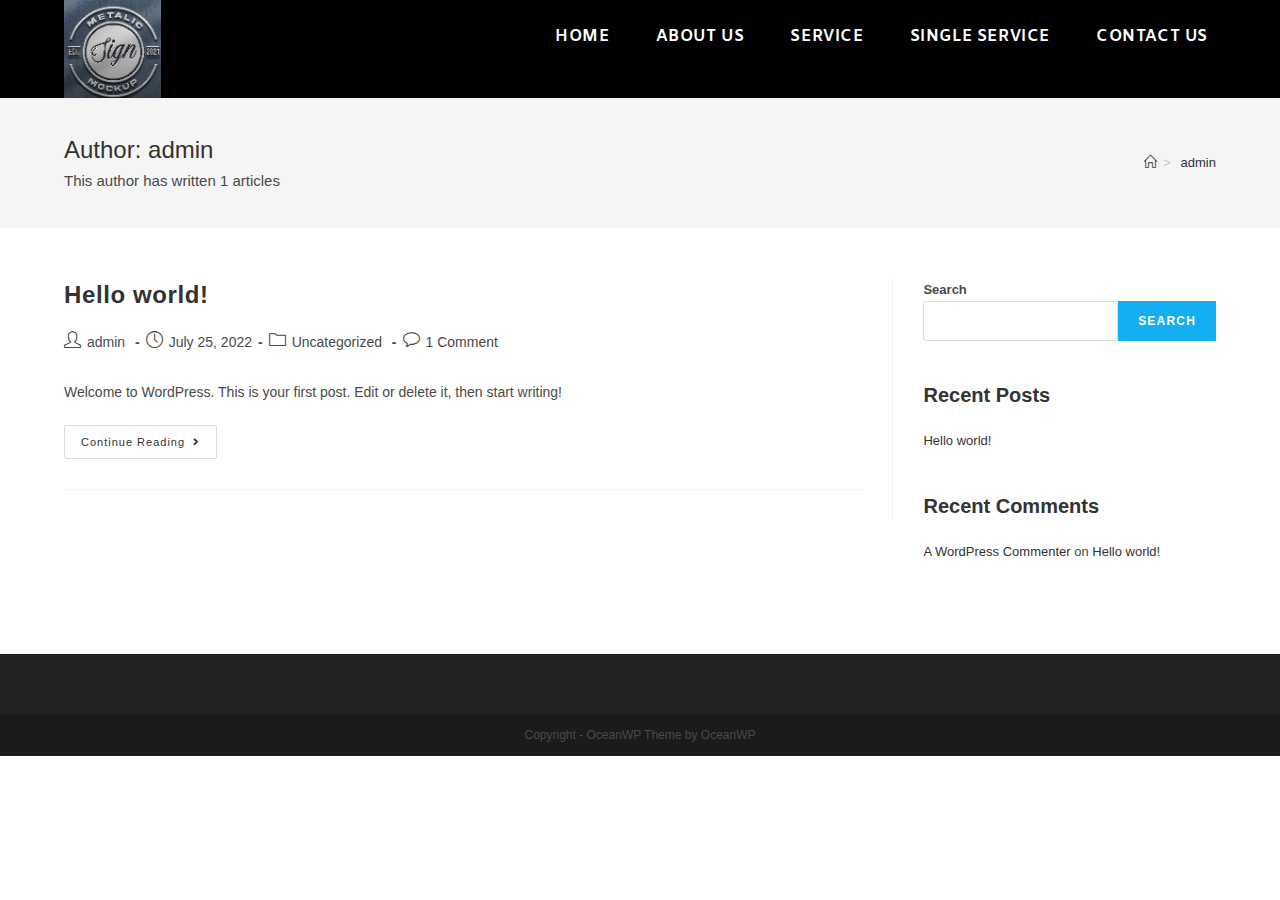
<file: author/admin/index.html>
<!DOCTYPE html>
<html class="html" lang="en-US">
<head>
	<meta charset="UTF-8">
	<link rel="profile" href="https://gmpg.org/xfn/11">

	<title>admin</title>
<meta name="robots" content="noindex, nofollow">
<meta name="viewport" content="width=device-width, initial-scale=1">
<link rel="dns-prefetch" href="//fonts.googleapis.com">
<link rel="alternate" type="application/rss+xml" title=" &raquo; Feed" href="https://Rameezasd.github.io/Clothes-website/feed/">
<link rel="alternate" type="application/rss+xml" title=" &raquo; Comments Feed" href="https://Rameezasd.github.io/Clothes-website/comments/feed/">
<link rel="alternate" type="application/rss+xml" title=" &raquo; Posts by admin Feed" href="https://Rameezasd.github.io/Clothes-website/author/admin/feed/">
<script>
window._wpemojiSettings = {"baseUrl":"https:\/\/s.w.org\/images\/core\/emoji\/14.0.0\/72x72\/","ext":".png","svgUrl":"https:\/\/s.w.org\/images\/core\/emoji\/14.0.0\/svg\/","svgExt":".svg","source":{"concatemoji":"http:\/\/localhost\/wordpress4\/wp-includes\/js\/wp-emoji-release.min.js?ver=6.3.3"}};
/*! This file is auto-generated */
!function(i,n){var o,s,e;function c(e){try{var t={supportTests:e,timestamp:(new Date).valueOf()};sessionStorage.setItem(o,JSON.stringify(t))}catch(e){}}function p(e,t,n){e.clearRect(0,0,e.canvas.width,e.canvas.height),e.fillText(t,0,0);var t=new Uint32Array(e.getImageData(0,0,e.canvas.width,e.canvas.height).data),r=(e.clearRect(0,0,e.canvas.width,e.canvas.height),e.fillText(n,0,0),new Uint32Array(e.getImageData(0,0,e.canvas.width,e.canvas.height).data));return t.every(function(e,t){return e===r[t]})}function u(e,t,n){switch(t){case"flag":return n(e,"🏳️‍⚧️","🏳️​⚧️")?!1:!n(e,"🇺🇳","🇺​🇳")&&!n(e,"🏴󠁧󠁢󠁥󠁮󠁧󠁿","🏴​󠁧​󠁢​󠁥​󠁮​󠁧​󠁿");case"emoji":return!n(e,"🫱🏻‍🫲🏿","🫱🏻​🫲🏿")}return!1}function f(e,t,n){var r="undefined"!=typeof WorkerGlobalScope&&self instanceof WorkerGlobalScope?new OffscreenCanvas(300,150):i.createElement("canvas"),a=r.getContext("2d",{willReadFrequently:!0}),o=(a.textBaseline="top",a.font="600 32px Arial",{});return e.forEach(function(e){o[e]=t(a,e,n)}),o}function t(e){var t=i.createElement("script");t.src=e,t.defer=!0,i.head.appendChild(t)}"undefined"!=typeof Promise&&(o="wpEmojiSettingsSupports",s=["flag","emoji"],n.supports={everything:!0,everythingExceptFlag:!0},e=new Promise(function(e){i.addEventListener("DOMContentLoaded",e,{once:!0})}),new Promise(function(t){var n=function(){try{var e=JSON.parse(sessionStorage.getItem(o));if("object"==typeof e&&"number"==typeof e.timestamp&&(new Date).valueOf()<e.timestamp+604800&&"object"==typeof e.supportTests)return e.supportTests}catch(e){}return null}();if(!n){if("undefined"!=typeof Worker&&"undefined"!=typeof OffscreenCanvas&&"undefined"!=typeof URL&&URL.createObjectURL&&"undefined"!=typeof Blob)try{var e="postMessage("+f.toString()+"("+[JSON.stringify(s),u.toString(),p.toString()].join(",")+"));",r=new Blob([e],{type:"text/javascript"}),a=new Worker(URL.createObjectURL(r),{name:"wpTestEmojiSupports"});return void(a.onmessage=function(e){c(n=e.data),a.terminate(),t(n)})}catch(e){}c(n=f(s,u,p))}t(n)}).then(function(e){for(var t in e)n.supports[t]=e[t],n.supports.everything=n.supports.everything&&n.supports[t],"flag"!==t&&(n.supports.everythingExceptFlag=n.supports.everythingExceptFlag&&n.supports[t]);n.supports.everythingExceptFlag=n.supports.everythingExceptFlag&&!n.supports.flag,n.DOMReady=!1,n.readyCallback=function(){n.DOMReady=!0}}).then(function(){return e}).then(function(){var e;n.supports.everything||(n.readyCallback(),(e=n.source||{}).concatemoji?t(e.concatemoji):e.wpemoji&&e.twemoji&&(t(e.twemoji),t(e.wpemoji)))}))}((window,document),window._wpemojiSettings);
</script>
<style>img.wp-smiley,
img.emoji {
	display: inline !important;
	border: none !important;
	box-shadow: none !important;
	height: 1em !important;
	width: 1em !important;
	margin: 0 0.07em !important;
	vertical-align: -0.1em !important;
	background: none !important;
	padding: 0 !important;
}</style>
	<link rel="stylesheet" id="wp-block-library-css" href="https://Rameezasd.github.io/Clothes-website/wp-includes/css/dist/block-library/style.min.css?ver=6.3.3" media="all">
<style id="wp-block-library-theme-inline-css">.wp-block-audio figcaption{color:#555;font-size:13px;text-align:center}.is-dark-theme .wp-block-audio figcaption{color:hsla(0,0%,100%,.65)}.wp-block-audio{margin:0 0 1em}.wp-block-code{border:1px solid #ccc;border-radius:4px;font-family:Menlo,Consolas,monaco,monospace;padding:.8em 1em}.wp-block-embed figcaption{color:#555;font-size:13px;text-align:center}.is-dark-theme .wp-block-embed figcaption{color:hsla(0,0%,100%,.65)}.wp-block-embed{margin:0 0 1em}.blocks-gallery-caption{color:#555;font-size:13px;text-align:center}.is-dark-theme .blocks-gallery-caption{color:hsla(0,0%,100%,.65)}.wp-block-image figcaption{color:#555;font-size:13px;text-align:center}.is-dark-theme .wp-block-image figcaption{color:hsla(0,0%,100%,.65)}.wp-block-image{margin:0 0 1em}.wp-block-pullquote{border-bottom:4px solid;border-top:4px solid;color:currentColor;margin-bottom:1.75em}.wp-block-pullquote cite,.wp-block-pullquote footer,.wp-block-pullquote__citation{color:currentColor;font-size:.8125em;font-style:normal;text-transform:uppercase}.wp-block-quote{border-left:.25em solid;margin:0 0 1.75em;padding-left:1em}.wp-block-quote cite,.wp-block-quote footer{color:currentColor;font-size:.8125em;font-style:normal;position:relative}.wp-block-quote.has-text-align-right{border-left:none;border-right:.25em solid;padding-left:0;padding-right:1em}.wp-block-quote.has-text-align-center{border:none;padding-left:0}.wp-block-quote.is-large,.wp-block-quote.is-style-large,.wp-block-quote.is-style-plain{border:none}.wp-block-search .wp-block-search__label{font-weight:700}.wp-block-search__button{border:1px solid #ccc;padding:.375em .625em}:where(.wp-block-group.has-background){padding:1.25em 2.375em}.wp-block-separator.has-css-opacity{opacity:.4}.wp-block-separator{border:none;border-bottom:2px solid;margin-left:auto;margin-right:auto}.wp-block-separator.has-alpha-channel-opacity{opacity:1}.wp-block-separator:not(.is-style-wide):not(.is-style-dots){width:100px}.wp-block-separator.has-background:not(.is-style-dots){border-bottom:none;height:1px}.wp-block-separator.has-background:not(.is-style-wide):not(.is-style-dots){height:2px}.wp-block-table{margin:0 0 1em}.wp-block-table td,.wp-block-table th{word-break:normal}.wp-block-table figcaption{color:#555;font-size:13px;text-align:center}.is-dark-theme .wp-block-table figcaption{color:hsla(0,0%,100%,.65)}.wp-block-video figcaption{color:#555;font-size:13px;text-align:center}.is-dark-theme .wp-block-video figcaption{color:hsla(0,0%,100%,.65)}.wp-block-video{margin:0 0 1em}.wp-block-template-part.has-background{margin-bottom:0;margin-top:0;padding:1.25em 2.375em}</style>
<style id="classic-theme-styles-inline-css">/*! This file is auto-generated */
.wp-block-button__link{color:#fff;background-color:#32373c;border-radius:9999px;box-shadow:none;text-decoration:none;padding:calc(.667em + 2px) calc(1.333em + 2px);font-size:1.125em}.wp-block-file__button{background:#32373c;color:#fff;text-decoration:none}</style>
<style id="global-styles-inline-css">body{--wp--preset--color--black: #000000;--wp--preset--color--cyan-bluish-gray: #abb8c3;--wp--preset--color--white: #ffffff;--wp--preset--color--pale-pink: #f78da7;--wp--preset--color--vivid-red: #cf2e2e;--wp--preset--color--luminous-vivid-orange: #ff6900;--wp--preset--color--luminous-vivid-amber: #fcb900;--wp--preset--color--light-green-cyan: #7bdcb5;--wp--preset--color--vivid-green-cyan: #00d084;--wp--preset--color--pale-cyan-blue: #8ed1fc;--wp--preset--color--vivid-cyan-blue: #0693e3;--wp--preset--color--vivid-purple: #9b51e0;--wp--preset--gradient--vivid-cyan-blue-to-vivid-purple: linear-gradient(135deg,rgba(6,147,227,1) 0%,rgb(155,81,224) 100%);--wp--preset--gradient--light-green-cyan-to-vivid-green-cyan: linear-gradient(135deg,rgb(122,220,180) 0%,rgb(0,208,130) 100%);--wp--preset--gradient--luminous-vivid-amber-to-luminous-vivid-orange: linear-gradient(135deg,rgba(252,185,0,1) 0%,rgba(255,105,0,1) 100%);--wp--preset--gradient--luminous-vivid-orange-to-vivid-red: linear-gradient(135deg,rgba(255,105,0,1) 0%,rgb(207,46,46) 100%);--wp--preset--gradient--very-light-gray-to-cyan-bluish-gray: linear-gradient(135deg,rgb(238,238,238) 0%,rgb(169,184,195) 100%);--wp--preset--gradient--cool-to-warm-spectrum: linear-gradient(135deg,rgb(74,234,220) 0%,rgb(151,120,209) 20%,rgb(207,42,186) 40%,rgb(238,44,130) 60%,rgb(251,105,98) 80%,rgb(254,248,76) 100%);--wp--preset--gradient--blush-light-purple: linear-gradient(135deg,rgb(255,206,236) 0%,rgb(152,150,240) 100%);--wp--preset--gradient--blush-bordeaux: linear-gradient(135deg,rgb(254,205,165) 0%,rgb(254,45,45) 50%,rgb(107,0,62) 100%);--wp--preset--gradient--luminous-dusk: linear-gradient(135deg,rgb(255,203,112) 0%,rgb(199,81,192) 50%,rgb(65,88,208) 100%);--wp--preset--gradient--pale-ocean: linear-gradient(135deg,rgb(255,245,203) 0%,rgb(182,227,212) 50%,rgb(51,167,181) 100%);--wp--preset--gradient--electric-grass: linear-gradient(135deg,rgb(202,248,128) 0%,rgb(113,206,126) 100%);--wp--preset--gradient--midnight: linear-gradient(135deg,rgb(2,3,129) 0%,rgb(40,116,252) 100%);--wp--preset--font-size--small: 13px;--wp--preset--font-size--medium: 20px;--wp--preset--font-size--large: 36px;--wp--preset--font-size--x-large: 42px;--wp--preset--spacing--20: 0.44rem;--wp--preset--spacing--30: 0.67rem;--wp--preset--spacing--40: 1rem;--wp--preset--spacing--50: 1.5rem;--wp--preset--spacing--60: 2.25rem;--wp--preset--spacing--70: 3.38rem;--wp--preset--spacing--80: 5.06rem;--wp--preset--shadow--natural: 6px 6px 9px rgba(0, 0, 0, 0.2);--wp--preset--shadow--deep: 12px 12px 50px rgba(0, 0, 0, 0.4);--wp--preset--shadow--sharp: 6px 6px 0px rgba(0, 0, 0, 0.2);--wp--preset--shadow--outlined: 6px 6px 0px -3px rgba(255, 255, 255, 1), 6px 6px rgba(0, 0, 0, 1);--wp--preset--shadow--crisp: 6px 6px 0px rgba(0, 0, 0, 1);}:where(.is-layout-flex){gap: 0.5em;}:where(.is-layout-grid){gap: 0.5em;}body .is-layout-flow > .alignleft{float: left;margin-inline-start: 0;margin-inline-end: 2em;}body .is-layout-flow > .alignright{float: right;margin-inline-start: 2em;margin-inline-end: 0;}body .is-layout-flow > .aligncenter{margin-left: auto !important;margin-right: auto !important;}body .is-layout-constrained > .alignleft{float: left;margin-inline-start: 0;margin-inline-end: 2em;}body .is-layout-constrained > .alignright{float: right;margin-inline-start: 2em;margin-inline-end: 0;}body .is-layout-constrained > .aligncenter{margin-left: auto !important;margin-right: auto !important;}body .is-layout-constrained > :where(:not(.alignleft):not(.alignright):not(.alignfull)){max-width: var(--wp--style--global--content-size);margin-left: auto !important;margin-right: auto !important;}body .is-layout-constrained > .alignwide{max-width: var(--wp--style--global--wide-size);}body .is-layout-flex{display: flex;}body .is-layout-flex{flex-wrap: wrap;align-items: center;}body .is-layout-flex > *{margin: 0;}body .is-layout-grid{display: grid;}body .is-layout-grid > *{margin: 0;}:where(.wp-block-columns.is-layout-flex){gap: 2em;}:where(.wp-block-columns.is-layout-grid){gap: 2em;}:where(.wp-block-post-template.is-layout-flex){gap: 1.25em;}:where(.wp-block-post-template.is-layout-grid){gap: 1.25em;}.has-black-color{color: var(--wp--preset--color--black) !important;}.has-cyan-bluish-gray-color{color: var(--wp--preset--color--cyan-bluish-gray) !important;}.has-white-color{color: var(--wp--preset--color--white) !important;}.has-pale-pink-color{color: var(--wp--preset--color--pale-pink) !important;}.has-vivid-red-color{color: var(--wp--preset--color--vivid-red) !important;}.has-luminous-vivid-orange-color{color: var(--wp--preset--color--luminous-vivid-orange) !important;}.has-luminous-vivid-amber-color{color: var(--wp--preset--color--luminous-vivid-amber) !important;}.has-light-green-cyan-color{color: var(--wp--preset--color--light-green-cyan) !important;}.has-vivid-green-cyan-color{color: var(--wp--preset--color--vivid-green-cyan) !important;}.has-pale-cyan-blue-color{color: var(--wp--preset--color--pale-cyan-blue) !important;}.has-vivid-cyan-blue-color{color: var(--wp--preset--color--vivid-cyan-blue) !important;}.has-vivid-purple-color{color: var(--wp--preset--color--vivid-purple) !important;}.has-black-background-color{background-color: var(--wp--preset--color--black) !important;}.has-cyan-bluish-gray-background-color{background-color: var(--wp--preset--color--cyan-bluish-gray) !important;}.has-white-background-color{background-color: var(--wp--preset--color--white) !important;}.has-pale-pink-background-color{background-color: var(--wp--preset--color--pale-pink) !important;}.has-vivid-red-background-color{background-color: var(--wp--preset--color--vivid-red) !important;}.has-luminous-vivid-orange-background-color{background-color: var(--wp--preset--color--luminous-vivid-orange) !important;}.has-luminous-vivid-amber-background-color{background-color: var(--wp--preset--color--luminous-vivid-amber) !important;}.has-light-green-cyan-background-color{background-color: var(--wp--preset--color--light-green-cyan) !important;}.has-vivid-green-cyan-background-color{background-color: var(--wp--preset--color--vivid-green-cyan) !important;}.has-pale-cyan-blue-background-color{background-color: var(--wp--preset--color--pale-cyan-blue) !important;}.has-vivid-cyan-blue-background-color{background-color: var(--wp--preset--color--vivid-cyan-blue) !important;}.has-vivid-purple-background-color{background-color: var(--wp--preset--color--vivid-purple) !important;}.has-black-border-color{border-color: var(--wp--preset--color--black) !important;}.has-cyan-bluish-gray-border-color{border-color: var(--wp--preset--color--cyan-bluish-gray) !important;}.has-white-border-color{border-color: var(--wp--preset--color--white) !important;}.has-pale-pink-border-color{border-color: var(--wp--preset--color--pale-pink) !important;}.has-vivid-red-border-color{border-color: var(--wp--preset--color--vivid-red) !important;}.has-luminous-vivid-orange-border-color{border-color: var(--wp--preset--color--luminous-vivid-orange) !important;}.has-luminous-vivid-amber-border-color{border-color: var(--wp--preset--color--luminous-vivid-amber) !important;}.has-light-green-cyan-border-color{border-color: var(--wp--preset--color--light-green-cyan) !important;}.has-vivid-green-cyan-border-color{border-color: var(--wp--preset--color--vivid-green-cyan) !important;}.has-pale-cyan-blue-border-color{border-color: var(--wp--preset--color--pale-cyan-blue) !important;}.has-vivid-cyan-blue-border-color{border-color: var(--wp--preset--color--vivid-cyan-blue) !important;}.has-vivid-purple-border-color{border-color: var(--wp--preset--color--vivid-purple) !important;}.has-vivid-cyan-blue-to-vivid-purple-gradient-background{background: var(--wp--preset--gradient--vivid-cyan-blue-to-vivid-purple) !important;}.has-light-green-cyan-to-vivid-green-cyan-gradient-background{background: var(--wp--preset--gradient--light-green-cyan-to-vivid-green-cyan) !important;}.has-luminous-vivid-amber-to-luminous-vivid-orange-gradient-background{background: var(--wp--preset--gradient--luminous-vivid-amber-to-luminous-vivid-orange) !important;}.has-luminous-vivid-orange-to-vivid-red-gradient-background{background: var(--wp--preset--gradient--luminous-vivid-orange-to-vivid-red) !important;}.has-very-light-gray-to-cyan-bluish-gray-gradient-background{background: var(--wp--preset--gradient--very-light-gray-to-cyan-bluish-gray) !important;}.has-cool-to-warm-spectrum-gradient-background{background: var(--wp--preset--gradient--cool-to-warm-spectrum) !important;}.has-blush-light-purple-gradient-background{background: var(--wp--preset--gradient--blush-light-purple) !important;}.has-blush-bordeaux-gradient-background{background: var(--wp--preset--gradient--blush-bordeaux) !important;}.has-luminous-dusk-gradient-background{background: var(--wp--preset--gradient--luminous-dusk) !important;}.has-pale-ocean-gradient-background{background: var(--wp--preset--gradient--pale-ocean) !important;}.has-electric-grass-gradient-background{background: var(--wp--preset--gradient--electric-grass) !important;}.has-midnight-gradient-background{background: var(--wp--preset--gradient--midnight) !important;}.has-small-font-size{font-size: var(--wp--preset--font-size--small) !important;}.has-medium-font-size{font-size: var(--wp--preset--font-size--medium) !important;}.has-large-font-size{font-size: var(--wp--preset--font-size--large) !important;}.has-x-large-font-size{font-size: var(--wp--preset--font-size--x-large) !important;}
.wp-block-navigation a:where(:not(.wp-element-button)){color: inherit;}
:where(.wp-block-post-template.is-layout-flex){gap: 1.25em;}:where(.wp-block-post-template.is-layout-grid){gap: 1.25em;}
:where(.wp-block-columns.is-layout-flex){gap: 2em;}:where(.wp-block-columns.is-layout-grid){gap: 2em;}
.wp-block-pullquote{font-size: 1.5em;line-height: 1.6;}</style>
<link rel="stylesheet" id="40e4f8434-css" href="https://Rameezasd.github.io/Clothes-website/wp-content/uploads/essential-addons-elementor/734e5f942.min.css?ver=1711385477" media="all">
<link rel="stylesheet" id="font-awesome-css" href="https://Rameezasd.github.io/Clothes-website/wp-content/themes/oceanwp/assets/fonts/fontawesome/css/all.min.css?ver=5.15.1" media="all">
<link rel="stylesheet" id="simple-line-icons-css" href="https://Rameezasd.github.io/Clothes-website/wp-content/themes/oceanwp/assets/css/third/simple-line-icons.min.css?ver=2.4.0" media="all">
<link rel="stylesheet" id="oceanwp-style-css" href="https://Rameezasd.github.io/Clothes-website/wp-content/themes/oceanwp/assets/css/style.min.css?ver=3.3.3" media="all">
<link rel="stylesheet" id="oceanwp-google-font-amiko-css" href="//fonts.googleapis.com/css?family=Amiko%3A100%2C200%2C300%2C400%2C500%2C600%2C700%2C800%2C900%2C100i%2C200i%2C300i%2C400i%2C500i%2C600i%2C700i%2C800i%2C900i&#038;subset=latin&#038;display=swap&#038;ver=6.3.3" media="all">
<link rel="stylesheet" id="oe-widgets-style-css" href="https://Rameezasd.github.io/Clothes-website/wp-content/plugins/ocean-extra/assets/css/widgets.css?ver=6.3.3" media="all">
<script src="https://Rameezasd.github.io/Clothes-website/wp-includes/js/jquery/jquery.min.js?ver=3.7.0" id="jquery-core-js"></script>
<script src="https://Rameezasd.github.io/Clothes-website/wp-includes/js/jquery/jquery-migrate.min.js?ver=3.4.1" id="jquery-migrate-js"></script>
<link rel="https://api.w.org/" href="https://Rameezasd.github.io/Clothes-website/wp-json/">
<link rel="alternate" type="application/json" href="https://Rameezasd.github.io/Clothes-website/wp-json/wp/v2/users/1">
<link rel="EditURI" type="application/rsd+xml" title="RSD" href="https://Rameezasd.github.io/Clothes-website/xmlrpc.php?rsd">
<meta name="generator" content="WordPress 6.3.3">
<!-- OceanWP CSS -->
<style type="text/css">/* Header CSS */#site-header,.has-transparent-header .is-sticky #site-header,.has-vh-transparent .is-sticky #site-header.vertical-header,#searchform-header-replace{background-color:#000000}#site-header.has-header-media .overlay-header-media{background-color:rgba(0,0,0,0.5)}#site-logo #site-logo-inner a img,#site-header.center-header #site-navigation-wrap .middle-site-logo a img{max-width:97px}#site-header #site-logo #site-logo-inner a img,#site-header.center-header #site-navigation-wrap .middle-site-logo a img{max-height:102px}#site-navigation-wrap .dropdown-menu >li >a,.oceanwp-mobile-menu-icon a,#searchform-header-replace-close{color:#ffffff}#site-navigation-wrap .dropdown-menu >li >a .owp-icon use,.oceanwp-mobile-menu-icon a .owp-icon use,#searchform-header-replace-close .owp-icon use{stroke:#ffffff}#site-navigation-wrap .dropdown-menu >li >a{background-color:#000000}#site-navigation-wrap .dropdown-menu >li >a:hover,#site-navigation-wrap .dropdown-menu >li.sfHover >a{background-color:#ffffff}/* Typography CSS */#site-navigation-wrap .dropdown-menu >li >a,#site-header.full_screen-header .fs-dropdown-menu >li >a,#site-header.top-header #site-navigation-wrap .dropdown-menu >li >a,#site-header.center-header #site-navigation-wrap .dropdown-menu >li >a,#site-header.medium-header #site-navigation-wrap .dropdown-menu >li >a,.oceanwp-mobile-menu-icon a{font-family:Amiko;font-weight:800;font-style:normal;font-size:16px;text-transform:uppercase}</style>
</head>

<body class="archive author author-admin author-1 wp-custom-logo wp-embed-responsive oceanwp-theme dropdown-mobile default-breakpoint has-sidebar content-right-sidebar has-breadcrumbs elementor-default elementor-kit-18" itemscope="itemscope" itemtype="https://schema.org/WebPage">

	
	
	<div id="outer-wrap" class="site clr">

		<a class="skip-link screen-reader-text" href="#main">Skip to content</a>

		
		<div id="wrap" class="clr">

			
			
<header id="site-header" class="minimal-header effect-ten clr" data-height="74" itemscope="itemscope" itemtype="https://schema.org/WPHeader" role="banner">

	
					
			<div id="site-header-inner" class="clr container">

				
				

<div id="site-logo" class="clr" itemscope itemtype="https://schema.org/Brand">

	
	<div id="site-logo-inner" class="clr">

		<a href="https://Rameezasd.github.io/Clothes-website/" class="custom-logo-link" rel="home"><img width="205" height="207" src="https://Rameezasd.github.io/Clothes-website/wp-content/uploads/2022/07/cropped-Untitled.jpg" class="custom-logo" alt="" decoding="async" srcset="https://Rameezasd.github.io/Clothes-website/wp-content/uploads/2022/07/cropped-Untitled.jpg 205w, https://Rameezasd.github.io/Clothes-website/wp-content/uploads/2022/07/cropped-Untitled-150x150.jpg 150w" sizes="(max-width: 205px) 100vw, 205px"></a>
	</div>
<!-- #site-logo-inner -->

	
	
</div>
<!-- #site-logo -->

			<div id="site-navigation-wrap" class="clr">
			
			
			
			<nav id="site-navigation" class="navigation main-navigation clr" itemscope="itemscope" itemtype="https://schema.org/SiteNavigationElement" role="navigation">

				<ul id="menu-fastfood-websites" class="main-menu dropdown-menu sf-menu">
<li id="menu-item-94" class="menu-item menu-item-type-post_type menu-item-object-page menu-item-home menu-item-94"><a href="https://Rameezasd.github.io/Clothes-website/" class="menu-link"><span class="text-wrap">HOME</span></a></li>
<li id="menu-item-93" class="menu-item menu-item-type-post_type menu-item-object-page menu-item-93"><a href="https://Rameezasd.github.io/Clothes-website/about-us/" class="menu-link"><span class="text-wrap">ABOUT US</span></a></li>
<li id="menu-item-92" class="menu-item menu-item-type-post_type menu-item-object-page menu-item-92"><a href="https://Rameezasd.github.io/Clothes-website/menus/" class="menu-link"><span class="text-wrap">SERVICE</span></a></li>
<li id="menu-item-91" class="menu-item menu-item-type-post_type menu-item-object-page menu-item-91"><a href="https://Rameezasd.github.io/Clothes-website/gallery/" class="menu-link"><span class="text-wrap">SINGLE SERVICE</span></a></li>
<li id="menu-item-90" class="menu-item menu-item-type-post_type menu-item-object-page menu-item-90"><a href="https://Rameezasd.github.io/Clothes-website/contact-us/" class="menu-link"><span class="text-wrap">CONTACT US</span></a></li>
</ul>
			</nav><!-- #site-navigation -->

			
			
					</div>
<!-- #site-navigation-wrap -->
			
		
	
				
	
	<div class="oceanwp-mobile-menu-icon clr mobile-right">

		
		
		
		<a href="#" class="mobile-menu" aria-label="Mobile Menu">
							<i class="fa fa-bars" aria-hidden="true"></i>
								<span class="oceanwp-text">Menu</span>
				<span class="oceanwp-close-text">Close</span>
						</a>

		
		
		
	</div>
<!-- #oceanwp-mobile-menu-navbar -->

	

			</div>
<!-- #site-header-inner -->

			
<div id="mobile-dropdown" class="clr">

	<nav class="clr" itemscope="itemscope" itemtype="https://schema.org/SiteNavigationElement">

		<ul id="menu-fastfood-websites-1" class="menu">
<li class="menu-item menu-item-type-post_type menu-item-object-page menu-item-home menu-item-94"><a href="https://Rameezasd.github.io/Clothes-website/">HOME</a></li>
<li class="menu-item menu-item-type-post_type menu-item-object-page menu-item-93"><a href="https://Rameezasd.github.io/Clothes-website/about-us/">ABOUT US</a></li>
<li class="menu-item menu-item-type-post_type menu-item-object-page menu-item-92"><a href="https://Rameezasd.github.io/Clothes-website/menus/">SERVICE</a></li>
<li class="menu-item menu-item-type-post_type menu-item-object-page menu-item-91"><a href="https://Rameezasd.github.io/Clothes-website/gallery/">SINGLE SERVICE</a></li>
<li class="menu-item menu-item-type-post_type menu-item-object-page menu-item-90"><a href="https://Rameezasd.github.io/Clothes-website/contact-us/">CONTACT US</a></li>
</ul>
<div id="mobile-menu-search" class="clr">
	<form aria-label="Search this website" method="get" action="http://localhost/wordpress4/" class="mobile-searchform" role="search">
		<input aria-label="Insert search query" value="" class="field" id="ocean-mobile-search-1" type="search" name="s" autocomplete="off" placeholder="Search">
		<button aria-label="Submit search" type="submit" class="searchform-submit">
			<i class=" icon-magnifier" aria-hidden="true" role="img"></i>		</button>
					</form>
</div>
<!-- .mobile-menu-search -->

	</nav>

</div>

			
			
		
		
</header><!-- #site-header -->


			
			<main id="main" class="site-main clr" role="main">

				

<header class="page-header">

	
	<div class="container clr page-header-inner">

		
			<h1 class="page-header-title clr" itemprop="headline">Author: <span>admin</span>
</h1>

			
	<div class="clr page-subheading">
		This author has written 1 articles	</div>
<!-- .page-subheading -->


		
		<nav aria-label="Breadcrumbs" class="site-breadcrumbs clr position-" itemprop="breadcrumb"><ol class="trail-items" itemscope itemtype="http://schema.org/BreadcrumbList">
<meta name="numberOfItems" content="2">
<meta name="itemListOrder" content="Ascending">
<li class="trail-item trail-begin" itemprop="itemListElement" itemscope itemtype="https://schema.org/ListItem">
<a href="https://Rameezasd.github.io/Clothes-website" rel="home" aria-label="Home" itemtype="https://schema.org/Thing" itemprop="item"><span itemprop="name"><i class=" icon-home" aria-hidden="true" role="img"></i><span class="breadcrumb-home has-icon">Home</span></span></a><span class="breadcrumb-sep">></span><meta content="1" itemprop="position">
</li>
<li class="trail-item trail-end" itemprop="itemListElement" itemscope itemtype="https://schema.org/ListItem">
<a href="https://Rameezasd.github.io/Clothes-website/author/admin/" itemtype="https://schema.org/Thing" itemprop="item"><span itemprop="name">admin</span></a><meta content="2" itemprop="position">
</li>
</ol></nav>
	</div>
<!-- .page-header-inner -->

	
	
</header><!-- .page-header -->


	
	<div id="content-wrap" class="container clr">

		
		<div id="primary" class="content-area clr">

			
			<div id="content" class="site-content clr">

				
										<div id="blog-entries" class="entries clr">

							
							
								
								
	<article id="post-1" class="blog-entry clr no-featured-image large-entry post-1 post type-post status-publish format-standard hentry category-uncategorized entry">

		<div class="blog-entry-inner clr">

			

<header class="blog-entry-header clr">
	<h2 class="blog-entry-title entry-title">
		<a href="https://Rameezasd.github.io/Clothes-website/hello-world/" rel="bookmark">Hello world!</a>
	</h2>
<!-- .blog-entry-title -->
</header><!-- .blog-entry-header -->


<ul class="meta obem-default clr" aria-label="Post details:">

	
					<li class="meta-author" itemprop="name">
<span class="screen-reader-text">Post author:</span><i class=" icon-user" aria-hidden="true" role="img"></i><a href="https://Rameezasd.github.io/Clothes-website/author/admin/" title="Posts by admin" rel="author" itemprop="author" itemscope="itemscope" itemtype="https://schema.org/Person">admin</a>
</li>
		
		
		
		
		
		
	
		
					<li class="meta-date" itemprop="datePublished">
<span class="screen-reader-text">Post published:</span><i class=" icon-clock" aria-hidden="true" role="img"></i>July 25, 2022</li>
		
		
		
		
		
	
		
		
		
					<li class="meta-cat">
<span class="screen-reader-text">Post category:</span><i class=" icon-folder" aria-hidden="true" role="img"></i><a href="https://Rameezasd.github.io/Clothes-website/category/uncategorized/" rel="category tag">Uncategorized</a>
</li>
		
		
		
	
		
		
		
		
		
					<li class="meta-comments">
<span class="screen-reader-text">Post comments:</span><i class=" icon-bubble" aria-hidden="true" role="img"></i><a href="https://Rameezasd.github.io/Clothes-website/hello-world/#comments" class="comments-link">1 Comment</a>
</li>
		
	
</ul>



<div class="blog-entry-summary clr" itemprop="text">

	
		<p>
			Welcome to WordPress. This is your first post. Edit or delete it, then start writing!		</p>

		
</div>
<!-- .blog-entry-summary -->



<div class="blog-entry-readmore clr">
	<a href="https://Rameezasd.github.io/Clothes-website/hello-world/">Continue Reading<span class="screen-reader-text">Hello world!</span><i class=" fa fa-angle-right" aria-hidden="true" role="img"></i></a>
</div>
<!-- .blog-entry-readmore -->


			
		</div>
<!-- .blog-entry-inner -->

	</article><!-- #post-## -->

	
								
							
						</div>
<!-- #blog-entries -->

							
					
				
			</div>
<!-- #content -->

			
		</div>
<!-- #primary -->

		

<aside id="right-sidebar" class="sidebar-container widget-area sidebar-primary" itemscope="itemscope" itemtype="https://schema.org/WPSideBar" role="complementary" aria-label="Primary Sidebar">

	
	<div id="right-sidebar-inner" class="clr">

		<div id="block-2" class="sidebar-box widget_block widget_search clr"><form role="search" method="get" action="http://localhost/wordpress4/" class="wp-block-search__button-outside wp-block-search__text-button wp-block-search">
<label class="wp-block-search__label" for="wp-block-search__input-2">Search</label><div class="wp-block-search__inside-wrapper ">
<input class="wp-block-search__input" id="wp-block-search__input-2" placeholder="" value="" type="search" name="s" required><button aria-label="Search" class="wp-block-search__button wp-element-button" type="submit">Search</button>
</div>
</form></div>
<div id="block-3" class="sidebar-box widget_block clr"><div class="wp-block-group is-layout-flow wp-block-group-is-layout-flow"><div class="wp-block-group__inner-container">
<h2 class="wp-block-heading">Recent Posts</h2>
<ul class="wp-block-latest-posts__list wp-block-latest-posts">
<li><a class="wp-block-latest-posts__post-title" href="https://Rameezasd.github.io/Clothes-website/hello-world/">Hello world!</a></li>
</ul>
</div></div></div>
<div id="block-4" class="sidebar-box widget_block clr"><div class="wp-block-group is-layout-flow wp-block-group-is-layout-flow"><div class="wp-block-group__inner-container">
<h2 class="wp-block-heading">Recent Comments</h2>
<ol class="wp-block-latest-comments"><li class="wp-block-latest-comments__comment"><article><footer class="wp-block-latest-comments__comment-meta"><a class="wp-block-latest-comments__comment-author" href="https://wordpress.org/">A WordPress Commenter</a> on <a class="wp-block-latest-comments__comment-link" href="https://Rameezasd.github.io/Clothes-website/hello-world/#comment-1">Hello world!</a></footer></article></li></ol>
</div></div></div>
	</div>
<!-- #sidebar-inner -->

	
</aside><!-- #right-sidebar -->


	</div>
<!-- #content-wrap -->

	

	</main><!-- #main -->

	
	
	
		
<footer id="footer" class="site-footer" itemscope="itemscope" itemtype="https://schema.org/WPFooter" role="contentinfo">

	
	<div id="footer-inner" class="clr">

		

<div id="footer-widgets" class="oceanwp-row clr">

	
	<div class="footer-widgets-inner container">

					<div class="footer-box span_1_of_4 col col-1">
							</div>
<!-- .footer-one-box -->

							<div class="footer-box span_1_of_4 col col-2">
									</div>
<!-- .footer-one-box -->
				
							<div class="footer-box span_1_of_4 col col-3 ">
									</div>
<!-- .footer-one-box -->
				
							<div class="footer-box span_1_of_4 col col-4">
									</div>
<!-- .footer-box -->
				
			
	</div>
<!-- .container -->

	
</div>
<!-- #footer-widgets -->



<div id="footer-bottom" class="clr no-footer-nav">

	
	<div id="footer-bottom-inner" class="container clr">

		
		
			<div id="copyright" class="clr" role="contentinfo">
				Copyright - OceanWP Theme by OceanWP			</div>
<!-- #copyright -->

			
	</div>
<!-- #footer-bottom-inner -->

	
</div>
<!-- #footer-bottom -->


	</div>
<!-- #footer-inner -->

	
</footer><!-- #footer -->

	
	
</div>
<!-- #wrap -->


</div>
<!-- #outer-wrap -->



<a aria-label="Scroll to the top of the page" href="#" id="scroll-top" class="scroll-top-right"><i class=" fa fa-angle-up" aria-hidden="true" role="img"></i></a>




<script id="40e4f8434-js-extra">var localize = {"ajaxurl":"http:\/\/localhost\/wordpress4\/wp-admin\/admin-ajax.php","nonce":"1b104e9981","i18n":{"added":"Added ","compare":"Compare","loading":"Loading..."},"page_permalink":"http:\/\/localhost\/wordpress4\/hello-world\/","cart_redirectition":"","cart_page_url":""};</script>
<script src="https://Rameezasd.github.io/Clothes-website/wp-content/uploads/essential-addons-elementor/734e5f942.min.js?ver=1711385477" id="40e4f8434-js"></script>
<script src="https://Rameezasd.github.io/Clothes-website/wp-includes/js/imagesloaded.min.js?ver=4.1.4" id="imagesloaded-js"></script>
<script id="oceanwp-main-js-extra">var oceanwpLocalize = {"nonce":"597bd4dc89","isRTL":"","menuSearchStyle":"disabled","mobileMenuSearchStyle":"disabled","sidrSource":null,"sidrDisplace":"1","sidrSide":"left","sidrDropdownTarget":"link","verticalHeaderTarget":"link","customSelects":".woocommerce-ordering .orderby, #dropdown_product_cat, .widget_categories select, .widget_archive select, .single-product .variations_form .variations select","ajax_url":"http:\/\/localhost\/wordpress4\/wp-admin\/admin-ajax.php"};</script>
<script src="https://Rameezasd.github.io/Clothes-website/wp-content/themes/oceanwp/assets/js/theme.min.js?ver=3.3.3" id="oceanwp-main-js"></script>
<script src="https://Rameezasd.github.io/Clothes-website/wp-content/themes/oceanwp/assets/js/drop-down-mobile-menu.min.js?ver=3.3.3" id="oceanwp-drop-down-mobile-menu-js"></script>
<script src="https://Rameezasd.github.io/Clothes-website/wp-content/themes/oceanwp/assets/js/vendors/magnific-popup.min.js?ver=3.3.3" id="ow-magnific-popup-js"></script>
<script src="https://Rameezasd.github.io/Clothes-website/wp-content/themes/oceanwp/assets/js/ow-lightbox.min.js?ver=3.3.3" id="oceanwp-lightbox-js"></script>
<script src="https://Rameezasd.github.io/Clothes-website/wp-content/themes/oceanwp/assets/js/vendors/flickity.pkgd.min.js?ver=3.3.3" id="ow-flickity-js"></script>
<script src="https://Rameezasd.github.io/Clothes-website/wp-content/themes/oceanwp/assets/js/ow-slider.min.js?ver=3.3.3" id="oceanwp-slider-js"></script>
<script src="https://Rameezasd.github.io/Clothes-website/wp-content/themes/oceanwp/assets/js/scroll-effect.min.js?ver=3.3.3" id="oceanwp-scroll-effect-js"></script>
<script src="https://Rameezasd.github.io/Clothes-website/wp-content/themes/oceanwp/assets/js/scroll-top.min.js?ver=3.3.3" id="oceanwp-scroll-top-js"></script>
<script src="https://Rameezasd.github.io/Clothes-website/wp-content/themes/oceanwp/assets/js/select.min.js?ver=3.3.3" id="oceanwp-select-js"></script>
<!--[if lt IE 9]>
<script src='http://localhost/wordpress4/wp-content/themes/oceanwp/assets/js/third/html5.min.js?ver=3.3.3' id='html5shiv-js'></script>
<![endif]-->
</body>
</html>
</file>
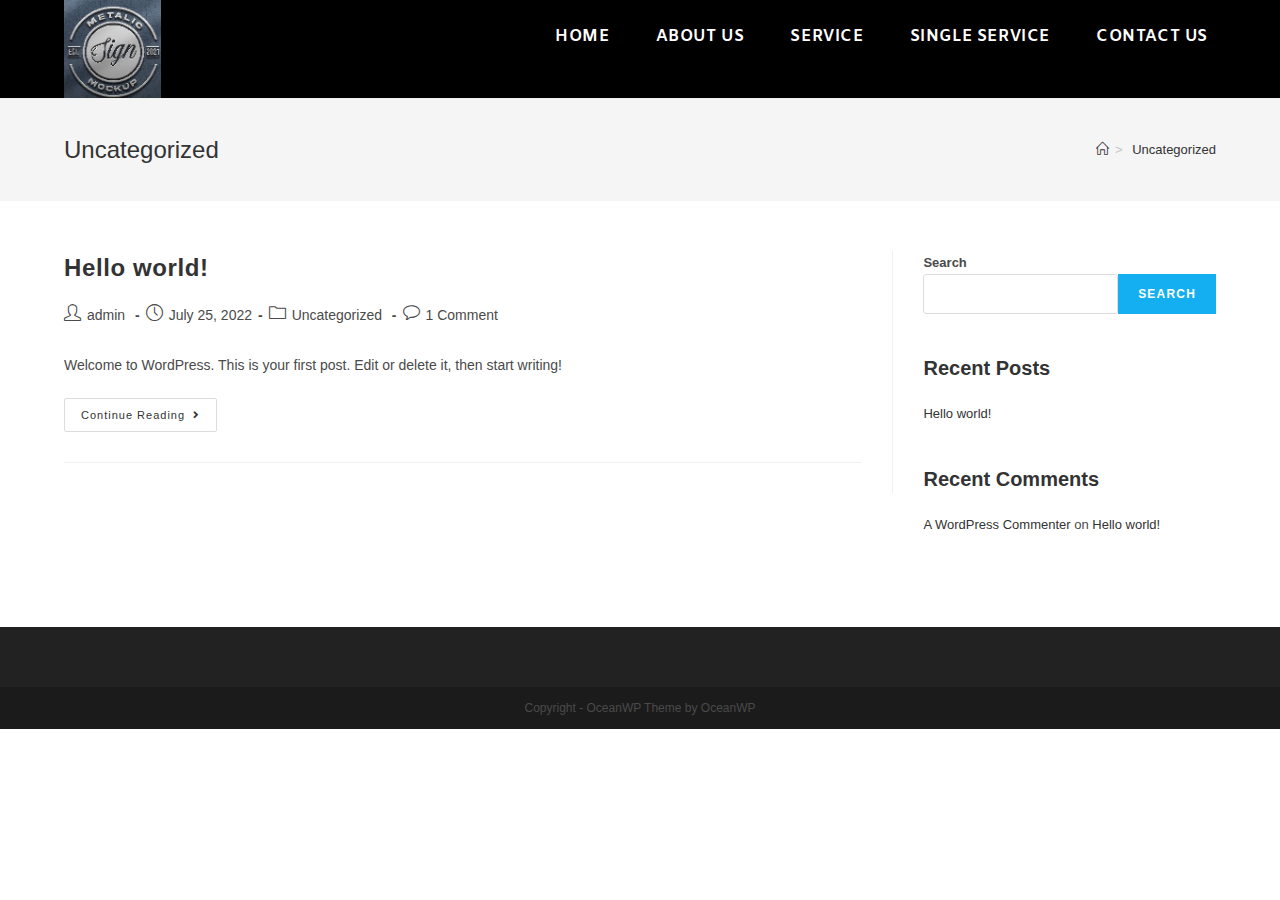
<file: category/uncategorized/index.html>
<!DOCTYPE html>
<html class="html" lang="en-US">
<head>
	<meta charset="UTF-8">
	<link rel="profile" href="https://gmpg.org/xfn/11">

	<title>Uncategorized</title>
<meta name="robots" content="noindex, nofollow">
<meta name="viewport" content="width=device-width, initial-scale=1">
<link rel="dns-prefetch" href="//fonts.googleapis.com">
<link rel="alternate" type="application/rss+xml" title=" &raquo; Feed" href="https://Rameezasd.github.io/Clothes-website/feed/">
<link rel="alternate" type="application/rss+xml" title=" &raquo; Comments Feed" href="https://Rameezasd.github.io/Clothes-website/comments/feed/">
<link rel="alternate" type="application/rss+xml" title=" &raquo; Uncategorized Category Feed" href="https://Rameezasd.github.io/Clothes-website/category/uncategorized/feed/">
<script>
window._wpemojiSettings = {"baseUrl":"https:\/\/s.w.org\/images\/core\/emoji\/14.0.0\/72x72\/","ext":".png","svgUrl":"https:\/\/s.w.org\/images\/core\/emoji\/14.0.0\/svg\/","svgExt":".svg","source":{"concatemoji":"http:\/\/localhost\/wordpress4\/wp-includes\/js\/wp-emoji-release.min.js?ver=6.3.3"}};
/*! This file is auto-generated */
!function(i,n){var o,s,e;function c(e){try{var t={supportTests:e,timestamp:(new Date).valueOf()};sessionStorage.setItem(o,JSON.stringify(t))}catch(e){}}function p(e,t,n){e.clearRect(0,0,e.canvas.width,e.canvas.height),e.fillText(t,0,0);var t=new Uint32Array(e.getImageData(0,0,e.canvas.width,e.canvas.height).data),r=(e.clearRect(0,0,e.canvas.width,e.canvas.height),e.fillText(n,0,0),new Uint32Array(e.getImageData(0,0,e.canvas.width,e.canvas.height).data));return t.every(function(e,t){return e===r[t]})}function u(e,t,n){switch(t){case"flag":return n(e,"🏳️‍⚧️","🏳️​⚧️")?!1:!n(e,"🇺🇳","🇺​🇳")&&!n(e,"🏴󠁧󠁢󠁥󠁮󠁧󠁿","🏴​󠁧​󠁢​󠁥​󠁮​󠁧​󠁿");case"emoji":return!n(e,"🫱🏻‍🫲🏿","🫱🏻​🫲🏿")}return!1}function f(e,t,n){var r="undefined"!=typeof WorkerGlobalScope&&self instanceof WorkerGlobalScope?new OffscreenCanvas(300,150):i.createElement("canvas"),a=r.getContext("2d",{willReadFrequently:!0}),o=(a.textBaseline="top",a.font="600 32px Arial",{});return e.forEach(function(e){o[e]=t(a,e,n)}),o}function t(e){var t=i.createElement("script");t.src=e,t.defer=!0,i.head.appendChild(t)}"undefined"!=typeof Promise&&(o="wpEmojiSettingsSupports",s=["flag","emoji"],n.supports={everything:!0,everythingExceptFlag:!0},e=new Promise(function(e){i.addEventListener("DOMContentLoaded",e,{once:!0})}),new Promise(function(t){var n=function(){try{var e=JSON.parse(sessionStorage.getItem(o));if("object"==typeof e&&"number"==typeof e.timestamp&&(new Date).valueOf()<e.timestamp+604800&&"object"==typeof e.supportTests)return e.supportTests}catch(e){}return null}();if(!n){if("undefined"!=typeof Worker&&"undefined"!=typeof OffscreenCanvas&&"undefined"!=typeof URL&&URL.createObjectURL&&"undefined"!=typeof Blob)try{var e="postMessage("+f.toString()+"("+[JSON.stringify(s),u.toString(),p.toString()].join(",")+"));",r=new Blob([e],{type:"text/javascript"}),a=new Worker(URL.createObjectURL(r),{name:"wpTestEmojiSupports"});return void(a.onmessage=function(e){c(n=e.data),a.terminate(),t(n)})}catch(e){}c(n=f(s,u,p))}t(n)}).then(function(e){for(var t in e)n.supports[t]=e[t],n.supports.everything=n.supports.everything&&n.supports[t],"flag"!==t&&(n.supports.everythingExceptFlag=n.supports.everythingExceptFlag&&n.supports[t]);n.supports.everythingExceptFlag=n.supports.everythingExceptFlag&&!n.supports.flag,n.DOMReady=!1,n.readyCallback=function(){n.DOMReady=!0}}).then(function(){return e}).then(function(){var e;n.supports.everything||(n.readyCallback(),(e=n.source||{}).concatemoji?t(e.concatemoji):e.wpemoji&&e.twemoji&&(t(e.twemoji),t(e.wpemoji)))}))}((window,document),window._wpemojiSettings);
</script>
<style>img.wp-smiley,
img.emoji {
	display: inline !important;
	border: none !important;
	box-shadow: none !important;
	height: 1em !important;
	width: 1em !important;
	margin: 0 0.07em !important;
	vertical-align: -0.1em !important;
	background: none !important;
	padding: 0 !important;
}</style>
	<link rel="stylesheet" id="wp-block-library-css" href="https://Rameezasd.github.io/Clothes-website/wp-includes/css/dist/block-library/style.min.css?ver=6.3.3" media="all">
<style id="wp-block-library-theme-inline-css">.wp-block-audio figcaption{color:#555;font-size:13px;text-align:center}.is-dark-theme .wp-block-audio figcaption{color:hsla(0,0%,100%,.65)}.wp-block-audio{margin:0 0 1em}.wp-block-code{border:1px solid #ccc;border-radius:4px;font-family:Menlo,Consolas,monaco,monospace;padding:.8em 1em}.wp-block-embed figcaption{color:#555;font-size:13px;text-align:center}.is-dark-theme .wp-block-embed figcaption{color:hsla(0,0%,100%,.65)}.wp-block-embed{margin:0 0 1em}.blocks-gallery-caption{color:#555;font-size:13px;text-align:center}.is-dark-theme .blocks-gallery-caption{color:hsla(0,0%,100%,.65)}.wp-block-image figcaption{color:#555;font-size:13px;text-align:center}.is-dark-theme .wp-block-image figcaption{color:hsla(0,0%,100%,.65)}.wp-block-image{margin:0 0 1em}.wp-block-pullquote{border-bottom:4px solid;border-top:4px solid;color:currentColor;margin-bottom:1.75em}.wp-block-pullquote cite,.wp-block-pullquote footer,.wp-block-pullquote__citation{color:currentColor;font-size:.8125em;font-style:normal;text-transform:uppercase}.wp-block-quote{border-left:.25em solid;margin:0 0 1.75em;padding-left:1em}.wp-block-quote cite,.wp-block-quote footer{color:currentColor;font-size:.8125em;font-style:normal;position:relative}.wp-block-quote.has-text-align-right{border-left:none;border-right:.25em solid;padding-left:0;padding-right:1em}.wp-block-quote.has-text-align-center{border:none;padding-left:0}.wp-block-quote.is-large,.wp-block-quote.is-style-large,.wp-block-quote.is-style-plain{border:none}.wp-block-search .wp-block-search__label{font-weight:700}.wp-block-search__button{border:1px solid #ccc;padding:.375em .625em}:where(.wp-block-group.has-background){padding:1.25em 2.375em}.wp-block-separator.has-css-opacity{opacity:.4}.wp-block-separator{border:none;border-bottom:2px solid;margin-left:auto;margin-right:auto}.wp-block-separator.has-alpha-channel-opacity{opacity:1}.wp-block-separator:not(.is-style-wide):not(.is-style-dots){width:100px}.wp-block-separator.has-background:not(.is-style-dots){border-bottom:none;height:1px}.wp-block-separator.has-background:not(.is-style-wide):not(.is-style-dots){height:2px}.wp-block-table{margin:0 0 1em}.wp-block-table td,.wp-block-table th{word-break:normal}.wp-block-table figcaption{color:#555;font-size:13px;text-align:center}.is-dark-theme .wp-block-table figcaption{color:hsla(0,0%,100%,.65)}.wp-block-video figcaption{color:#555;font-size:13px;text-align:center}.is-dark-theme .wp-block-video figcaption{color:hsla(0,0%,100%,.65)}.wp-block-video{margin:0 0 1em}.wp-block-template-part.has-background{margin-bottom:0;margin-top:0;padding:1.25em 2.375em}</style>
<style id="classic-theme-styles-inline-css">/*! This file is auto-generated */
.wp-block-button__link{color:#fff;background-color:#32373c;border-radius:9999px;box-shadow:none;text-decoration:none;padding:calc(.667em + 2px) calc(1.333em + 2px);font-size:1.125em}.wp-block-file__button{background:#32373c;color:#fff;text-decoration:none}</style>
<style id="global-styles-inline-css">body{--wp--preset--color--black: #000000;--wp--preset--color--cyan-bluish-gray: #abb8c3;--wp--preset--color--white: #ffffff;--wp--preset--color--pale-pink: #f78da7;--wp--preset--color--vivid-red: #cf2e2e;--wp--preset--color--luminous-vivid-orange: #ff6900;--wp--preset--color--luminous-vivid-amber: #fcb900;--wp--preset--color--light-green-cyan: #7bdcb5;--wp--preset--color--vivid-green-cyan: #00d084;--wp--preset--color--pale-cyan-blue: #8ed1fc;--wp--preset--color--vivid-cyan-blue: #0693e3;--wp--preset--color--vivid-purple: #9b51e0;--wp--preset--gradient--vivid-cyan-blue-to-vivid-purple: linear-gradient(135deg,rgba(6,147,227,1) 0%,rgb(155,81,224) 100%);--wp--preset--gradient--light-green-cyan-to-vivid-green-cyan: linear-gradient(135deg,rgb(122,220,180) 0%,rgb(0,208,130) 100%);--wp--preset--gradient--luminous-vivid-amber-to-luminous-vivid-orange: linear-gradient(135deg,rgba(252,185,0,1) 0%,rgba(255,105,0,1) 100%);--wp--preset--gradient--luminous-vivid-orange-to-vivid-red: linear-gradient(135deg,rgba(255,105,0,1) 0%,rgb(207,46,46) 100%);--wp--preset--gradient--very-light-gray-to-cyan-bluish-gray: linear-gradient(135deg,rgb(238,238,238) 0%,rgb(169,184,195) 100%);--wp--preset--gradient--cool-to-warm-spectrum: linear-gradient(135deg,rgb(74,234,220) 0%,rgb(151,120,209) 20%,rgb(207,42,186) 40%,rgb(238,44,130) 60%,rgb(251,105,98) 80%,rgb(254,248,76) 100%);--wp--preset--gradient--blush-light-purple: linear-gradient(135deg,rgb(255,206,236) 0%,rgb(152,150,240) 100%);--wp--preset--gradient--blush-bordeaux: linear-gradient(135deg,rgb(254,205,165) 0%,rgb(254,45,45) 50%,rgb(107,0,62) 100%);--wp--preset--gradient--luminous-dusk: linear-gradient(135deg,rgb(255,203,112) 0%,rgb(199,81,192) 50%,rgb(65,88,208) 100%);--wp--preset--gradient--pale-ocean: linear-gradient(135deg,rgb(255,245,203) 0%,rgb(182,227,212) 50%,rgb(51,167,181) 100%);--wp--preset--gradient--electric-grass: linear-gradient(135deg,rgb(202,248,128) 0%,rgb(113,206,126) 100%);--wp--preset--gradient--midnight: linear-gradient(135deg,rgb(2,3,129) 0%,rgb(40,116,252) 100%);--wp--preset--font-size--small: 13px;--wp--preset--font-size--medium: 20px;--wp--preset--font-size--large: 36px;--wp--preset--font-size--x-large: 42px;--wp--preset--spacing--20: 0.44rem;--wp--preset--spacing--30: 0.67rem;--wp--preset--spacing--40: 1rem;--wp--preset--spacing--50: 1.5rem;--wp--preset--spacing--60: 2.25rem;--wp--preset--spacing--70: 3.38rem;--wp--preset--spacing--80: 5.06rem;--wp--preset--shadow--natural: 6px 6px 9px rgba(0, 0, 0, 0.2);--wp--preset--shadow--deep: 12px 12px 50px rgba(0, 0, 0, 0.4);--wp--preset--shadow--sharp: 6px 6px 0px rgba(0, 0, 0, 0.2);--wp--preset--shadow--outlined: 6px 6px 0px -3px rgba(255, 255, 255, 1), 6px 6px rgba(0, 0, 0, 1);--wp--preset--shadow--crisp: 6px 6px 0px rgba(0, 0, 0, 1);}:where(.is-layout-flex){gap: 0.5em;}:where(.is-layout-grid){gap: 0.5em;}body .is-layout-flow > .alignleft{float: left;margin-inline-start: 0;margin-inline-end: 2em;}body .is-layout-flow > .alignright{float: right;margin-inline-start: 2em;margin-inline-end: 0;}body .is-layout-flow > .aligncenter{margin-left: auto !important;margin-right: auto !important;}body .is-layout-constrained > .alignleft{float: left;margin-inline-start: 0;margin-inline-end: 2em;}body .is-layout-constrained > .alignright{float: right;margin-inline-start: 2em;margin-inline-end: 0;}body .is-layout-constrained > .aligncenter{margin-left: auto !important;margin-right: auto !important;}body .is-layout-constrained > :where(:not(.alignleft):not(.alignright):not(.alignfull)){max-width: var(--wp--style--global--content-size);margin-left: auto !important;margin-right: auto !important;}body .is-layout-constrained > .alignwide{max-width: var(--wp--style--global--wide-size);}body .is-layout-flex{display: flex;}body .is-layout-flex{flex-wrap: wrap;align-items: center;}body .is-layout-flex > *{margin: 0;}body .is-layout-grid{display: grid;}body .is-layout-grid > *{margin: 0;}:where(.wp-block-columns.is-layout-flex){gap: 2em;}:where(.wp-block-columns.is-layout-grid){gap: 2em;}:where(.wp-block-post-template.is-layout-flex){gap: 1.25em;}:where(.wp-block-post-template.is-layout-grid){gap: 1.25em;}.has-black-color{color: var(--wp--preset--color--black) !important;}.has-cyan-bluish-gray-color{color: var(--wp--preset--color--cyan-bluish-gray) !important;}.has-white-color{color: var(--wp--preset--color--white) !important;}.has-pale-pink-color{color: var(--wp--preset--color--pale-pink) !important;}.has-vivid-red-color{color: var(--wp--preset--color--vivid-red) !important;}.has-luminous-vivid-orange-color{color: var(--wp--preset--color--luminous-vivid-orange) !important;}.has-luminous-vivid-amber-color{color: var(--wp--preset--color--luminous-vivid-amber) !important;}.has-light-green-cyan-color{color: var(--wp--preset--color--light-green-cyan) !important;}.has-vivid-green-cyan-color{color: var(--wp--preset--color--vivid-green-cyan) !important;}.has-pale-cyan-blue-color{color: var(--wp--preset--color--pale-cyan-blue) !important;}.has-vivid-cyan-blue-color{color: var(--wp--preset--color--vivid-cyan-blue) !important;}.has-vivid-purple-color{color: var(--wp--preset--color--vivid-purple) !important;}.has-black-background-color{background-color: var(--wp--preset--color--black) !important;}.has-cyan-bluish-gray-background-color{background-color: var(--wp--preset--color--cyan-bluish-gray) !important;}.has-white-background-color{background-color: var(--wp--preset--color--white) !important;}.has-pale-pink-background-color{background-color: var(--wp--preset--color--pale-pink) !important;}.has-vivid-red-background-color{background-color: var(--wp--preset--color--vivid-red) !important;}.has-luminous-vivid-orange-background-color{background-color: var(--wp--preset--color--luminous-vivid-orange) !important;}.has-luminous-vivid-amber-background-color{background-color: var(--wp--preset--color--luminous-vivid-amber) !important;}.has-light-green-cyan-background-color{background-color: var(--wp--preset--color--light-green-cyan) !important;}.has-vivid-green-cyan-background-color{background-color: var(--wp--preset--color--vivid-green-cyan) !important;}.has-pale-cyan-blue-background-color{background-color: var(--wp--preset--color--pale-cyan-blue) !important;}.has-vivid-cyan-blue-background-color{background-color: var(--wp--preset--color--vivid-cyan-blue) !important;}.has-vivid-purple-background-color{background-color: var(--wp--preset--color--vivid-purple) !important;}.has-black-border-color{border-color: var(--wp--preset--color--black) !important;}.has-cyan-bluish-gray-border-color{border-color: var(--wp--preset--color--cyan-bluish-gray) !important;}.has-white-border-color{border-color: var(--wp--preset--color--white) !important;}.has-pale-pink-border-color{border-color: var(--wp--preset--color--pale-pink) !important;}.has-vivid-red-border-color{border-color: var(--wp--preset--color--vivid-red) !important;}.has-luminous-vivid-orange-border-color{border-color: var(--wp--preset--color--luminous-vivid-orange) !important;}.has-luminous-vivid-amber-border-color{border-color: var(--wp--preset--color--luminous-vivid-amber) !important;}.has-light-green-cyan-border-color{border-color: var(--wp--preset--color--light-green-cyan) !important;}.has-vivid-green-cyan-border-color{border-color: var(--wp--preset--color--vivid-green-cyan) !important;}.has-pale-cyan-blue-border-color{border-color: var(--wp--preset--color--pale-cyan-blue) !important;}.has-vivid-cyan-blue-border-color{border-color: var(--wp--preset--color--vivid-cyan-blue) !important;}.has-vivid-purple-border-color{border-color: var(--wp--preset--color--vivid-purple) !important;}.has-vivid-cyan-blue-to-vivid-purple-gradient-background{background: var(--wp--preset--gradient--vivid-cyan-blue-to-vivid-purple) !important;}.has-light-green-cyan-to-vivid-green-cyan-gradient-background{background: var(--wp--preset--gradient--light-green-cyan-to-vivid-green-cyan) !important;}.has-luminous-vivid-amber-to-luminous-vivid-orange-gradient-background{background: var(--wp--preset--gradient--luminous-vivid-amber-to-luminous-vivid-orange) !important;}.has-luminous-vivid-orange-to-vivid-red-gradient-background{background: var(--wp--preset--gradient--luminous-vivid-orange-to-vivid-red) !important;}.has-very-light-gray-to-cyan-bluish-gray-gradient-background{background: var(--wp--preset--gradient--very-light-gray-to-cyan-bluish-gray) !important;}.has-cool-to-warm-spectrum-gradient-background{background: var(--wp--preset--gradient--cool-to-warm-spectrum) !important;}.has-blush-light-purple-gradient-background{background: var(--wp--preset--gradient--blush-light-purple) !important;}.has-blush-bordeaux-gradient-background{background: var(--wp--preset--gradient--blush-bordeaux) !important;}.has-luminous-dusk-gradient-background{background: var(--wp--preset--gradient--luminous-dusk) !important;}.has-pale-ocean-gradient-background{background: var(--wp--preset--gradient--pale-ocean) !important;}.has-electric-grass-gradient-background{background: var(--wp--preset--gradient--electric-grass) !important;}.has-midnight-gradient-background{background: var(--wp--preset--gradient--midnight) !important;}.has-small-font-size{font-size: var(--wp--preset--font-size--small) !important;}.has-medium-font-size{font-size: var(--wp--preset--font-size--medium) !important;}.has-large-font-size{font-size: var(--wp--preset--font-size--large) !important;}.has-x-large-font-size{font-size: var(--wp--preset--font-size--x-large) !important;}
.wp-block-navigation a:where(:not(.wp-element-button)){color: inherit;}
:where(.wp-block-post-template.is-layout-flex){gap: 1.25em;}:where(.wp-block-post-template.is-layout-grid){gap: 1.25em;}
:where(.wp-block-columns.is-layout-flex){gap: 2em;}:where(.wp-block-columns.is-layout-grid){gap: 2em;}
.wp-block-pullquote{font-size: 1.5em;line-height: 1.6;}</style>
<link rel="stylesheet" id="379c0f897-css" href="https://Rameezasd.github.io/Clothes-website/wp-content/uploads/essential-addons-elementor/734e5f942.min.css?ver=1711385473" media="all">
<link rel="stylesheet" id="font-awesome-css" href="https://Rameezasd.github.io/Clothes-website/wp-content/themes/oceanwp/assets/fonts/fontawesome/css/all.min.css?ver=5.15.1" media="all">
<link rel="stylesheet" id="simple-line-icons-css" href="https://Rameezasd.github.io/Clothes-website/wp-content/themes/oceanwp/assets/css/third/simple-line-icons.min.css?ver=2.4.0" media="all">
<link rel="stylesheet" id="oceanwp-style-css" href="https://Rameezasd.github.io/Clothes-website/wp-content/themes/oceanwp/assets/css/style.min.css?ver=3.3.3" media="all">
<link rel="stylesheet" id="oceanwp-google-font-amiko-css" href="//fonts.googleapis.com/css?family=Amiko%3A100%2C200%2C300%2C400%2C500%2C600%2C700%2C800%2C900%2C100i%2C200i%2C300i%2C400i%2C500i%2C600i%2C700i%2C800i%2C900i&#038;subset=latin&#038;display=swap&#038;ver=6.3.3" media="all">
<link rel="stylesheet" id="oe-widgets-style-css" href="https://Rameezasd.github.io/Clothes-website/wp-content/plugins/ocean-extra/assets/css/widgets.css?ver=6.3.3" media="all">
<script src="https://Rameezasd.github.io/Clothes-website/wp-includes/js/jquery/jquery.min.js?ver=3.7.0" id="jquery-core-js"></script>
<script src="https://Rameezasd.github.io/Clothes-website/wp-includes/js/jquery/jquery-migrate.min.js?ver=3.4.1" id="jquery-migrate-js"></script>
<link rel="https://api.w.org/" href="https://Rameezasd.github.io/Clothes-website/wp-json/">
<link rel="alternate" type="application/json" href="https://Rameezasd.github.io/Clothes-website/wp-json/wp/v2/categories/1">
<link rel="EditURI" type="application/rsd+xml" title="RSD" href="https://Rameezasd.github.io/Clothes-website/xmlrpc.php?rsd">
<meta name="generator" content="WordPress 6.3.3">
<!-- OceanWP CSS -->
<style type="text/css">/* Header CSS */#site-header,.has-transparent-header .is-sticky #site-header,.has-vh-transparent .is-sticky #site-header.vertical-header,#searchform-header-replace{background-color:#000000}#site-header.has-header-media .overlay-header-media{background-color:rgba(0,0,0,0.5)}#site-logo #site-logo-inner a img,#site-header.center-header #site-navigation-wrap .middle-site-logo a img{max-width:97px}#site-header #site-logo #site-logo-inner a img,#site-header.center-header #site-navigation-wrap .middle-site-logo a img{max-height:102px}#site-navigation-wrap .dropdown-menu >li >a,.oceanwp-mobile-menu-icon a,#searchform-header-replace-close{color:#ffffff}#site-navigation-wrap .dropdown-menu >li >a .owp-icon use,.oceanwp-mobile-menu-icon a .owp-icon use,#searchform-header-replace-close .owp-icon use{stroke:#ffffff}#site-navigation-wrap .dropdown-menu >li >a{background-color:#000000}#site-navigation-wrap .dropdown-menu >li >a:hover,#site-navigation-wrap .dropdown-menu >li.sfHover >a{background-color:#ffffff}/* Typography CSS */#site-navigation-wrap .dropdown-menu >li >a,#site-header.full_screen-header .fs-dropdown-menu >li >a,#site-header.top-header #site-navigation-wrap .dropdown-menu >li >a,#site-header.center-header #site-navigation-wrap .dropdown-menu >li >a,#site-header.medium-header #site-navigation-wrap .dropdown-menu >li >a,.oceanwp-mobile-menu-icon a{font-family:Amiko;font-weight:800;font-style:normal;font-size:16px;text-transform:uppercase}</style>
</head>

<body class="archive category category-uncategorized category-1 wp-custom-logo wp-embed-responsive oceanwp-theme dropdown-mobile default-breakpoint has-sidebar content-right-sidebar has-breadcrumbs elementor-default elementor-kit-18" itemscope="itemscope" itemtype="https://schema.org/Blog">

	
	
	<div id="outer-wrap" class="site clr">

		<a class="skip-link screen-reader-text" href="#main">Skip to content</a>

		
		<div id="wrap" class="clr">

			
			
<header id="site-header" class="minimal-header effect-ten clr" data-height="74" itemscope="itemscope" itemtype="https://schema.org/WPHeader" role="banner">

	
					
			<div id="site-header-inner" class="clr container">

				
				

<div id="site-logo" class="clr" itemscope itemtype="https://schema.org/Brand">

	
	<div id="site-logo-inner" class="clr">

		<a href="https://Rameezasd.github.io/Clothes-website/" class="custom-logo-link" rel="home"><img width="205" height="207" src="https://Rameezasd.github.io/Clothes-website/wp-content/uploads/2022/07/cropped-Untitled.jpg" class="custom-logo" alt="" decoding="async" srcset="https://Rameezasd.github.io/Clothes-website/wp-content/uploads/2022/07/cropped-Untitled.jpg 205w, https://Rameezasd.github.io/Clothes-website/wp-content/uploads/2022/07/cropped-Untitled-150x150.jpg 150w" sizes="(max-width: 205px) 100vw, 205px"></a>
	</div>
<!-- #site-logo-inner -->

	
	
</div>
<!-- #site-logo -->

			<div id="site-navigation-wrap" class="clr">
			
			
			
			<nav id="site-navigation" class="navigation main-navigation clr" itemscope="itemscope" itemtype="https://schema.org/SiteNavigationElement" role="navigation">

				<ul id="menu-fastfood-websites" class="main-menu dropdown-menu sf-menu">
<li id="menu-item-94" class="menu-item menu-item-type-post_type menu-item-object-page menu-item-home menu-item-94"><a href="https://Rameezasd.github.io/Clothes-website/" class="menu-link"><span class="text-wrap">HOME</span></a></li>
<li id="menu-item-93" class="menu-item menu-item-type-post_type menu-item-object-page menu-item-93"><a href="https://Rameezasd.github.io/Clothes-website/about-us/" class="menu-link"><span class="text-wrap">ABOUT US</span></a></li>
<li id="menu-item-92" class="menu-item menu-item-type-post_type menu-item-object-page menu-item-92"><a href="https://Rameezasd.github.io/Clothes-website/menus/" class="menu-link"><span class="text-wrap">SERVICE</span></a></li>
<li id="menu-item-91" class="menu-item menu-item-type-post_type menu-item-object-page menu-item-91"><a href="https://Rameezasd.github.io/Clothes-website/gallery/" class="menu-link"><span class="text-wrap">SINGLE SERVICE</span></a></li>
<li id="menu-item-90" class="menu-item menu-item-type-post_type menu-item-object-page menu-item-90"><a href="https://Rameezasd.github.io/Clothes-website/contact-us/" class="menu-link"><span class="text-wrap">CONTACT US</span></a></li>
</ul>
			</nav><!-- #site-navigation -->

			
			
					</div>
<!-- #site-navigation-wrap -->
			
		
	
				
	
	<div class="oceanwp-mobile-menu-icon clr mobile-right">

		
		
		
		<a href="#" class="mobile-menu" aria-label="Mobile Menu">
							<i class="fa fa-bars" aria-hidden="true"></i>
								<span class="oceanwp-text">Menu</span>
				<span class="oceanwp-close-text">Close</span>
						</a>

		
		
		
	</div>
<!-- #oceanwp-mobile-menu-navbar -->

	

			</div>
<!-- #site-header-inner -->

			
<div id="mobile-dropdown" class="clr">

	<nav class="clr" itemscope="itemscope" itemtype="https://schema.org/SiteNavigationElement">

		<ul id="menu-fastfood-websites-1" class="menu">
<li class="menu-item menu-item-type-post_type menu-item-object-page menu-item-home menu-item-94"><a href="https://Rameezasd.github.io/Clothes-website/">HOME</a></li>
<li class="menu-item menu-item-type-post_type menu-item-object-page menu-item-93"><a href="https://Rameezasd.github.io/Clothes-website/about-us/">ABOUT US</a></li>
<li class="menu-item menu-item-type-post_type menu-item-object-page menu-item-92"><a href="https://Rameezasd.github.io/Clothes-website/menus/">SERVICE</a></li>
<li class="menu-item menu-item-type-post_type menu-item-object-page menu-item-91"><a href="https://Rameezasd.github.io/Clothes-website/gallery/">SINGLE SERVICE</a></li>
<li class="menu-item menu-item-type-post_type menu-item-object-page menu-item-90"><a href="https://Rameezasd.github.io/Clothes-website/contact-us/">CONTACT US</a></li>
</ul>
<div id="mobile-menu-search" class="clr">
	<form aria-label="Search this website" method="get" action="http://localhost/wordpress4/" class="mobile-searchform" role="search">
		<input aria-label="Insert search query" value="" class="field" id="ocean-mobile-search-1" type="search" name="s" autocomplete="off" placeholder="Search">
		<button aria-label="Submit search" type="submit" class="searchform-submit">
			<i class=" icon-magnifier" aria-hidden="true" role="img"></i>		</button>
					</form>
</div>
<!-- .mobile-menu-search -->

	</nav>

</div>

			
			
		
		
</header><!-- #site-header -->


			
			<main id="main" class="site-main clr" role="main">

				

<header class="page-header">

	
	<div class="container clr page-header-inner">

		
			<h1 class="page-header-title clr" itemprop="headline">Uncategorized</h1>

			
		
		<nav aria-label="Breadcrumbs" class="site-breadcrumbs clr position-" itemprop="breadcrumb"><ol class="trail-items" itemscope itemtype="http://schema.org/BreadcrumbList">
<meta name="numberOfItems" content="2">
<meta name="itemListOrder" content="Ascending">
<li class="trail-item trail-begin" itemprop="itemListElement" itemscope itemtype="https://schema.org/ListItem">
<a href="https://Rameezasd.github.io/Clothes-website" rel="home" aria-label="Home" itemtype="https://schema.org/Thing" itemprop="item"><span itemprop="name"><i class=" icon-home" aria-hidden="true" role="img"></i><span class="breadcrumb-home has-icon">Home</span></span></a><span class="breadcrumb-sep">></span><meta content="1" itemprop="position">
</li>
<li class="trail-item trail-end" itemprop="itemListElement" itemscope itemtype="https://schema.org/ListItem">
<a href="https://Rameezasd.github.io/Clothes-website/category/uncategorized/" itemtype="https://schema.org/Thing" itemprop="item"><span itemprop="name">Uncategorized</span></a><meta content="2" itemprop="position">
</li>
</ol></nav>
	</div>
<!-- .page-header-inner -->

	
	
</header><!-- .page-header -->


	
	<div id="content-wrap" class="container clr">

		
		<div id="primary" class="content-area clr">

			
			<div id="content" class="site-content clr">

				
										<div id="blog-entries" class="entries clr">

							
							
								
								
	<article id="post-1" class="blog-entry clr no-featured-image large-entry post-1 post type-post status-publish format-standard hentry category-uncategorized entry">

		<div class="blog-entry-inner clr">

			

<header class="blog-entry-header clr">
	<h2 class="blog-entry-title entry-title">
		<a href="https://Rameezasd.github.io/Clothes-website/hello-world/" rel="bookmark">Hello world!</a>
	</h2>
<!-- .blog-entry-title -->
</header><!-- .blog-entry-header -->


<ul class="meta obem-default clr" aria-label="Post details:">

	
					<li class="meta-author" itemprop="name">
<span class="screen-reader-text">Post author:</span><i class=" icon-user" aria-hidden="true" role="img"></i><a href="https://Rameezasd.github.io/Clothes-website/author/admin/" title="Posts by admin" rel="author" itemprop="author" itemscope="itemscope" itemtype="https://schema.org/Person">admin</a>
</li>
		
		
		
		
		
		
	
		
					<li class="meta-date" itemprop="datePublished">
<span class="screen-reader-text">Post published:</span><i class=" icon-clock" aria-hidden="true" role="img"></i>July 25, 2022</li>
		
		
		
		
		
	
		
		
		
					<li class="meta-cat">
<span class="screen-reader-text">Post category:</span><i class=" icon-folder" aria-hidden="true" role="img"></i><a href="https://Rameezasd.github.io/Clothes-website/category/uncategorized/" rel="category tag">Uncategorized</a>
</li>
		
		
		
	
		
		
		
		
		
					<li class="meta-comments">
<span class="screen-reader-text">Post comments:</span><i class=" icon-bubble" aria-hidden="true" role="img"></i><a href="https://Rameezasd.github.io/Clothes-website/hello-world/#comments" class="comments-link">1 Comment</a>
</li>
		
	
</ul>



<div class="blog-entry-summary clr" itemprop="text">

	
		<p>
			Welcome to WordPress. This is your first post. Edit or delete it, then start writing!		</p>

		
</div>
<!-- .blog-entry-summary -->



<div class="blog-entry-readmore clr">
	<a href="https://Rameezasd.github.io/Clothes-website/hello-world/">Continue Reading<span class="screen-reader-text">Hello world!</span><i class=" fa fa-angle-right" aria-hidden="true" role="img"></i></a>
</div>
<!-- .blog-entry-readmore -->


			
		</div>
<!-- .blog-entry-inner -->

	</article><!-- #post-## -->

	
								
							
						</div>
<!-- #blog-entries -->

							
					
				
			</div>
<!-- #content -->

			
		</div>
<!-- #primary -->

		

<aside id="right-sidebar" class="sidebar-container widget-area sidebar-primary" itemscope="itemscope" itemtype="https://schema.org/WPSideBar" role="complementary" aria-label="Primary Sidebar">

	
	<div id="right-sidebar-inner" class="clr">

		<div id="block-2" class="sidebar-box widget_block widget_search clr"><form role="search" method="get" action="http://localhost/wordpress4/" class="wp-block-search__button-outside wp-block-search__text-button wp-block-search">
<label class="wp-block-search__label" for="wp-block-search__input-2">Search</label><div class="wp-block-search__inside-wrapper ">
<input class="wp-block-search__input" id="wp-block-search__input-2" placeholder="" value="" type="search" name="s" required><button aria-label="Search" class="wp-block-search__button wp-element-button" type="submit">Search</button>
</div>
</form></div>
<div id="block-3" class="sidebar-box widget_block clr"><div class="wp-block-group is-layout-flow wp-block-group-is-layout-flow"><div class="wp-block-group__inner-container">
<h2 class="wp-block-heading">Recent Posts</h2>
<ul class="wp-block-latest-posts__list wp-block-latest-posts">
<li><a class="wp-block-latest-posts__post-title" href="https://Rameezasd.github.io/Clothes-website/hello-world/">Hello world!</a></li>
</ul>
</div></div></div>
<div id="block-4" class="sidebar-box widget_block clr"><div class="wp-block-group is-layout-flow wp-block-group-is-layout-flow"><div class="wp-block-group__inner-container">
<h2 class="wp-block-heading">Recent Comments</h2>
<ol class="wp-block-latest-comments"><li class="wp-block-latest-comments__comment"><article><footer class="wp-block-latest-comments__comment-meta"><a class="wp-block-latest-comments__comment-author" href="https://wordpress.org/">A WordPress Commenter</a> on <a class="wp-block-latest-comments__comment-link" href="https://Rameezasd.github.io/Clothes-website/hello-world/#comment-1">Hello world!</a></footer></article></li></ol>
</div></div></div>
	</div>
<!-- #sidebar-inner -->

	
</aside><!-- #right-sidebar -->


	</div>
<!-- #content-wrap -->

	

	</main><!-- #main -->

	
	
	
		
<footer id="footer" class="site-footer" itemscope="itemscope" itemtype="https://schema.org/WPFooter" role="contentinfo">

	
	<div id="footer-inner" class="clr">

		

<div id="footer-widgets" class="oceanwp-row clr">

	
	<div class="footer-widgets-inner container">

					<div class="footer-box span_1_of_4 col col-1">
							</div>
<!-- .footer-one-box -->

							<div class="footer-box span_1_of_4 col col-2">
									</div>
<!-- .footer-one-box -->
				
							<div class="footer-box span_1_of_4 col col-3 ">
									</div>
<!-- .footer-one-box -->
				
							<div class="footer-box span_1_of_4 col col-4">
									</div>
<!-- .footer-box -->
				
			
	</div>
<!-- .container -->

	
</div>
<!-- #footer-widgets -->



<div id="footer-bottom" class="clr no-footer-nav">

	
	<div id="footer-bottom-inner" class="container clr">

		
		
			<div id="copyright" class="clr" role="contentinfo">
				Copyright - OceanWP Theme by OceanWP			</div>
<!-- #copyright -->

			
	</div>
<!-- #footer-bottom-inner -->

	
</div>
<!-- #footer-bottom -->


	</div>
<!-- #footer-inner -->

	
</footer><!-- #footer -->

	
	
</div>
<!-- #wrap -->


</div>
<!-- #outer-wrap -->



<a aria-label="Scroll to the top of the page" href="#" id="scroll-top" class="scroll-top-right"><i class=" fa fa-angle-up" aria-hidden="true" role="img"></i></a>




<script id="379c0f897-js-extra">var localize = {"ajaxurl":"http:\/\/localhost\/wordpress4\/wp-admin\/admin-ajax.php","nonce":"1b104e9981","i18n":{"added":"Added ","compare":"Compare","loading":"Loading..."},"page_permalink":"http:\/\/localhost\/wordpress4\/hello-world\/","cart_redirectition":"","cart_page_url":""};</script>
<script src="https://Rameezasd.github.io/Clothes-website/wp-content/uploads/essential-addons-elementor/734e5f942.min.js?ver=1711385473" id="379c0f897-js"></script>
<script src="https://Rameezasd.github.io/Clothes-website/wp-includes/js/imagesloaded.min.js?ver=4.1.4" id="imagesloaded-js"></script>
<script id="oceanwp-main-js-extra">var oceanwpLocalize = {"nonce":"597bd4dc89","isRTL":"","menuSearchStyle":"disabled","mobileMenuSearchStyle":"disabled","sidrSource":null,"sidrDisplace":"1","sidrSide":"left","sidrDropdownTarget":"link","verticalHeaderTarget":"link","customSelects":".woocommerce-ordering .orderby, #dropdown_product_cat, .widget_categories select, .widget_archive select, .single-product .variations_form .variations select","ajax_url":"http:\/\/localhost\/wordpress4\/wp-admin\/admin-ajax.php"};</script>
<script src="https://Rameezasd.github.io/Clothes-website/wp-content/themes/oceanwp/assets/js/theme.min.js?ver=3.3.3" id="oceanwp-main-js"></script>
<script src="https://Rameezasd.github.io/Clothes-website/wp-content/themes/oceanwp/assets/js/drop-down-mobile-menu.min.js?ver=3.3.3" id="oceanwp-drop-down-mobile-menu-js"></script>
<script src="https://Rameezasd.github.io/Clothes-website/wp-content/themes/oceanwp/assets/js/vendors/magnific-popup.min.js?ver=3.3.3" id="ow-magnific-popup-js"></script>
<script src="https://Rameezasd.github.io/Clothes-website/wp-content/themes/oceanwp/assets/js/ow-lightbox.min.js?ver=3.3.3" id="oceanwp-lightbox-js"></script>
<script src="https://Rameezasd.github.io/Clothes-website/wp-content/themes/oceanwp/assets/js/vendors/flickity.pkgd.min.js?ver=3.3.3" id="ow-flickity-js"></script>
<script src="https://Rameezasd.github.io/Clothes-website/wp-content/themes/oceanwp/assets/js/ow-slider.min.js?ver=3.3.3" id="oceanwp-slider-js"></script>
<script src="https://Rameezasd.github.io/Clothes-website/wp-content/themes/oceanwp/assets/js/scroll-effect.min.js?ver=3.3.3" id="oceanwp-scroll-effect-js"></script>
<script src="https://Rameezasd.github.io/Clothes-website/wp-content/themes/oceanwp/assets/js/scroll-top.min.js?ver=3.3.3" id="oceanwp-scroll-top-js"></script>
<script src="https://Rameezasd.github.io/Clothes-website/wp-content/themes/oceanwp/assets/js/select.min.js?ver=3.3.3" id="oceanwp-select-js"></script>
<!--[if lt IE 9]>
<script src='http://localhost/wordpress4/wp-content/themes/oceanwp/assets/js/third/html5.min.js?ver=3.3.3' id='html5shiv-js'></script>
<![endif]-->
</body>
</html>
</file>
